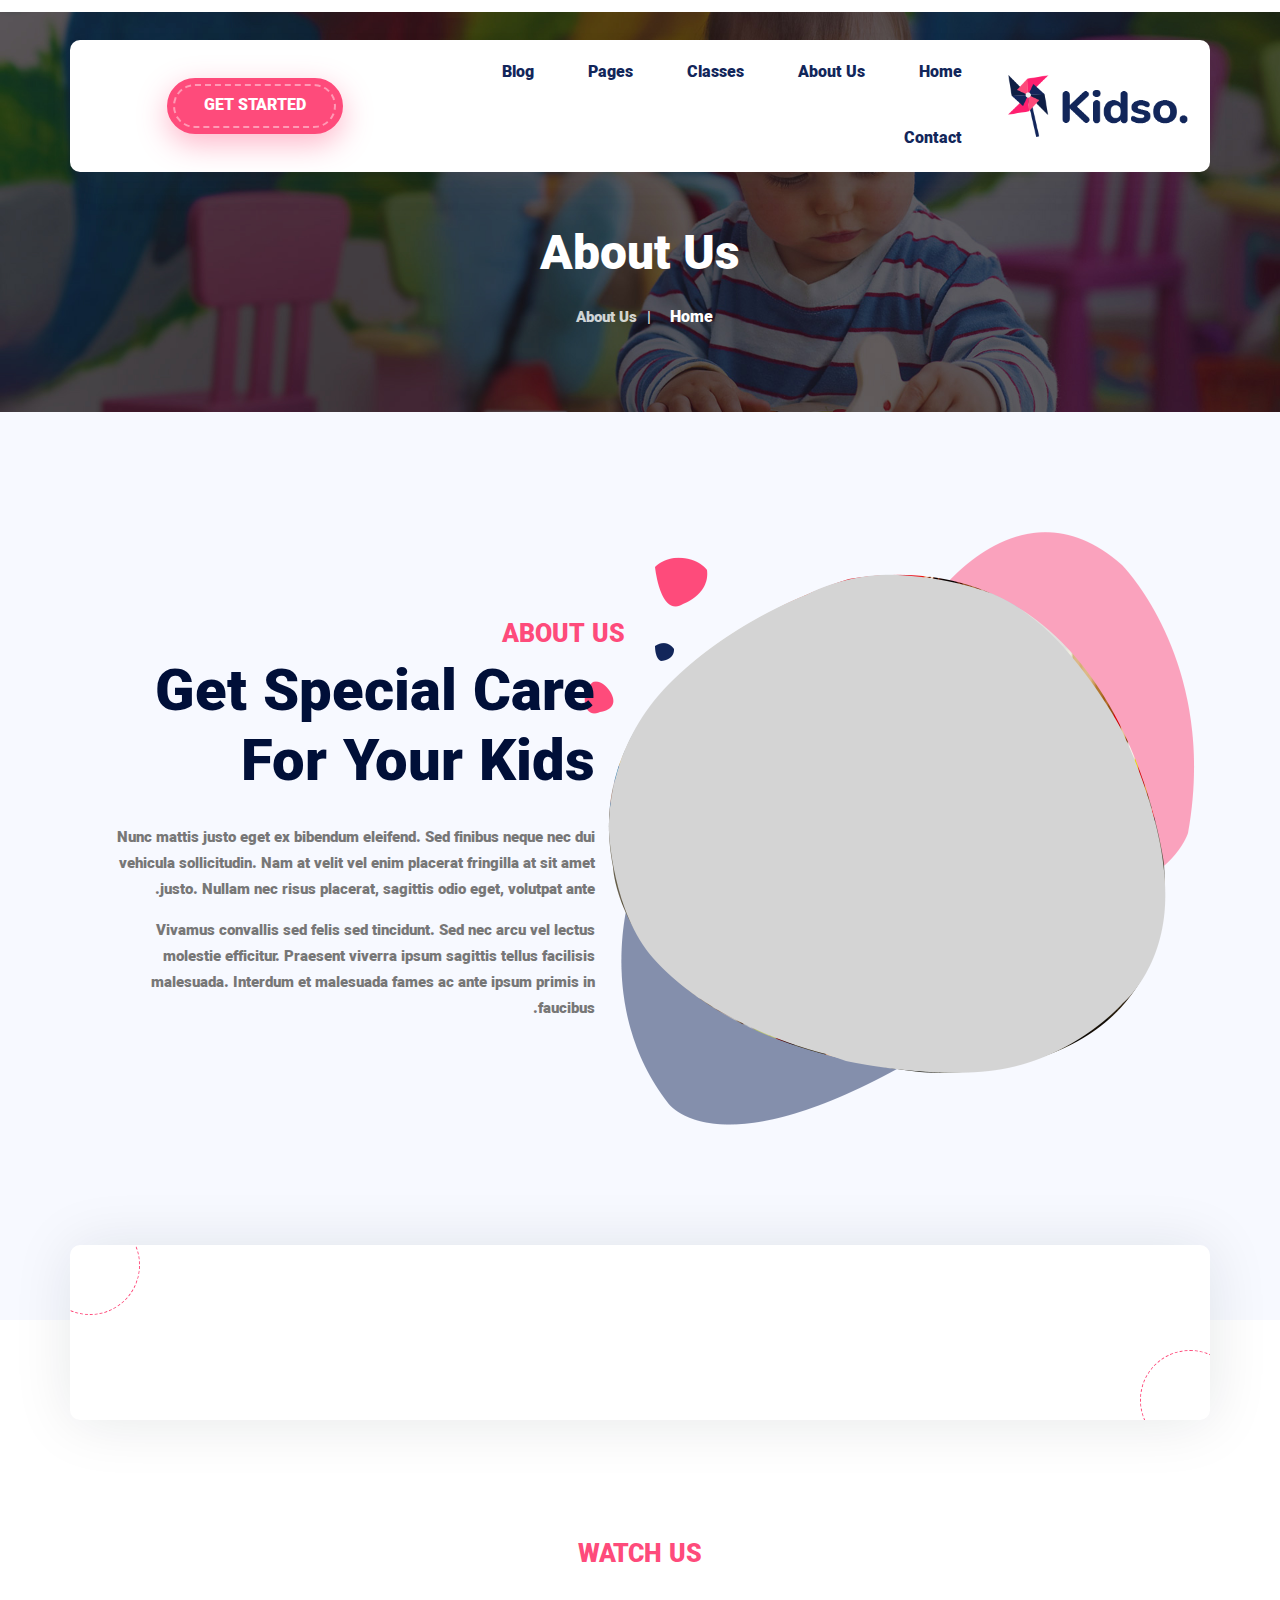
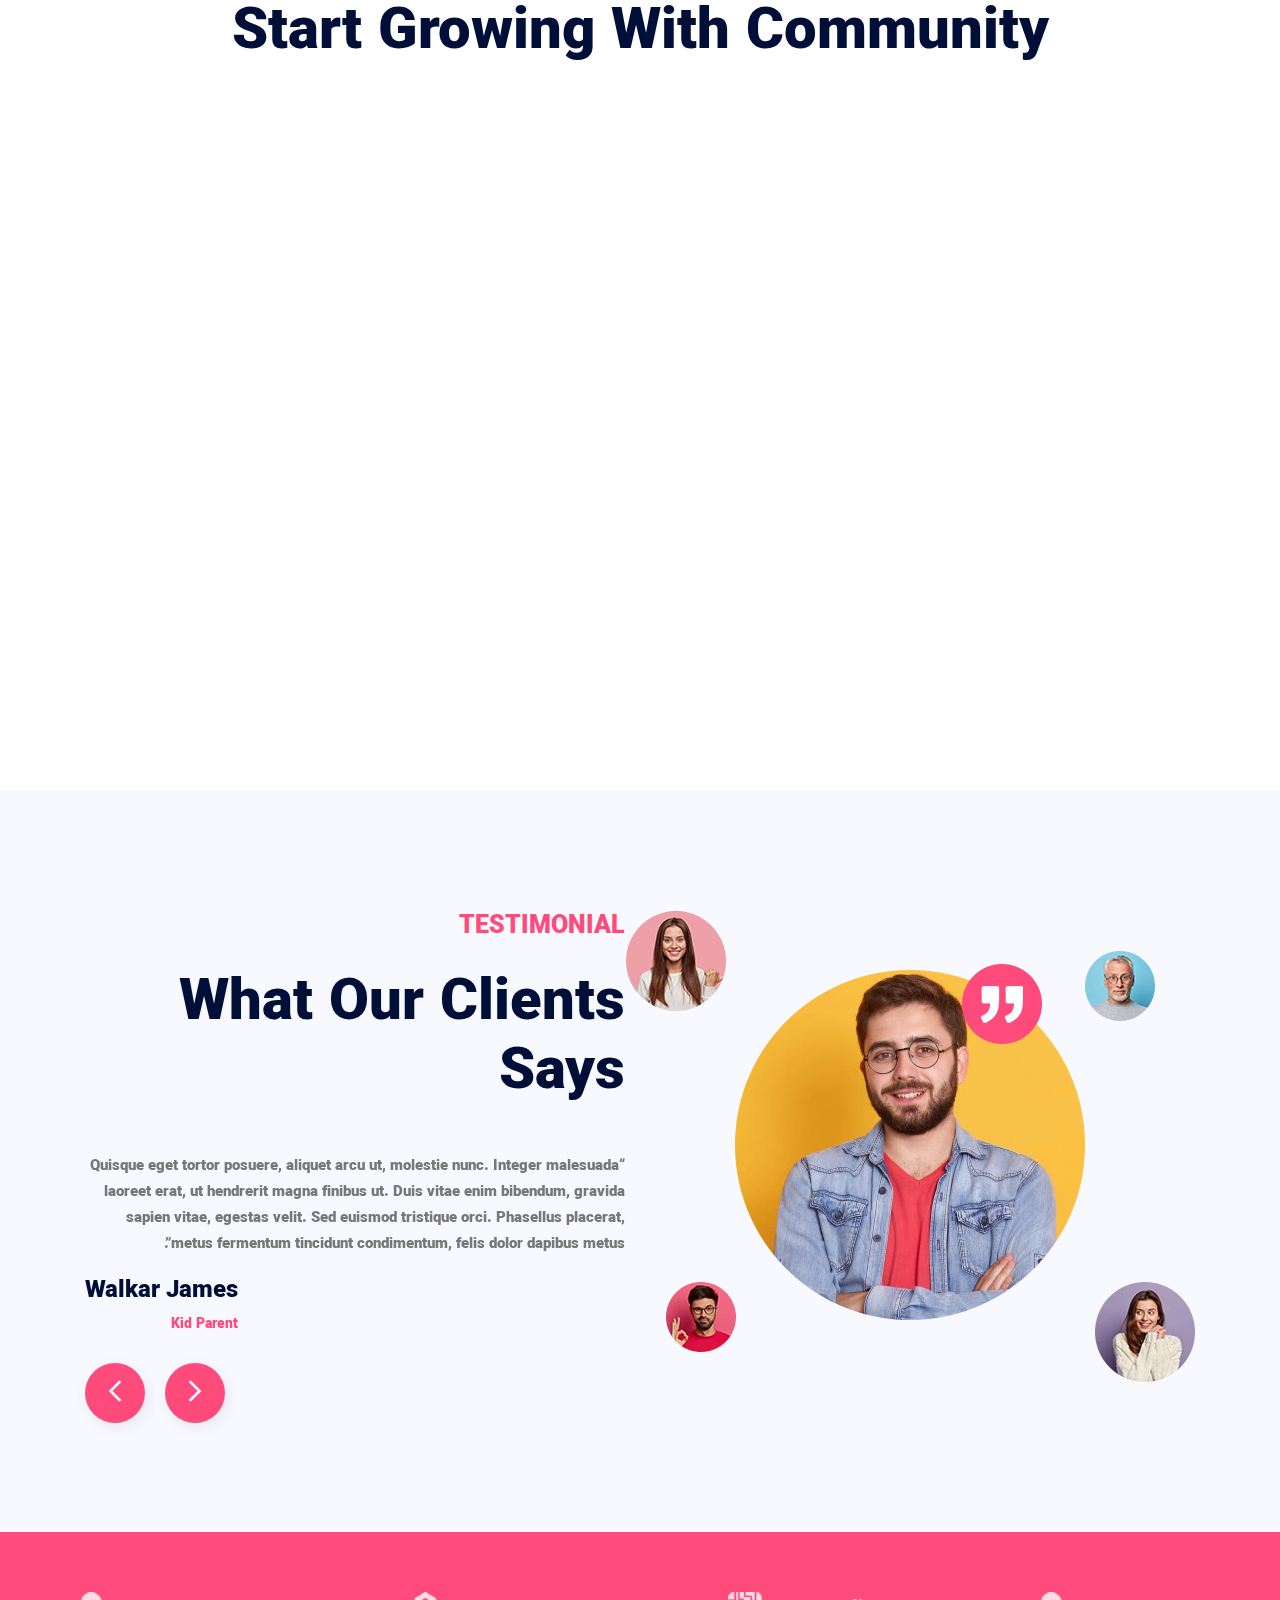
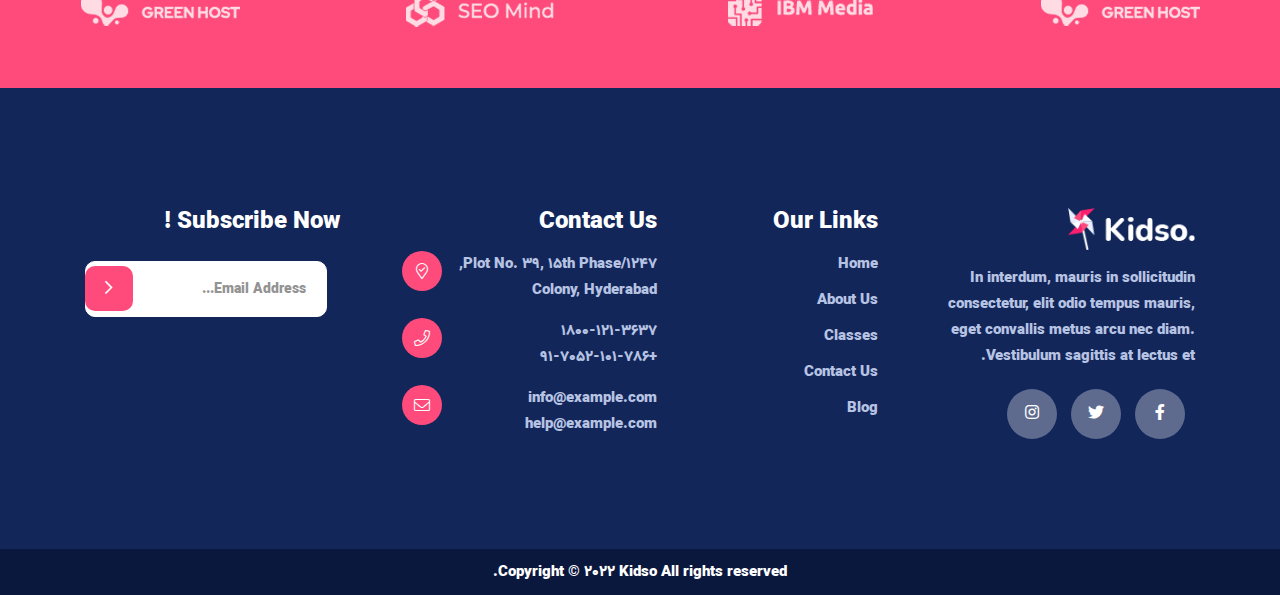
<file: about.html>
<!doctype html>
<html class="no-js" lang="zxx">
    <head>
        <meta charset="utf-8">
        <meta http-equiv="x-ua-compatible" content="ie=edge">
        <title>Kidso - Modern Kindergarten & Baby Care HTML Template</title>
        <meta name="description" content="">
        <meta name="viewport" content="width=device-width, initial-scale=1">
		<link rel="shortcut icon" type="image/x-icon" href="img/favicon.ico">
        <!-- Place favicon.ico in the root directory -->

		<!-- CSS here -->
        <link rel="stylesheet" href="css/bootstrap.min.css">
        <link rel="stylesheet" href="css/animate.min.css">
        <link rel="stylesheet" href="css/magnific-popup.css">
        <link rel="stylesheet" href="fontawesome/css/all.min.css">
        <link rel="stylesheet" href="font-flaticon/flaticon.css">
        <link rel="stylesheet" href="css/dripicons.css">
        <link rel="stylesheet" href="css/slick.css">
        <link rel="stylesheet" href="css/meanmenu.css">
        <link rel="stylesheet" href="css/default.css">
        <link rel="stylesheet" href="css/style.css">
        <link rel="stylesheet" href="css/responsive.css">
    </head>
    <body>
        <!-- header -->
        <header class="header-area header-three">  	
			  <div id="header-sticky" class="menu-area">
                <div class="container">
                    <div class="second-menu">
                        <div class="row align-items-center">
                            <div class="col-xl-2 col-lg-2">
                                <div class="logo">
                                    <a href="index.html"><img src="img/logo/logo.png" alt="logo"></a>
                                </div>
                            </div>
                           <div class="col-xl-7 col-lg-7">
                              
                                <div class="main-menu text-right text-xl-right">
                                    <nav id="mobile-menu">
                                         <ul>
                                            <li class="has-sub">
                                                <a href="index.html">Home</a>
                                            </li>
                                            <li><a href="about.html">About Us</a></li>
                                          
                                             <li class="has-sub">
                                                 <a href="classes.html">Classes</a>
                                                 <ul>
                                                    <li><a href="classes.html">Classes</a></li>
                                                    <li><a href="class-single.html">Class Details</a></li>
                                                 </ul>
                                             </li>
                                              <li class="has-sub"><a href="#">Pages</a>
												<ul>
                                                      <li><a href="teachers.html">Teachers</a></li>
                                                    <li><a href="teacher-single.html">Teacher Details</a></li>
                                                  </ul>
											</li>
                                            <li class="has-sub"> 
                                                <a href="blog.html">Blog</a>
                                                <ul>
                                                    <li><a href="blog.html">Blog</a></li>
                                                    <li><a href="blog-details.html">Blog Details</a></li>
                                                </ul>
                                            </li>


                                            <li><a href="contact.html">Contact</a></li>                                               
                                        </ul>
                                    </nav>
                                </div>
                            </div>   
                            <div class="col-xl-3 col-lg-3 text-right d-none d-lg-block mt-30 mb-30 text-right text-xl-right">
                                <div class="login">
                                    <ul>
                                        <li><div class="header-btn second-header-btn">
                                   <a href="contact.html" class="btn">Get Started</a>
                                </div></li>
                                    </ul>
                                
                                </div>
                               
                            </div>
                            
                                <div class="col-12">
                                    <div class="mobile-menu"></div>
                                </div>
                        </div>
                    </div>
                </div>
            </div>
        </header>
        <!-- header-end -->
        <!-- main-area -->
        <main>
            
            <!-- breadcrumb-area -->
            <section class="breadcrumb-area d-flex align-items-center" style="background-image:url(img/bg/bdrc-bg.jpg)">
                <div class="container">
                    <div class="row align-items-center">
                        <div class="col-xl-12 col-lg-12">
                            <div class="breadcrumb-wrap text-left">
                                <div class="breadcrumb-title">
                                    <h2>About Us</h2>    
                                    <div class="breadcrumb-wrap">
                              
                                <nav aria-label="breadcrumb">
                                    <ol class="breadcrumb">
                                        <li class="breadcrumb-item"><a href="index.html">Home</a></li>
                                        <li class="breadcrumb-item active" aria-current="page">About Us</li>
                                    </ol>
                                </nav>
                            </div>
                                </div>
                            </div>
                        </div>
                        
                    </div>
                </div>
            </section>
            <!-- breadcrumb-area-end -->
            <!-- about-area -->
            <section class="about-area about-p pt-120 pb-195 p-relative" style="background: #f7f9ff;">
                <div class="animations-03"><img src="img/bg/an-img-03.png" alt="an-img-01"></div>
                <div class="animations-04"><img src="img/bg/an-img-04.png" alt="contact-bg-an-01"></div>
                <div class="animations-05"><img src="img/bg/an-img-05.png" alt="contact-bg-an-01"></div>
                <div class="container">
                    <div class="row justify-content-center align-items-center">
                         <div class="col-lg-6 col-md-12 col-sm-12">
                            <div class="s-about-img p-relative  wow fadeInLeft  animated"   data-animation="fadeInLeft" data-delay=".4s">
                                <img src="img/features/about_img.png" alt="img">    
                            </div>
                          
                        </div>
                        
					<div class="col-lg-6 col-md-12 col-sm-12">
                            <div class="about-content s-about-content  wow fadeInRight  animated pl-30" data-animation="fadeInRight" data-delay=".4s">
                                <div class="about-title second-title pb-25">  
                                    <h5>About Us</h5>
                                    <h2>Get Special Care For Your Kids</h2>                                   
                                </div>
                                   <p>Nunc mattis justo eget ex bibendum eleifend. Sed finibus neque nec dui vehicula sollicitudin. Nam at velit vel enim placerat fringilla at sit amet justo. Nullam nec risus placerat, sagittis odio eget, volutpat ante.</p>
                                  <p>Vivamus convallis sed felis sed tincidunt. Sed nec arcu vel lectus molestie efficitur. Praesent viverra ipsum sagittis tellus facilisis malesuada. Interdum et malesuada fames ac ante ipsum primis in faucibus. </p>
                                  
                            </div>
                        </div>
                     
                    </div>
                </div>
            </section>
            <!-- about-area-end -->
         <!-- counter-area -->
            <div class="counter-area p-relative">
                <div class="container">
                    <div class="row counter-bg p-relative">
                         <div class="col-lg-3 col-md-3 col-sm-12">
                             <div class="single-counter wow fadeInUp animated" data-animation="fadeInDown animated" data-delay=".2s">
                                <div class="counter p-relative">
                                    <span class="count">385</span><p>Kids Are Happy</p>    
                                </div>
                            </div>
                        </div>
                     <div class="col-lg-3 col-md-3 col-sm-12">
                             <div class="single-counter wow fadeInUp animated" data-animation="fadeInDown animated" data-delay=".2s">
                                <div class="counter p-relative">
                                    <span class="count">509</span><p>Happy To Service </p>    
                                </div>
                            </div>
                        </div>
                        <div class="col-lg-3 col-md-3 col-sm-12">
                             <div class="single-counter wow fadeInUp animated" data-animation="fadeInDown animated" data-delay=".2s">
                                <div class="counter p-relative">
                                    <span class="count">798</span><p>Cup Of Coffee</p>    
                                </div>
                            </div>
                        </div>
                        <div class="col-lg-3 col-md-3 col-sm-12">
                             <div class="single-counter wow fadeInUp animated" data-animation="fadeInDown animated" data-delay=".2s">
                                <div class="counter p-relative">
                                    <span class="count">936</span><p>Our Happy Clients</p>    
                                </div>
                            </div>
                        </div>
                    </div>
                </div>
            </div>
            <!-- counter-area-end -->	
             <!-- vedio-area -->          
            <section id="vedio" class="vedio-area pt-120 pb-90 fix" >
                <div class="container">
                    <div class="row">   
                        <div class="col-lg-12">
                            <div class="section-title center-align text-center mb-15">
                                <h5>Watch Us</h5>
                                <h2>
                                Start Growing With Community
                                </h2>
                            </div>
                           
                        </div>
                         
                    </div>
                    <div class="row">
                         <div class="col-lg-12 col-md-12">
                             
                           <div class="video-img wow fadeInRight animated" data-animation="fadeInDown animated" data-delay=".2s" style="background-image:url(img/bg/vedio-img.png); background-repeat: no-repeat; background-position: center;">								
                                    <a href="https://www.youtube.com/watch?v=gyGsPlt06bo" class="video-i popup-video"><i class="far fa-play"></i></a>
                            </div> 
                             
                         
                        </div>
                        
                        
                    </div>
                </div>
            </section>
            <!-- vedio-area-end -->
             <!-- testimonial-area -->
            <section class="testimonial-area pt-120 pb-150 fix p-relative" style="background-color: #f7f9ff;">
                <div class="animations-01"><img src="img/bg/an-img-06.png" alt="an-img-01"></div>
                <div class="animations-02"><img src="img/bg/an-img-04.png" alt="contact-bg-an-01"></div>
                <div class="container">
                    <div class="row">
                        <div class="col-lg-6">
                            
                           <img src="img/bg/testmonail-img.png" alt="img">
                        </div>
                        
                        <div class="col-lg-6">
                            <div class="section-title center-align mb-35">
                                <h5>Testimonial</h5>                            
                                <h2>
                                 What Our Clients Says
                                </h2>
                             
                            </div>
                            <div class="testimonial-active">
                                <div class="single-testimonial">                                    
                                    <p>“Quisque eget tortor posuere, aliquet arcu ut, molestie nunc. Integer malesuada laoreet erat, ut hendrerit magna finibus ut. Duis vitae enim bibendum, gravida sapien vitae, egestas velit. Sed euismod tristique orci. Phasellus placerat, metus fermentum tincidunt condimentum, felis dolor dapibus metus”.</p>
                                     <div class="testi-author">                                       
                                        <div class="ta-info">
                                            <h6>Walkar James</h6>
                                            <span>Kid Parent</span>
                                        </div>
                                    </div>
                                   
                                </div>
                               <div class="single-testimonial">                                    
                                    <p>“Quisque eget tortor posuere, aliquet arcu ut, molestie nunc. Integer malesuada laoreet erat, ut hendrerit magna finibus ut. Duis vitae enim bibendum, gravida sapien vitae, egestas velit. Sed euismod tristique orci. Phasellus placerat, metus fermentum tincidunt condimentum, felis dolor dapibus metus”.</p>
                                     <div class="testi-author">                                       
                                        <div class="ta-info">
                                            <h6>Walkar James</h6>
                                            <span>Kid Parent</span>
                                        </div>
                                    </div>
                                   
                                </div>
                              <div class="single-testimonial">                                    
                                    <p>“Quisque eget tortor posuere, aliquet arcu ut, molestie nunc. Integer malesuada laoreet erat, ut hendrerit magna finibus ut. Duis vitae enim bibendum, gravida sapien vitae, egestas velit. Sed euismod tristique orci. Phasellus placerat, metus fermentum tincidunt condimentum, felis dolor dapibus metus”.</p>
                                     <div class="testi-author">                                       
                                        <div class="ta-info">
                                            <h6>Walkar James</h6>
                                            <span>Kid Parent</span>
                                        </div>
                                    </div>
                                   
                                </div>
                                
                            </div>
                        </div>
                    </div>
                </div>
            </section>
            <!-- testimonial-area-end -->
            <!-- brand-area -->
            <div class="brand-area pt-60 pb-60" style="background: #fe4b7b;">
                <div class="container-fluid">
                    <div class="row brand-active">
                        <div class="col-xl-2">
                            <div class="single-brand">
                                 <img src="img/brand/b-logo1.png" alt="img">
                            </div>
                        </div>
                       <div class="col-xl-2">
                            <div class="single-brand">
                                     <img src="img/brand/b-logo2.png" alt="img">
                            </div>
                        </div>
                        <div class="col-xl-2">
                            <div class="single-brand">
                                  <img src="img/brand/b-logo3.png" alt="img">
                            </div>
                        </div>
                        <div class="col-xl-2">
                            <div class="single-brand">
                                  <img src="img/brand/b-logo4.png" alt="img">
                            </div>
                        </div>
                         <div class="col-xl-2">
                            <div class="single-brand">
                                 <img src="img/brand/b-logo5.png" alt="img">
                            </div>
                        </div>
                        <div class="col-xl-2">
                            <div class="single-brand">
                                 <img src="img/brand/b-logo6.png" alt="img">
                            </div>
                        </div>
                        <div class="col-xl-2">
                            <div class="single-brand">
                                  <img src="img/brand/b-logo3.png" alt="img">
                            </div>
                        </div>
                        
                    </div>
                </div>
            </div>
            <!-- brand-area-end -->
        </main>
        <!-- main-area-end -->
       <!-- footer -->
        <footer class="footer-bg footer-p">
            <div class="footer-top pt-120 pb-80  p-relative" style="background-image: url(img/bg/footer-bg.png); background-color: #fff;  background-repeat: no-repeat;background-size: cover;background-position: center;">
                <div class="container">
                    <div class="row justify-content-between">
                        
                          <div class="col-xl-3 col-lg-3 col-sm-6">
                            <div class="footer-widget mb-30">
                                <div class="f-widget-title mb-15">
                                   <img src="img/logo/f_logo.png" alt="img">
                                </div>
                                <div class="footer-text mb-20">
                                    <p>In interdum, mauris in sollicitudin consectetur, elit odio tempus mauris, eget convallis metus arcu nec diam. Vestibulum sagittis at lectus et.</p>
                                </div>
                                <div class="footer-social">                                    
                                    <a href="#"><i class="fab fa-facebook-f"></i></a>
                                    <a href="#"><i class="fab fa-twitter"></i></a>
                                    <a href="#"><i class="fab fa-instagram"></i></a>
                                </div>        
                            </div>
                        </div>
						<div class="col-xl-2 col-lg-2 col-sm-6">
                            <div class="footer-widget mb-30">
                                <div class="f-widget-title">
                                    <h2>Our Links</h2>
                                </div>
                                <div class="footer-link">
                                    <ul>                                        
                                        <li><a href="index.html">Home</a></li>
                                        <li><a href="about.html"> About Us</a></li>
                                        <li><a href="classes.html">  Classes</a></li>
                                        <li><a href="contact.html"> Contact Us</a></li>
                                        <li><a href="blog.html">Blog </a></li>
                                    </ul>
                                </div>
                            </div>
                        </div>
                        <div class="col-xl-3 col-lg-3 col-sm-6">
                            <div class="footer-widget mb-30">
                                <div class="f-widget-title">
                                    <h2>Contact Us</h2>
                                </div>
                                <div class="f-contact">
                                    <ul>
                                    <li>
                                        <i class="icon fal fa-map-marker-check"></i>
                                        <span>1247/Plot No. 39, 15th Phase, <br>Colony, Hyderabad</span>
                                    </li>
                                    <li>
                                        <i class="icon fal fa-phone"></i>
                                        <span>1800-121-3637<br>+91-7052-101-786</span>
                                    </li>
                                   <li><i class="icon fal fa-envelope"></i>
                                        <span>
                                            <a href="mailto:info@example.com">info@example.com</a>
                                       <br>
                                       <a href="mailto:help@example.com">help@example.com</a>
                                       </span>
                                    </li>
                                </ul>
                                    
                                    </div>
                            </div>
                        </div>  
                        <div class="col-xl-3 col-lg-3 col-sm-6">
                            <div class="footer-widget mb-30">
                                <div class="f-widget-title mb-15">
                                  <h2>Subscribe Now !</h2>
                                </div>
                               <div class="footer-link">
                                <div class="newslater-area">
                                    <form name="ajax-form" id="contact-form4" action="#" method="post" class="contact-form newslater">
                                       <div class="form-group p-relative">
                                          <input class="form-control" id="email2" name="email" type="email" placeholder="Email Address..." value="" required=""> 
                                          <button type="submit"  id="send2"><i class="far fa-chevron-right"></i></button>
                                       </div>
                                       <!-- /Form-email -->	
                                    </form>
                                 </div>
                                </div>
                            </div>
                        </div>
                      
                        
                    </div>
                    
                </div>
            </div>
           <div class="copyright-wrap text-center">
                <div class="container">
                    <div class="row align-items-center">
                        <div class="col-lg-12">                         
                              Copyright © 2022 Kidso All rights reserved.  
                        </div>
                        
                        
                    </div>
                </div>
            </div>
        </footer>
        <!-- footer-end -->

        <!-- JS here -->
        <script src="js/vendor/modernizr-3.5.0.min.js"></script>
        <script src="js/vendor/jquery-3.6.0.min.js"></script>
        <script src="js/popper.min.js"></script>
        <script src="js/bootstrap.min.js"></script>
        <script src="js/one-page-nav-min.js"></script>
        <script src="js/slick.min.js"></script>
        <script src="js/ajax-form.js"></script>
        <script src="js/paroller.js"></script>
        <script src="js/wow.min.js"></script>
        <script src="js/js_isotope.pkgd.min.js"></script>
        <script src="js/imagesloaded.min.js"></script>
        <script src="js/parallax.min.js"></script>
         <script src="js/jquery.waypoints.min.js"></script>
        <script src="js/jquery.counterup.min.js"></script>
        <script src="js/jquery.scrollUp.min.js"></script>
        <script src="js/jquery.meanmenu.min.js"></script>
        <script src="js/parallax-scroll.js"></script>
        <script src="js/jquery.magnific-popup.min.js"></script>
        <script src="js/element-in-view.js"></script>
        <script src="js/main.js"></script>
    </body>
</html>
</file>
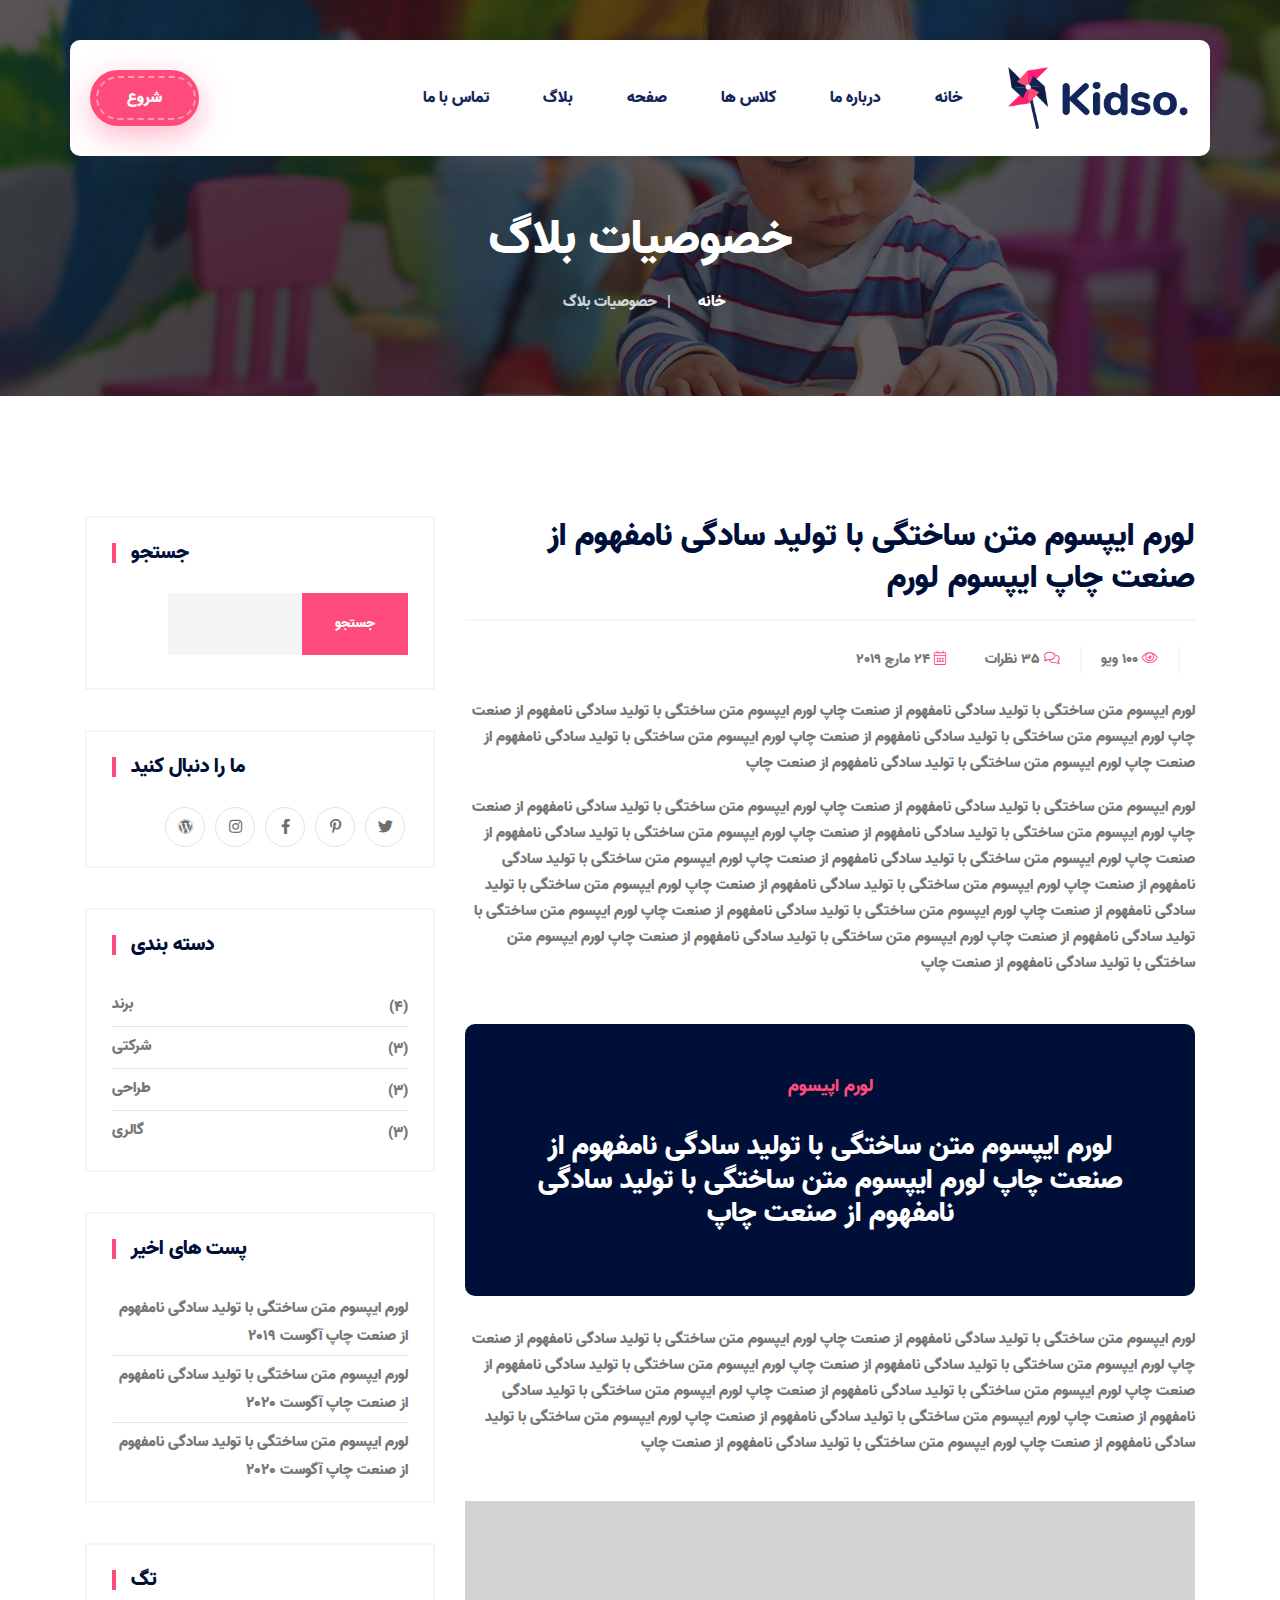
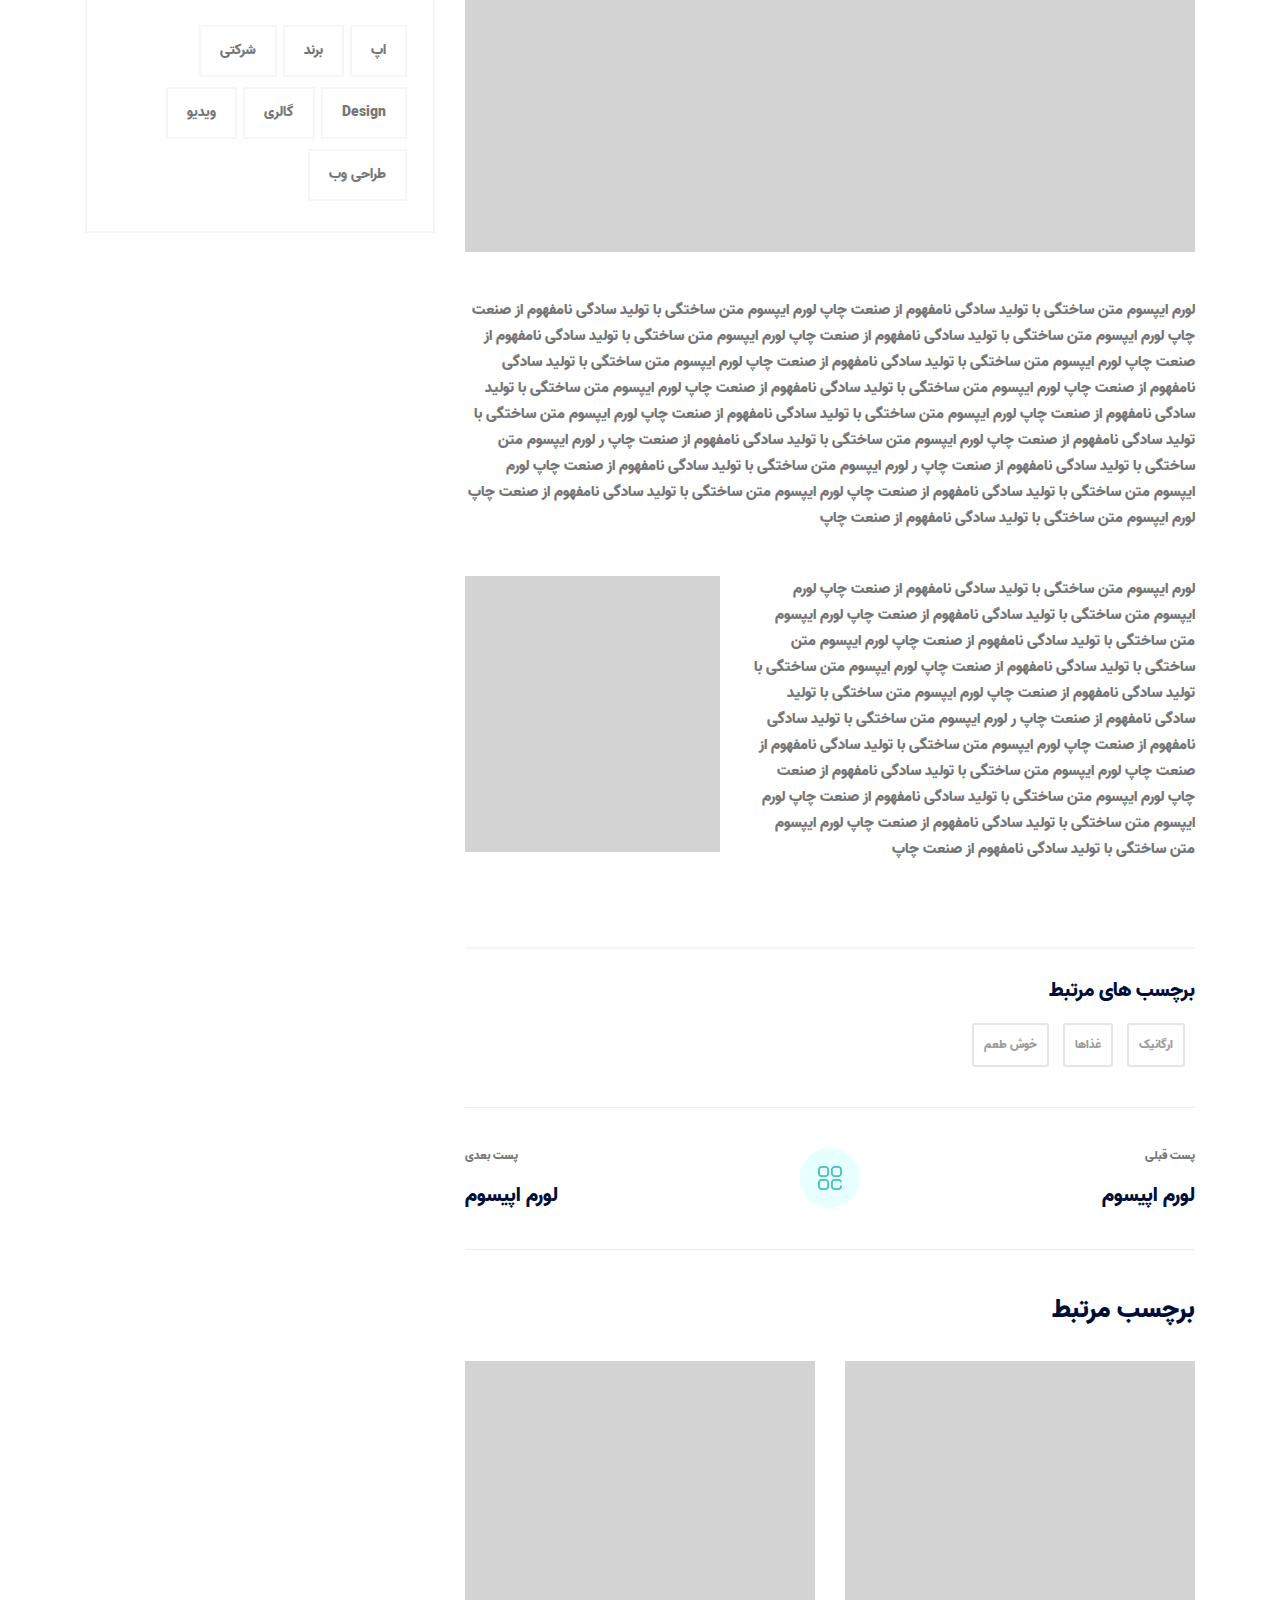
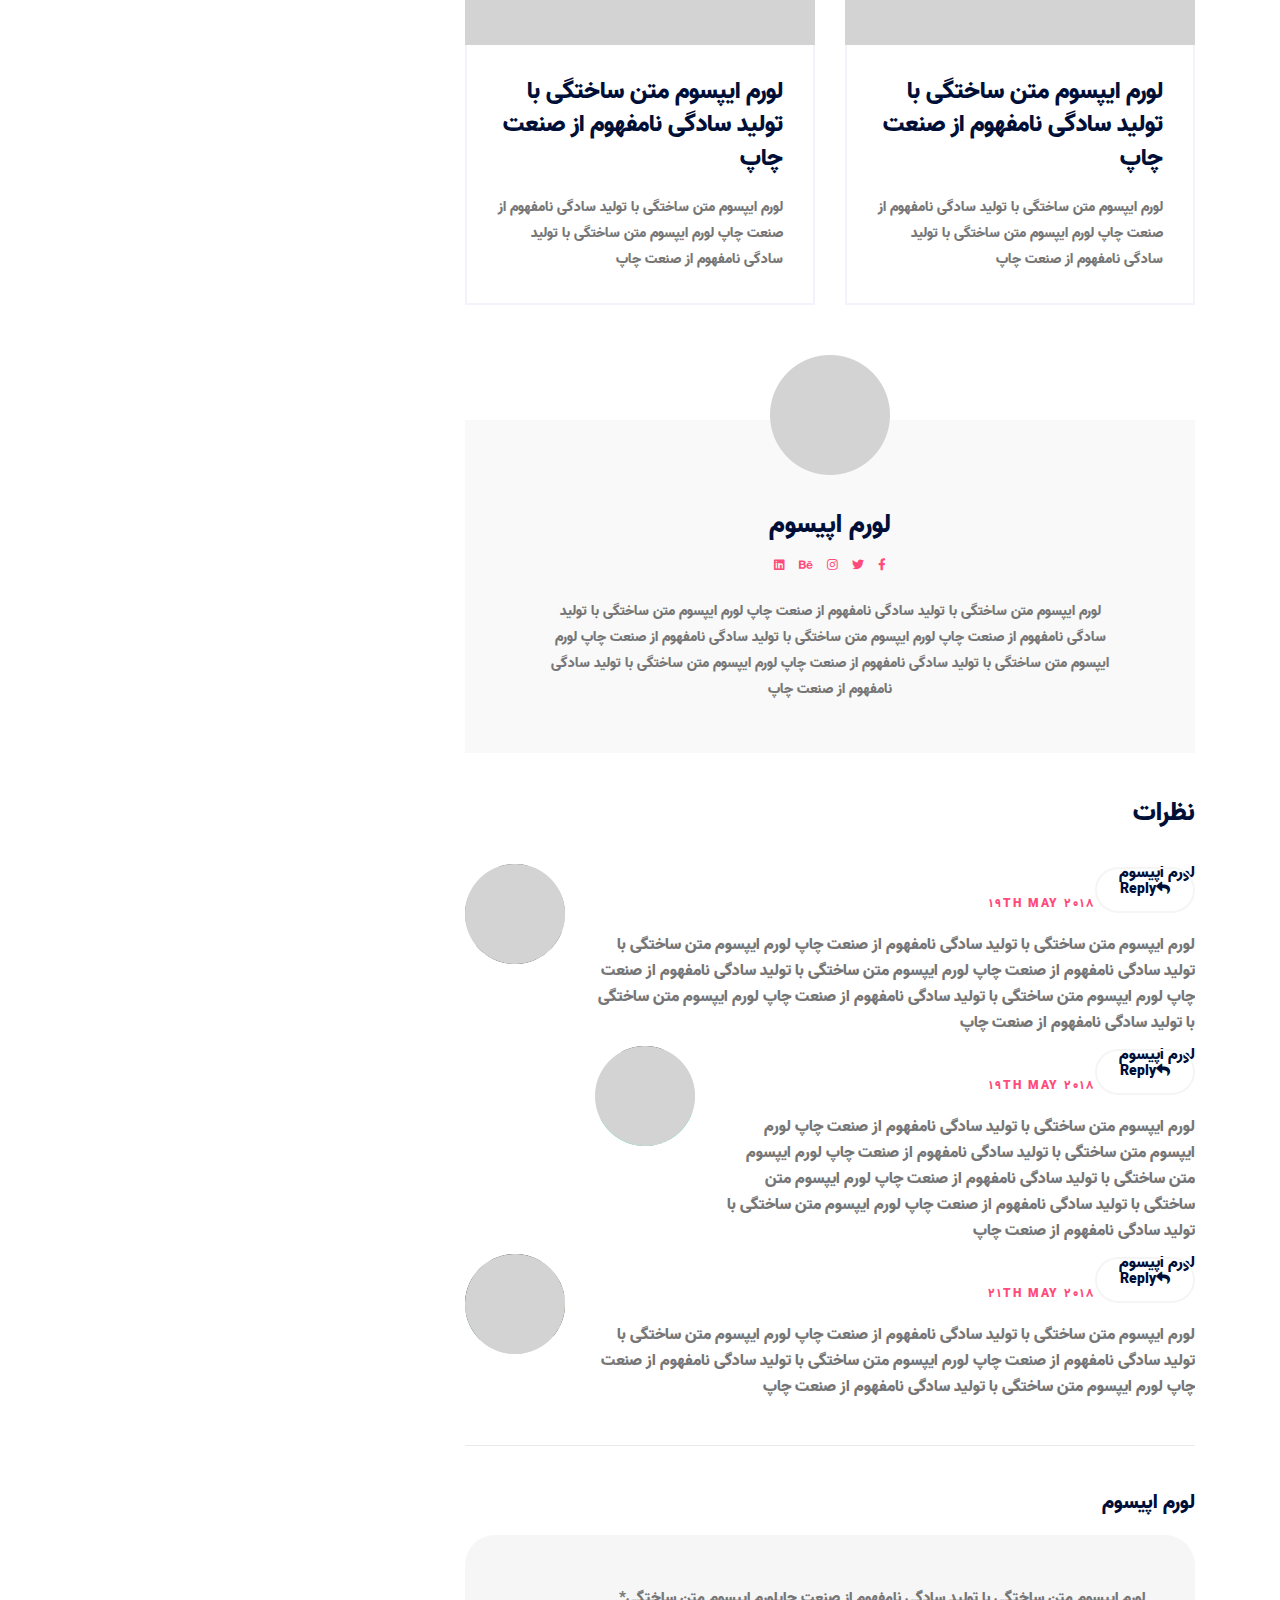
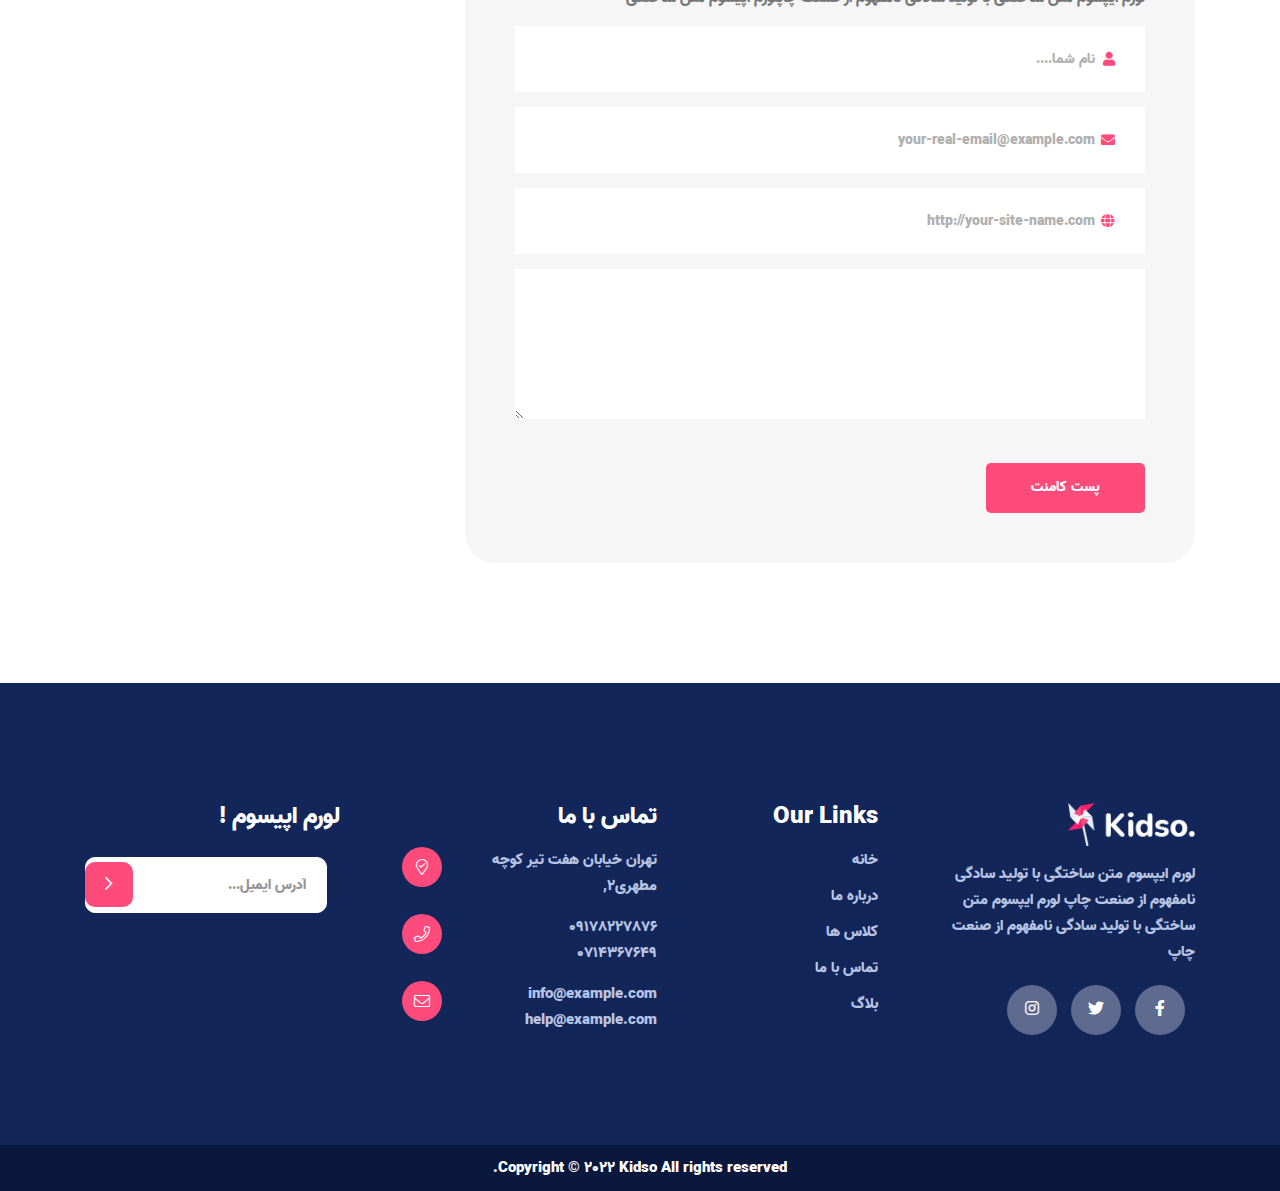
<file: blog-details.html>
<!doctype html>
<html class="no-js" lang="zxx">
    <head>
        <meta charset="utf-8">
        <meta http-equiv="x-ua-compatible" content="ie=edge">
        <title>Kidso - Modern Kindergarten & Baby Care HTML Template</title>
        <meta name="description" content="">
        <meta name="viewport" content="width=device-width, initial-scale=1">
		<link rel="shortcut icon" type="image/x-icon" href="img/favicon.ico">
        <!-- Place favicon.ico in the root directory -->

		<!-- CSS here -->
        <link rel="stylesheet" href="css/bootstrap.min.css">
        <link rel="stylesheet" href="css/bootstrap.rtl.css">
        <link rel="stylesheet" href="css/animate.min.css">
        <link rel="stylesheet" href="css/magnific-popup.css">
        <link rel="stylesheet" href="fontawesome/css/all.min.css">
        <link rel="stylesheet" href="font-flaticon/flaticon.css">
        <link rel="stylesheet" href="css/dripicons.css">
        <link rel="stylesheet" href="css/slick.css">
        <link rel="stylesheet" href="css/meanmenu.css">
        <link rel="stylesheet" href="css/default.css">
        <link rel="stylesheet" href="css/style.css">
        <link rel="stylesheet" href="css/responsive.css">
    </head>
    <body>
         <!-- header -->
        <header class="header-area header-three">  	
			  <div id="header-sticky" class="menu-area">
                <div class="container">
                    <div class="second-menu">
                        <div class="row align-items-center">
                            <div class="col-xl-2 col-lg-2">
                                <div class="logo">
                                    <a href="index.html"><img src="img/logo/logo.png" alt="logo"></a>
                                </div>
                            </div>
                           <div class="col-xl-7 col-lg-7">
                              
                                <div class="main-menu text-right text-xl-right">
                                    <nav id="mobile-menu">
                                         <ul>
                                            <li class="has-sub">
                                                <a href="index.html">خانه</a>
                                            </li>
                                            <li><a href="about.html">درباره ما</a></li>
                                          
                                             <li class="has-sub">
                                                 <a href="classes.html">کلاس ها</a>
                                                 <ul>
                                                    <li><a href="classes.html">کلاس ها</a></li>
                                                    <li><a href="class-single.html">خصوصیات کلاس</a></li>
                                                 </ul>
                                             </li>
                                              <li class="has-sub"><a href="#">صفحه</a>
												<ul>
                                                      <li><a href="teachers.html">معلم</a></li>
                                                    <li><a href="teacher-single.html">خصوصیات معلم</a></li>
                                                  </ul>
											</li>
                                            <li class="has-sub"> 
                                                <a href="blog.html">بلاگ</a>
                                                <ul>
                                                    <li><a href="blog.html">بلاگ</a></li>
                                                    <li><a href="blog-details.html">Blog Details</a></li>
                                                </ul>
                                            </li>


                                            <li><a href="contact.html">تماس با ما</a></li>                                               
                                        </ul>
                                    </nav>
                                </div>
                            </div>   
                            <div class="col-xl-3 col-lg-3 text-right d-none d-lg-block mt-30 mb-30 text-right text-xl-right">
                                <div class="login">
                                    <ul>
                                        <li><div class="header-btn second-header-btn">
                                   <a href="contact.html" class="btn">شروع</a>
                                </div></li>
                                    </ul>
                                
                                </div>
                               
                            </div>
                            
                                <div class="col-12">
                                    <div class="mobile-menu"></div>
                                </div>
                        </div>
                    </div>
                </div>
            </div>
        </header>
        <!-- header-end -->
        <!-- main-area -->
        <main>
            
            <!-- search-popup -->
		<div class="modal fade bs-example-modal-lg search-bg popup1" tabindex="-1" role="dialog">
			<div class="modal-dialog modal-lg" role="document">
				<div class="modal-content search-popup">
					<div class="text-center">
						<a href="#" class="close2" data-dismiss="modal" aria-label="Close">× close</a>
					</div>
					<div class="row search-outer">
						<div class="col-md-11"><input type="text" placeholder="Search for products..." /></div>
						<div class="col-md-1 text-right"><a href="#"><i class="fa fa-search" aria-hidden="true"></i></a></div>
					</div>
				</div>
			</div>
		</div>
		<!-- /search-popup -->
            <!-- breadcrumb-area -->
          <section class="breadcrumb-area d-flex align-items-center" style="background-image:url(img/bg/bdrc-bg.jpg);">
                <div class="container">
                    <div class="row align-items-center">
                        <div class="col-xl-12 col-lg-12">
                            <div class="breadcrumb-wrap text-left">
                                <div class="breadcrumb-title">
                                    <h2>خصوصیات بلاگ</h2>    
                                    <div class="breadcrumb-wrap">
                              
                                <nav aria-label="breadcrumb">
                                    <ol class="breadcrumb">
                                        <li class="breadcrumb-item"><a href="index.html">خانه</a></li>
                                        <li class="breadcrumb-item active" aria-current="page">حصوصیات بلاگ</li>
                                    </ol>
                                </nav>
                            </div>
                                </div>
                            </div>
                        </div>
                        
                    </div>
                </div>
            </section>
            <!-- breadcrumb-area-end -->
            <!-- inner-blog -->
            <section class="inner-blog b-details-p pt-120 pb-120">
                <div class="container">
                    <div class="row">
                        <div class="col-lg-8">
                            <div class="blog-details-wrap">
                                <div class="details__content pb-30">
                                    <h2>لورم ایپسوم متن ساختگی با تولید سادگی نامفهوم از صنعت چاپ
                                     ایپسوم لورم</h2>
                                    <div class="meta-info">
                                        <ul>
                                            <li><i class="fal fa-eye"></i> 100 ویو  </li>
                                            <li><i class="fal fa-comments"></i> 35 نظرات</li>
                                            <li><i class="fal fa-calendar-alt"></i> 24 مارچ 2019 </li>
                                        </ul>
                                    </div>
                                    <p>لورم ایپسوم متن ساختگی با تولید سادگی نامفهوم از صنعت چاپ 
                                        لورم ایپسوم متن ساختگی با تولید سادگی نامفهوم از صنعت چاپ
                                        لورم ایپسوم متن ساختگی با تولید سادگی نامفهوم از صنعت چاپ
                                        لورم ایپسوم متن ساختگی با تولید سادگی نامفهوم از صنعت چاپ
                                        لورم ایپسوم متن ساختگی با تولید سادگی نامفهوم از صنعت چاپ
                                    </p>
                                       
                                    <p>لورم ایپسوم متن ساختگی با تولید سادگی نامفهوم از صنعت چاپ
                                        لورم ایپسوم متن ساختگی با تولید سادگی نامفهوم از صنعت چاپ
                                        لورم ایپسوم متن ساختگی با تولید سادگی نامفهوم از صنعت چاپ
                                        لورم ایپسوم متن ساختگی با تولید سادگی نامفهوم از صنعت چاپ
                                        لورم ایپسوم متن ساختگی با تولید سادگی نامفهوم از صنعت چاپ
                                        لورم ایپسوم متن ساختگی با تولید سادگی نامفهوم از صنعت چاپ
                                        لورم ایپسوم متن ساختگی با تولید سادگی نامفهوم از صنعت چاپ
                                        لورم ایپسوم متن ساختگی با تولید سادگی نامفهوم از صنعت چاپ
                                        لورم ایپسوم متن ساختگی با تولید سادگی نامفهوم از صنعت چاپ
                                        لورم ایپسوم متن ساختگی با تولید سادگی نامفهوم از صنعت چاپ
                                        لورم ایپسوم متن ساختگی با تولید سادگی نامفهوم از صنعت چاپ
                                        لورم ایپسوم متن ساختگی با تولید سادگی نامفهوم از صنعت چاپ
                                    </p>
                                    <blockquote>
                                        <footer>لورم اپیسوم</footer>
                                        <h3>لورم ایپسوم متن ساختگی با تولید سادگی نامفهوم از صنعت چاپ لورم ایپسوم متن ساختگی با تولید سادگی نامفهوم از صنعت چاپ</h3>
                                    </blockquote>
                                    <p>لورم ایپسوم متن ساختگی با تولید سادگی نامفهوم از صنعت چاپ
                                        لورم ایپسوم متن ساختگی با تولید سادگی نامفهوم از صنعت چاپ
                                        لورم ایپسوم متن ساختگی با تولید سادگی نامفهوم از صنعت چاپ
                                        لورم ایپسوم متن ساختگی با تولید سادگی نامفهوم از صنعت چاپ
                                        لورم ایپسوم متن ساختگی با تولید سادگی نامفهوم از صنعت چاپ
                                        لورم ایپسوم متن ساختگی با تولید سادگی نامفهوم از صنعت چاپ
                                        لورم ایپسوم متن ساختگی با تولید سادگی نامفهوم از صنعت چاپ
                                        لورم ایپسوم متن ساختگی با تولید سادگی نامفهوم از صنعت چاپ
                                        لورم ایپسوم متن ساختگی با تولید سادگی نامفهوم از صنعت چاپ
                                    </p>
                                    <div class="details__content-img">
                                        <img src="img/blog/b_details01.jpg" alt="">
                                    </div>
                                    <p>لورم ایپسوم متن ساختگی با تولید سادگی نامفهوم از صنعت چاپ
                                        لورم ایپسوم متن ساختگی با تولید سادگی نامفهوم از صنعت چاپ
                                        لورم ایپسوم متن ساختگی با تولید سادگی نامفهوم از صنعت چاپ
                                        لورم ایپسوم متن ساختگی با تولید سادگی نامفهوم از صنعت چاپ
                                        لورم ایپسوم متن ساختگی با تولید سادگی نامفهوم از صنعت چاپ
                                        لورم ایپسوم متن ساختگی با تولید سادگی نامفهوم از صنعت چاپ
                                        لورم ایپسوم متن ساختگی با تولید سادگی نامفهوم از صنعت چاپ
                                        لورم ایپسوم متن ساختگی با تولید سادگی نامفهوم از صنعت چاپ
                                        لورم ایپسوم متن ساختگی با تولید سادگی نامفهوم از صنعت چاپ
                                        لورم ایپسوم متن ساختگی با تولید سادگی نامفهوم از صنعت چاپ
                                        لورم ایپسوم متن ساختگی با تولید سادگی نامفهوم از صنعت چاپ
                                        ر
                                        لورم ایپسوم متن ساختگی با تولید سادگی نامفهوم از صنعت چاپ
                                        ر
                                        لورم ایپسوم متن ساختگی با تولید سادگی نامفهوم از صنعت چاپ
                                        لورم ایپسوم متن ساختگی با تولید سادگی نامفهوم از صنعت چاپ
                                        لورم ایپسوم متن ساختگی با تولید سادگی نامفهوم از صنعت چاپ
                                        لورم ایپسوم متن ساختگی با تولید سادگی نامفهوم از صنعت چاپ

                                    </p>
                                    <figure>
                                        <img src="img/blog/b_details02.jpg" alt="">
                                        <p>لورم ایپسوم متن ساختگی با تولید سادگی نامفهوم از صنعت چاپ
                                            لورم ایپسوم متن ساختگی با تولید سادگی نامفهوم از صنعت چاپ
                                            لورم ایپسوم متن ساختگی با تولید سادگی نامفهوم از صنعت چاپ
                                            لورم ایپسوم متن ساختگی با تولید سادگی نامفهوم از صنعت چاپ
                                            لورم ایپسوم متن ساختگی با تولید سادگی نامفهوم از صنعت چاپ
                                            لورم ایپسوم متن ساختگی با تولید سادگی نامفهوم از صنعت چاپ
                                            ر
                                            لورم ایپسوم متن ساختگی با تولید سادگی نامفهوم از صنعت چاپ
                                            لورم ایپسوم متن ساختگی با تولید سادگی نامفهوم از صنعت چاپ
                                            لورم ایپسوم متن ساختگی با تولید سادگی نامفهوم از صنعت چاپ
                                            لورم ایپسوم متن ساختگی با تولید سادگی نامفهوم از صنعت چاپ
                                            لورم ایپسوم متن ساختگی با تولید سادگی نامفهوم از صنعت چاپ
                                            لورم ایپسوم متن ساختگی با تولید سادگی نامفهوم از صنعت چاپ
                                        </p>
                                    </figure>
                                    <div class="row">
                                        <div class="col-xl-12 col-md-12">
                                            <div class="post__tag">
                                                <h5>برچسب های مرتبط</h5>
                                                <ul>
                                                    <li><a href="#">ارگانیک</a></li>
                                                    <li><a href="#">غذاها</a></li>
                                                    <li><a href="#">خوش طعم</a></li>
                                                </ul>
                                            </div>
                                        </div>
                                        
                                    </div>
                                </div>
                                <div class="posts_navigation pt-35 pb-35">
                                    <div class="row align-items-center">
                                        <div class="col-xl-4 col-md-5">
                                            <div class="prev-link">
                                                <span>پست قبلی</span>
                                                <h4><a href="#">لورم اپیسوم</a></h4>
                                            </div>
                                        </div>
                                        <div class="col-xl-4 col-md-2 text-left text-md-center">
                                            <a href="blog.html" class="blog-filter"><img src="img/icon/c_d01.png" alt=""></a>
                                        </div>
                                        <div class="col-xl-4 col-md-5">
                                            <div class="next-link text-left text-md-right">
                                                <span>پست بعدی</span>
                                                <h4><a href="#">لورم اپیسوم</a></h4>
                                            </div>
                                        </div>
                                    </div>
                                </div>
                                <div class="related__post mt-45 mb-85">
                                    <div class="post-title">
                                        <h4>برچسب مرتبط</h4>
                                    </div>
                                    <div class="row">
                                        <div class="col-md-6">
                                            <div class="related-post-wrap mb-30">
                                                <div class="post-thumb">
                                                    <img src="img/blog/b_details03.jpg" alt="">
                                                </div>
                                                <div class="rp__content">
                                                    <h3><a href="#">لورم ایپسوم متن ساختگی با تولید سادگی نامفهوم از صنعت چاپ</a></h3>
                                                    <p>
                                                        لورم ایپسوم متن ساختگی با تولید سادگی نامفهوم از صنعت چاپ
                                                        لورم ایپسوم متن ساختگی با تولید سادگی نامفهوم از صنعت چاپ
                                        
                                                    </p>
                                                </div>
                                            </div>
                                        </div>
                                        <div class="col-md-6">
                                            <div class="related-post-wrap mb-30">
                                                <div class="post-thumb">
                                                    <img src="img/blog/b_details04.jpg" alt="">
                                                </div>
                                                <div class="rp__content">
                                                    <h3><a href="#">لورم ایپسوم متن ساختگی با تولید سادگی نامفهوم از صنعت چاپ</a></h3>
                                                    <p>
                                                        لورم ایپسوم متن ساختگی با تولید سادگی نامفهوم از صنعت چاپ
                                                        لورم ایپسوم متن ساختگی با تولید سادگی نامفهوم از صنعت چاپ
                                                    </p>
                                                </div>
                                            </div>
                                        </div>
                                    </div>
                                </div>
                                <div class="avatar__wrap text-center mb-45">
                                    <div class="avatar-img">
                                        <img src="img/blog/comment/avatar.png" alt="">
                                    </div>
                                    <div class="avatar__info">
                                        <h5>لورم اپیسوم</h5>
                                        <div class="avatar__info-social">
                                            <a href="#"><i class="fab fa-facebook-f"></i></a>
                                            <a href="#"><i class="fab fa-twitter"></i></a>
                                            <a href="#"><i class="fab fa-instagram"></i></a>
                                            <a href="#"><i class="fab fa-behance"></i></a>
                                            <a href="#"><i class="fab fa-linkedin"></i></a>
                                        </div>
                                    </div>
                                    <div class="avatar__wrap-content">
                                        <p>لورم ایپسوم متن ساختگی با تولید سادگی نامفهوم از صنعت چاپ
                                            لورم ایپسوم متن ساختگی با تولید سادگی نامفهوم از صنعت چاپ
                                            لورم ایپسوم متن ساختگی با تولید سادگی نامفهوم از صنعت چاپ
                                            لورم ایپسوم متن ساختگی با تولید سادگی نامفهوم از صنعت چاپ
                                            لورم ایپسوم متن ساختگی با تولید سادگی نامفهوم از صنعت چاپ
                                        </p>
                                    </div>
                                </div>
                                <div class="comment__wrap pb-45">
                                    <div class="comment__wrap-title">
                                        <h5>نظرات</h5>
                                    </div>
                                    <div class="single__comment mb-35">
                                        <div class="comments-avatar">
                                            <img src="img/blog/comment/c_01.png" alt="">
                                        </div>
                                        <div class="comment-text">
                                            <div class="avatar-name mb-15">
                                                <h6>لورم اپیسوم</h6>
                                                <span>19th May 2018</span>
                                                <a href="#" class="comment-reply"><i class="fas fa-reply"></i>Reply</a>
                                            </div>
                                            <p>
                                                لورم ایپسوم متن ساختگی با تولید سادگی نامفهوم از صنعت چاپ
                                                لورم ایپسوم متن ساختگی با تولید سادگی نامفهوم از صنعت چاپ
                                                لورم ایپسوم متن ساختگی با تولید سادگی نامفهوم از صنعت چاپ
                                                لورم ایپسوم متن ساختگی با تولید سادگی نامفهوم از صنعت چاپ
                                                لورم ایپسوم متن ساختگی با تولید سادگی نامفهوم از صنعت چاپ
                                            </p>
                                        </div>
                                    </div>
                                    <div class="single__comment children mb-35">
                                        <div class="comments-avatar">
                                            <img src="img/blog/comment/c_02.png" alt="">
                                        </div>
                                        <div class="comment-text">
                                            <div class="avatar-name mb-15">
                                                <h6>لورم اپیسوم <i class="fas fa-bookmark"></i></h6>
                                                <span>19th May 2018</span>
                                                <a href="#" class="comment-reply"><i class="fas fa-reply"></i>Reply</a>
                                            </div>
                                            <p>
                                                لورم ایپسوم متن ساختگی با تولید سادگی نامفهوم از صنعت چاپ
                                                لورم ایپسوم متن ساختگی با تولید سادگی نامفهوم از صنعت چاپ
                                                لورم ایپسوم متن ساختگی با تولید سادگی نامفهوم از صنعت چاپ
                                                لورم ایپسوم متن ساختگی با تولید سادگی نامفهوم از صنعت چاپ
                                                لورم ایپسوم متن ساختگی با تولید سادگی نامفهوم از صنعت چاپ
                                            </p>
                                        </div>
                                    </div>
                                    <div class="single__comment">
                                        <div class="comments-avatar">
                                            <img src="img/blog/comment/c_03.png" alt="">
                                        </div>
                                        <div class="comment-text">
                                            <div class="avatar-name mb-15">
                                                <h6>لورم اپیسوم</h6>
                                                <span>21th May 2018</span>
                                                <a href="#" class="comment-reply"><i class="fas fa-reply"></i>Reply</a>
                                            </div>
                                            <p>لورم ایپسوم متن ساختگی با تولید سادگی نامفهوم از صنعت چاپ
                                                لورم ایپسوم متن ساختگی با تولید سادگی نامفهوم از صنعت چاپ
                                                لورم ایپسوم متن ساختگی با تولید سادگی نامفهوم از صنعت چاپ
                                                لورم ایپسوم متن ساختگی با تولید سادگی نامفهوم از صنعت چاپ
                                            </p>
                                        </div>
                                    </div>
                                </div>
                               <div id="comments" class="comments-area  mt-45">
                                   <div id="respond" class="comment-respond">
                                      <h3 id="reply-title" class="comment-reply-title">لورم اپیسوم <small><a rel="nofollow" id="cancel-comment-reply-link" href="/finco/?p=2112#respond" style="display:none;">Cancel reply</a></small></h3>
                                      <form action="http://wordpress.zcube.in/finco/wp-comments-post.php" method="post" id="commentform" class="comment-form" novalidate="">
                                         <p class="comment-notes"><span id="email-notes">لورم ایپسوم متن ساختگی با تولید سادگی نامفهوم از صنعت چاپ</span>لورم اپیسوم متن ساختگی<span class="required">*</span></p>
                                         <p class="comment-field"><i class="fas fa-user"></i><input id="author" placeholder="نام شما...." name="author" type="text"></p>
                                         <p class="comment-field"><i class="fas fa-envelope"></i><input id="email" placeholder="your-real-email@example.com" name="email" type="text"></p>
                                         <p class="comment-field"><i class="fas fa-globe"></i><input id="url" name="url" placeholder="http://your-site-name.com" type="text"> </p>
                                         <p class="comment-form-comment"><label for="comment">Comment</label> <textarea id="comment" name="comment" cols="45" rows="8" maxlength="65525" required="required"></textarea></p>
                                         <p class="form-submit"><input name="submit" type="submit" id="submit" class="submit" value="پست کامنت"> <input type="hidden" name="comment_post_ID" value="2112" id="comment_post_ID">
                                            <input type="hidden" name="comment_parent" id="comment_parent" value="0">
                                         </p>
                                      </form>
                                   </div>
                                   <!-- #respond -->
                                </div>

                            </div>
                        </div>
                         <!-- #right side -->
                        <div class="col-sm-12 col-md-12 col-lg-4">
                           <aside class="sidebar-widget">
                              <section id="search-3" class="widget widget_search">
                                 <h2 class="widget-title">جستجو</h2>
                                 <form role="search" method="get" class="search-form" action="http://wordpress.zcube.in/finco/">
                                    <label>
                                    <span class="screen-reader-text">جستجو برای:</span>
                                    <input type="search" class="search-field" placeholder="Search &hellip;" value="" name="s" />
                                    </label>
                                    <input type="submit" class="search-submit" value="جستجو" />
                                 </form>
                              </section>
                              <section id="custom_html-5" class="widget_text widget widget_custom_html">
                                 <h2 class="widget-title">ما را دنبال کنید</h2>
                                 <div class="textwidget custom-html-widget">
                                    <div class="widget-social">
                                       <a href="#"><i class="fab fa-twitter"></i></a>
                                       <a href="#"><i class="fab fa-pinterest-p"></i></a>
                                       <a href="#"><i class="fab fa-facebook-f"></i></a>
                                       <a href="#"><i class="fab fa-instagram"></i></a>
                                       <a href="#"><i class="fab fa-wordpress"></i></a>
                                    </div>
                                 </div>
                              </section>
                              <section id="categories-1" class="widget widget_categories">
                                 <h2 class="widget-title">دسته بندی</h2>
                                 <ul>
                                    <li class="cat-item cat-item-16"><a href="#">برند</a> (4)</li>
                                    <li class="cat-item cat-item-23"><a href="#">شرکتی</a> (3)</li>
                                    <li class="cat-item cat-item-18"><a href="#">طراحی</a> (3)</li>
                                    <li class="cat-item cat-item-22"><a href="#">گالری</a> (3)</li>
                                 </ul>
                              </section>
                              <section id="recent-posts-4" class="widget widget_recent_entries">
                                 <h2 class="widget-title">پست های اخیر</h2>
                                 <ul>
                                    <li>
                                       <a href="#">لورم ایپسوم متن ساختگی با تولید سادگی نامفهوم از صنعت چاپ</a>
                                       <span class="post-date">آگوست 2019</span>
                                    </li>
                                    <li>
                                       <a href="#">لورم ایپسوم متن ساختگی با تولید سادگی نامفهوم از صنعت چاپ</a>
                                       <span class="post-date">آگوست 2020</span>
                                    </li>
                                    <li>
                                       <a href="#">لورم ایپسوم متن ساختگی با تولید سادگی نامفهوم از صنعت چاپ</a>
                                       <span class="post-date">آگوست 2020</span>
                                    </li>
                                 </ul>
                              </section>
                              <section id="tag_cloud-1" class="widget widget_tag_cloud">
                                 <h2 class="widget-title">تگ</h2>
                                 <div class="tagcloud">
                                     <a href="#" class="tag-cloud-link tag-link-28 tag-link-position-1" style="font-size: 8pt;" aria-label="app (1 item)">اپ</a>
                                    <a href="#" class="tag-cloud-link tag-link-17 tag-link-position-2" style="font-size: 8pt;" aria-label="Branding (1 item)">برند</a>
                                    <a href="#" class="tag-cloud-link tag-link-20 tag-link-position-3" style="font-size: 8pt;" aria-label="corporat (1 item)">شرکتی</a>
                                    <a href="#" class="tag-cloud-link tag-link-24 tag-link-position-4" style="font-size: 16.4pt;" aria-label="Design (2 items)">Design</a>
                                    <a href="#" class="tag-cloud-link tag-link-25 tag-link-position-5" style="font-size: 22pt;" aria-label="gallery (3 items)">گالری</a>
                                    <a href="#" class="tag-cloud-link tag-link-26 tag-link-position-6" style="font-size: 8pt;" aria-label="video (1 item)">ویدیو</a>
                                    <a href="#" class="tag-cloud-link tag-link-29 tag-link-position-7" style="font-size: 16.4pt;" aria-label="web design (2 items)">طراحی وب</a>
                                 </div>
                              </section>
                           </aside>
                        </div>
                        <!-- #right side end -->
                    </div>
                </div>
            </section>
            <!-- inner-blog-end -->
        
         
        </main>
        <!-- main-area-end -->
   <!-- footer -->
        <footer class="footer-bg footer-p">
            <div class="footer-top pt-120 pb-80  p-relative" style="background-image: url(img/bg/footer-bg.png); background-color: #fff;  background-repeat: no-repeat;background-size: cover;background-position: center;">
                <div class="container">
                    <div class="row justify-content-between">
                        
                          <div class="col-xl-3 col-lg-3 col-sm-6">
                            <div class="footer-widget mb-30">
                                <div class="f-widget-title mb-15">
                                   <img src="img/logo/f_logo.png" alt="img">
                                </div>
                                <div class="footer-text mb-20">
                                    <p>لورم ایپسوم متن ساختگی با تولید سادگی نامفهوم از صنعت چاپ لورم ایپسوم متن ساختگی با تولید سادگی نامفهوم از صنعت چاپ</p>
                                </div>
                                <div class="footer-social">                                    
                                    <a href="#"><i class="fab fa-facebook-f"></i></a>
                                    <a href="#"><i class="fab fa-twitter"></i></a>
                                    <a href="#"><i class="fab fa-instagram"></i></a>
                                </div>        
                            </div>
                        </div>
						<div class="col-xl-2 col-lg-2 col-sm-6">
                            <div class="footer-widget mb-30">
                                <div class="f-widget-title">
                                    <h2>Our Links</h2>
                                </div>
                                <div class="footer-link">
                                    <ul>                                        
                                        <li><a href="index.html">خانه</a></li>
                                        <li><a href="about.html">درباره ما</a></li>
                                        <li><a href="classes.html"> کلاس ها</a></li>
                                        <li><a href="contact.html"> تماس با ما</a></li>
                                        <li><a href="blog.html">بلاگ </a></li>
                                    </ul>
                                </div>
                            </div>
                        </div>
                        <div class="col-xl-3 col-lg-3 col-sm-6">
                            <div class="footer-widget mb-30">
                                <div class="f-widget-title">
                                    <h2>تماس با ما</h2>
                                </div>
                                <div class="f-contact">
                                    <ul>
                                    <li>
                                        <i class="icon fal fa-map-marker-check"></i>
                                        <span>
                                            تهران خیابان هفت تیر
                                            کوچه مطهری2, <br></span>
                                    </li>
                                    <li>
                                        <i class="icon fal fa-phone"></i>
                                        <span>09178227876<br>0714367649</span>
                                    </li>
                                   <li><i class="icon fal fa-envelope"></i>
                                        <span>
                                            <a href="mailto:info@example.com">info@example.com</a>
                                       <br>
                                       <a href="mailto:help@example.com">help@example.com</a>
                                       </span>
                                    </li>
                                </ul>
                                    
                                    </div>
                            </div>
                        </div>  
                        <div class="col-xl-3 col-lg-3 col-sm-6">
                            <div class="footer-widget mb-30">
                                <div class="f-widget-title mb-15">
                                  <h2>لورم اپیسوم !</h2>
                                </div>
                               <div class="footer-link">
                                <div class="newslater-area">
                                    <form name="ajax-form" id="contact-form4" action="#" method="post" class="contact-form newslater">
                                       <div class="form-group p-relative">
                                          <input class="form-control" id="email2" name="email" type="email" placeholder="آدرس ایمیل..." value="" required=""> 
                                          <button type="submit"  id="send2"><i class="far fa-chevron-right"></i></button>
                                       </div>
                                       <!-- /Form-email -->	
                                    </form>
                                 </div>
                                </div>
                            </div>
                        </div>
                      
                        
                    </div>
                    
                </div>
            </div>
           <div class="copyright-wrap text-center">
                <div class="container">
                    <div class="row align-items-center">
                        <div class="col-lg-12">                         
                              Copyright © 2022 Kidso All rights reserved.  
                        </div>
                        
                        
                    </div>
                </div>
            </div>
        </footer>
        <!-- footer-end -->
        <!-- JS here -->
        <script src="js/vendor/modernizr-3.5.0.min.js"></script>
        <script src="js/vendor/jquery-3.6.0.min.js"></script>
        <script src="js/popper.min.js"></script>
        <script src="js/bootstrap.min.js"></script>
        <script src="js/one-page-nav-min.js"></script>
        <script src="js/slick.min.js"></script>
        <script src="js/ajax-form.js"></script>
        <script src="js/paroller.js"></script>
        <script src="js/wow.min.js"></script>
        <script src="js/js_isotope.pkgd.min.js"></script>
        <script src="js/imagesloaded.min.js"></script>
        <script src="js/parallax.min.js"></script>
         <script src="js/jquery.waypoints.min.js"></script>
        <script src="js/jquery.counterup.min.js"></script>
        <script src="js/jquery.scrollUp.min.js"></script>
        <script src="js/jquery.meanmenu.min.js"></script>
        <script src="js/parallax-scroll.js"></script>
        <script src="js/jquery.magnific-popup.min.js"></script>
        <script src="js/element-in-view.js"></script>
        <script src="js/main.js"></script>
    </body>
</html>
</file>
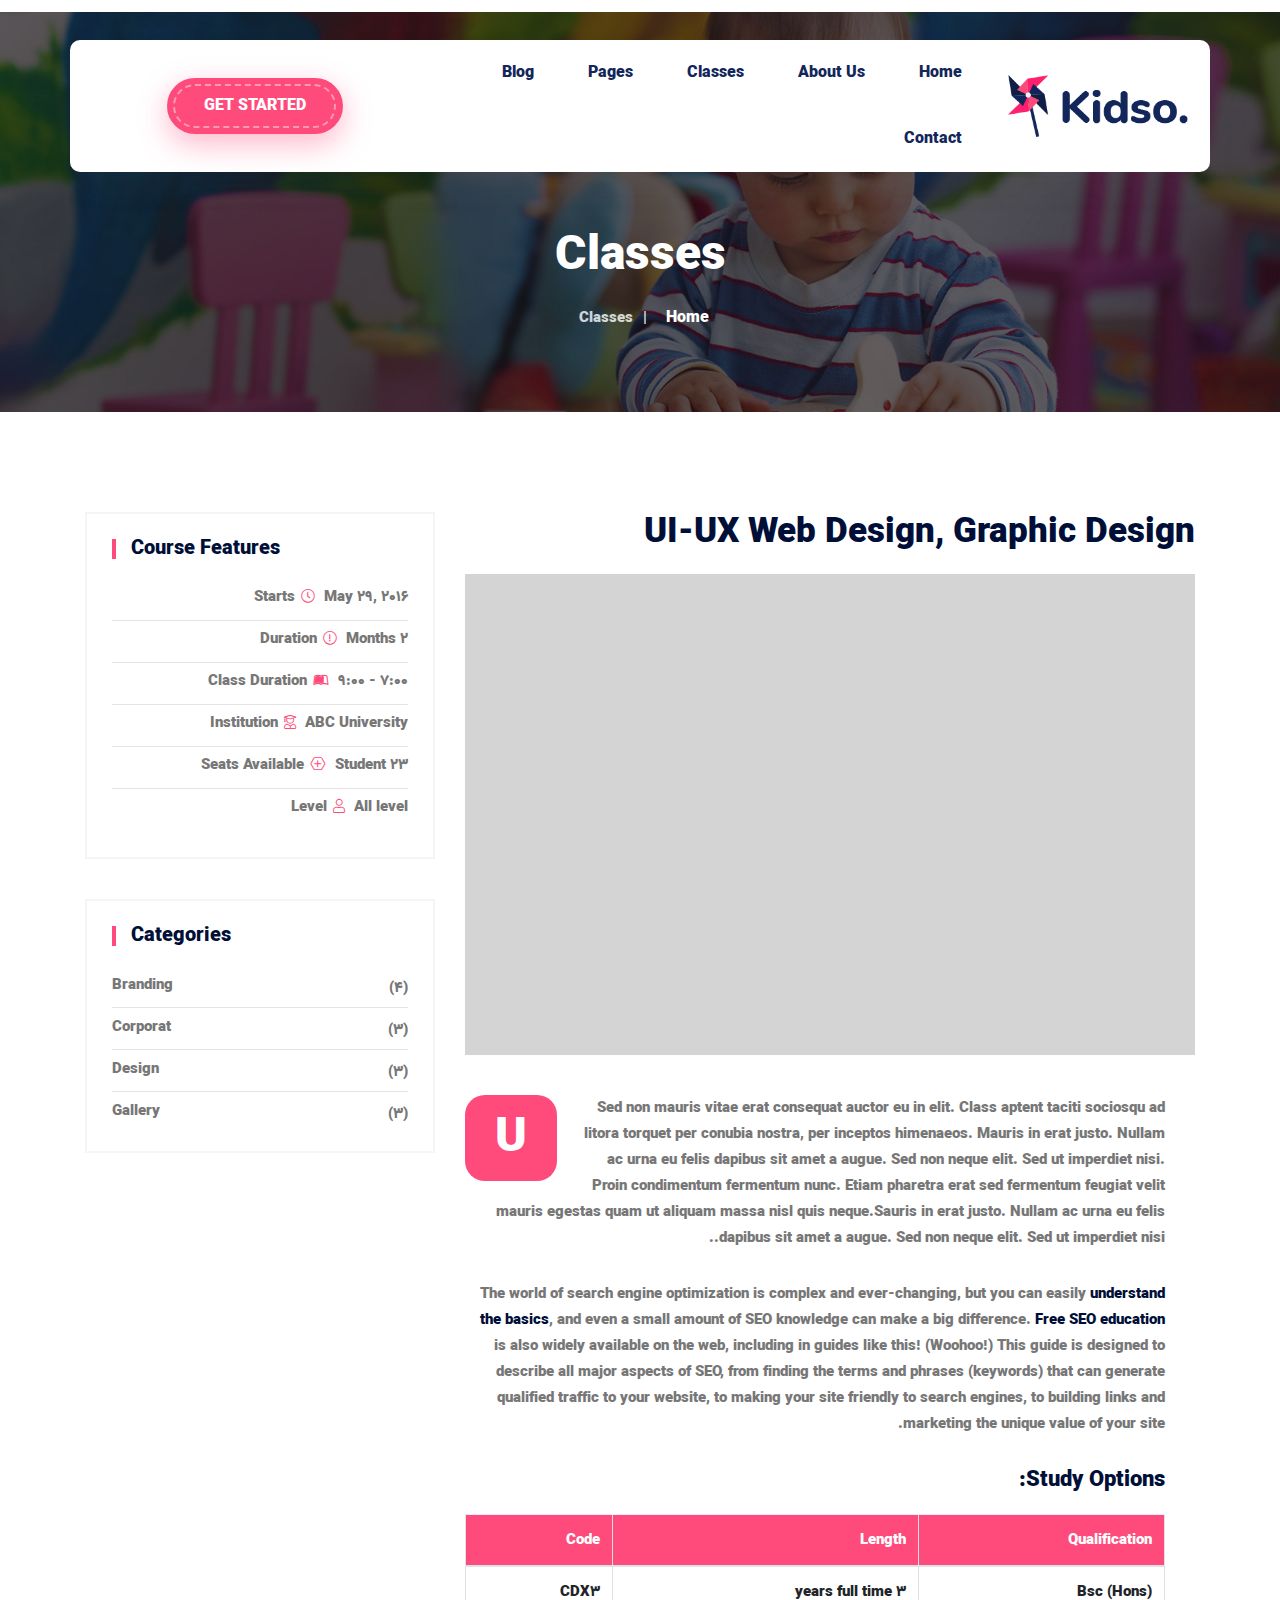
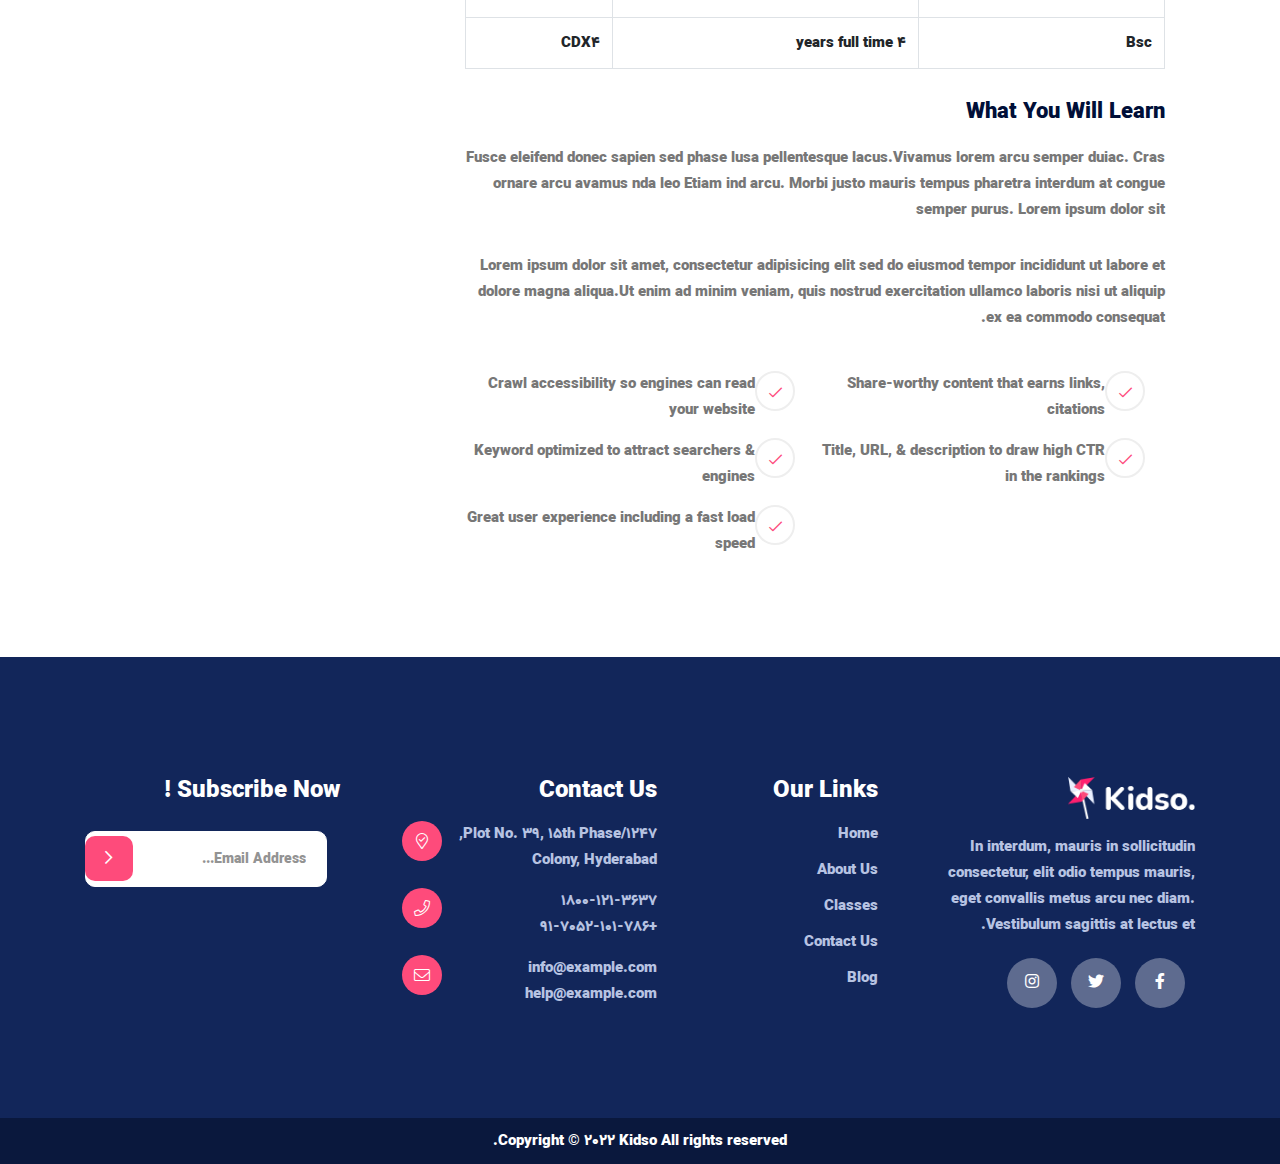
<file: class-single.html>
<!doctype html>
<html class="no-js" lang="zxx">
    <head>
        <meta charset="utf-8">
        <meta http-equiv="x-ua-compatible" content="ie=edge">
        <title>Kidso - Modern Kindergarten & Baby Care HTML Template</title>
        <meta name="description" content="">
        <meta name="viewport" content="width=device-width, initial-scale=1">
		<link rel="shortcut icon" type="image/x-icon" href="img/favicon.ico">
        <!-- Place favicon.ico in the root directory -->

		<!-- CSS here -->
        <link rel="stylesheet" href="css/bootstrap.min.css">
        <link rel="stylesheet" href="css/animate.min.css">
        <link rel="stylesheet" href="css/magnific-popup.css">
        <link rel="stylesheet" href="fontawesome/css/all.min.css">
        <link rel="stylesheet" href="font-flaticon/flaticon.css">
        <link rel="stylesheet" href="css/dripicons.css">
        <link rel="stylesheet" href="css/slick.css">
        <link rel="stylesheet" href="css/meanmenu.css">
        <link rel="stylesheet" href="css/default.css">
        <link rel="stylesheet" href="css/style.css">
        <link rel="stylesheet" href="css/responsive.css">
    </head>
    <body>
        <!-- header -->
        <header class="header-area header-three">  	
			  <div id="header-sticky" class="menu-area">
                <div class="container">
                    <div class="second-menu">
                        <div class="row align-items-center">
                            <div class="col-xl-2 col-lg-2">
                                <div class="logo">
                                    <a href="index.html"><img src="img/logo/logo.png" alt="logo"></a>
                                </div>
                            </div>
                           <div class="col-xl-7 col-lg-7">
                              
                                <div class="main-menu text-right text-xl-right">
                                    <nav id="mobile-menu">
                                         <ul>
                                            <li class="has-sub">
                                                <a href="index.html">Home</a>
                                            </li>
                                            <li><a href="about.html">About Us</a></li>
                                          
                                             <li class="has-sub">
                                                 <a href="classes.html">Classes</a>
                                                 <ul>
                                                    <li><a href="classes.html">Classes</a></li>
                                                    <li><a href="class-single.html">Class Details</a></li>
                                                 </ul>
                                             </li>
                                              <li class="has-sub"><a href="#">Pages</a>
												<ul>
                                                      <li><a href="teachers.html">Teachers</a></li>
                                                    <li><a href="teacher-single.html">Teacher Details</a></li>
                                                  </ul>
											</li>
                                            <li class="has-sub"> 
                                                <a href="blog.html">Blog</a>
                                                <ul>
                                                    <li><a href="blog.html">Blog</a></li>
                                                    <li><a href="blog-details.html">Blog Details</a></li>
                                                </ul>
                                            </li>


                                            <li><a href="contact.html">Contact</a></li>                                               
                                        </ul>
                                    </nav>
                                </div>
                            </div>   
                            <div class="col-xl-3 col-lg-3 text-right d-none d-lg-block mt-30 mb-30 text-right text-xl-right">
                                <div class="login">
                                    <ul>
                                        <li><div class="header-btn second-header-btn">
                                   <a href="contact.html" class="btn">Get Started</a>
                                </div></li>
                                    </ul>
                                
                                </div>
                               
                            </div>
                            
                                <div class="col-12">
                                    <div class="mobile-menu"></div>
                                </div>
                        </div>
                    </div>
                </div>
            </div>
        </header>
        <!-- header-end -->
        <!-- main-area -->
        <main>
            
            <!-- breadcrumb-area -->
            <section class="breadcrumb-area d-flex align-items-center" style="background-image:url(img/bg/bdrc-bg.jpg)">
                <div class="container">
                    <div class="row align-items-center">
                        <div class="col-xl-12 col-lg-12">
                            <div class="breadcrumb-wrap text-left">
                                <div class="breadcrumb-title">
                                    <h2>Classes</h2>    
                                    <div class="breadcrumb-wrap">
                              
                                <nav aria-label="breadcrumb">
                                    <ol class="breadcrumb">
                                        <li class="breadcrumb-item"><a href="index.html">Home</a></li>
                                        <li class="breadcrumb-item active" aria-current="page">Classes </li>
                                    </ol>
                                </nav>
                            </div>
                                </div>
                            </div>
                        </div>
                        
                    </div>
                </div>
            </section>
            <!-- breadcrumb-area-end -->
             <section class="project-detail">
            <div class="container">
                <!-- Lower Content -->
                <div class="lower-content">
                    <div class="row">
                        <div class="text-column col-lg-8 col-md-8 col-sm-12">
                            <h2>UI-UX Web Design, Graphic Design</h2>
                             <div class="upper-box">
                                <div class="single-item-carousel owl-carousel owl-theme">
                                    <figure class="image"><img src="img/class/class-1.jpg" alt="class"></figure>    
                                </div>
                            </div>
                            <div class="inner-column">                                
                                <p><span class="dropcap">U</span> Sed non mauris vitae erat consequat auctor eu in elit. Class aptent taciti sociosqu ad litora torquet per conubia nostra, per inceptos himenaeos. Mauris in erat justo. Nullam ac urna eu felis dapibus sit amet a augue. Sed non neque elit. Sed ut imperdiet nisi. Proin condimentum fermentum nunc. Etiam pharetra erat sed fermentum feugiat velit mauris egestas quam ut aliquam massa nisl quis neque.Sauris in erat justo. Nullam ac urna eu felis dapibus sit amet a augue. Sed non neque elit. Sed ut imperdiet nisi..</p>

                                <p>The world of search engine optimization is complex and ever-changing, but you can easily <strong>understand the basics</strong>, and even a small amount of SEO knowledge can make a big difference. <strong>Free SEO education</strong> is also widely available on the web, including in guides like this! (Woohoo!) This guide is designed to describe all major aspects of SEO, from finding the terms and phrases (keywords) that can generate qualified traffic to your website, to making your site friendly to search engines, to building links and marketing the unique value of your site.</p>
                                <h4>Study Options:</h4>
                                <table class="table table-bordered mb-30">
                                                        <thead>
                                                            <tr>
                                                                <th>Qualification</th>
                                                                <th>Length</th>
                                                                <th>Code</th>
                                                            </tr>
                                                        </thead>
                                                        <tbody>
                                                            <tr>
                                                                <td>Bsc (Hons)</td>
                                                                <td>3 years full time</td>
                                                                <td>CDX3</td>
                                                            </tr>
                                                            <tr>
                                                                <td>Bsc </td>
                                                                <td>4 years full time</td>
                                                                <td>CDX4</td>
                                                            </tr>
                                                        </tbody>
                                                    </table>
                                <h4>What You Will Learn</h4>
                                <p> Fusce eleifend donec sapien sed phase lusa pellentesque lacus.Vivamus lorem arcu semper duiac. Cras ornare arcu avamus nda leo Etiam ind arcu. Morbi justo mauris tempus pharetra interdum at congue semper purus. Lorem ipsum dolor sit </p>
                                <p> Lorem ipsum dolor sit amet, consectetur adipisicing elit sed do eiusmod tempor incididunt ut labore et dolore magna aliqua.Ut enim ad minim veniam, quis nostrud exercitation ullamco laboris nisi ut aliquip ex ea commodo consequat. </p>
                                <ul class="pr-ul">
                                    <li>
                                        <div class="icon"><i class="fal fa-check"></i></div>
                                        <div class="text">
                                           Crawl accessibility so engines can read your website
                                        </div>
                                    </li>
                                    <li>
                                        <div class="icon"><i class="fal fa-check"></i></div>
                                        <div class="text">
                                            Share-worthy content that earns links, citations
                                        </div>
                                    </li>
                                     <li>
                                        <div class="icon"><i class="fal fa-check"></i></div>
                                        <div class="text">
                                          Keyword optimized to attract searchers & engines
                                        </div>
                                    </li>
                                     <li>
                                        <div class="icon"><i class="fal fa-check"></i></div>
                                        <div class="text">
                                           Title, URL, & description to draw high CTR in the rankings
                                        </div>
                                    </li>
                                    <li>
                                        <div class="icon"><i class="fal fa-check"></i></div>
                                        <div class="text">
                                           Great user experience including a fast load speed
                                        </div>
                                    </li>

                                </ul>
                            </div>
                        </div>
                        <div class="col-lg-4">
                             <aside class="sidebar-widget">
                              <section class="widget widget_search">
                                    <div class="course-widget-price">
                                   <h2 class="widget-title">Course Features</h2>
                                    <ul>
                                        <li>
                                           <i class="fal fa-clock"></i>
                                            <span>Starts</span>
                                            <span class="time">May 29, 2016</span>
                                        </li>
                                        <li>
                                            <i class="fal fa-exclamation-circle"></i>
                                            <span>Duration</span>
                                            <span class="time">2 Months</span>
                                        </li>
                                        <li>
                                           <i class="fab fa-leanpub"></i>
                                            <span>Class Duration</span>
                                            <span class="time">7:00 - 9:00</span>
                                        </li>
                                        <li>
                                           <i class="fal fa-user-graduate"></i>
                                            <span>Institution</span>
                                            <span class="time">ABC University</span>
                                        </li>
                                        <li>
                                           <i class="fal fa-plus-hexagon"></i>
                                            <span>Seats Available</span>
                                            <span class="time">23 Student</span>
                                        </li>
                                        <li>
                                            <i class="fal fa-user"></i>
                                            <span>Level</span>
                                            <span class="time">All level</span>
                                        </li>
                                    </ul>
                                </div>


                              </section>

                              <section id="categories-1" class="widget widget_categories">
                                 <h2 class="widget-title">Categories</h2>
                                 <ul>
                                    <li class="cat-item cat-item-16"><a href="#">Branding</a> (4)</li>
                                    <li class="cat-item cat-item-23"><a href="#">Corporat</a> (3)</li>
                                    <li class="cat-item cat-item-18"><a href="#">Design</a> (3)</li>
                                    <li class="cat-item cat-item-22"><a href="#">Gallery</a> (3)</li>
                                 </ul>
                              </section>

                           </aside>



                        </div>


                    </div>


                </div>


            </div>
        </section>
        <!--End Project Detail -->
        </main>
        <!-- main-area-end -->
       <!-- footer -->
        <footer class="footer-bg footer-p">
            <div class="footer-top pt-120 pb-80  p-relative" style="background-image: url(img/bg/footer-bg.png); background-color: #fff;  background-repeat: no-repeat;background-size: cover;background-position: center;">
                <div class="container">
                    <div class="row justify-content-between">
                        
                          <div class="col-xl-3 col-lg-3 col-sm-6">
                            <div class="footer-widget mb-30">
                                <div class="f-widget-title mb-15">
                                   <img src="img/logo/f_logo.png" alt="img">
                                </div>
                                <div class="footer-text mb-20">
                                    <p>In interdum, mauris in sollicitudin consectetur, elit odio tempus mauris, eget convallis metus arcu nec diam. Vestibulum sagittis at lectus et.</p>
                                </div>
                                <div class="footer-social">                                    
                                    <a href="#"><i class="fab fa-facebook-f"></i></a>
                                    <a href="#"><i class="fab fa-twitter"></i></a>
                                    <a href="#"><i class="fab fa-instagram"></i></a>
                                </div>        
                            </div>
                        </div>
						<div class="col-xl-2 col-lg-2 col-sm-6">
                            <div class="footer-widget mb-30">
                                <div class="f-widget-title">
                                    <h2>Our Links</h2>
                                </div>
                                <div class="footer-link">
                                    <ul>                                        
                                        <li><a href="index.html">Home</a></li>
                                        <li><a href="about.html"> About Us</a></li>
                                        <li><a href="classes.html">  Classes</a></li>
                                        <li><a href="contact.html"> Contact Us</a></li>
                                        <li><a href="blog.html">Blog </a></li>
                                    </ul>
                                </div>
                            </div>
                        </div>
                        <div class="col-xl-3 col-lg-3 col-sm-6">
                            <div class="footer-widget mb-30">
                                <div class="f-widget-title">
                                    <h2>Contact Us</h2>
                                </div>
                                <div class="f-contact">
                                    <ul>
                                    <li>
                                        <i class="icon fal fa-map-marker-check"></i>
                                        <span>1247/Plot No. 39, 15th Phase, <br>Colony, Hyderabad</span>
                                    </li>
                                    <li>
                                        <i class="icon fal fa-phone"></i>
                                        <span>1800-121-3637<br>+91-7052-101-786</span>
                                    </li>
                                   <li><i class="icon fal fa-envelope"></i>
                                        <span>
                                            <a href="mailto:info@example.com">info@example.com</a>
                                       <br>
                                       <a href="mailto:help@example.com">help@example.com</a>
                                       </span>
                                    </li>
                                </ul>
                                    
                                    </div>
                            </div>
                        </div>  
                        <div class="col-xl-3 col-lg-3 col-sm-6">
                            <div class="footer-widget mb-30">
                                <div class="f-widget-title mb-15">
                                  <h2>Subscribe Now !</h2>
                                </div>
                               <div class="footer-link">
                                <div class="newslater-area">
                                    <form name="ajax-form" id="contact-form4" action="#" method="post" class="contact-form newslater">
                                       <div class="form-group p-relative">
                                          <input class="form-control" id="email2" name="email" type="email" placeholder="Email Address..." value="" required=""> 
                                          <button type="submit"  id="send2"><i class="far fa-chevron-right"></i></button>
                                       </div>
                                       <!-- /Form-email -->	
                                    </form>
                                 </div>
                                </div>
                            </div>
                        </div>
                      
                        
                    </div>
                    
                </div>
            </div>
           <div class="copyright-wrap text-center">
                <div class="container">
                    <div class="row align-items-center">
                        <div class="col-lg-12">                         
                              Copyright © 2022 Kidso All rights reserved.  
                        </div>
                        
                        
                    </div>
                </div>
            </div>
        </footer>
        <!-- footer-end -->

        <!-- JS here -->
        <script src="js/vendor/modernizr-3.5.0.min.js"></script>
        <script src="js/vendor/jquery-3.6.0.min.js"></script>
        <script src="js/popper.min.js"></script>
        <script src="js/bootstrap.min.js"></script>
        <script src="js/one-page-nav-min.js"></script>
        <script src="js/slick.min.js"></script>
        <script src="js/ajax-form.js"></script>
        <script src="js/paroller.js"></script>
        <script src="js/wow.min.js"></script>
        <script src="js/js_isotope.pkgd.min.js"></script>
        <script src="js/imagesloaded.min.js"></script>
        <script src="js/parallax.min.js"></script>
         <script src="js/jquery.waypoints.min.js"></script>
        <script src="js/jquery.counterup.min.js"></script>
        <script src="js/jquery.scrollUp.min.js"></script>
        <script src="js/jquery.meanmenu.min.js"></script>
        <script src="js/parallax-scroll.js"></script>
        <script src="js/jquery.magnific-popup.min.js"></script>
        <script src="js/element-in-view.js"></script>
        <script src="js/main.js"></script>
    </body>
</html>
</file>
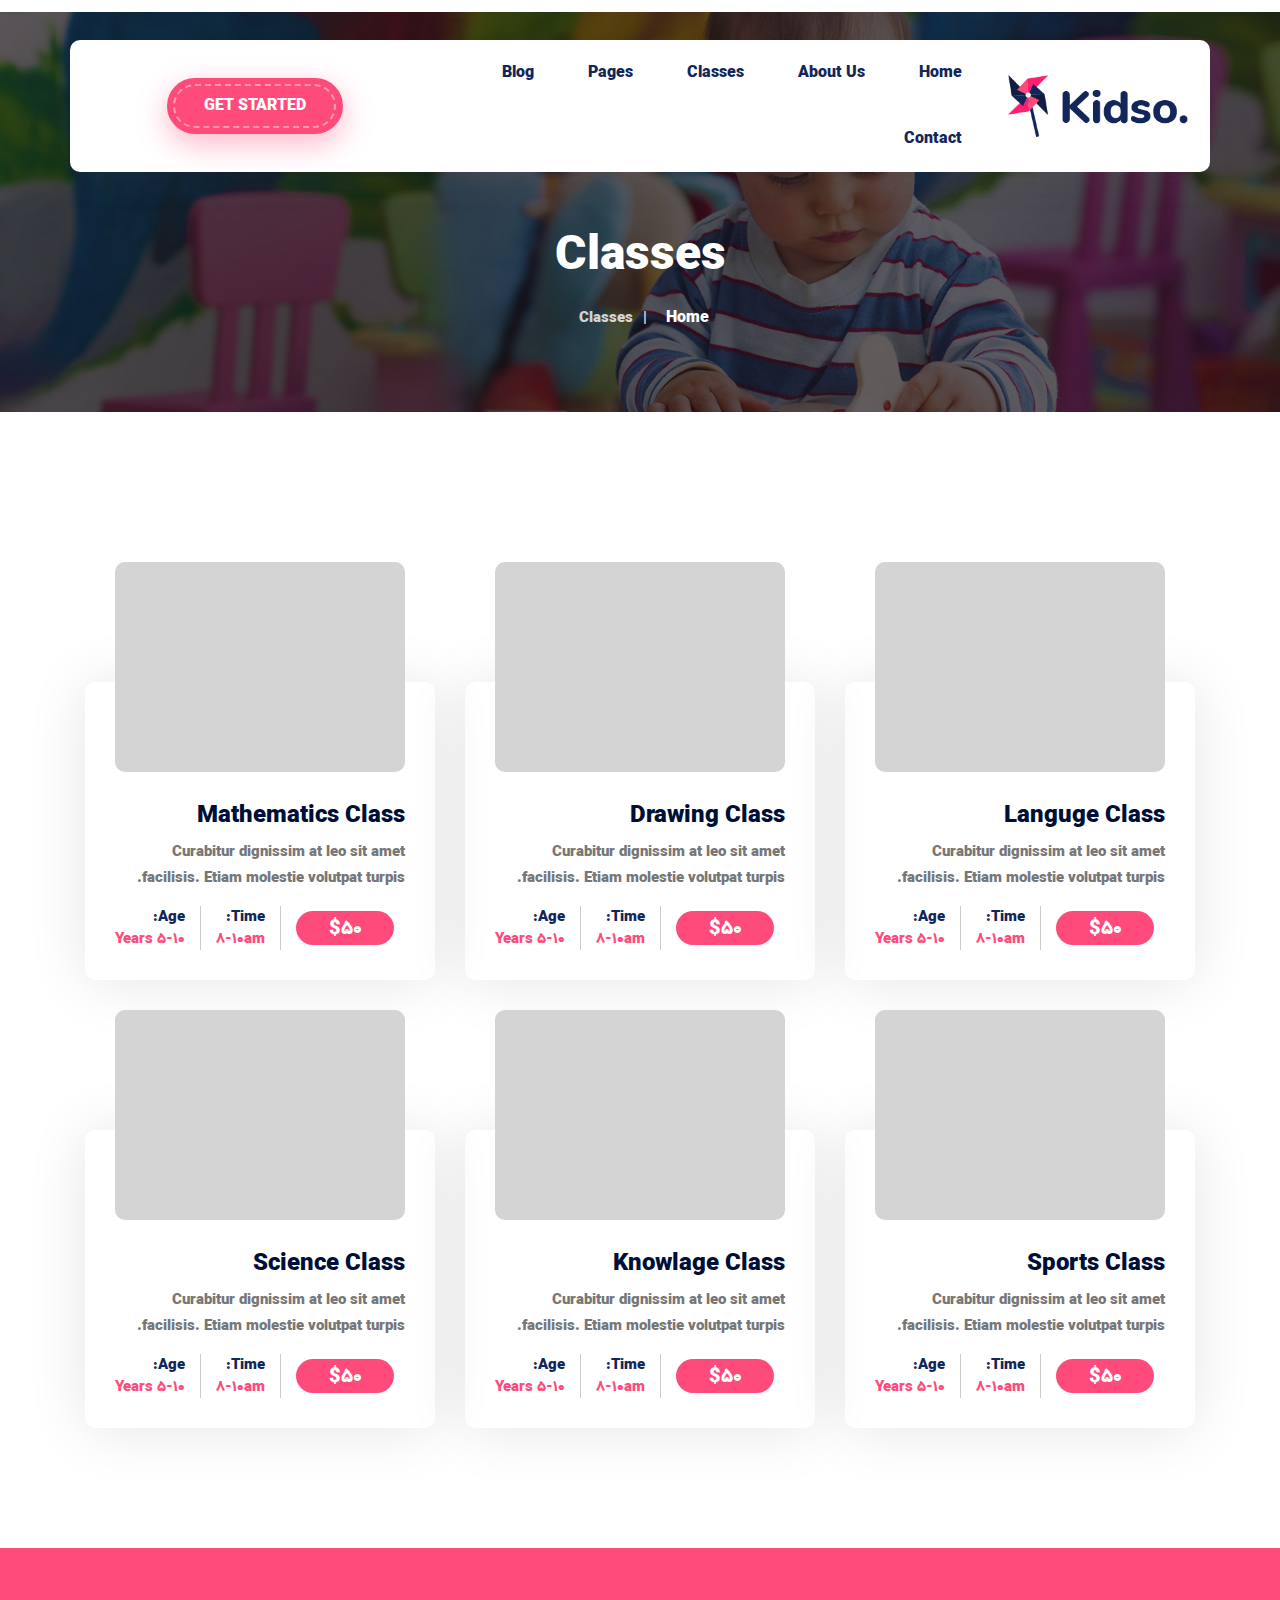
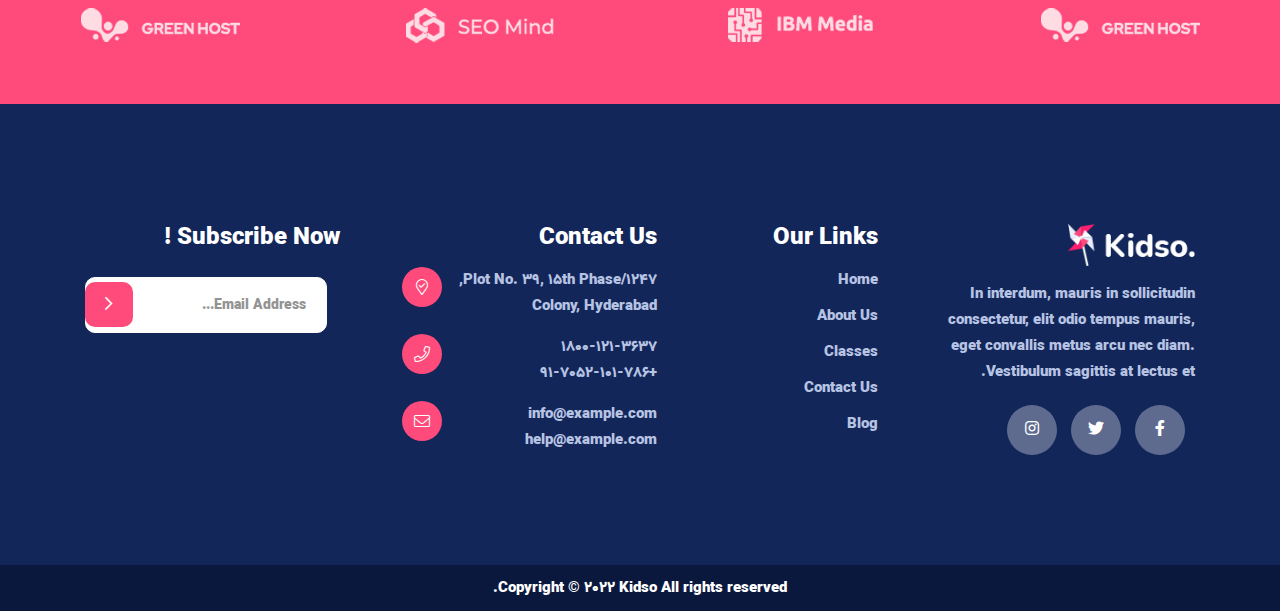
<file: classes.html>
<!doctype html>
<html class="no-js" lang="zxx">
    <head>
        <meta charset="utf-8">
        <meta http-equiv="x-ua-compatible" content="ie=edge">
        <title>Kidso - Modern Kindergarten & Baby Care HTML Template</title>
        <meta name="description" content="">
        <meta name="viewport" content="width=device-width, initial-scale=1">
		<link rel="shortcut icon" type="image/x-icon" href="img/favicon.ico">
        <!-- Place favicon.ico in the root directory -->

		<!-- CSS here -->
        <link rel="stylesheet" href="css/bootstrap.min.css">
        <link rel="stylesheet" href="css/animate.min.css">
        <link rel="stylesheet" href="css/magnific-popup.css">
        <link rel="stylesheet" href="fontawesome/css/all.min.css">
        <link rel="stylesheet" href="font-flaticon/flaticon.css">
        <link rel="stylesheet" href="css/dripicons.css">
        <link rel="stylesheet" href="css/slick.css">
        <link rel="stylesheet" href="css/meanmenu.css">
        <link rel="stylesheet" href="css/default.css">
        <link rel="stylesheet" href="css/style.css">
        <link rel="stylesheet" href="css/responsive.css">
    </head>
    <body>
        <!-- header -->
        <header class="header-area header-three">  	
			  <div id="header-sticky" class="menu-area">
                <div class="container">
                    <div class="second-menu">
                        <div class="row align-items-center">
                            <div class="col-xl-2 col-lg-2">
                                <div class="logo">
                                    <a href="index.html"><img src="img/logo/logo.png" alt="logo"></a>
                                </div>
                            </div>
                           <div class="col-xl-7 col-lg-7">
                              
                                <div class="main-menu text-right text-xl-right">
                                    <nav id="mobile-menu">
                                         <ul>
                                            <li class="has-sub">
                                                <a href="index.html">Home</a>
                                            </li>
                                            <li><a href="about.html">About Us</a></li>
                                          
                                             <li class="has-sub">
                                                 <a href="classes.html">Classes</a>
                                                 <ul>
                                                    <li><a href="classes.html">Classes</a></li>
                                                    <li><a href="class-single.html">Class Details</a></li>
                                                 </ul>
                                             </li>
                                              <li class="has-sub"><a href="#">Pages</a>
												<ul>
                                                      <li><a href="teachers.html">Teachers</a></li>
                                                    <li><a href="teacher-single.html">Teacher Details</a></li>
                                                  </ul>
											</li>
                                            <li class="has-sub"> 
                                                <a href="blog.html">Blog</a>
                                                <ul>
                                                    <li><a href="blog.html">Blog</a></li>
                                                    <li><a href="blog-details.html">Blog Details</a></li>
                                                </ul>
                                            </li>


                                            <li><a href="contact.html">Contact</a></li>                                               
                                        </ul>
                                    </nav>
                                </div>
                            </div>   
                            <div class="col-xl-3 col-lg-3 text-right d-none d-lg-block mt-30 mb-30 text-right text-xl-right">
                                <div class="login">
                                    <ul>
                                        <li><div class="header-btn second-header-btn">
                                   <a href="contact.html" class="btn">Get Started</a>
                                </div></li>
                                    </ul>
                                
                                </div>
                               
                            </div>
                            
                                <div class="col-12">
                                    <div class="mobile-menu"></div>
                                </div>
                        </div>
                    </div>
                </div>
            </div>
        </header>
        <!-- header-end -->
        <!-- main-area -->
        <main>
            
            <!-- breadcrumb-area -->
            <section class="breadcrumb-area d-flex align-items-center" style="background-image:url(img/bg/bdrc-bg.jpg)">
                <div class="container">
                    <div class="row align-items-center">
                        <div class="col-xl-12 col-lg-12">
                            <div class="breadcrumb-wrap text-left">
                                <div class="breadcrumb-title">
                                    <h2>Classes</h2>    
                                    <div class="breadcrumb-wrap">
                              
                                <nav aria-label="breadcrumb">
                                    <ol class="breadcrumb">
                                        <li class="breadcrumb-item"><a href="index.html">Home</a></li>
                                        <li class="breadcrumb-item active" aria-current="page">Classes </li>
                                    </ol>
                                </nav>
                            </div>
                                </div>
                            </div>
                        </div>
                        
                    </div>
                </div>
            </section>
            <!-- breadcrumb-area-end -->
             <!-- class area start -->
            <section class="class-area pt-120 pb-120 p-relative">
                <div class="animations-06"><img src="img/bg/an-img-06.png" alt="an-img-01"></div>
                <div class="animations-07"><img src="img/bg/an-img-07.png" alt="contact-bg-an-01"></div>
                <div class="animations-08"><img src="img/bg/an-img-08.png" alt="contact-bg-an-01"></div>
                <div class="animations-09"><img src="img/bg/an-img-09.png" alt="contact-bg-an-01"></div>
                <div class="container">
                    <div class="row justify-content-center">
                        <div class="col-xl-4 col-lg-4 col-md-6">
                            <div class="class-item mb-30">
                                <div class="class-img">
                                    <div class="class-img-outer">
                                        <img src="img/class/class-1.jpg" alt="class image">
                                    </div>                                    
                                </div>
                                <div class="class-content">
                                    <h4 class="title"><a href="class-single.html">Languge Class</a></h4>
                                    <p>Curabitur dignissim at leo sit amet facilisis. Etiam molestie volutpat turpis.</p>
                                     <ul class="schedule">
                                    <li>
                                        <span>Age:</span>
                                        <span class="class-size">5-10 Years</span>
                                    </li>
                                    <li>
                                        <span>Time:</span>
                                        <span class="class-size class-size-2">8-10am</span>
                                    </li>
                                    <li>
                                        <span class="class-price">$50</span>
                                    </li>
                                </ul>
                                </div>
                               
                            </div>
                        </div>
                        <div class="col-xl-4 col-lg-4 col-md-6">
                            <div class="class-item mb-30">
                                <div class="class-img">
                                    <div class="class-img-outer">
                                        <img src="img/class/class-2.jpg" alt="class image">
                                    </div>                                    
                                </div>
                                <div class="class-content">
                                    <h4 class="title"><a href="class-single.html">Drawing Class</a></h4>
                                    <p>Curabitur dignissim at leo sit amet facilisis. Etiam molestie volutpat turpis.</p>
                                     <ul class="schedule">
                                    <li>
                                        <span>Age:</span>
                                        <span class="class-size">5-10 Years</span>
                                    </li>
                                    <li>
                                        <span>Time:</span>
                                        <span class="class-size class-size-2">8-10am</span>
                                    </li>
                                    <li>
                                        <span class="class-price">$50</span>
                                    </li>
                                </ul>
                                </div>
                               
                            </div>
                        </div>
                        <div class="col-xl-4 col-lg-4 col-md-6">
                            <div class="class-item mb-30">
                                <div class="class-img">
                                    <div class="class-img-outer">
                                        <img src="img/class/class-3.jpg" alt="class image">
                                    </div>                                    
                                </div>
                                <div class="class-content">
                                    <h4 class="title"><a href="class-single.html">Mathematics Class</a></h4>
                                    <p>Curabitur dignissim at leo sit amet facilisis. Etiam molestie volutpat turpis.</p>
                                     <ul class="schedule">
                                    <li>
                                        <span>Age:</span>
                                        <span class="class-size">5-10 Years</span>
                                    </li>
                                    <li>
                                        <span>Time:</span>
                                        <span class="class-size class-size-2">8-10am</span>
                                    </li>
                                    <li>
                                        <span class="class-price">$50</span>
                                    </li>
                                </ul>
                                </div>
                               
                            </div>
                        </div>
                        <div class="col-xl-4 col-lg-4 col-md-6">
                            <div class="class-item mb-30">
                                <div class="class-img">
                                    <div class="class-img-outer">
                                        <img src="img/class/class-4.jpg" alt="class image">
                                    </div>                                    
                                </div>
                                <div class="class-content">
                                    <h4 class="title"><a href="class-single.html">Sports Class</a></h4>
                                    <p>Curabitur dignissim at leo sit amet facilisis. Etiam molestie volutpat turpis.</p>
                                     <ul class="schedule">
                                    <li>
                                        <span>Age:</span>
                                        <span class="class-size">5-10 Years</span>
                                    </li>
                                    <li>
                                        <span>Time:</span>
                                        <span class="class-size class-size-2">8-10am</span>
                                    </li>
                                    <li>
                                        <span class="class-price">$50</span>
                                    </li>
                                </ul>
                                </div>
                               
                            </div>
                        </div>
                        <div class="col-xl-4 col-lg-4 col-md-6">
                            <div class="class-item mb-30">
                                <div class="class-img">
                                    <div class="class-img-outer">
                                        <img src="img/class/class-5.jpg" alt="class image">
                                    </div>                                    
                                </div>
                                <div class="class-content">
                                    <h4 class="title"><a href="class-single.html">Knowlage Class</a></h4>
                                    <p>Curabitur dignissim at leo sit amet facilisis. Etiam molestie volutpat turpis.</p>
                                     <ul class="schedule">
                                    <li>
                                        <span>Age:</span>
                                        <span class="class-size">5-10 Years</span>
                                    </li>
                                    <li>
                                        <span>Time:</span>
                                        <span class="class-size class-size-2">8-10am</span>
                                    </li>
                                    <li>
                                        <span class="class-price">$50</span>
                                    </li>
                                </ul>
                                </div>
                               
                            </div>
                        </div>
                        <div class="col-xl-4 col-lg-4 col-md-6">
                            <div class="class-item mb-30">
                                <div class="class-img">
                                    <div class="class-img-outer">
                                        <img src="img/class/class-6.jpg" alt="class image">
                                    </div>                                    
                                </div>
                                <div class="class-content">
                                    <h4 class="title"><a href="class-single.html">Science Class</a></h4>
                                    <p>Curabitur dignissim at leo sit amet facilisis. Etiam molestie volutpat turpis.</p>
                                     <ul class="schedule">
                                    <li>
                                        <span>Age:</span>
                                        <span class="class-size">5-10 Years</span>
                                    </li>
                                    <li>
                                        <span>Time:</span>
                                        <span class="class-size class-size-2">8-10am</span>
                                    </li>
                                    <li>
                                        <span class="class-price">$50</span>
                                    </li>
                                </ul>
                                </div>
                               
                            </div>
                        </div>
                    </div>
                  
                </div>
            </section>
            <!-- class area start -->
            <!-- brand-area -->
            <div class="brand-area pt-60 pb-60" style="background: #fe4b7b;">
                <div class="container-fluid">
                    <div class="row brand-active">
                        <div class="col-xl-2">
                            <div class="single-brand">
                                 <img src="img/brand/b-logo1.png" alt="img">
                            </div>
                        </div>
                       <div class="col-xl-2">
                            <div class="single-brand">
                                     <img src="img/brand/b-logo2.png" alt="img">
                            </div>
                        </div>
                        <div class="col-xl-2">
                            <div class="single-brand">
                                  <img src="img/brand/b-logo3.png" alt="img">
                            </div>
                        </div>
                        <div class="col-xl-2">
                            <div class="single-brand">
                                  <img src="img/brand/b-logo4.png" alt="img">
                            </div>
                        </div>
                         <div class="col-xl-2">
                            <div class="single-brand">
                                 <img src="img/brand/b-logo5.png" alt="img">
                            </div>
                        </div>
                        <div class="col-xl-2">
                            <div class="single-brand">
                                 <img src="img/brand/b-logo6.png" alt="img">
                            </div>
                        </div>
                        <div class="col-xl-2">
                            <div class="single-brand">
                                  <img src="img/brand/b-logo3.png" alt="img">
                            </div>
                        </div>
                        
                    </div>
                </div>
            </div>
            <!-- brand-area-end -->
        </main>
        <!-- main-area-end -->
       <!-- footer -->
        <footer class="footer-bg footer-p">
            <div class="footer-top pt-120 pb-80  p-relative" style="background-image: url(img/bg/footer-bg.png); background-color: #fff;  background-repeat: no-repeat;background-size: cover;background-position: center;">
                <div class="container">
                    <div class="row justify-content-between">
                        
                          <div class="col-xl-3 col-lg-3 col-sm-6">
                            <div class="footer-widget mb-30">
                                <div class="f-widget-title mb-15">
                                   <img src="img/logo/f_logo.png" alt="img">
                                </div>
                                <div class="footer-text mb-20">
                                    <p>In interdum, mauris in sollicitudin consectetur, elit odio tempus mauris, eget convallis metus arcu nec diam. Vestibulum sagittis at lectus et.</p>
                                </div>
                                <div class="footer-social">                                    
                                    <a href="#"><i class="fab fa-facebook-f"></i></a>
                                    <a href="#"><i class="fab fa-twitter"></i></a>
                                    <a href="#"><i class="fab fa-instagram"></i></a>
                                </div>        
                            </div>
                        </div>
						<div class="col-xl-2 col-lg-2 col-sm-6">
                            <div class="footer-widget mb-30">
                                <div class="f-widget-title">
                                    <h2>Our Links</h2>
                                </div>
                                <div class="footer-link">
                                    <ul>                                        
                                        <li><a href="index.html">Home</a></li>
                                        <li><a href="about.html"> About Us</a></li>
                                        <li><a href="classes.html">  Classes</a></li>
                                        <li><a href="contact.html"> Contact Us</a></li>
                                        <li><a href="blog.html">Blog </a></li>
                                    </ul>
                                </div>
                            </div>
                        </div>
                        <div class="col-xl-3 col-lg-3 col-sm-6">
                            <div class="footer-widget mb-30">
                                <div class="f-widget-title">
                                    <h2>Contact Us</h2>
                                </div>
                                <div class="f-contact">
                                    <ul>
                                    <li>
                                        <i class="icon fal fa-map-marker-check"></i>
                                        <span>1247/Plot No. 39, 15th Phase, <br>Colony, Hyderabad</span>
                                    </li>
                                    <li>
                                        <i class="icon fal fa-phone"></i>
                                        <span>1800-121-3637<br>+91-7052-101-786</span>
                                    </li>
                                   <li><i class="icon fal fa-envelope"></i>
                                        <span>
                                            <a href="mailto:info@example.com">info@example.com</a>
                                       <br>
                                       <a href="mailto:help@example.com">help@example.com</a>
                                       </span>
                                    </li>
                                </ul>
                                    
                                    </div>
                            </div>
                        </div>  
                        <div class="col-xl-3 col-lg-3 col-sm-6">
                            <div class="footer-widget mb-30">
                                <div class="f-widget-title mb-15">
                                  <h2>Subscribe Now !</h2>
                                </div>
                               <div class="footer-link">
                                <div class="newslater-area">
                                    <form name="ajax-form" id="contact-form4" action="#" method="post" class="contact-form newslater">
                                       <div class="form-group p-relative">
                                          <input class="form-control" id="email2" name="email" type="email" placeholder="Email Address..." value="" required=""> 
                                          <button type="submit"  id="send2"><i class="far fa-chevron-right"></i></button>
                                       </div>
                                       <!-- /Form-email -->	
                                    </form>
                                 </div>
                                </div>
                            </div>
                        </div>
                      
                        
                    </div>
                    
                </div>
            </div>
           <div class="copyright-wrap text-center">
                <div class="container">
                    <div class="row align-items-center">
                        <div class="col-lg-12">                         
                              Copyright © 2022 Kidso All rights reserved.  
                        </div>
                        
                        
                    </div>
                </div>
            </div>
        </footer>
        <!-- footer-end -->

        <!-- JS here -->
        <script src="js/vendor/modernizr-3.5.0.min.js"></script>
        <script src="js/vendor/jquery-3.6.0.min.js"></script>
        <script src="js/popper.min.js"></script>
        <script src="js/bootstrap.min.js"></script>
        <script src="js/one-page-nav-min.js"></script>
        <script src="js/slick.min.js"></script>
        <script src="js/ajax-form.js"></script>
        <script src="js/paroller.js"></script>
        <script src="js/wow.min.js"></script>
        <script src="js/js_isotope.pkgd.min.js"></script>
        <script src="js/imagesloaded.min.js"></script>
        <script src="js/parallax.min.js"></script>
         <script src="js/jquery.waypoints.min.js"></script>
        <script src="js/jquery.counterup.min.js"></script>
        <script src="js/jquery.scrollUp.min.js"></script>
        <script src="js/jquery.meanmenu.min.js"></script>
        <script src="js/parallax-scroll.js"></script>
        <script src="js/jquery.magnific-popup.min.js"></script>
        <script src="js/element-in-view.js"></script>
        <script src="js/main.js"></script>
    </body>
</html>
</file>
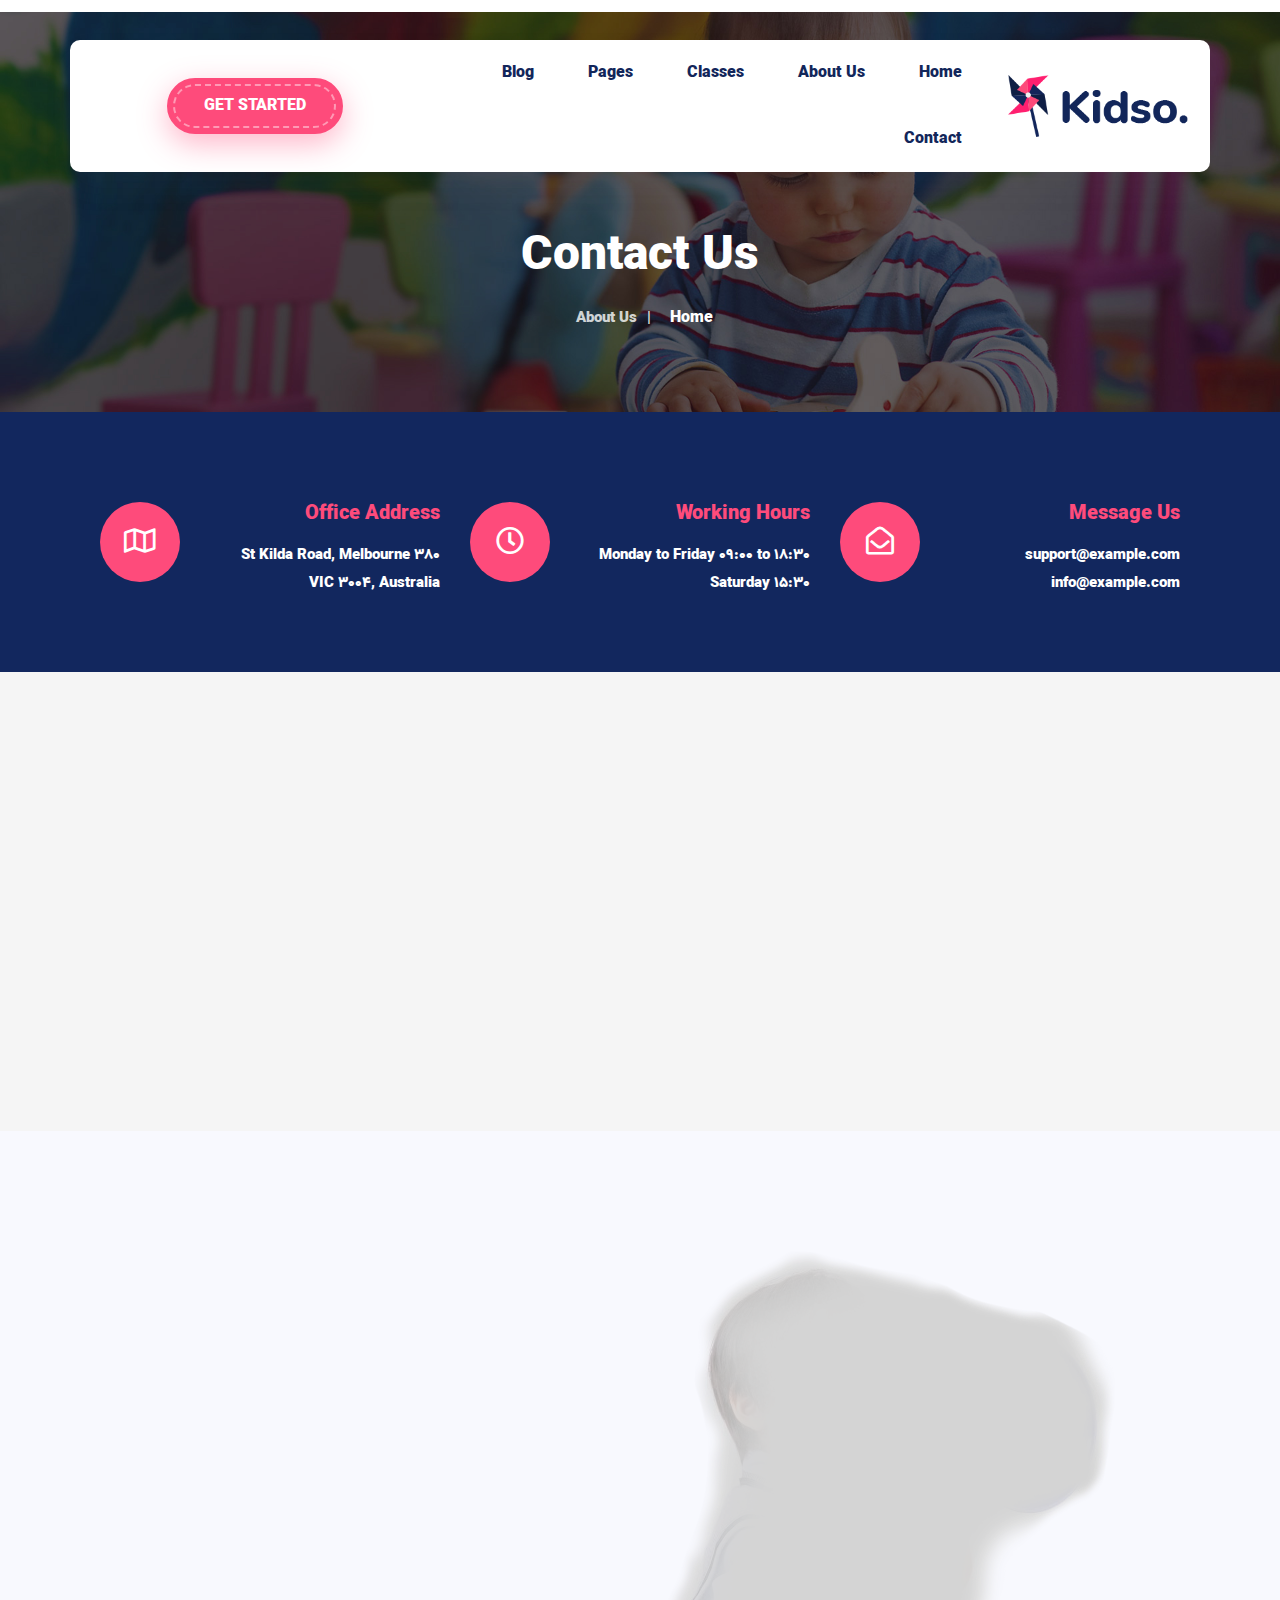
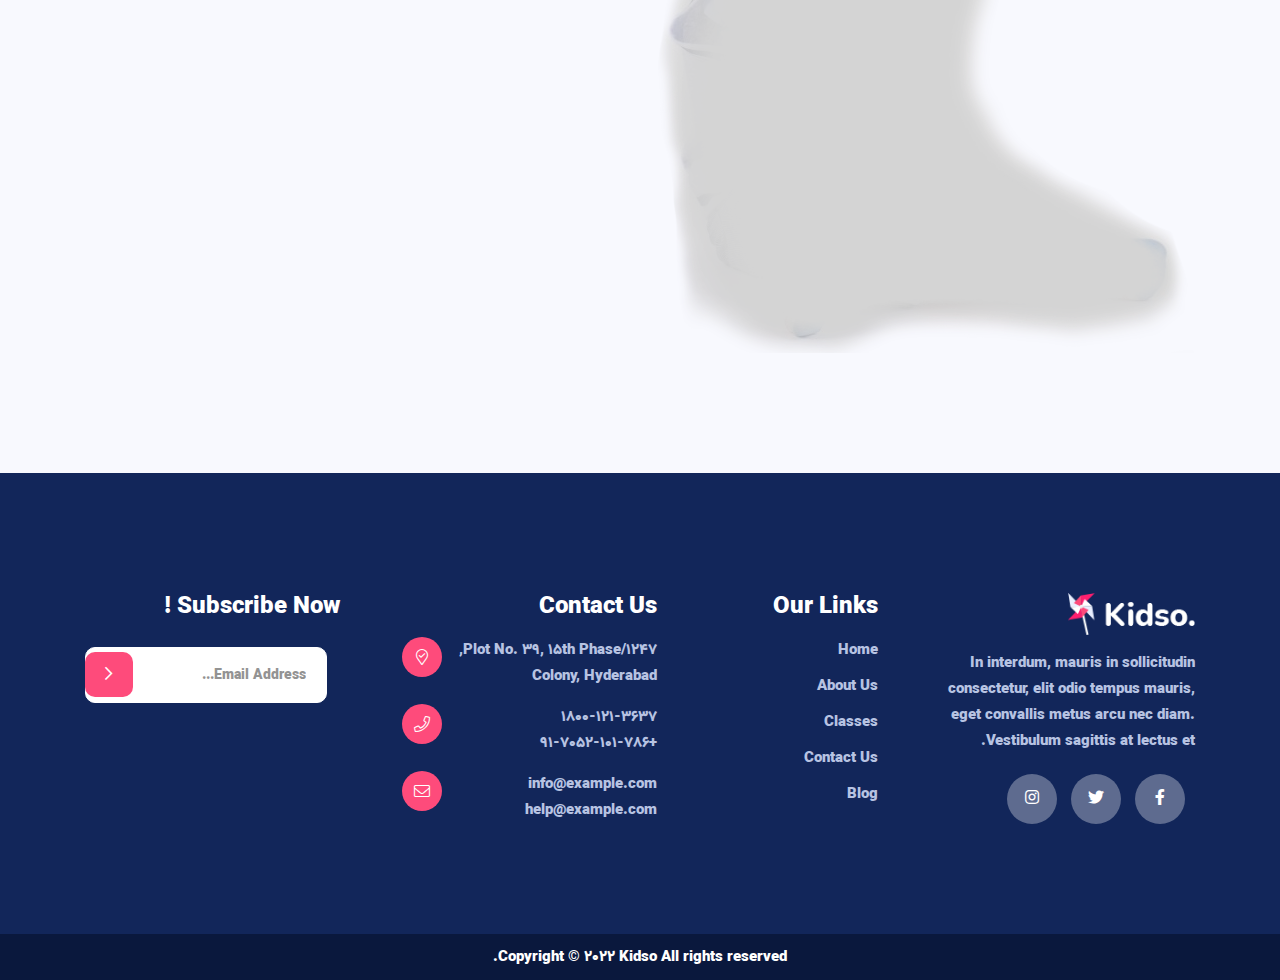
<file: contact.html>
<!doctype html>
<html class="no-js" lang="zxx">
    <head>
        <meta charset="utf-8">
        <meta http-equiv="x-ua-compatible" content="ie=edge">
        <title>Kidso - Modern Kindergarten & Baby Care HTML Template</title>
        <meta name="description" content="">
        <meta name="viewport" content="width=device-width, initial-scale=1">
		<link rel="shortcut icon" type="image/x-icon" href="img/favicon.ico">
        <!-- Place favicon.ico in the root directory -->

		<!-- CSS here -->
        <link rel="stylesheet" href="css/bootstrap.min.css">
        <link rel="stylesheet" href="css/animate.min.css">
        <link rel="stylesheet" href="css/magnific-popup.css">
        <link rel="stylesheet" href="fontawesome/css/all.min.css">
        <link rel="stylesheet" href="font-flaticon/flaticon.css">
        <link rel="stylesheet" href="css/dripicons.css">
        <link rel="stylesheet" href="css/slick.css">
        <link rel="stylesheet" href="css/meanmenu.css">
        <link rel="stylesheet" href="css/default.css">
        <link rel="stylesheet" href="css/style.css">
        <link rel="stylesheet" href="css/responsive.css">
    </head>
    <body>
        <!-- header -->
        <header class="header-area header-three">  	
			  <div id="header-sticky" class="menu-area">
                <div class="container">
                    <div class="second-menu">
                        <div class="row align-items-center">
                            <div class="col-xl-2 col-lg-2">
                                <div class="logo">
                                    <a href="index.html"><img src="img/logo/logo.png" alt="logo"></a>
                                </div>
                            </div>
                           <div class="col-xl-7 col-lg-7">
                              
                                <div class="main-menu text-right text-xl-right">
                                    <nav id="mobile-menu">
                                         <ul>
                                            <li class="has-sub">
                                                <a href="index.html">Home</a>
                                            </li>
                                            <li><a href="about.html">About Us</a></li>
                                          
                                             <li class="has-sub">
                                                 <a href="classes.html">Classes</a>
                                                 <ul>
                                                    <li><a href="classes.html">Classes</a></li>
                                                    <li><a href="class-single.html">Class Details</a></li>
                                                 </ul>
                                             </li>
                                              <li class="has-sub"><a href="#">Pages</a>
												<ul>
                                                      <li><a href="teachers.html">Teachers</a></li>
                                                    <li><a href="teacher-single.html">Teacher Details</a></li>
                                                  </ul>
											</li>
                                            <li class="has-sub"> 
                                                <a href="blog.html">Blog</a>
                                                <ul>
                                                    <li><a href="blog.html">Blog</a></li>
                                                    <li><a href="blog-details.html">Blog Details</a></li>
                                                </ul>
                                            </li>


                                            <li><a href="contact.html">Contact</a></li>                                               
                                        </ul>
                                    </nav>
                                </div>
                            </div>   
                            <div class="col-xl-3 col-lg-3 text-right d-none d-lg-block mt-30 mb-30 text-right text-xl-right">
                                <div class="login">
                                    <ul>
                                        <li><div class="header-btn second-header-btn">
                                   <a href="contact.html" class="btn">Get Started</a>
                                </div></li>
                                    </ul>
                                
                                </div>
                               
                            </div>
                            
                                <div class="col-12">
                                    <div class="mobile-menu"></div>
                                </div>
                        </div>
                    </div>
                </div>
            </div>
        </header>
        <!-- header-end -->
        <!-- main-area -->
        <main>
            
            <!-- breadcrumb-area -->
            <section class="breadcrumb-area d-flex align-items-center" style="background-image:url(img/bg/bdrc-bg.jpg)">
                <div class="container">
                    <div class="row align-items-center">
                        <div class="col-xl-12 col-lg-12">
                            <div class="breadcrumb-wrap text-left">
                                <div class="breadcrumb-title">
                                    <h2>Contact Us</h2>    
                                    <div class="breadcrumb-wrap">
                              
                                <nav aria-label="breadcrumb">
                                    <ol class="breadcrumb">
                                        <li class="breadcrumb-item"><a href="index.html">Home</a></li>
                                        <li class="breadcrumb-item active" aria-current="page">About Us</li>
                                    </ol>
                                </nav>
                            </div>
                                </div>
                            </div>
                        </div>
                        
                    </div>
                </div>
            </section>
            <!-- breadcrumb-area-end -->
             <!-- contact-area -->
            <section id="contact" class="contact-area after-none contact-bg pt-90 pb-30" style="background: #12275e;" >
                
                <div class="container">
             
					<div class="row">
						<div class="col-lg-12">
                         <div class="contact-info">
						<div class="single-cta pb-30 mb-30 wow fadeInUp animated" data-animation="fadeInDown animated" data-delay=".2s">
                                <div class="f-cta-icon">
                                    <i class="far fa-map"></i>
                                </div>
                                <h5>Office Address</h5>
                                <p>380 St Kilda Road, Melbourne <br>
                                    VIC 3004, Australia</p>
                            </div>
							 <div class="single-cta pb-30 mb-30 wow fadeInUp animated" data-animation="fadeInDown animated" data-delay=".2s">
                                <div class="f-cta-icon">
                                    <i class="far fa-clock"></i>
                                </div>
                                <h5>Working Hours</h5>
                                <p>Monday to Friday 09:00 to 18:30 <br> 
                                    Saturday 15:30</p>
                            </div>
							 <div class="single-cta pb-30 mb-30 wow fadeInUp animated" data-animation="fadeInDown animated" data-delay=".2s">
                                <div class="f-cta-icon">
                                    <i class="far fa-envelope-open"></i>
                                </div>
                                <h5>Message Us</h5>
                                <p> <a href="#">support@example.com</a><br><a href="#">info@example.com</a></p>
                            </div>
                            </div>
                            </div>
					</div>
                    
                </div>
               
            </section>
            <!-- contact-area-end -->
            <!-- map-area-end -->
            <div class="map fix" style="background: #f5f5f5;">
                <div class="container-flud">
                    
                    <div class="row">
                        <div class="col-lg-12">
                       <iframe src="https://www.google.com/maps/embed?pb=!1m18!1m12!1m3!1d212867.83634504632!2d-112.24455686962897!3d33.52582710700138!2m3!1f0!2f0!3f0!3m2!1i1024!2i768!4f13.1!3m3!1m2!1s0x872b743829374b03%3A0xabaac255b1e43fbe!2sPlexus%20Worldwide!5e0!3m2!1sen!2sin!4v1618567685329!5m2!1sen!2sin" width="600" height="450" style="border:0;" allowfullscreen="" loading="lazy"></iframe>
                        </div>
                    </div>
                </div>
            </div>
		     <!-- map-area-end -->
            <!-- contact-area -->
            <section id="contact" class="contact-area after-none contact-bg pt-120 pb-120 p-relative fix"  style="background: #f8f9fe;">
                 <div class="animations-12"><img src="img/bg/slider_shape03.png" alt="an-img-01"></div>
                <div class="animations-13"><img src="img/bg/an-img-12.png" alt="contact-bg-an-01"></div>
                <div class="animations-14"><img src="img/bg/slider_shape02.png" alt="contact-bg-an-01"></div>
                <div class="animations-15"><img src="img/bg/an-img-13.png" alt="contact-bg-an-01"></div>
                <div class="container">
             
					<div class="row">
						
                         <div class="col-lg-6 order-1">
                            <img src="img/bg/contact-img.png" alt="img">							
                        </div>
                        <div class="col-lg-6 order-2">
                            <div class="contact-bg02 wow fadeInLeft  animated">
                            <div class="section-title center-align">
                               <h5>Contact Us</h5>
                                <h2>
                                  Join Our Best Fun Classes
                                </h2>
                               
                            </div>
                             
						<form action="mail.php" method="post" class="contact-form mt-35">
							<div class="row">
                            <div class="col-lg-12">
                                <div class="contact-field p-relative c-name mb-30">                                    
                                    <input type="text" id="firstn" name="firstn" placeholder="Full Name" required>
                                </div>                               
                            </div>
							<div class="col-lg-12">                               
                                <div class="contact-field p-relative c-subject mb-30">                                   
                                    <input type="text" id="email" name="email" placeholder="Eamil Address" required>
                                </div>
                            </div>		
                            <div class="col-lg-12">                               
                                <div class="contact-field p-relative c-subject mb-30">                                   
                                    <input type="text" id="phone" name="phone" placeholder="Phone No." required>
                                </div>
                            </div>	
                            <div class="col-lg-12">
                                <div class="contact-field p-relative c-message mb-30">                                  
                                    <textarea name="message" id="message" cols="30" rows="10" placeholder="Write comments"></textarea>
                                </div>
                                <div class="slider-btn">                                          
                                            <button class="btn ss-btn active" data-animation="fadeInRight" data-delay=".8s">Submint Now</button>				
                                        </div>                             
                            </div>
                            </div>
                        
                    </form>
                            
                            </div>
                        
						</div>
					</div>
                    
                </div>
               
            </section>
            <!-- contact-area-end -->
            
             
        </main>
        <!-- main-area-end -->
       <!-- footer -->
        <footer class="footer-bg footer-p">
            <div class="footer-top pt-120 pb-80  p-relative" style="background-image: url(img/bg/footer-bg.png); background-color: #fff;  background-repeat: no-repeat;background-size: cover;background-position: center;">
                <div class="container">
                    <div class="row justify-content-between">
                        
                          <div class="col-xl-3 col-lg-3 col-sm-6">
                            <div class="footer-widget mb-30">
                                <div class="f-widget-title mb-15">
                                   <img src="img/logo/f_logo.png" alt="img">
                                </div>
                                <div class="footer-text mb-20">
                                    <p>In interdum, mauris in sollicitudin consectetur, elit odio tempus mauris, eget convallis metus arcu nec diam. Vestibulum sagittis at lectus et.</p>
                                </div>
                                <div class="footer-social">                                    
                                    <a href="#"><i class="fab fa-facebook-f"></i></a>
                                    <a href="#"><i class="fab fa-twitter"></i></a>
                                    <a href="#"><i class="fab fa-instagram"></i></a>
                                </div>        
                            </div>
                        </div>
						<div class="col-xl-2 col-lg-2 col-sm-6">
                            <div class="footer-widget mb-30">
                                <div class="f-widget-title">
                                    <h2>Our Links</h2>
                                </div>
                                <div class="footer-link">
                                    <ul>                                        
                                        <li><a href="index.html">Home</a></li>
                                        <li><a href="about.html"> About Us</a></li>
                                        <li><a href="classes.html">  Classes</a></li>
                                        <li><a href="contact.html"> Contact Us</a></li>
                                        <li><a href="blog.html">Blog </a></li>
                                    </ul>
                                </div>
                            </div>
                        </div>
                        <div class="col-xl-3 col-lg-3 col-sm-6">
                            <div class="footer-widget mb-30">
                                <div class="f-widget-title">
                                    <h2>Contact Us</h2>
                                </div>
                                <div class="f-contact">
                                    <ul>
                                    <li>
                                        <i class="icon fal fa-map-marker-check"></i>
                                        <span>1247/Plot No. 39, 15th Phase, <br>Colony, Hyderabad</span>
                                    </li>
                                    <li>
                                        <i class="icon fal fa-phone"></i>
                                        <span>1800-121-3637<br>+91-7052-101-786</span>
                                    </li>
                                   <li><i class="icon fal fa-envelope"></i>
                                        <span>
                                            <a href="mailto:info@example.com">info@example.com</a>
                                       <br>
                                       <a href="mailto:help@example.com">help@example.com</a>
                                       </span>
                                    </li>
                                </ul>
                                    
                                    </div>
                            </div>
                        </div>  
                        <div class="col-xl-3 col-lg-3 col-sm-6">
                            <div class="footer-widget mb-30">
                                <div class="f-widget-title mb-15">
                                  <h2>Subscribe Now !</h2>
                                </div>
                               <div class="footer-link">
                                <div class="newslater-area">
                                    <form name="ajax-form" id="contact-form4" action="#" method="post" class="contact-form newslater">
                                       <div class="form-group p-relative">
                                          <input class="form-control" id="email2" name="email" type="email" placeholder="Email Address..." value="" required=""> 
                                          <button type="submit"  id="send2"><i class="far fa-chevron-right"></i></button>
                                       </div>
                                       <!-- /Form-email -->	
                                    </form>
                                 </div>
                                </div>
                            </div>
                        </div>
                      
                        
                    </div>
                    
                </div>
            </div>
           <div class="copyright-wrap text-center">
                <div class="container">
                    <div class="row align-items-center">
                        <div class="col-lg-12">                         
                              Copyright © 2022 Kidso All rights reserved.  
                        </div>
                        
                        
                    </div>
                </div>
            </div>
        </footer>
        <!-- footer-end -->

        <!-- JS here -->
        <script src="js/vendor/modernizr-3.5.0.min.js"></script>
        <script src="js/vendor/jquery-3.6.0.min.js"></script>
        <script src="js/popper.min.js"></script>
        <script src="js/bootstrap.min.js"></script>
        <script src="js/one-page-nav-min.js"></script>
        <script src="js/slick.min.js"></script>
        <script src="js/ajax-form.js"></script>
        <script src="js/paroller.js"></script>
        <script src="js/wow.min.js"></script>
        <script src="js/js_isotope.pkgd.min.js"></script>
        <script src="js/imagesloaded.min.js"></script>
        <script src="js/parallax.min.js"></script>
         <script src="js/jquery.waypoints.min.js"></script>
        <script src="js/jquery.counterup.min.js"></script>
        <script src="js/jquery.scrollUp.min.js"></script>
        <script src="js/jquery.meanmenu.min.js"></script>
        <script src="js/parallax-scroll.js"></script>
        <script src="js/jquery.magnific-popup.min.js"></script>
        <script src="js/element-in-view.js"></script>
        <script src="js/main.js"></script>
    </body>
</html>
</file>
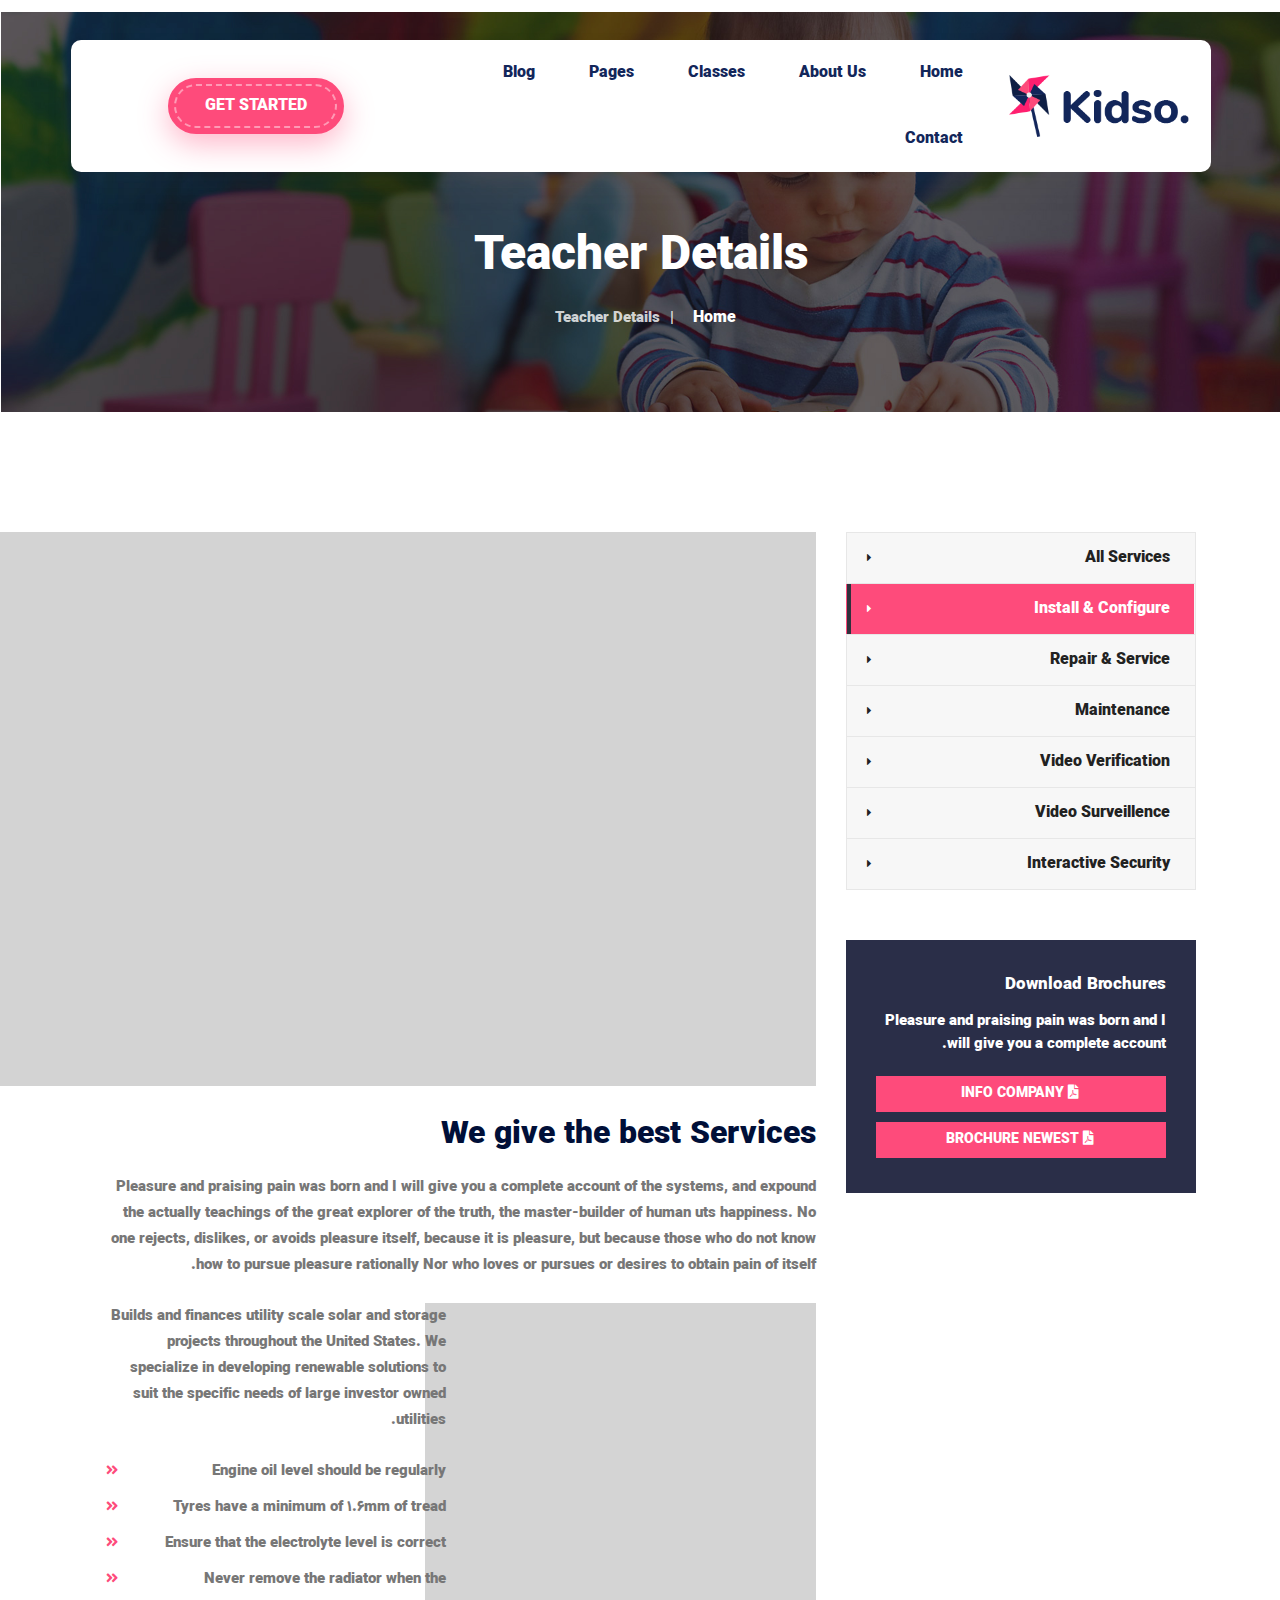
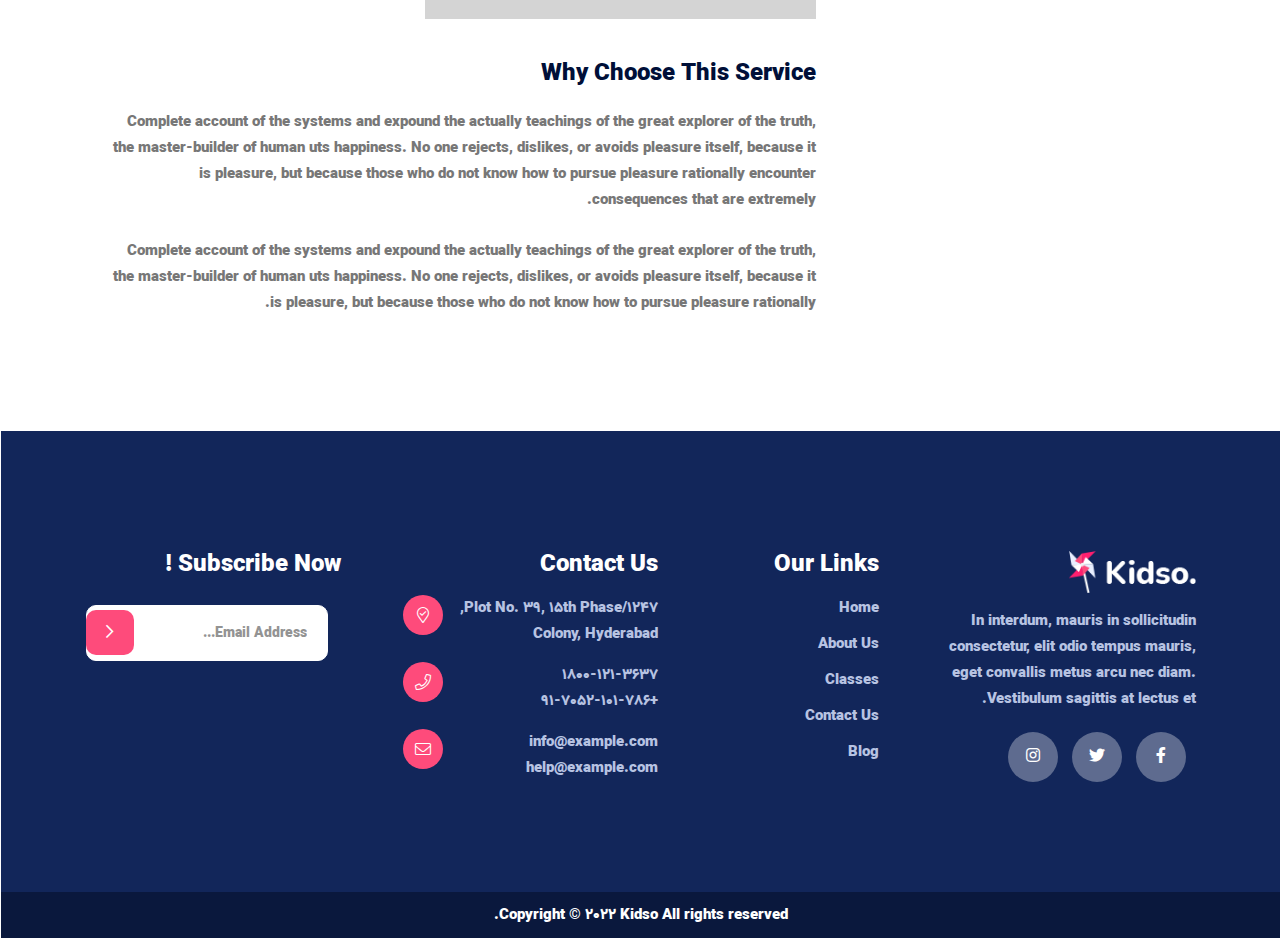
<file: services-detail.html>
<!doctype html>
<html class="no-js" lang="zxx">
    <head>
        <meta charset="utf-8">
        <meta http-equiv="x-ua-compatible" content="ie=edge">
        <title>Kidso - Modern Kindergarten & Baby Care HTML Template</title>
        <meta name="description" content="">
        <meta name="viewport" content="width=device-width, initial-scale=1">
		<link rel="shortcut icon" type="image/x-icon" href="img/favicon.ico">
        <!-- Place favicon.ico in the root directory -->

		<!-- CSS here -->
        <link rel="stylesheet" href="css/bootstrap.min.css">
        <link rel="stylesheet" href="css/animate.min.css">
        <link rel="stylesheet" href="css/magnific-popup.css">
        <link rel="stylesheet" href="fontawesome/css/all.min.css">
        <link rel="stylesheet" href="font-flaticon/flaticon.css">
        <link rel="stylesheet" href="css/dripicons.css">
        <link rel="stylesheet" href="css/slick.css">
        <link rel="stylesheet" href="css/meanmenu.css">
        <link rel="stylesheet" href="css/default.css">
        <link rel="stylesheet" href="css/style.css">
        <link rel="stylesheet" href="css/responsive.css">
    </head>
    <body>
        <!-- header -->
        <header class="header-area header-three">  	
			  <div id="header-sticky" class="menu-area">
                <div class="container">
                    <div class="second-menu">
                        <div class="row align-items-center">
                            <div class="col-xl-2 col-lg-2">
                                <div class="logo">
                                    <a href="index.html"><img src="img/logo/logo.png" alt="logo"></a>
                                </div>
                            </div>
                           <div class="col-xl-7 col-lg-7">
                              
                                <div class="main-menu text-right text-xl-right">
                                    <nav id="mobile-menu">
                                         <ul>
                                            <li class="has-sub">
                                                <a href="index.html">Home</a>
                                            </li>
                                            <li><a href="about.html">About Us</a></li>
                                          
                                             <li class="has-sub">
                                                 <a href="classes.html">Classes</a>
                                                 <ul>
                                                    <li><a href="classes.html">Classes</a></li>
                                                    <li><a href="class-single.html">Class Details</a></li>
                                                 </ul>
                                             </li>
                                              <li class="has-sub"><a href="#">Pages</a>
												<ul>
                                                      <li><a href="teachers.html">Teachers</a></li>
                                                    <li><a href="teacher-single.html">Teacher Details</a></li>
                                                  </ul>
											</li>
                                            <li class="has-sub"> 
                                                <a href="blog.html">Blog</a>
                                                <ul>
                                                    <li><a href="blog.html">Blog</a></li>
                                                    <li><a href="blog-details.html">Blog Details</a></li>
                                                </ul>
                                            </li>


                                            <li><a href="contact.html">Contact</a></li>                                               
                                        </ul>
                                    </nav>
                                </div>
                            </div>   
                            <div class="col-xl-3 col-lg-3 text-right d-none d-lg-block mt-30 mb-30 text-right text-xl-right">
                                <div class="login">
                                    <ul>
                                        <li><div class="header-btn second-header-btn">
                                   <a href="contact.html" class="btn">Get Started</a>
                                </div></li>
                                    </ul>
                                
                                </div>
                               
                            </div>
                            
                                <div class="col-12">
                                    <div class="mobile-menu"></div>
                                </div>
                        </div>
                    </div>
                </div>
            </div>
        </header>
        <!-- header-end -->
        <!-- main-area -->
        <main>
            
            <!-- breadcrumb-area -->
            <section class="breadcrumb-area d-flex align-items-center" style="background-image:url(img/bg/bdrc-bg.jpg)">
                <div class="container">
                    <div class="row align-items-center">
                        <div class="col-xl-12 col-lg-12">
                            <div class="breadcrumb-wrap text-left">
                                <div class="breadcrumb-title">
                                    <h2>Teacher Details</h2>    
                                    <div class="breadcrumb-wrap">
                              
                                <nav aria-label="breadcrumb">
                                    <ol class="breadcrumb">
                                        <li class="breadcrumb-item"><a href="index.html">Home</a></li>
                                        <li class="breadcrumb-item active" aria-current="page">Teacher Details </li>
                                    </ol>
                                </nav>
                            </div>
                                </div>
                            </div>
                        </div>
                        
                    </div>
                </div>
            </section>
            <!-- breadcrumb-area-end -->
            <!-- service-details-area -->
            <div class="about-area5 about-p pt-120 pb-90 p-relative">
                <div class="container">
                    <div class="row">
                         <!-- #right side -->
                        <div class="col-sm-12 col-md-12 col-lg-4 order-1">
                           <aside class="sidebar services-sidebar">
                        
                        <!-- Category Widget -->
                        <div class="sidebar-widget categories">
                            <div class="widget-content">
                                <!-- Services Category -->
                                <ul class="services-categories">
                                    <li><a href="services-detail.html">All Services</a></li>
                                    <li class="active"><a href="service-detail.html">Install & Configure</a></li>
                                    <li><a href="services-detail.html">Repair & Service</a></li>
                                    <li><a href="services-detail.html">Maintenance</a></li>                                    
                                    <li><a href="services-detail.html">Video Verification</a></li>
                                    <li><a href="services-detail.html">Video Surveillence</a></li>
                                    <li><a href="services-detail.html">Interactive Security</a></li>
                                </ul>
                            </div>
                        </div>
                        
                        <!--Brochures Box-->
                        <div class="brochures-box">
                            <div class="inner">
                                <h4>Download Brochures</h4>
                                <div class="text">Pleasure and praising pain was born and I will give you a complete account.</div>
                                <a class="theme-btn btn-style-one" href="#"><span class="btn-title"><i class="fa fa-file-pdf"></i> Info Company</span></a>
                                <a class="theme-btn btn-style-one" href="#"><span class="btn-title"><i class="fa fa-file-pdf"></i> Brochure Newest</span></a>
                            </div>
                        </div>
                    </aside>
                        </div>
                        <!-- #right side end -->
                       
                        
					<div class="col-lg-8 col-md-12 col-sm-12 order-2">
                           <div class="service-detail">
                      

                        <div class="content-box">
                            <div class="mb-30"><img src="img/blog/inner_b1.jpg" alt="inner_b1"></div>
                            <h2> We give the best Services </h2>
                            <p>Pleasure and praising pain was born and I will give you a complete account of the systems, and expound the actually teachings of the great explorer of the truth, the master-builder of human uts happiness. No one rejects, dislikes, or avoids pleasure itself, because it is pleasure, but because those who do not know how to pursue pleasure rationally Nor who loves or pursues or desires to obtain pain of itself.</p>
    
                            <!-- Two Column -->
                            <div class="two-column">
                                <div class="row">
                                     <div class="image-column col-xl-6 col-lg-12 col-md-12">
                                        <figure class="image"><img src="img/features/post-img-1.jpg" alt=""></figure>
                                    </div>
                                    <div class="text-column col-xl-6 col-lg-12 col-md-12">
                                        <p>Builds and finances utility scale solar and storage projects throughout the United States. We specialize in developing renewable solutions to suit the specific needs of large investor owned utilities.</p>

                                        <ul class="list-style-one">
                                            <li>Engine oil level should be regularly</li>
                                            <li>Tyres have a minimum of 1.6mm of tread</li>
                                            <li>Ensure that the electrolyte level is correct</li>
                                            <li>Never remove the radiator when the</li>
                                          
                                        </ul>
                                    </div>
                                   
                                </div>
                            </div>

                            <h3>Why Choose This Service</h3>

                            <p>Complete account of the systems and expound the actually teachings of the great explorer of the truth, the master-builder of human uts happiness. No one rejects, dislikes, or avoids pleasure itself, because it is pleasure, but because those who do not know how to pursue pleasure rationally encounter consequences that are extremely.</p>

                            <p>Complete account of the systems and expound the actually teachings of the great explorer of the truth, the master-builder of human uts happiness. No one rejects, dislikes, or avoids pleasure itself, because it is pleasure, but because those who do not know how to pursue pleasure rationally.</p>

                           
                        </div>
                    </div>
                        </div>
                     
                    </div>
                </div>
            </div>
            <!-- service-details-area-end -->
        </main>
        <!-- main-area-end -->
       <!-- footer -->
        <footer class="footer-bg footer-p">
            <div class="footer-top pt-120 pb-80  p-relative" style="background-image: url(img/bg/footer-bg.png); background-color: #fff;  background-repeat: no-repeat;background-size: cover;background-position: center;">
                <div class="container">
                    <div class="row justify-content-between">
                        
                          <div class="col-xl-3 col-lg-3 col-sm-6">
                            <div class="footer-widget mb-30">
                                <div class="f-widget-title mb-15">
                                   <img src="img/logo/f_logo.png" alt="img">
                                </div>
                                <div class="footer-text mb-20">
                                    <p>In interdum, mauris in sollicitudin consectetur, elit odio tempus mauris, eget convallis metus arcu nec diam. Vestibulum sagittis at lectus et.</p>
                                </div>
                                <div class="footer-social">                                    
                                    <a href="#"><i class="fab fa-facebook-f"></i></a>
                                    <a href="#"><i class="fab fa-twitter"></i></a>
                                    <a href="#"><i class="fab fa-instagram"></i></a>
                                </div>        
                            </div>
                        </div>
						<div class="col-xl-2 col-lg-2 col-sm-6">
                            <div class="footer-widget mb-30">
                                <div class="f-widget-title">
                                    <h2>Our Links</h2>
                                </div>
                                <div class="footer-link">
                                    <ul>                                        
                                        <li><a href="index.html">Home</a></li>
                                        <li><a href="about.html"> About Us</a></li>
                                        <li><a href="classes.html">  Classes</a></li>
                                        <li><a href="contact.html"> Contact Us</a></li>
                                        <li><a href="blog.html">Blog </a></li>
                                    </ul>
                                </div>
                            </div>
                        </div>
                        <div class="col-xl-3 col-lg-3 col-sm-6">
                            <div class="footer-widget mb-30">
                                <div class="f-widget-title">
                                    <h2>Contact Us</h2>
                                </div>
                                <div class="f-contact">
                                    <ul>
                                    <li>
                                        <i class="icon fal fa-map-marker-check"></i>
                                        <span>1247/Plot No. 39, 15th Phase, <br>Colony, Hyderabad</span>
                                    </li>
                                    <li>
                                        <i class="icon fal fa-phone"></i>
                                        <span>1800-121-3637<br>+91-7052-101-786</span>
                                    </li>
                                   <li><i class="icon fal fa-envelope"></i>
                                        <span>
                                            <a href="mailto:info@example.com">info@example.com</a>
                                       <br>
                                       <a href="mailto:help@example.com">help@example.com</a>
                                       </span>
                                    </li>
                                </ul>
                                    
                                    </div>
                            </div>
                        </div>  
                        <div class="col-xl-3 col-lg-3 col-sm-6">
                            <div class="footer-widget mb-30">
                                <div class="f-widget-title mb-15">
                                  <h2>Subscribe Now !</h2>
                                </div>
                               <div class="footer-link">
                                <div class="newslater-area">
                                    <form name="ajax-form" id="contact-form4" action="#" method="post" class="contact-form newslater">
                                       <div class="form-group p-relative">
                                          <input class="form-control" id="email2" name="email" type="email" placeholder="Email Address..." value="" required=""> 
                                          <button type="submit"  id="send2"><i class="far fa-chevron-right"></i></button>
                                       </div>
                                       <!-- /Form-email -->	
                                    </form>
                                 </div>
                                </div>
                            </div>
                        </div>
                      
                        
                    </div>
                    
                </div>
            </div>
           <div class="copyright-wrap text-center">
                <div class="container">
                    <div class="row align-items-center">
                        <div class="col-lg-12">                         
                              Copyright © 2022 Kidso All rights reserved.  
                        </div>
                        
                        
                    </div>
                </div>
            </div>
        </footer>
        <!-- footer-end -->

        <!-- JS here -->
        <script src="js/vendor/modernizr-3.5.0.min.js"></script>
        <script src="js/vendor/jquery-3.6.0.min.js"></script>
        <script src="js/popper.min.js"></script>
        <script src="js/bootstrap.min.js"></script>
        <script src="js/one-page-nav-min.js"></script>
        <script src="js/slick.min.js"></script>
        <script src="js/ajax-form.js"></script>
        <script src="js/paroller.js"></script>
        <script src="js/wow.min.js"></script>
        <script src="js/js_isotope.pkgd.min.js"></script>
        <script src="js/imagesloaded.min.js"></script>
        <script src="js/parallax.min.js"></script>
         <script src="js/jquery.waypoints.min.js"></script>
        <script src="js/jquery.counterup.min.js"></script>
        <script src="js/jquery.scrollUp.min.js"></script>
        <script src="js/jquery.meanmenu.min.js"></script>
        <script src="js/parallax-scroll.js"></script>
        <script src="js/jquery.magnific-popup.min.js"></script>
        <script src="js/element-in-view.js"></script>
        <script src="js/main.js"></script>
    </body>
</html>
</file>
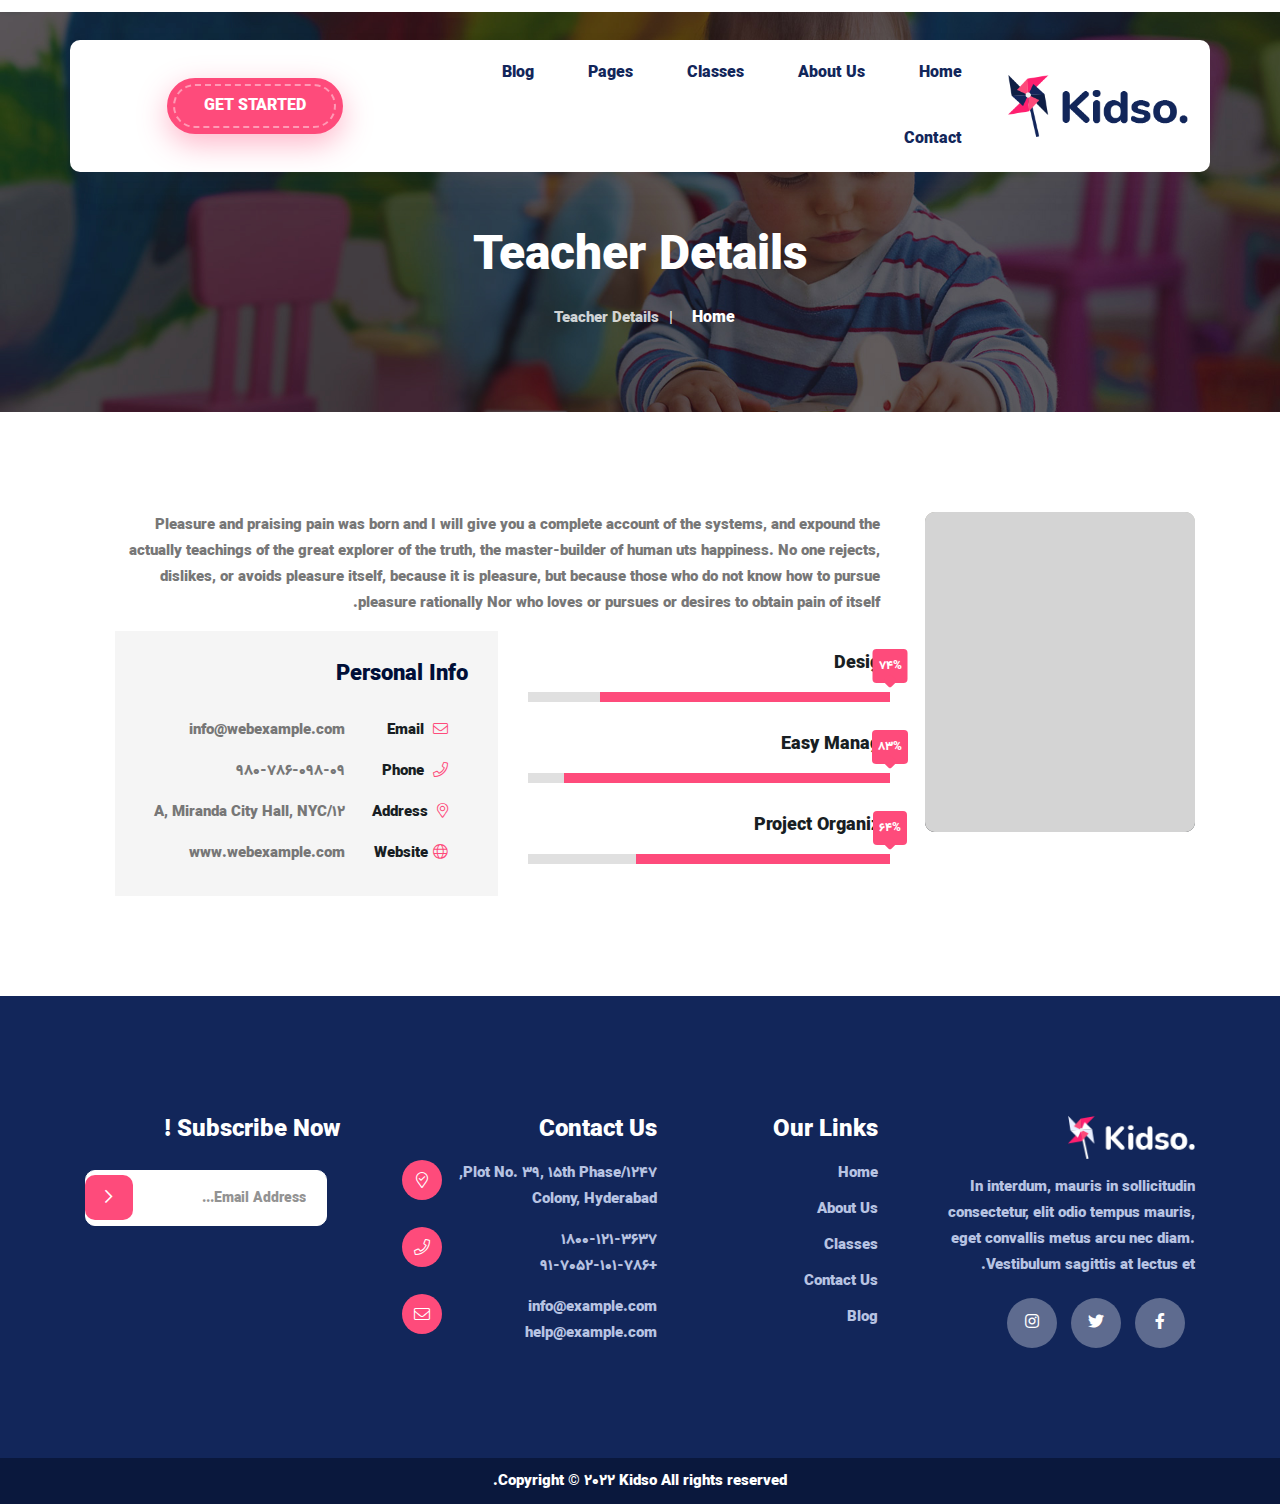
<file: teacher-single.html>
<!doctype html>
<html class="no-js" lang="zxx">
    <head>
        <meta charset="utf-8">
        <meta http-equiv="x-ua-compatible" content="ie=edge">
        <title>Kidso - Modern Kindergarten & Baby Care HTML Template</title>
        <meta name="description" content="">
        <meta name="viewport" content="width=device-width, initial-scale=1">
		<link rel="shortcut icon" type="image/x-icon" href="img/favicon.ico">
        <!-- Place favicon.ico in the root directory -->

		<!-- CSS here -->
        <link rel="stylesheet" href="css/bootstrap.min.css">
        <link rel="stylesheet" href="css/animate.min.css">
        <link rel="stylesheet" href="css/magnific-popup.css">
        <link rel="stylesheet" href="fontawesome/css/all.min.css">
        <link rel="stylesheet" href="font-flaticon/flaticon.css">
        <link rel="stylesheet" href="css/dripicons.css">
        <link rel="stylesheet" href="css/slick.css">
        <link rel="stylesheet" href="css/meanmenu.css">
        <link rel="stylesheet" href="css/default.css">
        <link rel="stylesheet" href="css/style.css">
        <link rel="stylesheet" href="css/responsive.css">
    </head>
    <body>
        <!-- header -->
        <header class="header-area header-three">  	
			  <div id="header-sticky" class="menu-area">
                <div class="container">
                    <div class="second-menu">
                        <div class="row align-items-center">
                            <div class="col-xl-2 col-lg-2">
                                <div class="logo">
                                    <a href="index.html"><img src="img/logo/logo.png" alt="logo"></a>
                                </div>
                            </div>
                           <div class="col-xl-7 col-lg-7">
                              
                                <div class="main-menu text-right text-xl-right">
                                    <nav id="mobile-menu">
                                         <ul>
                                            <li class="has-sub">
                                                <a href="index.html">Home</a>
                                            </li>
                                            <li><a href="about.html">About Us</a></li>
                                          
                                             <li class="has-sub">
                                                 <a href="classes.html">Classes</a>
                                                 <ul>
                                                    <li><a href="classes.html">Classes</a></li>
                                                    <li><a href="class-single.html">Class Details</a></li>
                                                 </ul>
                                             </li>
                                              <li class="has-sub"><a href="#">Pages</a>
												<ul>
                                                      <li><a href="teachers.html">Teachers</a></li>
                                                    <li><a href="teacher-single.html">Teacher Details</a></li>
                                                  </ul>
											</li>
                                            <li class="has-sub"> 
                                                <a href="blog.html">Blog</a>
                                                <ul>
                                                    <li><a href="blog.html">Blog</a></li>
                                                    <li><a href="blog-details.html">Blog Details</a></li>
                                                </ul>
                                            </li>


                                            <li><a href="contact.html">Contact</a></li>                                               
                                        </ul>
                                    </nav>
                                </div>
                            </div>   
                            <div class="col-xl-3 col-lg-3 text-right d-none d-lg-block mt-30 mb-30 text-right text-xl-right">
                                <div class="login">
                                    <ul>
                                        <li><div class="header-btn second-header-btn">
                                   <a href="contact.html" class="btn">Get Started</a>
                                </div></li>
                                    </ul>
                                
                                </div>
                               
                            </div>
                            
                                <div class="col-12">
                                    <div class="mobile-menu"></div>
                                </div>
                        </div>
                    </div>
                </div>
            </div>
        </header>
        <!-- header-end -->
        <!-- main-area -->
        <main>
            
            <!-- breadcrumb-area -->
            <section class="breadcrumb-area d-flex align-items-center" style="background-image:url(img/bg/bdrc-bg.jpg)">
                <div class="container">
                    <div class="row align-items-center">
                        <div class="col-xl-12 col-lg-12">
                            <div class="breadcrumb-wrap text-left">
                                <div class="breadcrumb-title">
                                    <h2>Teacher Details</h2>    
                                    <div class="breadcrumb-wrap">
                              
                                <nav aria-label="breadcrumb">
                                    <ol class="breadcrumb">
                                        <li class="breadcrumb-item"><a href="index.html">Home</a></li>
                                        <li class="breadcrumb-item active" aria-current="page">Teacher Details </li>
                                    </ol>
                                </nav>
                            </div>
                                </div>
                            </div>
                        </div>
                        
                    </div>
                </div>
            </section>
            <!-- breadcrumb-area-end -->
             <!-- Project Detail -->
            <section class="team-area-content" >
                <div class="container">

                    <!-- Lower Content -->
                    <div class="lower-content">
                        <div class="row">
                             <div class="col-lg-3 col-md-12 col-sm-12 text-center">
                                 <div class="team-img-box">
                                     <img src="img/team/team01.png" alt="img">
                                 </div>

                            </div>

                            <div class="text-column col-lg-9 col-md-12 col-sm-12">
                               <div class="s-about-content pl-30 wow fadeInRight" data-animation="fadeInRight" data-delay=".2s">  
                                        <p>Pleasure and praising pain was born and I will give you a complete account of the systems, and expound the actually teachings of the great explorer of the truth, the master-builder of human uts happiness. No one rejects, dislikes, or avoids pleasure itself, because it is pleasure, but because those who do not know how to pursue pleasure rationally Nor who loves or pursues or desires to obtain pain of itself.</p>
                                        <div class="row">
                                            <div class="col-lg-6">
                                                <div class="skills-content s-about-content mt-20">
                                                    <div class="skills">
                                                        <div class="skill mb-30">
                                                          <div class="skill-name">Design</div>
                                                          <div class="skill-bar">
                                                            <div class="skill-per" id="80"></div>
                                                          </div>
                                                        </div>
                                                         <div class="skill mb-30">
                                                          <div class="skill-name">Easy Manage</div>
                                                          <div class="skill-bar">
                                                            <div class="skill-per" id="90"></div>
                                                          </div>
                                                        </div>
                                                          <div class="skill mb-30">
                                                          <div class="skill-name">Project Organize</div>
                                                          <div class="skill-bar">
                                                            <div class="skill-per" id="70"></div>
                                                          </div>
                                                        </div>
                                                    </div>
                                                </div>
                                            </div>
                                            <div class="col-lg-6">
                                                <div class="per-info">
                                                     <h4>Personal Info</h4> 
                                                        <ul>
                                                            <li>
                                                                <div class="icon"><i class="fal fa-envelope"></i> <strong>Email</strong></div>
                                                                <div class="text">info@webexample.com</div>
                                                            </li>    
                                                            <li>
                                                                <div class="icon"><i class="fal fa-phone"></i> <strong>Phone</strong></div>
                                                                <div class="text">980-786-098-09</div>
                                                            </li>    
                                                            <li>
                                                                <div class="icon"><i class="fal fa-map-marker-alt"></i><strong>Address</strong></div>
                                                                <div class="text">12/A, Miranda City Hall, NYC</div>
                                                            </li>    
                                                            <li>
                                                                <div class="icon"><i class="fal fa-globe"></i><strong>Website</strong></div>
                                                                <div class="text">www.webexample.com</div>
                                                            </li>    
                                                        </ul>     
                                                </div>

                                            </div>
                                        </div>

                                    </div>
                            </div>


                        </div>
                    </div>

                </div>
            </section>
            <!--End Project Detail -->
        </main>
        <!-- main-area-end -->
       <!-- footer -->
        <footer class="footer-bg footer-p">
            <div class="footer-top pt-120 pb-80  p-relative" style="background-image: url(img/bg/footer-bg.png); background-color: #fff;  background-repeat: no-repeat;background-size: cover;background-position: center;">
                <div class="container">
                    <div class="row justify-content-between">
                        
                          <div class="col-xl-3 col-lg-3 col-sm-6">
                            <div class="footer-widget mb-30">
                                <div class="f-widget-title mb-15">
                                   <img src="img/logo/f_logo.png" alt="img">
                                </div>
                                <div class="footer-text mb-20">
                                    <p>In interdum, mauris in sollicitudin consectetur, elit odio tempus mauris, eget convallis metus arcu nec diam. Vestibulum sagittis at lectus et.</p>
                                </div>
                                <div class="footer-social">                                    
                                    <a href="#"><i class="fab fa-facebook-f"></i></a>
                                    <a href="#"><i class="fab fa-twitter"></i></a>
                                    <a href="#"><i class="fab fa-instagram"></i></a>
                                </div>        
                            </div>
                        </div>
						<div class="col-xl-2 col-lg-2 col-sm-6">
                            <div class="footer-widget mb-30">
                                <div class="f-widget-title">
                                    <h2>Our Links</h2>
                                </div>
                                <div class="footer-link">
                                    <ul>                                        
                                        <li><a href="index.html">Home</a></li>
                                        <li><a href="about.html"> About Us</a></li>
                                        <li><a href="classes.html">  Classes</a></li>
                                        <li><a href="contact.html"> Contact Us</a></li>
                                        <li><a href="blog.html">Blog </a></li>
                                    </ul>
                                </div>
                            </div>
                        </div>
                        <div class="col-xl-3 col-lg-3 col-sm-6">
                            <div class="footer-widget mb-30">
                                <div class="f-widget-title">
                                    <h2>Contact Us</h2>
                                </div>
                                <div class="f-contact">
                                    <ul>
                                    <li>
                                        <i class="icon fal fa-map-marker-check"></i>
                                        <span>1247/Plot No. 39, 15th Phase, <br>Colony, Hyderabad</span>
                                    </li>
                                    <li>
                                        <i class="icon fal fa-phone"></i>
                                        <span>1800-121-3637<br>+91-7052-101-786</span>
                                    </li>
                                   <li><i class="icon fal fa-envelope"></i>
                                        <span>
                                            <a href="mailto:info@example.com">info@example.com</a>
                                       <br>
                                       <a href="mailto:help@example.com">help@example.com</a>
                                       </span>
                                    </li>
                                </ul>
                                    
                                    </div>
                            </div>
                        </div>  
                        <div class="col-xl-3 col-lg-3 col-sm-6">
                            <div class="footer-widget mb-30">
                                <div class="f-widget-title mb-15">
                                  <h2>Subscribe Now !</h2>
                                </div>
                               <div class="footer-link">
                                <div class="newslater-area">
                                    <form name="ajax-form" id="contact-form4" action="#" method="post" class="contact-form newslater">
                                       <div class="form-group p-relative">
                                          <input class="form-control" id="email2" name="email" type="email" placeholder="Email Address..." value="" required=""> 
                                          <button type="submit"  id="send2"><i class="far fa-chevron-right"></i></button>
                                       </div>
                                       <!-- /Form-email -->	
                                    </form>
                                 </div>
                                </div>
                            </div>
                        </div>
                      
                        
                    </div>
                    
                </div>
            </div>
           <div class="copyright-wrap text-center">
                <div class="container">
                    <div class="row align-items-center">
                        <div class="col-lg-12">                         
                              Copyright © 2022 Kidso All rights reserved.  
                        </div>
                        
                        
                    </div>
                </div>
            </div>
        </footer>
        <!-- footer-end -->

        <!-- JS here -->
        <script src="js/vendor/modernizr-3.5.0.min.js"></script>
        <script src="js/vendor/jquery-3.6.0.min.js"></script>
        <script src="js/popper.min.js"></script>
        <script src="js/bootstrap.min.js"></script>
        <script src="js/one-page-nav-min.js"></script>
        <script src="js/slick.min.js"></script>
        <script src="js/ajax-form.js"></script>
        <script src="js/paroller.js"></script>
        <script src="js/wow.min.js"></script>
        <script src="js/js_isotope.pkgd.min.js"></script>
        <script src="js/imagesloaded.min.js"></script>
        <script src="js/parallax.min.js"></script>
         <script src="js/jquery.waypoints.min.js"></script>
        <script src="js/jquery.counterup.min.js"></script>
        <script src="js/jquery.scrollUp.min.js"></script>
        <script src="js/jquery.meanmenu.min.js"></script>
        <script src="js/parallax-scroll.js"></script>
        <script src="js/jquery.magnific-popup.min.js"></script>
        <script src="js/element-in-view.js"></script>
        <script src="js/main.js"></script>
    </body>
</html>
</file>
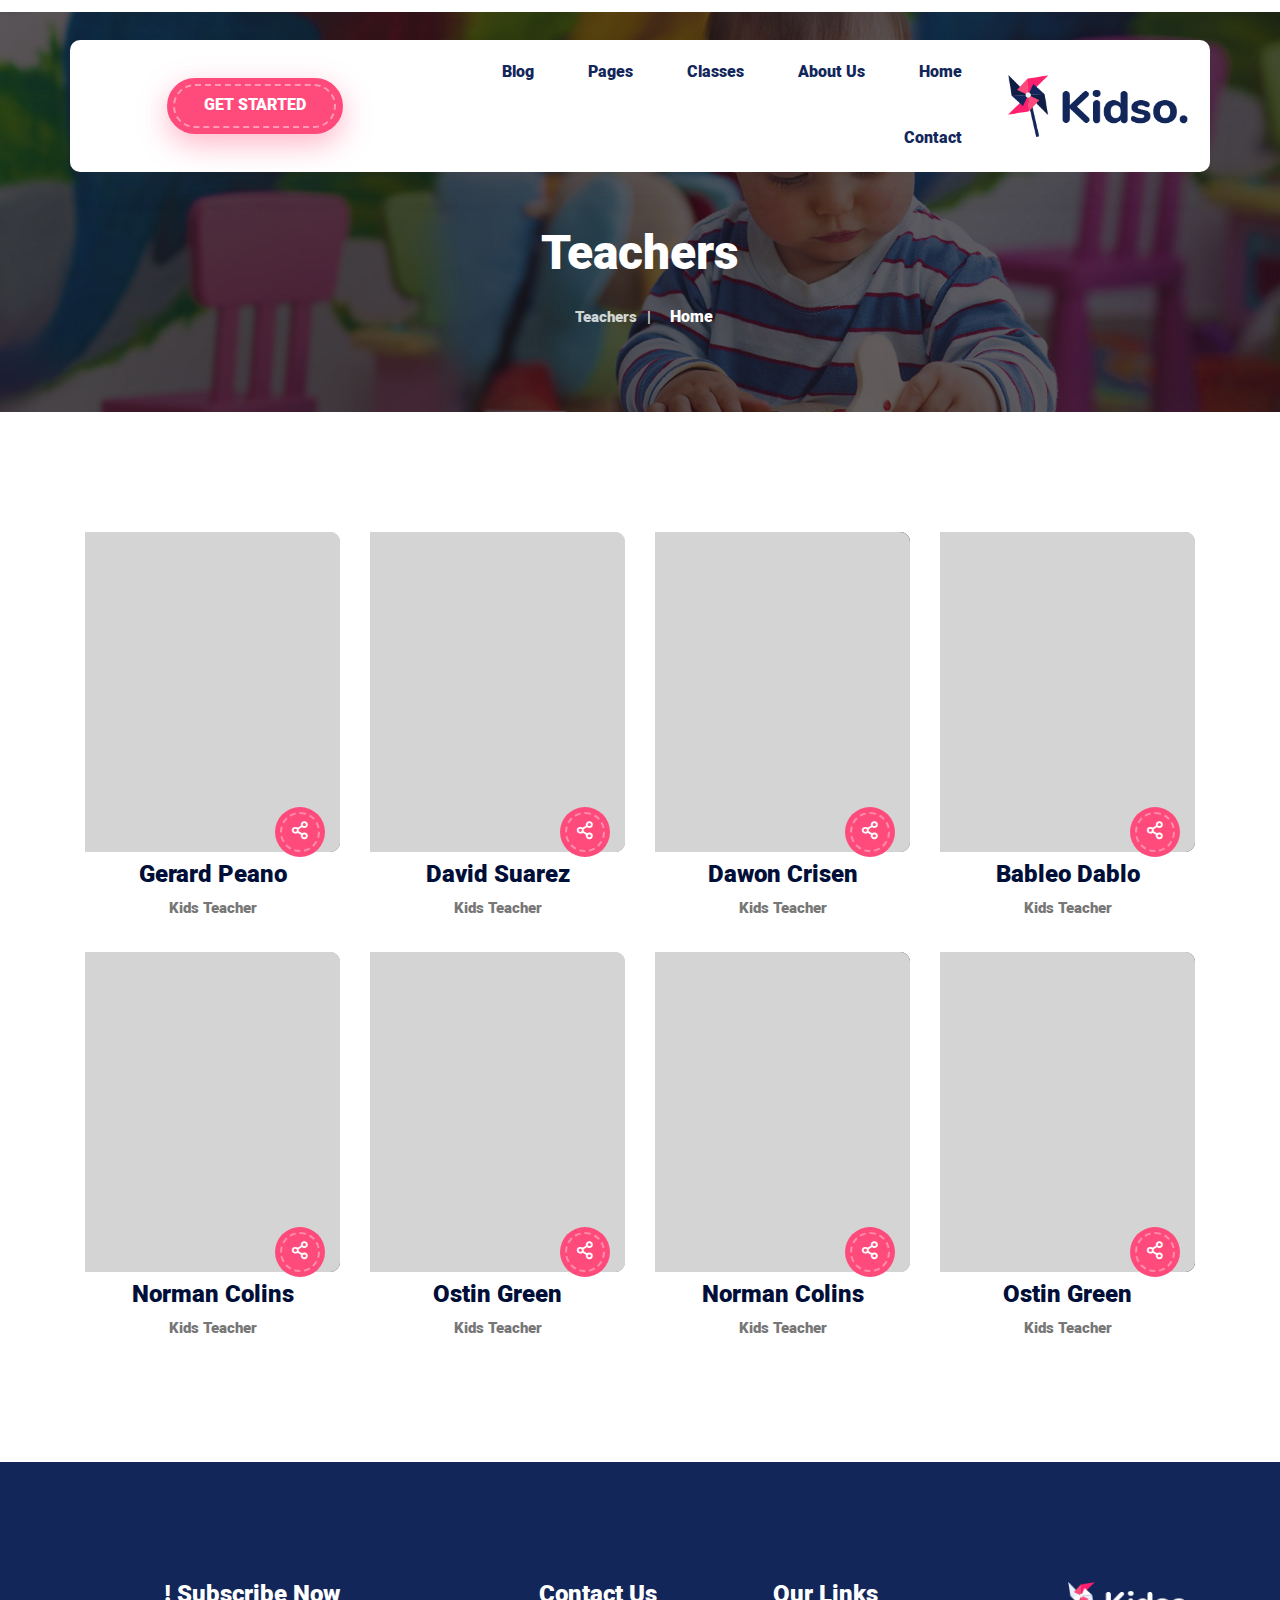
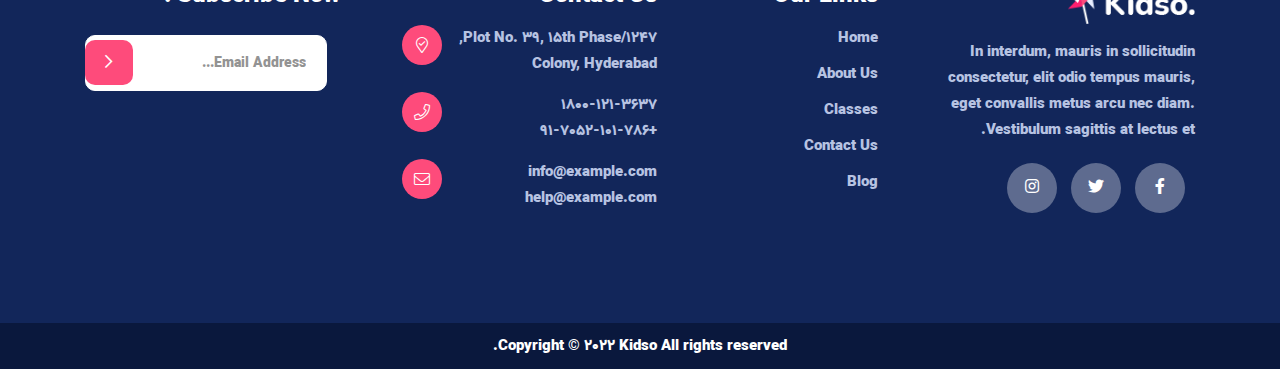
<file: teachers.html>
<!doctype html>
<html class="no-js" lang="zxx">
    <head>
        <meta charset="utf-8">
        <meta http-equiv="x-ua-compatible" content="ie=edge">
        <title>Kidso - Modern Kindergarten & Baby Care HTML Template</title>
        <meta name="description" content="">
        <meta name="viewport" content="width=device-width, initial-scale=1">
		<link rel="shortcut icon" type="image/x-icon" href="img/favicon.ico">
        <!-- Place favicon.ico in the root directory -->

		<!-- CSS here -->
        <link rel="stylesheet" href="css/bootstrap.min.css">
        <link rel="stylesheet" href="css/animate.min.css">
        <link rel="stylesheet" href="css/magnific-popup.css">
        <link rel="stylesheet" href="fontawesome/css/all.min.css">
        <link rel="stylesheet" href="font-flaticon/flaticon.css">
        <link rel="stylesheet" href="css/dripicons.css">
        <link rel="stylesheet" href="css/slick.css">
        <link rel="stylesheet" href="css/meanmenu.css">
        <link rel="stylesheet" href="css/default.css">
        <link rel="stylesheet" href="css/style.css">
        <link rel="stylesheet" href="css/responsive.css">
    </head>
    <body>
        <!-- header -->
        <header class="header-area header-three">  	
			  <div id="header-sticky" class="menu-area">
                <div class="container">
                    <div class="second-menu">
                        <div class="row align-items-center">
                            <div class="col-xl-2 col-lg-2">
                                <div class="logo">
                                    <a href="index.html"><img src="img/logo/logo.png" alt="logo"></a>
                                </div>
                            </div>
                           <div class="col-xl-7 col-lg-7">
                              
                                <div class="main-menu text-right text-xl-right">
                                    <nav id="mobile-menu">
                                         <ul>
                                            <li class="has-sub">
                                                <a href="index.html">Home</a>
                                            </li>
                                            <li><a href="about.html">About Us</a></li>
                                          
                                             <li class="has-sub">
                                                 <a href="classes.html">Classes</a>
                                                 <ul>
                                                    <li><a href="classes.html">Classes</a></li>
                                                    <li><a href="class-single.html">Class Details</a></li>
                                                 </ul>
                                             </li>
                                              <li class="has-sub"><a href="#">Pages</a>
												<ul>
                                                      <li><a href="teachers.html">Teachers</a></li>
                                                    <li><a href="teacher-single.html">Teacher Details</a></li>
                                                  </ul>
											</li>
                                            <li class="has-sub"> 
                                                <a href="blog.html">Blog</a>
                                                <ul>
                                                    <li><a href="blog.html">Blog</a></li>
                                                    <li><a href="blog-details.html">Blog Details</a></li>
                                                </ul>
                                            </li>


                                            <li><a href="contact.html">Contact</a></li>                                               
                                        </ul>
                                    </nav>
                                </div>
                            </div>   
                            <div class="col-xl-3 col-lg-3 text-right d-none d-lg-block mt-30 mb-30 text-right text-xl-right">
                                <div class="login">
                                    <ul>
                                        <li><div class="header-btn second-header-btn">
                                   <a href="contact.html" class="btn">Get Started</a>
                                </div></li>
                                    </ul>
                                
                                </div>
                               
                            </div>
                            
                                <div class="col-12">
                                    <div class="mobile-menu"></div>
                                </div>
                        </div>
                    </div>
                </div>
            </div>
        </header>
        <!-- header-end -->
        <!-- main-area -->
        <main>
            
            <!-- breadcrumb-area -->
            <section class="breadcrumb-area d-flex align-items-center" style="background-image:url(img/bg/bdrc-bg.jpg)">
                <div class="container">
                    <div class="row align-items-center">
                        <div class="col-xl-12 col-lg-12">
                            <div class="breadcrumb-wrap text-left">
                                <div class="breadcrumb-title">
                                    <h2>Teachers</h2>    
                                    <div class="breadcrumb-wrap">
                              
                                <nav aria-label="breadcrumb">
                                    <ol class="breadcrumb">
                                        <li class="breadcrumb-item"><a href="index.html">Home</a></li>
                                        <li class="breadcrumb-item active" aria-current="page">Teachers </li>
                                    </ol>
                                </nav>
                            </div>
                                </div>
                            </div>
                        </div>
                        
                    </div>
                </div>
            </section>
            <!-- breadcrumb-area-end -->
             <!-- team-area -->
            <section class="team-area2 fix p-relative pt-120 pb-90" >    
                <div class="animations-01"><img src="img/bg/slider_shape01.png" alt="an-img-01"></div>
                <div class="animations-02"><img src="img/bg/an-img-01.png" alt="contact-bg-an-01"></div>
                <div class="container">  
                   <div class="row">                   
                        <div class="col-xl-3">
                            <div class="single-team mb-30" >
                                <div class="team-thumb">
                                    <div class="brd">
                                         <img src="img/team/team01.png" alt="img">
                                    </div>
                                    
                                    <div class="dropdown">
                                      <a class="xbtn"  data-toggle="dropdown" aria-haspopup="true" aria-expanded="false">
                                       <i class="far fa-share-alt"></i>
                                      </a>
                                      <div class="dropdown-menu" aria-labelledby="dropdownMenu2">
                                        <div class="team-social mt-15">
                                        <ul>
                                            <li><a href="#"><i class="fab fa-facebook-f"></i></a></li> 
                                            <li> <a href="#"><i class="fab fa-twitter"></i></a></li>   
                                            <li><a href="#"><i class="fab fa-instagram"></i></a></li>   
                                        </ul>       
                                    </div>
                                      </div>
                                    </div>
                                    
                                    
                                </div>
                                <div class="team-info">
                                    <h4><a href="teacher-single.html">Bableo Dablo</a></h4>
                                    <p>Kids Teacher</p>
                                </div>
                            </div>
                        </div>
                        <div class="col-xl-3">
                            <div class="single-team mb-30" >
                                <div class="team-thumb">
                                    <div class="brd">
                                        <img src="img/team/team02.png" alt="img">
                                    </div>
                                     <div class="dropdown">
                                      <a class="xbtn"  data-toggle="dropdown" aria-haspopup="true" aria-expanded="false">
                                         <i class="far fa-share-alt"></i>
                                      </a>
                                      <div class="dropdown-menu" aria-labelledby="dropdownMenu2">
                                        <div class="team-social mt-15">
                                        <ul>
                                            <li><a href="#"><i class="fab fa-facebook-f"></i></a></li> 
                                            <li> <a href="#"><i class="fab fa-twitter"></i></a></li>   
                                            <li><a href="#"><i class="fab fa-instagram"></i></a></li>   
                                        </ul>       
                                    </div>
                                      </div>
                                    </div>
                                </div>
                                <div class="team-info">
                                    <h4><a href="teacher-single.html">Dawon Crisen</a></h4>
                                    <p>Kids Teacher</p>
                                </div>
                            </div>
                        </div>
                       <div class="col-xl-3">
                            <div class="single-team mb-30" >
                                <div class="team-thumb">
                                    <div class="brd">
                                        <img src="img/team/team03.png" alt="img">
                                    </div>
                                    <div class="dropdown">
                                      <a class="xbtn"  data-toggle="dropdown" aria-haspopup="true" aria-expanded="false">
                                         <i class="far fa-share-alt"></i>
                                      </a>
                                      <div class="dropdown-menu" aria-labelledby="dropdownMenu2">
                                        <div class="team-social mt-15">
                                        <ul>
                                            <li><a href="#"><i class="fab fa-facebook-f"></i></a></li> 
                                            <li> <a href="#"><i class="fab fa-twitter"></i></a></li>   
                                            <li><a href="#"><i class="fab fa-instagram"></i></a></li>   
                                        </ul>       
                                    </div>
                                      </div>
                                    </div>
                                </div>
                                <div class="team-info">
                                    <h4><a href="teacher-single.html">David Suarez</a></h4>
                                    <p>Kids Teacher</p>
                                </div>
                            </div>
                        </div>
                         <div class="col-xl-3">
                            <div class="single-team mb-30" >
                                <div class="team-thumb">
                                    <div class="brd">
                                         <img src="img/team/team04.png" alt="img">
                                    </div>
                                    
                                    <div class="dropdown">
                                      <a class="xbtn"  data-toggle="dropdown" aria-haspopup="true" aria-expanded="false">
                                         <i class="far fa-share-alt"></i>
                                      </a>
                                      <div class="dropdown-menu" aria-labelledby="dropdownMenu2">
                                        <div class="team-social mt-15">
                                        <ul>
                                            <li><a href="#"><i class="fab fa-facebook-f"></i></a></li> 
                                            <li> <a href="#"><i class="fab fa-twitter"></i></a></li>   
                                            <li><a href="#"><i class="fab fa-instagram"></i></a></li>   
                                        </ul>       
                                    </div>
                                      </div>
                                    </div>
                                    
                                    
                                </div>
                                <div class="team-info">
                                    <h4><a href="teacher-single.html">Gerard Peano</a></h4>
                                    <p>Kids Teacher</p>
                                </div>
                            </div>
                        </div>
                        <div class="col-xl-3">
                            <div class="single-team mb-30" >
                                <div class="team-thumb">
                                    <div class="brd">
                                        <img src="img/team/team05.png" alt="img">
                                    </div>
                                     <div class="dropdown">
                                      <a class="xbtn"  data-toggle="dropdown" aria-haspopup="true" aria-expanded="false">
                                        <i class="far fa-share-alt"></i>
                                      </a>
                                      <div class="dropdown-menu" aria-labelledby="dropdownMenu2">
                                        <div class="team-social mt-15">
                                        <ul>
                                            <li><a href="#"><i class="fab fa-facebook-f"></i></a></li> 
                                            <li> <a href="#"><i class="fab fa-twitter"></i></a></li>   
                                            <li><a href="#"><i class="fab fa-instagram"></i></a></li>   
                                        </ul>       
                                    </div>
                                      </div>
                                    </div>
                                </div>
                                <div class="team-info">
                                    <h4><a href="teacher-single.html">Ostin Green</a></h4>
                                   <p>Kids Teacher</p>
                                </div>
                            </div>
                        </div>
                       <div class="col-xl-3">
                            <div class="single-team mb-30" >
                                <div class="team-thumb">
                                    <div class="brd">
                                        <img src="img/team/team06.png" alt="img">
                                    </div>
                                    <div class="dropdown">
                                      <a class="xbtn"  data-toggle="dropdown" aria-haspopup="true" aria-expanded="false">
                                         <i class="far fa-share-alt"></i>
                                      </a>
                                      <div class="dropdown-menu" aria-labelledby="dropdownMenu2">
                                        <div class="team-social mt-15">
                                        <ul>
                                            <li><a href="#"><i class="fab fa-facebook-f"></i></a></li> 
                                            <li> <a href="#"><i class="fab fa-twitter"></i></a></li>   
                                            <li><a href="#"><i class="fab fa-instagram"></i></a></li>   
                                        </ul>       
                                    </div>
                                      </div>
                                    </div>
                                </div>
                                <div class="team-info">
                                    <h4><a href="teacher-single.html">Norman Colins</a></h4>
                                    <p>Kids Teacher</p>
                                </div>
                            </div>
                        </div>
                         <div class="col-xl-3">
                            <div class="single-team mb-30" >
                                <div class="team-thumb">
                                    <div class="brd">
                                        <img src="img/team/team07.png" alt="img">
                                    </div>
                                     <div class="dropdown">
                                      <a class="xbtn"  data-toggle="dropdown" aria-haspopup="true" aria-expanded="false">
                                        <i class="far fa-share-alt"></i>
                                      </a>
                                      <div class="dropdown-menu" aria-labelledby="dropdownMenu2">
                                        <div class="team-social mt-15">
                                        <ul>
                                            <li><a href="#"><i class="fab fa-facebook-f"></i></a></li> 
                                            <li> <a href="#"><i class="fab fa-twitter"></i></a></li>   
                                            <li><a href="#"><i class="fab fa-instagram"></i></a></li>   
                                        </ul>       
                                    </div>
                                      </div>
                                    </div>
                                </div>
                                <div class="team-info">
                                    <h4><a href="teacher-single.html">Ostin Green</a></h4>
                                   <p>Kids Teacher</p>
                                </div>
                            </div>
                        </div>
                       <div class="col-xl-3">
                            <div class="single-team mb-30" >
                                <div class="team-thumb">
                                    <div class="brd">
                                        <img src="img/team/team08.png" alt="img">
                                    </div>
                                    <div class="dropdown">
                                      <a class="xbtn"  data-toggle="dropdown" aria-haspopup="true" aria-expanded="false">
                                         <i class="far fa-share-alt"></i>
                                      </a>
                                      <div class="dropdown-menu" aria-labelledby="dropdownMenu2">
                                        <div class="team-social mt-15">
                                        <ul>
                                            <li><a href="#"><i class="fab fa-facebook-f"></i></a></li> 
                                            <li> <a href="#"><i class="fab fa-twitter"></i></a></li>   
                                            <li><a href="#"><i class="fab fa-instagram"></i></a></li>   
                                        </ul>       
                                    </div>
                                      </div>
                                    </div>
                                </div>
                                <div class="team-info">
                                    <h4><a href="teacher-single.html">Norman Colins</a></h4>
                                    <p>Kids Teacher</p>
                                </div>
                            </div>
                        </div>                        
                    </div>
                </div>
            </section>
            <!-- team-area-end -->     
        </main>
        <!-- main-area-end -->
       <!-- footer -->
        <footer class="footer-bg footer-p">
            <div class="footer-top pt-120 pb-80  p-relative" style="background-image: url(img/bg/footer-bg.png); background-color: #fff;  background-repeat: no-repeat;background-size: cover;background-position: center;">
                <div class="container">
                    <div class="row justify-content-between">
                        
                          <div class="col-xl-3 col-lg-3 col-sm-6">
                            <div class="footer-widget mb-30">
                                <div class="f-widget-title mb-15">
                                   <img src="img/logo/f_logo.png" alt="img">
                                </div>
                                <div class="footer-text mb-20">
                                    <p>In interdum, mauris in sollicitudin consectetur, elit odio tempus mauris, eget convallis metus arcu nec diam. Vestibulum sagittis at lectus et.</p>
                                </div>
                                <div class="footer-social">                                    
                                    <a href="#"><i class="fab fa-facebook-f"></i></a>
                                    <a href="#"><i class="fab fa-twitter"></i></a>
                                    <a href="#"><i class="fab fa-instagram"></i></a>
                                </div>        
                            </div>
                        </div>
						<div class="col-xl-2 col-lg-2 col-sm-6">
                            <div class="footer-widget mb-30">
                                <div class="f-widget-title">
                                    <h2>Our Links</h2>
                                </div>
                                <div class="footer-link">
                                    <ul>                                        
                                        <li><a href="index.html">Home</a></li>
                                        <li><a href="about.html"> About Us</a></li>
                                        <li><a href="classes.html">  Classes</a></li>
                                        <li><a href="contact.html"> Contact Us</a></li>
                                        <li><a href="blog.html">Blog </a></li>
                                    </ul>
                                </div>
                            </div>
                        </div>
                        <div class="col-xl-3 col-lg-3 col-sm-6">
                            <div class="footer-widget mb-30">
                                <div class="f-widget-title">
                                    <h2>Contact Us</h2>
                                </div>
                                <div class="f-contact">
                                    <ul>
                                    <li>
                                        <i class="icon fal fa-map-marker-check"></i>
                                        <span>1247/Plot No. 39, 15th Phase, <br>Colony, Hyderabad</span>
                                    </li>
                                    <li>
                                        <i class="icon fal fa-phone"></i>
                                        <span>1800-121-3637<br>+91-7052-101-786</span>
                                    </li>
                                   <li><i class="icon fal fa-envelope"></i>
                                        <span>
                                            <a href="mailto:info@example.com">info@example.com</a>
                                       <br>
                                       <a href="mailto:help@example.com">help@example.com</a>
                                       </span>
                                    </li>
                                </ul>
                                    
                                    </div>
                            </div>
                        </div>  
                        <div class="col-xl-3 col-lg-3 col-sm-6">
                            <div class="footer-widget mb-30">
                                <div class="f-widget-title mb-15">
                                  <h2>Subscribe Now !</h2>
                                </div>
                               <div class="footer-link">
                                <div class="newslater-area">
                                    <form name="ajax-form" id="contact-form4" action="#" method="post" class="contact-form newslater">
                                       <div class="form-group p-relative">
                                          <input class="form-control" id="email2" name="email" type="email" placeholder="Email Address..." value="" required=""> 
                                          <button type="submit"  id="send2"><i class="far fa-chevron-right"></i></button>
                                       </div>
                                       <!-- /Form-email -->	
                                    </form>
                                 </div>
                                </div>
                            </div>
                        </div>
                      
                        
                    </div>
                    
                </div>
            </div>
           <div class="copyright-wrap text-center">
                <div class="container">
                    <div class="row align-items-center">
                        <div class="col-lg-12">                         
                              Copyright © 2022 Kidso All rights reserved.  
                        </div>
                        
                        
                    </div>
                </div>
            </div>
        </footer>
        <!-- footer-end -->

        <!-- JS here -->
        <script src="js/vendor/modernizr-3.5.0.min.js"></script>
        <script src="js/vendor/jquery-3.6.0.min.js"></script>
        <script src="js/popper.min.js"></script>
        <script src="js/bootstrap.min.js"></script>
        <script src="js/one-page-nav-min.js"></script>
        <script src="js/slick.min.js"></script>
        <script src="js/ajax-form.js"></script>
        <script src="js/paroller.js"></script>
        <script src="js/wow.min.js"></script>
        <script src="js/js_isotope.pkgd.min.js"></script>
        <script src="js/imagesloaded.min.js"></script>
        <script src="js/parallax.min.js"></script>
         <script src="js/jquery.waypoints.min.js"></script>
        <script src="js/jquery.counterup.min.js"></script>
        <script src="js/jquery.scrollUp.min.js"></script>
        <script src="js/jquery.meanmenu.min.js"></script>
        <script src="js/parallax-scroll.js"></script>
        <script src="js/jquery.magnific-popup.min.js"></script>
        <script src="js/element-in-view.js"></script>
        <script src="js/main.js"></script>
    </body>
</html>
</file>
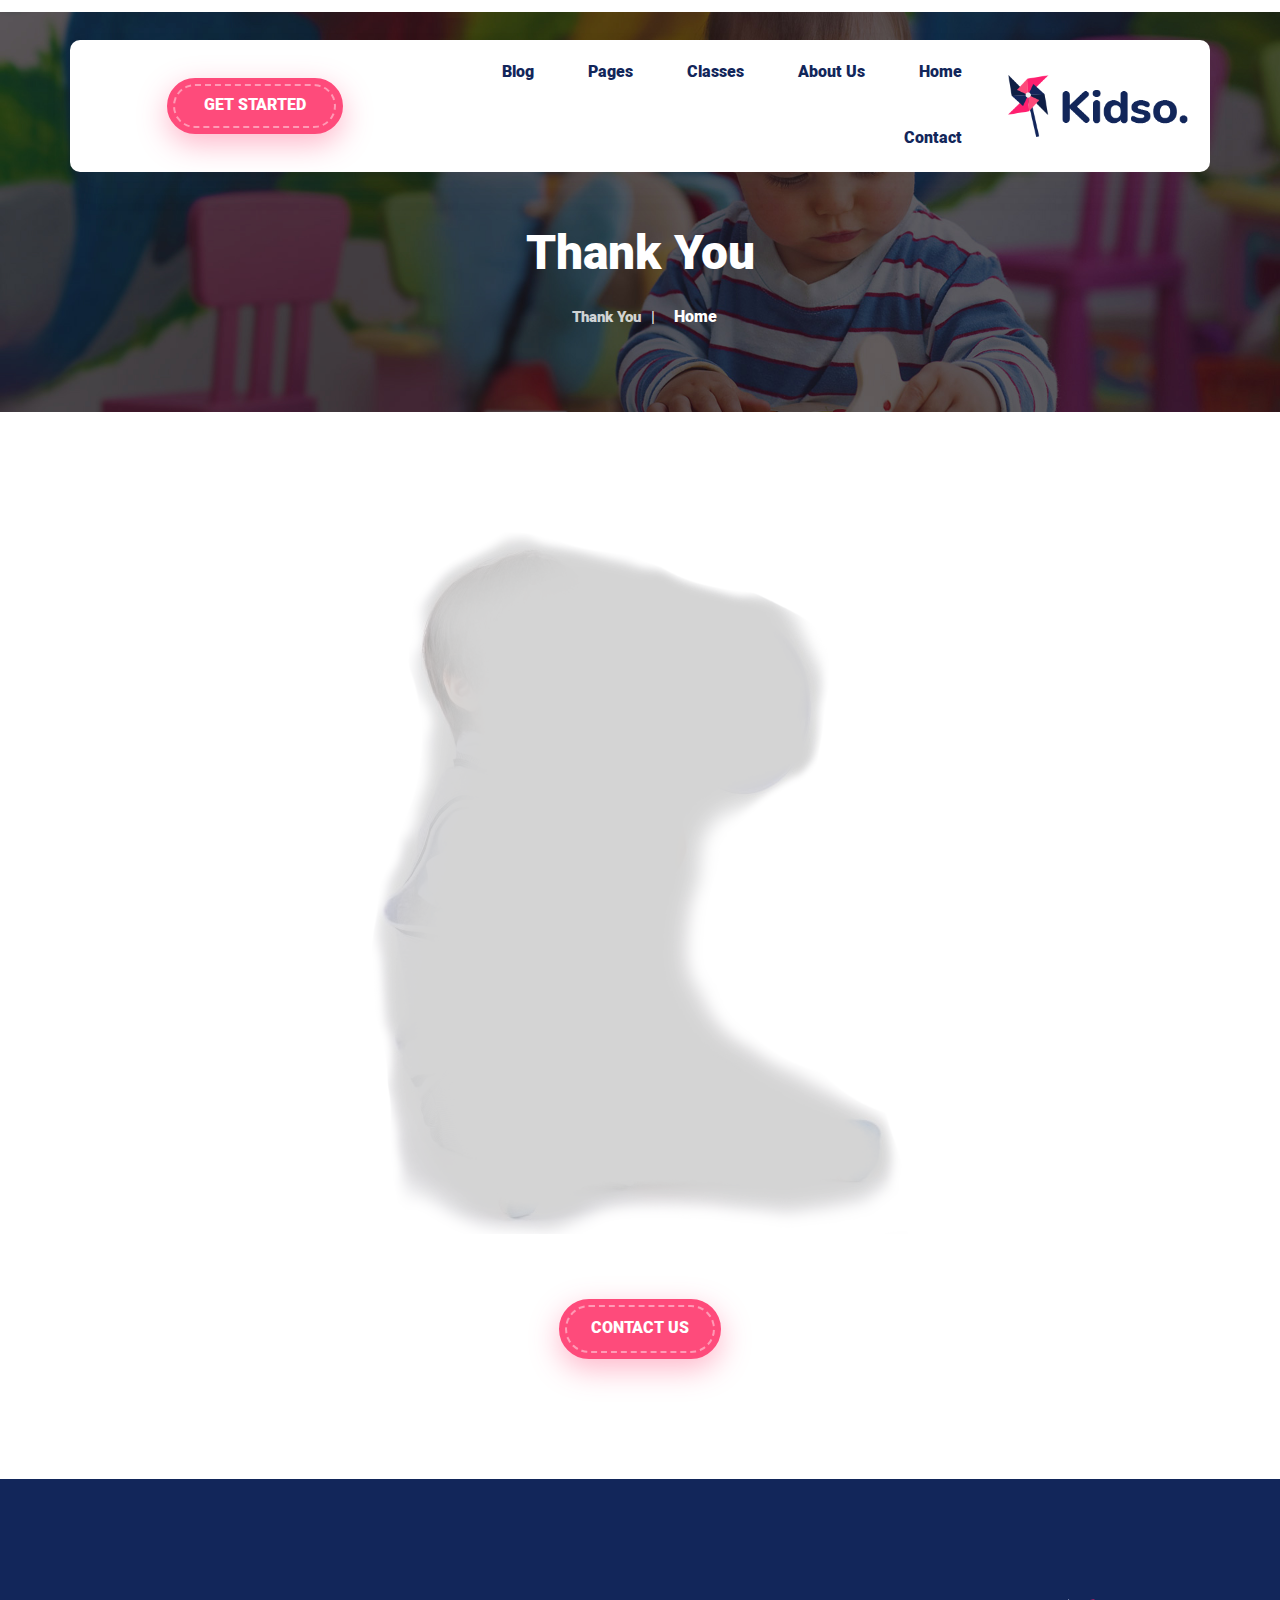
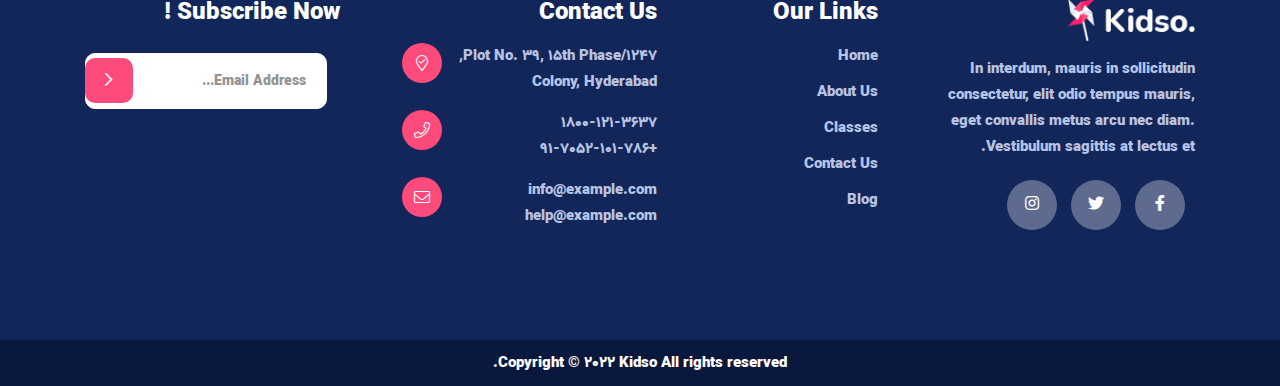
<file: thank-you.html>
<!doctype html>
<html class="no-js" lang="zxx">
    <head>
        <meta charset="utf-8">
        <meta http-equiv="x-ua-compatible" content="ie=edge">
        <title>Kidso - Modern Kindergarten & Baby Care HTML Template</title>
        <meta name="description" content="">
        <meta name="viewport" content="width=device-width, initial-scale=1">
		<link rel="shortcut icon" type="image/x-icon" href="img/favicon.ico">
        <!-- Place favicon.ico in the root directory -->

		<!-- CSS here -->
        <link rel="stylesheet" href="css/bootstrap.min.css">
        <link rel="stylesheet" href="css/animate.min.css">
        <link rel="stylesheet" href="css/magnific-popup.css">
        <link rel="stylesheet" href="fontawesome/css/all.min.css">
        <link rel="stylesheet" href="font-flaticon/flaticon.css">
        <link rel="stylesheet" href="css/dripicons.css">
        <link rel="stylesheet" href="css/slick.css">
        <link rel="stylesheet" href="css/meanmenu.css">
        <link rel="stylesheet" href="css/default.css">
        <link rel="stylesheet" href="css/style.css">
        <link rel="stylesheet" href="css/responsive.css">
    </head>
    <body>
        <!-- header -->
        <header class="header-area header-three">  	
			  <div id="header-sticky" class="menu-area">
                <div class="container">
                    <div class="second-menu">
                        <div class="row align-items-center">
                            <div class="col-xl-2 col-lg-2">
                                <div class="logo">
                                    <a href="index.html"><img src="img/logo/logo.png" alt="logo"></a>
                                </div>
                            </div>
                           <div class="col-xl-7 col-lg-7">
                              
                                <div class="main-menu text-right text-xl-right">
                                    <nav id="mobile-menu">
                                         <ul>
                                            <li class="has-sub">
                                                <a href="index.html">Home</a>
                                            </li>
                                            <li><a href="about.html">About Us</a></li>
                                          
                                             <li class="has-sub">
                                                 <a href="classes.html">Classes</a>
                                                 <ul>
                                                    <li><a href="classes.html">Classes</a></li>
                                                    <li><a href="class-single.html">Class Details</a></li>
                                                 </ul>
                                             </li>
                                              <li class="has-sub"><a href="#">Pages</a>
												<ul>
                                                      <li><a href="teachers.html">Teachers</a></li>
                                                    <li><a href="teacher-single.html">Teacher Details</a></li>
                                                  </ul>
											</li>
                                            <li class="has-sub"> 
                                                <a href="blog.html">Blog</a>
                                                <ul>
                                                    <li><a href="blog.html">Blog</a></li>
                                                    <li><a href="blog-details.html">Blog Details</a></li>
                                                </ul>
                                            </li>


                                            <li><a href="contact.html">Contact</a></li>                                               
                                        </ul>
                                    </nav>
                                </div>
                            </div>   
                            <div class="col-xl-3 col-lg-3 text-right d-none d-lg-block mt-30 mb-30 text-right text-xl-right">
                                <div class="login">
                                    <ul>
                                        <li><div class="header-btn second-header-btn">
                                   <a href="contact.html" class="btn">Get Started</a>
                                </div></li>
                                    </ul>
                                
                                </div>
                               
                            </div>
                            
                                <div class="col-12">
                                    <div class="mobile-menu"></div>
                                </div>
                        </div>
                    </div>
                </div>
            </div>
        </header>
        <!-- header-end -->
        <!-- main-area -->
        <main>
            <!-- breadcrumb-area -->
            <section class="breadcrumb-area d-flex align-items-center" style="background-image:url(img/bg/bdrc-bg.jpg)">
                <div class="container">
                    <div class="row align-items-center">
                        <div class="col-xl-12 col-lg-12">
                            <div class="breadcrumb-wrap text-left">
                                <div class="breadcrumb-title">
                                    <h2>Thank You</h2>    
                                    <div class="breadcrumb-wrap">
                              
                                <nav aria-label="breadcrumb">
                                    <ol class="breadcrumb">
                                        <li class="breadcrumb-item"><a href="index.html">Home</a></li>
                                        <li class="breadcrumb-item active" aria-current="page">Thank You</li>
                                    </ol>
                                </nav>
                            </div>
                                </div>
                            </div>
                        </div>
                        
                    </div>
                </div>
            </section>
            <!-- breadcrumb-area-end -->
            
          <!-- contact-area -->
            <section id="contact" class="contact-area after-none contact-bg pt-120 pb-120 p-relative fix">
                <div class="container">
             
					<div class="row">
						
                        <div class="col-lg-12 text-center">
                           <p><img src="img/bg/contact-img.png" alt="map"></p> 
                             <div class="slider-btn">                                          
                                <a href="contact.html" class="btn mt-50" data-animation="fadeInRight" data-delay=".8s">Contact Us</a>							
                            </div>           
                        </div>
                  
					</div>
                    
                </div>
               
            </section>
            <!-- contact-area-end -->
          
			
         
        </main>
        <!-- main-area-end -->
        <!-- footer -->
        <footer class="footer-bg footer-p">
            <div class="footer-top pt-120 pb-80  p-relative" style="background-image: url(img/bg/footer-bg.png); background-color: #fff;  background-repeat: no-repeat;background-size: cover;background-position: center;">
                <div class="container">
                    <div class="row justify-content-between">
                        
                          <div class="col-xl-3 col-lg-3 col-sm-6">
                            <div class="footer-widget mb-30">
                                <div class="f-widget-title mb-15">
                                   <img src="img/logo/f_logo.png" alt="img">
                                </div>
                                <div class="footer-text mb-20">
                                    <p>In interdum, mauris in sollicitudin consectetur, elit odio tempus mauris, eget convallis metus arcu nec diam. Vestibulum sagittis at lectus et.</p>
                                </div>
                                <div class="footer-social">                                    
                                    <a href="#"><i class="fab fa-facebook-f"></i></a>
                                    <a href="#"><i class="fab fa-twitter"></i></a>
                                    <a href="#"><i class="fab fa-instagram"></i></a>
                                </div>        
                            </div>
                        </div>
						<div class="col-xl-2 col-lg-2 col-sm-6">
                            <div class="footer-widget mb-30">
                                <div class="f-widget-title">
                                    <h2>Our Links</h2>
                                </div>
                                <div class="footer-link">
                                    <ul>                                        
                                        <li><a href="index.html">Home</a></li>
                                        <li><a href="about.html"> About Us</a></li>
                                        <li><a href="classes.html">  Classes</a></li>
                                        <li><a href="contact.html"> Contact Us</a></li>
                                        <li><a href="blog.html">Blog </a></li>
                                    </ul>
                                </div>
                            </div>
                        </div>
                        <div class="col-xl-3 col-lg-3 col-sm-6">
                            <div class="footer-widget mb-30">
                                <div class="f-widget-title">
                                    <h2>Contact Us</h2>
                                </div>
                                <div class="f-contact">
                                    <ul>
                                    <li>
                                        <i class="icon fal fa-map-marker-check"></i>
                                        <span>1247/Plot No. 39, 15th Phase, <br>Colony, Hyderabad</span>
                                    </li>
                                    <li>
                                        <i class="icon fal fa-phone"></i>
                                        <span>1800-121-3637<br>+91-7052-101-786</span>
                                    </li>
                                   <li><i class="icon fal fa-envelope"></i>
                                        <span>
                                            <a href="mailto:info@example.com">info@example.com</a>
                                       <br>
                                       <a href="mailto:help@example.com">help@example.com</a>
                                       </span>
                                    </li>
                                </ul>
                                    
                                    </div>
                            </div>
                        </div>  
                        <div class="col-xl-3 col-lg-3 col-sm-6">
                            <div class="footer-widget mb-30">
                                <div class="f-widget-title mb-15">
                                  <h2>Subscribe Now !</h2>
                                </div>
                               <div class="footer-link">
                                <div class="newslater-area">
                                    <form name="ajax-form" id="contact-form4" action="#" method="post" class="contact-form newslater">
                                       <div class="form-group p-relative">
                                          <input class="form-control" id="email2" name="email" type="email" placeholder="Email Address..." value="" required=""> 
                                          <button type="submit"  id="send2"><i class="far fa-chevron-right"></i></button>
                                       </div>
                                       <!-- /Form-email -->	
                                    </form>
                                 </div>
                                </div>
                            </div>
                        </div>
                      
                        
                    </div>
                    
                </div>
            </div>
           <div class="copyright-wrap text-center">
                <div class="container">
                    <div class="row align-items-center">
                        <div class="col-lg-12">                         
                              Copyright © 2022 Kidso All rights reserved.  
                        </div>
                        
                        
                    </div>
                </div>
            </div>
        </footer>
        <!-- footer-end -->
        <!-- JS here -->
        <script src="js/vendor/modernizr-3.5.0.min.js"></script>
        <script src="js/vendor/jquery-3.6.0.min.js"></script>
        <script src="js/popper.min.js"></script>
        <script src="js/bootstrap.min.js"></script>
        <script src="js/one-page-nav-min.js"></script>
        <script src="js/slick.min.js"></script>
        <script src="js/ajax-form.js"></script>
        <script src="js/paroller.js"></script>
        <script src="js/wow.min.js"></script>
        <script src="js/js_isotope.pkgd.min.js"></script>
        <script src="js/imagesloaded.min.js"></script>
        <script src="js/parallax.min.js"></script>
         <script src="js/jquery.waypoints.min.js"></script>
        <script src="js/jquery.counterup.min.js"></script>
        <script src="js/jquery.scrollUp.min.js"></script>
        <script src="js/jquery.meanmenu.min.js"></script>
        <script src="js/parallax-scroll.js"></script>
        <script src="js/jquery.magnific-popup.min.js"></script>
        <script src="js/element-in-view.js"></script>
        <script src="js/main.js"></script>
    </body>
</html>
</file>
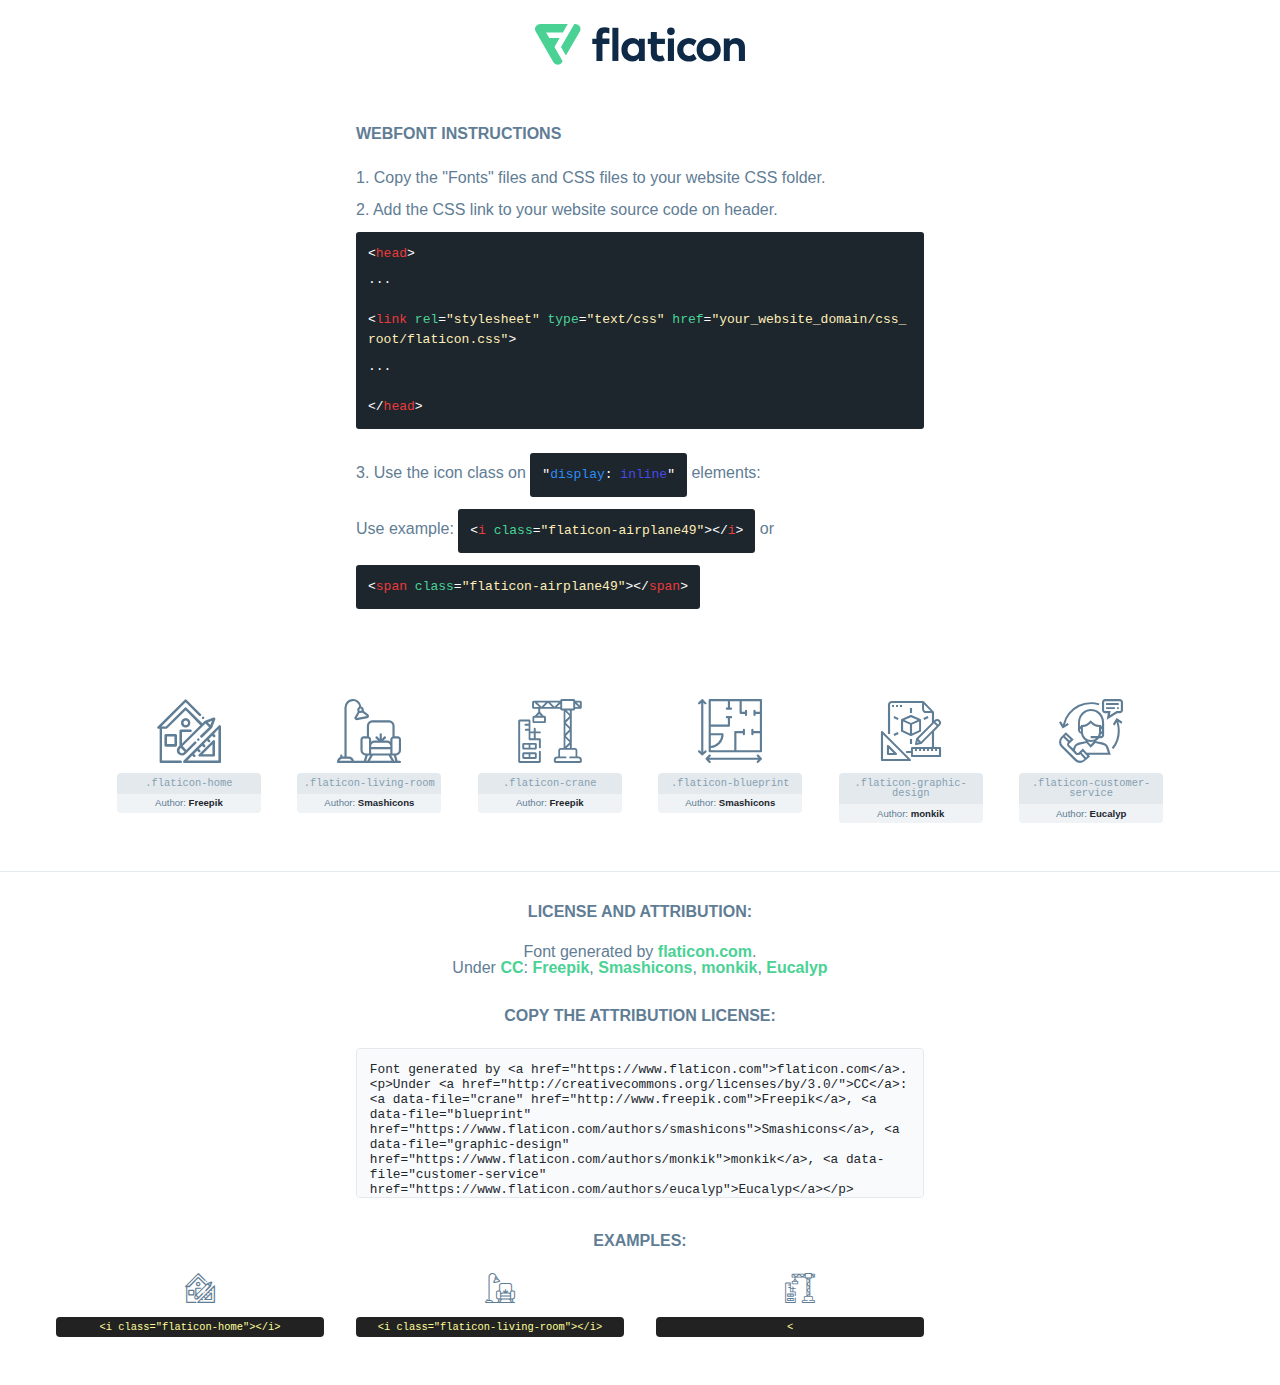
<file: font-flaticon/flaticon.html>
<!DOCTYPE html>
<html lang="en">
<head>
    <title>Flaticon Webfont</title>
    <link rel="stylesheet" type="text/css" href="flaticon.css"/>
    <meta charset="UTF-8">
    <style>
        html, body, div, span, applet, object, iframe,
        h1, h2, h3, h4, h5, h6, p, blockquote, pre,
        a, abbr, acronym, address, big, cite, code,
        del, dfn, em, img, ins, kbd, q, s, samp,
        small, strike, strong, sub, sup, tt, var,
        b, u, i, center,
        dl, dt, dd, ol, ul, li,
        fieldset, form, label, legend,
        table, caption, tbody, tfoot, thead, tr, th, td,
        article, aside, canvas, details, embed,
        figure, figcaption, footer, header, hgroup,
        menu, nav, output, ruby, section, summary,
        time, mark, audio, video {
            margin: 0;
            padding: 0;
            border: 0;
            font-size: 100%;
            font: inherit;
            vertical-align: baseline;
        }

        /* HTML5 display-role reset for older browsers */
        article, aside, details, figcaption, figure,
        footer, header, hgroup, menu, nav, section {
            display: block;
        }

        body {
            line-height: 1;
        }

        ol, ul {
            list-style: none;
        }

        blockquote, q {
            quotes: none;
        }

        blockquote:before, blockquote:after,
        q:before, q:after {
            content: '';
            content: none;
        }

        table {
            border-collapse: collapse;
            border-spacing: 0;
        }

        body {
            font-family: Helvetica, Arial, sans-serif;
            font-size: 16px;
            color: #5f7d95;
        }

        a {
            color: #4AD295;
            font-weight: bold;
            text-decoration: none;
        }

        * {
            -moz-box-sizing: border-box;
            -webkit-box-sizing: border-box;
            box-sizing: border-box;
            margin: 0;
            padding: 0;
        }

        [class^="flaticon-"]:before, [class*=" flaticon-"]:before, [class^="flaticon-"]:after, [class*=" flaticon-"]:after {
            font-family: Flaticon;
            font-size: 30px;
            font-style: normal;
            margin-left: 20px;
            color: #333;
        }

        .wrapper {
            max-width: 600px;
            margin: auto;
            padding: 0 1em;
        }

        .title {
            margin-bottom: 24px;
            text-transform: uppercase;
            font-weight: bold;
        }

        header {
            text-align: center;
            padding: 24px;
        }

        header .logo {
            width: 210px;
            height: auto;
            border: none;
            display: inline-block;
        }

        header strong {
            font-size: 28px;
            font-weight: 500;
            vertical-align: middle;
        }

        .demo {
            margin: 2em auto;
            line-height: 1.25em;
        }

        .demo ul li {
            margin-bottom: 12px;
        }

        .demo ul li code {
            background-color: #1D262D;
            border-radius: 3px;
            padding: 12px;
            display: inline-block;
            color: #fff;
            font-family: Consolas, Monaco, Lucida Console, Liberation Mono, DejaVu Sans Mono, Bitstream Vera Sans Mono, Courier New, monospace;
            font-weight: lighter;
            margin-top: 12px;
            font-size: 13px;
            word-break: break-all;
        }

        .demo ul li code .red {
            color: #EC3A3B;
        }

        .demo ul li code .green {
            color: #4AD295;
        }

        .demo ul li code .yellow {
            color: #FFEEB6;
        }

        .demo ul li code .blue {
            color: #2C8CF4;
        }

        .demo ul li code .purple {
            color: #4949E7;
        }

        .demo ul li code .dots {
            margin-top: 0.5em;
            display: block;
        }

        #glyphs {
            border-bottom: 1px solid #E3E9ED;
            padding: 2em 0;
            text-align: center;
        }

        .glyph {
            display: inline-block;
            width: 9em;
            margin: 1em;
            text-align: center;
            vertical-align: top;
            background: #FFF;
        }

        .glyph .flaticon {
            padding: 10px;
            display: block;
            font-family: "Flaticon";
            font-size: 64px;
            line-height: 1;
        }

        .glyph .flaticon:before {
            font-size: 64px;
            color: #5f7d95;
            margin-left: 0;
        }

        .class-name {
            font-size: 0.65em;
            background-color: #E3E9ED;
            color: #869FB2;
            border-radius: 4px 4px 0 0;
            padding: 0.5em;
            font-family: Consolas, Monaco, Lucida Console, Liberation Mono, DejaVu Sans Mono, Bitstream Vera Sans Mono, Courier New, monospace;
        }

        .author-name {
            font-size: 0.6em;
            background-color: #EFF3F6;
            border-top: 0;
            border-radius: 0 0 4px 4px;
            padding: 0.5em;
        }

        .author-name a {
            color: #1D262D;
        }

        .class-name:last-child {
            font-size: 10px;
            color: #888;
        }

        .class-name:last-child a {
            font-size: 10px;
            color: #555;
        }

        .glyph > input {
            display: block;
            width: 100px;
            margin: 5px auto;
            text-align: center;
            font-size: 12px;
            cursor: text;
        }

        .glyph > input.icon-input {
            font-family: "Flaticon";
            font-size: 16px;
            margin-bottom: 10px;
        }

        .attribution .title {
            margin-top: 2em;
        }

        .attribution textarea {
            background-color: #F8FAFB;
            color: #1D262D;
            padding: 1em;
            border: none;
            box-shadow: none;
            border: 1px solid #E3E9ED;
            border-radius: 4px;
            resize: none;
            width: 100%;
            height: 150px;
            font-size: 0.8em;
            font-family: Consolas, Monaco, Lucida Console, Liberation Mono, DejaVu Sans Mono, Bitstream Vera Sans Mono, Courier New, monospace;
            -webkit-appearance: none;
        }

        .attribution textarea:hover {
            border-color: #CFD9E0;
        }

        .attribution textarea:focus {
            border-color: #4AD295;
        }

        .iconsuse {
            margin: 2em auto;
            text-align: center;
            max-width: 1200px;
        }

        .iconsuse:after {
            content: '';
            display: table;
            clear: both;
        }

        .iconsuse .image {
            float: left;
            width: 25%;
            padding: 0 1em;
        }

        .iconsuse .image p {
            margin-bottom: 1em;
        }

        .iconsuse .image span {
            display: block;
            font-size: 0.65em;
            background-color: #222;
            color: #fff;
            border-radius: 4px;
            padding: 0.5em;
            color: #FFFF99;
            margin-top: 1em;
            font-family: Consolas, Monaco, Lucida Console, Liberation Mono, DejaVu Sans Mono, Bitstream Vera Sans Mono, Courier New, monospace;
        }

        .flaticon:before {
            color: #5f7d95;
        }

        #footer {
            text-align: center;
            background-color: #1D262D;
            color: #869FB2;
            padding: 12px;
            font-size: 14px;
        }

        #footer a {
            font-weight: normal;
        }

        @media (max-width: 960px) {
            .iconsuse .image {
                width: 50%;
            }
        }

        .preview {
            width: 100px;
            display: inline-block;
            margin: 10px;
        }

        .preview .inner {
            display: inline-block;
            width: 100%;
            text-align: center;
            background: #f5f5f5;
            -webkit-border-radius: 3px 3px 0 0;
            -moz-border-radius: 3px 3px 0 0;
            border-radius: 3px 3px 0 0;
        }

        .preview .inner  {
            line-height: 85px;
            font-size: 40px;
            color: #333;
        }

        .label {
            display: inline-block;
            width: 100%;
            box-sizing: border-box;
            padding: 5px;
            font-size: 10px;
            font-family: Monaco, monospace;
            color: #666;
            white-space: nowrap;
            overflow: hidden;
            text-overflow: ellipsis;
            background: #ddd;
            -webkit-border-radius: 0 0 3px 3px;
            -moz-border-radius: 0 0 3px 3px;
            border-radius: 0 0 3px 3px;
            color: #666;
        }
    </style>
</head>
<body>
    <header>
        <a href="https://www.flaticon.com/" target="_blank" class="logo">
            <svg xmlns="http://www.w3.org/2000/svg" viewBox="0 0 394.3 76.5">
                <path d="M156.6,69.4H145.3V7.1h11.3Z" style="fill:#0e2a47"/>
                <path d="M206.2,69.4h-11V64.8a15.4,15.4,0,0,1-12.6,5.7c-11.6,0-20.3-9.5-20.3-22.1s8.8-22.1,20.3-22.1a15.4,15.4,0,0,1,12.6,5.8V27.5h11Zm-32.4-21c0,6.4,4.2,11.6,10.8,11.6s10.8-4.9,10.8-11.6-4.4-11.6-10.8-11.6S173.9,42,173.9,48.4Z"
                      style="fill:#0e2a47"/>
                <path d="M262.5,13.7a7.2,7.2,0,0,1-14.4,0,7.2,7.2,0,1,1,14.4,0ZM261,69.4H249.6v-42H261Z"
                      style="fill:#0e2a47"/>
                <path id="_Trazado_" data-name="&lt;Trazado&gt;"
                      d="M139.6,17.8a16.6,16.6,0,0,0-8-1.4c-3.2.4-4.9,2-4.9,5.9v5.1h13V37.5h-13v32H115.4v-32h-7.8v-10h7.8V22.2c0-9.9,5.2-16.3,15-16.3a23.4,23.4,0,0,1,9.3,1.8Z"
                      style="fill:#0e2a47"/>
                <path d="M235.1,60c-3.5,0-6.3-1.9-6.3-7.1V37.5H244v-10H228.8V15H217.5V27.5h-5.7v10h5.7V53.7c0,10.9,5.3,16.8,15.7,16.8A22.9,22.9,0,0,0,244,68l-4.3-9.1A12.3,12.3,0,0,1,235.1,60Z"
                      style="fill:#0e2a47"/>
                <path d="M348.9,48.4c0,12.6-9.7,22.1-22.7,22.1s-22.7-9.4-22.7-22.1,9.6-22.1,22.7-22.1S348.9,35.8,348.9,48.4Zm-33.9,0c0,6.8,4.8,11.6,11.1,11.6s11.2-4.8,11.2-11.6-4.8-11.6-11.2-11.6S315.1,41.6,315.1,48.4Z"
                      style="fill:#0e2a47"/>
                <path d="M394.3,42.7V69.4H382.9V46.3c0-6.1-3-9.4-8.2-9.4s-8.9,3.2-8.9,9.5v23H354.6v-42h11v4.9c3-4.5,7.6-6.1,12.3-6.1C387.5,26.3,394.3,33,394.3,42.7Z"
                      style="fill:#0e2a47"/>
                <path d="M298,55.7h0a12.4,12.4,0,0,1-8.2,4.2h-.9l-1.8-.2a10,10,0,0,1-7.4-5.6,13.2,13.2,0,0,1-1.2-5.8,13,13,0,0,1,1.3-5.9,10.1,10.1,0,0,1,7.5-5.5h2.4a11.7,11.7,0,0,1,8.3,4.2l5.5-9.6a19.9,19.9,0,0,0-8.1-4.3,23.4,23.4,0,0,0-6.1-.8,25.2,25.2,0,0,0-7.5,1.1,20.9,20.9,0,0,0-8,4.6,21.9,21.9,0,0,0-6.8,16.4,21.9,21.9,0,0,0,6.7,16.3,20.9,20.9,0,0,0,8,4.6,25.2,25.2,0,0,0,7.7,1.2,23.6,23.6,0,0,0,6.2-.8,20,20,0,0,0,8.1-4.4Z"
                      style="fill:#0e2a47"/>
                <path d="M46.3,26.5H26.9L20.8,16H52.4L61.6,0H9.4A9.3,9.3,0,0,0,1.3,4.7a9.3,9.3,0,0,0,0,9.4L34.6,71.8a9.4,9.4,0,0,0,16.2,0l1.1-1.9L36.6,43.3Z"
                      style="fill:#4ad295"/>
                <path d="M84.2,4.7A9.3,9.3,0,0,0,76.1,0H73.8l-25,43.3,9.2,16L84.2,14A9.3,9.3,0,0,0,84.2,4.7Z"
                      style="fill:#4ad295"/>
            </svg>
        </a>
    </header>
    <section class="demo wrapper">

        <p class="title">Webfont Instructions</p>

        <ul>
            <li>
                <span class="num">1. </span>Copy the "Fonts" files and CSS files to your website CSS folder.
            </li>
            <li>
                <span class="num">2. </span>Add the CSS link to your website source code on header.
                <code class="big">
                    &lt;<span class="red">head</span>&gt;
                    <br/><span class="dots">...</span>
                    <br/>&lt;<span class="red">link</span> <span class="green">rel</span>=<span
                        class="yellow">"stylesheet"</span> <span class="green">type</span>=<span
                        class="yellow">"text/css"</span> <span class="green">href</span>=<span class="yellow">"your_website_domain/css_root/flaticon.css"</span>&gt;
                    <br/><span class="dots">...</span>
                    <br/>&lt;/<span class="red">head</span>&gt;
                </code>
            </li>

            <li>
                <p>
                    <span class="num">3. </span>Use the icon class on <code>"<span class="blue">display</span>:<span
                        class="purple"> inline</span>"</code> elements:
                    <br/>
                    Use example: <code>&lt;<span class="red">i</span> <span class="green">class</span>=<span class="yellow">&quot;flaticon-airplane49&quot;</span>&gt;&lt;/<span
                        class="red">i</span>&gt;</code> or <code>&lt;<span class="red">span</span> <span
                        class="green">class</span>=<span class="yellow">&quot;flaticon-airplane49&quot;</span>&gt;&lt;/<span
                        class="red">span</span>&gt;</code>
            </li>
        </ul>

    </section>
    <section id="glyphs">
            <div class="glyph">
                <i class="flaticon flaticon-home"></i>
                <div class="class-name">.flaticon-home</div>
                <div class="author-name">Author: <a data-file="home" href="http://www.freepik.com">Freepik</a> </div>
            </div>

            <div class="glyph">
                <i class="flaticon flaticon-living-room"></i>
                <div class="class-name">.flaticon-living-room</div>
                <div class="author-name">Author: <a data-file="living-room" href="https://www.flaticon.com/authors/smashicons">Smashicons</a> </div>
            </div>

            <div class="glyph">
                <i class="flaticon flaticon-crane"></i>
                <div class="class-name">.flaticon-crane</div>
                <div class="author-name">Author: <a data-file="crane" href="http://www.freepik.com">Freepik</a> </div>
            </div>

            <div class="glyph">
                <i class="flaticon flaticon-blueprint"></i>
                <div class="class-name">.flaticon-blueprint</div>
                <div class="author-name">Author: <a data-file="blueprint" href="https://www.flaticon.com/authors/smashicons">Smashicons</a> </div>
            </div>

            <div class="glyph">
                <i class="flaticon flaticon-graphic-design"></i>
                <div class="class-name">.flaticon-graphic-design</div>
                <div class="author-name">Author: <a data-file="graphic-design" href="https://www.flaticon.com/authors/monkik">monkik</a> </div>
            </div>

            <div class="glyph">
                <i class="flaticon flaticon-customer-service"></i>
                <div class="class-name">.flaticon-customer-service</div>
                <div class="author-name">Author: <a data-file="customer-service" href="https://www.flaticon.com/authors/eucalyp">Eucalyp</a> </div>
            </div>

    </section>

    <section class="attribution wrapper"   style="text-align:center;">

        <div class="title">License and attribution:</div><div class="attrDiv">Font generated by <a href="https://www.flaticon.com">flaticon.com</a>. <div><p>Under <a href="http://creativecommons.org/licenses/by/3.0/">CC</a>: <a data-file="crane" href="http://www.freepik.com">Freepik</a>, <a data-file="blueprint" href="https://www.flaticon.com/authors/smashicons">Smashicons</a>, <a data-file="graphic-design" href="https://www.flaticon.com/authors/monkik">monkik</a>, <a data-file="customer-service" href="https://www.flaticon.com/authors/eucalyp">Eucalyp</a></p>  </div>
        </div>
        <div class="title">Copy the Attribution License:</div>

        <textarea onclick="this.focus();this.select();">Font generated by &lt;a href=&quot;https://www.flaticon.com&quot;&gt;flaticon.com&lt;/a&gt;. <p>Under <a href="http://creativecommons.org/licenses/by/3.0/">CC</a>: <a data-file="crane" href="http://www.freepik.com">Freepik</a>, <a data-file="blueprint" href="https://www.flaticon.com/authors/smashicons">Smashicons</a>, <a data-file="graphic-design" href="https://www.flaticon.com/authors/monkik">monkik</a>, <a data-file="customer-service" href="https://www.flaticon.com/authors/eucalyp">Eucalyp</a></p> 
        </textarea>

    </section>

    <section class="iconsuse">

        <div class="title">Examples:</div>
            <div class="image">
                <p>
                    <i class="flaticon flaticon-home"></i>
                    <span>&lt;i class=&quot;flaticon-home&quot;&gt;&lt;/i&gt;</span>
                </p>
            </div>
            <div class="image">
                <p>
                    <i class="flaticon flaticon-living-room"></i>
                    <span>&lt;i class=&quot;flaticon-living-room&quot;&gt;&lt;/i&gt;</span>
                </p>
            </div>
            <div class="image">
                <p>
                    <i class="flaticon flaticon-crane"></i>
                    <span>&lt
</file>
<file: font-flaticon/flaticon.css>
@font-face {
    font-family: "flaticon";
    src: url("./flaticon.ttf?895f34facb80fbcdfb0d421717b6a343") format("truetype"),
url("./flaticon.woff?895f34facb80fbcdfb0d421717b6a343") format("woff"),
url("./flaticon.woff2?895f34facb80fbcdfb0d421717b6a343") format("woff2"),
url("./flaticon.eot?895f34facb80fbcdfb0d421717b6a343#iefix") format("embedded-opentype"),
url("./flaticon.svg?895f34facb80fbcdfb0d421717b6a343#flaticon") format("svg");
}

i[class^="flaticon-"]:before, i[class*=" flaticon-"]:before {
    font-family: flaticon !important;
    font-style: normal;
    font-weight: normal !important;
    font-variant: normal;
    text-transform: none;
    line-height: 1;
    -webkit-font-smoothing: antialiased;
    -moz-osx-font-smoothing: grayscale;
}

.flaticon-home:before {
    content: "\f101";
}
.flaticon-living-room:before {
    content: "\f102";
}
.flaticon-crane:before {
    content: "\f103";
}
.flaticon-blueprint:before {
    content: "\f104";
}
.flaticon-graphic-design:before {
    content: "\f105";
}
.flaticon-customer-service:before {
    content: "\f106";
}
</file>
<file: css/dripicons.css>
@charset "UTF-8";

@font-face {
  font-family: "dripicons-v2";
  src:url("../fonts/dripicons-v2.eot");
  src:url("../fonts/dripicons-v2.eot?#iefix") format("embedded-opentype"),
    url("../fonts/dripicons-v2.woff") format("woff"),
    url("../fonts/dripicons-v2.ttf") format("truetype"),
    url("../fonts/dripicons-v2.svg#dripicons-v2") format("svg");
  font-weight: normal;
  font-style: normal;

}

[data-icon]:before {
  font-family: "dripicons-v2" !important;
  content: attr(data-icon);
  font-style: normal !important;
  font-weight: normal !important;
  font-variant: normal !important;
  text-transform: none !important;
  speak: none;
  line-height: 1;
  -webkit-font-smoothing: antialiased;
  -moz-osx-font-smoothing: grayscale;
}

[class^="dripicons-"]:before,
[class*=" dripicons-"]:before {
  font-family: "dripicons-v2" !important;
  font-style: normal !important;
  font-weight: normal !important;
  font-variant: normal !important;
  text-transform: none !important;
  speak: none;
  line-height: 1;
  -webkit-font-smoothing: antialiased;
  -moz-osx-font-smoothing: grayscale;
}

.dripicons-alarm:before {
  content: "\61";
}
.dripicons-align-center:before {
  content: "\62";
}
.dripicons-align-justify:before {
  content: "\63";
}
.dripicons-align-left:before {
  content: "\64";
}
.dripicons-align-right:before {
  content: "\65";
}
.dripicons-anchor:before {
  content: "\66";
}
.dripicons-archive:before {
  content: "\67";
}
.dripicons-arrow-down:before {
  content: "\68";
}
.dripicons-arrow-left:before {
  content: "\69";
}
.dripicons-arrow-right:before {
  content: "\6a";
}
.dripicons-arrow-thin-down:before {
  content: "\6b";
}
.dripicons-arrow-thin-left:before {
  content: "\6c";
}
.dripicons-arrow-thin-right:before {
  content: "\6d";
}
.dripicons-arrow-thin-up:before {
  content: "\6e";
}
.dripicons-arrow-up:before {
  content: "\6f";
}
.dripicons-article:before {
  content: "\70";
}
.dripicons-backspace:before {
  content: "\71";
}
.dripicons-basket:before {
  content: "\72";
}
.dripicons-basketball:before {
  content: "\73";
}
.dripicons-battery-empty:before {
  content: "\74";
}
.dripicons-battery-full:before {
  content: "\75";
}
.dripicons-battery-low:before {
  content: "\76";
}
.dripicons-battery-medium:before {
  content: "\77";
}
.dripicons-bell:before {
  content: "\78";
}
.dripicons-blog:before {
  content: "\79";
}
.dripicons-bluetooth:before {
  content: "\7a";
}
.dripicons-bold:before {
  content: "\41";
}
.dripicons-bookmark:before {
  content: "\42";
}
.dripicons-bookmarks:before {
  content: "\43";
}
.dripicons-box:before {
  content: "\44";
}
.dripicons-briefcase:before {
  content: "\45";
}
.dripicons-brightness-low:before {
  content: "\46";
}
.dripicons-brightness-max:before {
  content: "\47";
}
.dripicons-brightness-medium:before {
  content: "\48";
}
.dripicons-broadcast:before {
  content: "\49";
}
.dripicons-browser:before {
  content: "\4a";
}
.dripicons-browser-upload:before {
  content: "\4b";
}
.dripicons-brush:before {
  content: "\4c";
}
.dripicons-calendar:before {
  content: "\4d";
}
.dripicons-camcorder:before {
  content: "\4e";
}
.dripicons-camera:before {
  content: "\4f";
}
.dripicons-card:before {
  content: "\50";
}
.dripicons-cart:before {
  content: "\51";
}
.dripicons-checklist:before {
  content: "\52";
}
.dripicons-checkmark:before {
  content: "\53";
}
.dripicons-chevron-down:before {
  content: "\54";
}
.dripicons-chevron-left:before {
  content: "\55";
}
.dripicons-chevron-right:before {
  content: "\56";
}
.dripicons-chevron-up:before {
  content: "\57";
}
.dripicons-clipboard:before {
  content: "\58";
}
.dripicons-clock:before {
  content: "\59";
}
.dripicons-clockwise:before {
  content: "\5a";
}
.dripicons-cloud:before {
  content: "\30";
}
.dripicons-cloud-download:before {
  content: "\31";
}
.dripicons-cloud-upload:before {
  content: "\32";
}
.dripicons-code:before {
  content: "\33";
}
.dripicons-contract:before {
  content: "\34";
}
.dripicons-contract-2:before {
  content: "\35";
}
.dripicons-conversation:before {
  content: "\36";
}
.dripicons-copy:before {
  content: "\37";
}
.dripicons-crop:before {
  content: "\38";
}
.dripicons-cross:before {
  content: "\39";
}
.dripicons-crosshair:before {
  content: "\21";
}
.dripicons-cutlery:before {
  content: "\22";
}
.dripicons-device-desktop:before {
  content: "\23";
}
.dripicons-device-mobile:before {
  content: "\24";
}
.dripicons-device-tablet:before {
  content: "\25";
}
.dripicons-direction:before {
  content: "\26";
}
.dripicons-disc:before {
  content: "\27";
}
.dripicons-document:before {
  content: "\28";
}
.dripicons-document-delete:before {
  content: "\29";
}
.dripicons-document-edit:before {
  content: "\2a";
}
.dripicons-document-new:before {
  content: "\2b";
}
.dripicons-document-remove:before {
  content: "\2c";
}
.dripicons-dot:before {
  content: "\2d";
}
.dripicons-dots-2:before {
  content: "\2e";
}
.dripicons-dots-3:before {
  content: "\2f";
}
.dripicons-download:before {
  content: "\3a";
}
.dripicons-duplicate:before {
  content: "\3b";
}
.dripicons-enter:before {
  content: "\3c";
}
.dripicons-exit:before {
  content: "\3d";
}
.dripicons-expand:before {
  content: "\3e";
}
.dripicons-expand-2:before {
  content: "\3f";
}
.dripicons-experiment:before {
  content: "\40";
}
.dripicons-export:before {
  content: "\5b";
}
.dripicons-feed:before {
  content: "\5d";
}
.dripicons-flag:before {
  content: "\5e";
}
.dripicons-flashlight:before {
  content: "\5f";
}
.dripicons-folder:before {
  content: "\60";
}
.dripicons-folder-open:before {
  content: "\7b";
}
.dripicons-forward:before {
  content: "\7c";
}
.dripicons-gaming:before {
  content: "\7d";
}
.dripicons-gear:before {
  content: "\7e";
}
.dripicons-graduation:before {
  content: "\5c";
}
.dripicons-graph-bar:before {
  content: "\e000";
}
.dripicons-graph-line:before {
  content: "\e001";
}
.dripicons-graph-pie:before {
  content: "\e002";
}
.dripicons-headset:before {
  content: "\e003";
}
.dripicons-heart:before {
  content: "\e004";
}
.dripicons-help:before {
  content: "\e005";
}
.dripicons-home:before {
  content: "\e006";
}
.dripicons-hourglass:before {
  content: "\e007";
}
.dripicons-inbox:before {
  content: "\e008";
}
.dripicons-information:before {
  content: "\e009";
}
.dripicons-italic:before {
  content: "\e00a";
}
.dripicons-jewel:before {
  content: "\e00b";
}
.dripicons-lifting:before {
  content: "\e00c";
}
.dripicons-lightbulb:before {
  content: "\e00d";
}
.dripicons-link:before {
  content: "\e00e";
}
.dripicons-link-broken:before {
  content: "\e00f";
}
.dripicons-list:before {
  content: "\e010";
}
.dripicons-loading:before {
  content: "\e011";
}
.dripicons-location:before {
  content: "\e012";
}
.dripicons-lock:before {
  content: "\e013";
}
.dripicons-lock-open:before {
  content: "\e014";
}
.dripicons-mail:before {
  content: "\e015";
}
.dripicons-map:before {
  content: "\e016";
}
.dripicons-media-loop:before {
  content: "\e017";
}
.dripicons-media-next:before {
  content: "\e018";
}
.dripicons-media-pause:before {
  content: "\e019";
}
.dripicons-media-play:before {
  content: "\e01a";
}
.dripicons-media-previous:before {
  content: "\e01b";
}
.dripicons-media-record:before {
  content: "\e01c";
}
.dripicons-media-shuffle:before {
  content: "\e01d";
}
.dripicons-media-stop:before {
  content: "\e01e";
}
.dripicons-medical:before {
  content: "\e01f";
}
.dripicons-menu:before {
  content: "\e020";
}
.dripicons-message:before {
  content: "\e021";
}
.dripicons-meter:before {
  content: "\e022";
}
.dripicons-microphone:before {
  content: "\e023";
}
.dripicons-minus:before {
  content: "\e024";
}
.dripicons-monitor:before {
  content: "\e025";
}
.dripicons-move:before {
  content: "\e026";
}
.dripicons-music:before {
  content: "\e027";
}
.dripicons-network-1:before {
  content: "\e028";
}
.dripicons-network-2:before {
  content: "\e029";
}
.dripicons-network-3:before {
  content: "\e02a";
}
.dripicons-network-4:before {
  content: "\e02b";
}
.dripicons-network-5:before {
  content: "\e02c";
}
.dripicons-pamphlet:before {
  content: "\e02d";
}
.dripicons-paperclip:before {
  content: "\e02e";
}
.dripicons-pencil:before {
  content: "\e02f";
}
.dripicons-phone:before {
  content: "\e030";
}
.dripicons-photo:before {
  content: "\e031";
}
.dripicons-photo-group:before {
  content: "\e032";
}
.dripicons-pill:before {
  content: "\e033";
}
.dripicons-pin:before {
  content: "\e034";
}
.dripicons-plus:before {
  content: "\e035";
}
.dripicons-power:before {
  content: "\e036";
}
.dripicons-preview:before {
  content: "\e037";
}
.dripicons-print:before {
  content: "\e038";
}
.dripicons-pulse:before {
  content: "\e039";
}
.dripicons-question:before {
  content: "\e03a";
}
.dripicons-reply:before {
  content: "\e03b";
}
.dripicons-reply-all:before {
  content: "\e03c";
}
.dripicons-return:before {
  content: "\e03d";
}
.dripicons-retweet:before {
  content: "\e03e";
}
.dripicons-rocket:before {
  content: "\e03f";
}
.dripicons-scale:before {
  content: "\e040";
}
.dripicons-search:before {
  content: "\e041";
}
.dripicons-shopping-bag:before {
  content: "\e042";
}
.dripicons-skip:before {
  content: "\e043";
}
.dripicons-stack:before {
  content: "\e044";
}
.dripicons-star:before {
  content: "\e045";
}
.dripicons-stopwatch:before {
  content: "\e046";
}
.dripicons-store:before {
  content: "\e047";
}
.dripicons-suitcase:before {
  content: "\e048";
}
.dripicons-swap:before {
  content: "\e049";
}
.dripicons-tag:before {
  content: "\e04a";
}
.dripicons-tag-delete:before {
  content: "\e04b";
}
.dripicons-tags:before {
  content: "\e04c";
}
.dripicons-thumbs-down:before {
  content: "\e04d";
}
.dripicons-thumbs-up:before {
  content: "\e04e";
}
.dripicons-ticket:before {
  content: "\e04f";
}
.dripicons-time-reverse:before {
  content: "\e050";
}
.dripicons-to-do:before {
  content: "\e051";
}
.dripicons-toggles:before {
  content: "\e052";
}
.dripicons-trash:before {
  content: "\e053";
}
.dripicons-trophy:before {
  content: "\e054";
}
.dripicons-upload:before {
  content: "\e055";
}
.dripicons-user:before {
  content: "\e056";
}
.dripicons-user-group:before {
  content: "\e057";
}
.dripicons-user-id:before {
  content: "\e058";
}
.dripicons-vibrate:before {
  content: "\e059";
}
.dripicons-view-apps:before {
  content: "\e05a";
}
.dripicons-view-list:before {
  content: "\e05b";
}
.dripicons-view-list-large:before {
  content: "\e05c";
}
.dripicons-view-thumb:before {
  content: "\e05d";
}
.dripicons-volume-full:before {
  content: "\e05e";
}
.dripicons-volume-low:before {
  content: "\e05f";
}
.dripicons-volume-medium:before {
  content: "\e060";
}
.dripicons-volume-off:before {
  content: "\e061";
}
.dripicons-wallet:before {
  content: "\e062";
}
.dripicons-warning:before {
  content: "\e063";
}
.dripicons-web:before {
  content: "\e064";
}
.dripicons-weight:before {
  content: "\e065";
}
.dripicons-wifi:before {
  content: "\e066";
}
.dripicons-wrong:before {
  content: "\e067";
}
.dripicons-zoom-in:before {
  content: "\e068";
}
.dripicons-zoom-out:before {
  content: "\e069";
}
</file>
<file: css/default.css>
/* Deafult Margin & Padding */
/*-- Margin Top --*/
.mt-5 {
	margin-top: 5px;
}
.mt-10 {
	margin-top: 10px;
}
.mt-15 {
	margin-top: 15px;
}
.mt-20 {
	margin-top: 20px;
}
.mt-25 {
	margin-top: 25px;
}
.mt-30 {
	margin-top: 30px;
}
.mt-35 {
	margin-top: 35px;
}
.mt-40 {
	margin-top: 40px;
}
.mt-45 {
	margin-top: 45px;
}
.mt-50 {
	margin-top: 50px;
}
.mt-55 {
	margin-top: 55px;
}
.mt-60 {
	margin-top: 60px;
}
.mt-65 {
	margin-top: 65px;
}
.mt-70 {
	margin-top: 70px;
}
.mt-75 {
	margin-top: 75px;
}
.mt-80 {
	margin-top: 80px;
}
.mt-85 {
	margin-top: 85px;
}
.mt-90 {
	margin-top: 90px;
}
.mt-95 {
	margin-top: 95px;
}
.mt-100 {
	margin-top: 100px;
}
.mt-105 {
	margin-top: 105px;
}
.mt-110 {
	margin-top: 110px;
}
.mt-115 {
	margin-top: 115px;
}
.mt-120 {
	margin-top: 120px;
}
.mt-125 {
	margin-top: 125px;
}
.mt-130 {
	margin-top: 130px;
}
.mt-135 {
	margin-top: 135px;
}
.mt-140 {
	margin-top: 140px;
}
.mt-145 {
	margin-top: 145px;
}
.mt-150 {
	margin-top: 150px;
}
.mt-155 {
	margin-top: 155px;
}
.mt-160 {
	margin-top: 160px;
}
.mt-165 {
	margin-top: 165px;
}
.mt-170 {
	margin-top: 170px;
}
.mt-175 {
	margin-top: 175px;
}
.mt-180 {
	margin-top: 180px;
}
.mt-185 {
	margin-top: 185px;
}
.mt-190 {
	margin-top: 190px;
}
.mt-195 {
	margin-top: 195px;
}
.mt-200 {
	margin-top: 200px;
}
/*-- Margin Bottom --*/

.mb-5 {
	margin-bottom: 5px;
}
.mb-10 {
	margin-bottom: 10px;
}
.mb-15 {
	margin-bottom: 15px;
}
.mb-20 {
	margin-bottom: 20px;
}
.mb-25 {
	margin-bottom: 25px;
}
.mb-30 {
	margin-bottom: 30px;
}
.mb-35 {
	margin-bottom: 10px;
}
.mb-40 {
	margin-bottom: 40px;
}
.mb-45 {
	margin-bottom: 45px;
}
.mb-50 {
	margin-bottom: 50px;
}
.mb-55 {
	margin-bottom: 55px;
}
.mb-60 {
	margin-bottom: 60px;
}
.mb-65 {
	margin-bottom: 65px;
}
.mb-70 {
	margin-bottom: 70px;
}
.mb-75 {
	margin-bottom: 75px;
}
.mb-80 {
	margin-bottom: 80px;
}
.mb-85 {
	margin-bottom: 85px;
}
.mb-90 {
	margin-bottom: 90px;
}
.mb-95 {
	margin-bottom: 95px;
}
.mb-100 {
	margin-bottom: 100px;
}
.mb-105 {
	margin-bottom: 105px;
}
.mb-110 {
	margin-bottom: 110px;
}
.mb-115 {
	margin-bottom: 115px;
}
.mb-120 {
	margin-bottom: 120px;
}
.mb-125 {
	margin-bottom: 125px;
}
.mb-130 {
	margin-bottom: 130px;
}
.mb-135 {
	margin-bottom: 135px;
}
.mb-140 {
	margin-bottom: 140px;
}
.mb-145 {
	margin-bottom: 145px;
}
.mb-150 {
	margin-bottom: 150px;
}
.mb-155 {
	margin-bottom: 155px;
}
.mb-160 {
	margin-bottom: 160px;
}
.mb-165 {
	margin-bottom: 165px;
}
.mb-170 {
	margin-bottom: 170px;
}
.mb-175 {
	margin-bottom: 175px;
}
.mb-180 {
	margin-bottom: 180px;
}
.mb-185 {
	margin-bottom: 185px;
}
.mb-190 {
	margin-bottom: 190px;
}
.mb-195 {
	margin-bottom: 195px;
}
.mb-200 {
	margin-bottom: 200px;
}
/*-- Padding Top --*/

.pt-5 {
	padding-top: 5px;
}
.pt-10 {
	padding-top: 10px;
}
.pt-15 {
	padding-top: 15px;
}
.pt-20 {
	padding-top: 20px;
}
.pt-25 {
	padding-top: 25px;
}
.pt-30 {
	padding-top: 30px;
}
.pt-35 {
	padding-top: 35px;
}
.pt-40 {
	padding-top: 40px;
}
.pt-45 {
	padding-top: 45px;
}
.pt-50 {
	padding-top: 50px;
}
.pt-55 {
	padding-top: 55px;
}
.pt-60 {
	padding-top: 60px;
}
.pt-65 {
	padding-top: 65px;
}
.pt-70 {
	padding-top: 70px;
}
.pt-75 {
	padding-top: 75px;
}
.pt-80 {
	padding-top: 80px;
}
.pt-85 {
	padding-top: 85px;
}
.pt-90 {
	padding-top: 90px;
}
.pt-95 {
	padding-top: 95px;
}
.pt-100 {
	padding-top: 100px;
}
.pt-105 {
	padding-top: 105px;
}
.pt-110 {
	padding-top: 110px;
}
.pt-115 {
	padding-top: 115px;
}
.pt-120 {
	padding-top: 120px;
}
.pt-125 {
	padding-top: 125px;
}
.pt-130 {
	padding-top: 130px;
}
.pt-135 {
	padding-top: 135px;
}
.pt-140 {
	padding-top: 140px;
}
.pt-145 {
	padding-top: 145px;
}
.pt-150 {
	padding-top: 150px;
}
.pt-155 {
	padding-top: 155px;
}
.pt-160 {
	padding-top: 160px;
}
.pt-165 {
	padding-top: 165px;
}
.pt-170 {
	padding-top: 170px;
}
.pt-175 {
	padding-top: 175px;
}
.pt-180 {
	padding-top: 180px;
}
.pt-185 {
	padding-top: 185px;
}
.pt-190 {
	padding-top: 190px;
}
.pt-195 {
	padding-top: 195px;
}
.pt-200 {
	padding-top: 200px;
}
.pt-113 {
	padding-top: 113px;
}
/*-- Padding Bottom --*/

.pb-5 {
	padding-bottom: 5px;
}
.pb-10 {
	padding-bottom: 10px;
}
.pb-15 {
	padding-bottom: 15px;
}
.pb-20 {
	padding-bottom: 20px;
}
.pb-25 {
	padding-bottom: 25px;
}
.pb-30 {
	padding-bottom: 30px;
}
.pb-35 {
	padding-bottom: 35px;
}
.pb-40 {
	padding-bottom: 40px;
}
.pb-45 {
	padding-bottom: 45px;
}
.pb-50 {
	padding-bottom: 50px;
}
.pb-55 {
	padding-bottom: 55px;
}
.pb-60 {
	padding-bottom: 60px;
}
.pb-65 {
	padding-bottom: 65px;
}
.pb-70 {
	padding-bottom: 70px;
}
.pb-75 {
	padding-bottom: 75px;
}
.pb-80 {
	padding-bottom: 80px;
}
.pb-85 {
	padding-bottom: 85px;
}
.pb-90 {
	padding-bottom: 90px;
}
.pb-95 {
	padding-bottom: 95px;
}
.pb-100 {
	padding-bottom: 100px;
}
.pb-105 {
	padding-bottom: 105px;
}
.pb-110 {
	padding-bottom: 110px;
}
.pb-115 {
	padding-bottom: 115px;
}
.pb-120 {
	padding-bottom: 120px;
}
.pb-125 {
	padding-bottom: 125px;
}
.pb-130 {
	padding-bottom: 130px;
}
.pb-135 {
	padding-bottom: 135px;
}
.pb-140 {
	padding-bottom: 140px;
}
.pb-145 {
	padding-bottom: 145px;
}
.pb-150 {
	padding-bottom: 150px;
}
.pb-155 {
	padding-bottom: 155px;
}
.pb-160 {
	padding-bottom: 160px;
}
.pb-165 {
	padding-bottom: 165px;
}
.pb-170 {
	padding-bottom: 170px;
}
.pb-175 {
	padding-bottom: 175px;
}
.pb-180 {
	padding-bottom: 180px;
}
.pb-185 {
	padding-bottom: 185px;
}
.pb-190 {
	padding-bottom: 190px;
}
.pb-195 {
	padding-bottom: 195px;
}
.pb-200 {
	padding-bottom: 200px;
}

.pb-240 {
    padding-bottom: 450px;
}

/*-- Padding Left --*/
.pl-0 {
	padding-left: 0px;
}
.pl-5 {
	padding-left: 5px;
}
.pl-10 {
	padding-left: 10px;
}
.pl-15 {
	padding-left: 15px;
}
.pl-20{
	padding-left: 20px;
}
.pl-25 {
	padding-left: 35px;
}
.pl-30 {
	padding-left: 30px;
}
.pl-35 {
	padding-left: 35px;
}

.pl-35 {
	padding-left: 35px;
}

.pl-40 {
	padding-left: 40px;
}

.pl-45 {
	padding-left: 45px;
}

.pl-50 {
	padding-left: 50px;
}

.pl-55 {
	padding-left: 55px;
}

.pl-60 {
	padding-left: 60px;
}
.pl-65 {
	padding-left: 65px;
}
.pl-70 {
	padding-left: 70px;
}
.pl-75 {
	padding-left: 75px;
}
.pl-80 {
	padding-left: 80px;
}
.pl-85 {
	padding-left: 80px;
}
.pl-90 {
	padding-left: 90px;
}
.pl-95 {
	padding-left: 95px;
}
.pl-100 {
	padding-left: 100px;
}


/*-- Padding Right --*/
.pr-0 {
	padding-right: 0px;
}
.pr-5 {
	padding-right: 5px;
}
.pr-10 {
	padding-right: 10px;
}
.pr-15 {
	padding-right: 15px;
}
.pr-20{
	padding-right: 20px;
}
.pr-25 {
	padding-right: 35px;
}
.pr-30 {
	padding-right: 30px;
}
.pr-35 {
	padding-right: 35px;
}

.pr-35 {
	padding-right: 35px;
}

.pr-40 {
	padding-right: 40px;
}

.pr-45 {
	padding-right: 45px;
}

.pr-50 {
	padding-right: 50px;
}

.pr-55 {
	padding-right: 55px;
}

.pr-60 {
	padding-right: 60px;
}
.pr-65 {
	padding-right: 65px;
}
.pr-70 {
	padding-right: 70px;
}
.pr-75 {
	padding-right: 75px;
}
.pr-80 {
	padding-right: 80px;
}
.pr-85 {
	padding-right: 80px;
}
.pr-90 {
	padding-right: 90px;
}
.pr-95 {
	padding-right: 95px;
}
.pr-100 {
	padding-right: 100px;
}

/* font weight */
.f-700{font-weight: 700;}
.f-600{font-weight: 600;}
.f-500{font-weight: 500;}
.f-400{font-weight: 400;}
.f-300{font-weight: 300;}

/* Background Color */

.gray-bg {
	background: #f4f4fe;
}
.white-bg {
	background: #fff;
}
.black-bg {
	background: #222;
}
.theme-bg {
	background: #222;
}
.primary-bg {
	background: #1a237e;
}
/* Color */

.white-color {
	color: #fff;
}
.black-color {
	color: #222;
}
.theme-color {
	color: #222;
}
.primary-color {
	color: #222;
}
/* black overlay */

[data-overlay] {
	position: relative;
}
[data-overlay]::before {
	background: #000 none repeat scroll 0 0;
	content: "";
	height: 100%;
	left: 0;
	position: absolute;
	top: 0;
	width: 100%;
	z-index: 1;
}
[data-overlay="3"]::before {
	opacity: 0.3;
}
[data-overlay="4"]::before {
	opacity: 0.4;
}
[data-overlay="5"]::before {
	opacity: 0.5;
}
[data-overlay="6"]::before {
	opacity: 0.6;
}
[data-overlay="7"]::before {
	opacity: 0.7;
}
[data-overlay="8"]::before {
	opacity: 0.8;
}
[data-overlay="9"]::before {
	opacity: 0.9;
}

/*********************** Demo - 20 *******************/
.box20{position:relative}
.box20:after,.box20:before{position:absolute;content:""}
.box20:before{width:80%;height:220%;background:#fe4b7b;top:-50%;left:-100%;z-index:1;transform:rotate(25deg);transform-origin:center top 0;transition:all .5s ease 0s}
.box20:hover:before{left:10%}
.box20:after{width:55%;height:175%;background-color:rgba(0,0,0,.8);bottom:-1000%;left:53%;transform:rotate(-33deg);transform-origin:center bottom 0;transition:all .8s ease 0s}
.box20 .box-content,.box20 .icon{width:100%;padding:0 20px;position:absolute;left:0;z-index:2;transition:all 1.1s ease 0s}
.box20:hover:after{bottom:-70%}
.box20 img{width:100%;height:auto}
.box20 .box-content{top:-100%;color:#fff}
.box20:hover .box-content{top:30px}
.box20 .title{font-size:24px;margin:0; color: #fff;}
.box20 .icon li a,.box20 .post{display:inline-block;font-size:14px}
.box20 .post{margin-top:5px}
.box20 .icon{list-style:none;margin:0;bottom:-100%}
.box20:hover .icon{bottom:25px}
.box20 .icon li{display:inline-block}
.box20 .icon li a{width:35px;height:35px;line-height:35px;background:#444;border-radius:50%;margin:0 3px;color:#fff;text-align:center;transition:all .5s ease 0s}
.box20 .icon li a:hover{background:#fff;color:#ff402a}
@media only screen and (max-width:990px){.box20{margin-bottom:30px}
}
@media only screen and (max-width:479px){.box20 .title{font-size:20px}
}



 /* The flip card container - set the width and height to whatever you want. We have added the border property to demonstrate that the flip itself goes out of the box on hover (remove perspective if you don't want the 3D effect */
.flip-card {
  background-color: transparent;
  width: 100%;
  height: 352px;
  perspective: 1000px; /* Remove this if you don't want the 3D effect */
}

/* This container is needed to position the front and back side */
.flip-card-inner {
  position: relative;
  width: 100%;
  height: 100%;
  text-align: center;
  transition: transform 0.8s;
  transform-style: preserve-3d;
}

/* Do an horizontal flip when you move the mouse over the flip box container */
.flip-card:hover .flip-card-inner {
  transform: rotateY(180deg);
}

/* Position the front and back side */
.flip-card-front, .flip-card-back {
  position: absolute;
  width: 100%;
  height: 100%;
  -webkit-backface-visibility: hidden; /* Safari */
  backface-visibility: hidden;
}

/* Style the front side (fallback if image is missing) */
.flip-card-front {
  background-color: #bbb;
  color: black;
}

/* Style the back side */
.flip-card-back {
  background-color: #fe4b7b;
  color: white;
  transform: rotateY(180deg);
} 
.flip-card-back h4{
    color: #fff;
}
.flip-card-back h4 a:hover{
    color: #fff;
}
.flip-card-back .social{
    margin-top: 10px;
}

.flip-card-back .social a {
    width: 40px;
    height: 40px;
    border-radius: 50%;
    background: #fff;
    display: inline-block;
    line-height: 40px;
    color: #fe4b7b;
}
.flip-card-back .social a:hover {
    background: #001659;
    display: inline-block;
    line-height: 40px;
    color: #fff;
}
</file>
<file: css/style.css>
/* CSS Index
-----------------------------------
1. Theme default css
2. header
3. slider
4. about
5. features
6. services
7. video
8. choose
9. brand
10. work-process
11. team
12. counter
13. cta
14. testimonial
15. blog
16. pagination
17. f-cta
18. pricing
19. contact
20. footer

*/
/* @import url('https://fonts.googleapis.com/css2?family=Nunito:ital,wght@0,200;0,300;0,400;0,500;0,600;0,700;0,900;1,200;1,300;1,400;1,500;1,600;1,700;1,800;1,900&family=Roboto:ital,wght@0,100;0,300;0,400;0,500;0,700;0,900;1,100;1,300;1,400;1,500;1,700;1,900&display=swap'); */

@font-face {
    font-family: 'vazir';
    src: url(../fonts/Vazir-Black-FD.eot) format('eot') ,url(../fonts/Vazir-Black-FD.ttf) format('ttf'), url(../fonts/Vazir-Black-FD.woff) format('woff');
}



/* 1. Theme default css */
 body {
    direction: rtl;
    text-align: right;
     font-family: 'vazir', sans-serif;
	font-size: 15px;
	font-weight: normal;
	color: #777;
	font-style: normal;
     line-height: 26px;
}
.mean-container a.meanmenu-reveal span {
    background: no-repeat;
    display: block;
    height: 3px;
    margin-top: 3px;
    border-top: 3px solid #fff;
}
 .mean-container .mean-nav ul li a {
    border-top: 1px solid rgba(217, 217, 217, 0.5);
    color: #333;
    display: block;
    float: left;
    margin: 0;
    padding: 10px 5%;
    text-align: left;
    text-decoration: none;
    text-transform: uppercase;
    width: 90%;
    font-size: 15px;
    font-weight: 600;
}
.mean-container .mean-nav {
    background: #FFFFFF 0% 0% no-repeat padding-box;
box-shadow: 3px 4px 15px #0000001A;
        position: absolute;
}
.mean-container .mean-nav ul {
    overflow: hidden;
}

  .mean-container .mean-nav ul li a.mean-expand {
    text-align: right;
    top: 0;
    width: 100%;
    z-index: 2;
    padding: 9px 12px;
}
  .mean-container .mean-nav ul li a.mean-expand:hover {
    background: rgba(0, 0, 0, 0);
}

.srb-line {
width: 100%;
text-align: center;
position: absolute;
bottom: -90px;
}
.line5 {
    display: block;
}
.mr-15{
    margin-right: 15px;
}
.img {
	max-width: 100%;
	transition: all 0.3s ease-out 0s;
}
.f-left {
	float: left
}
.f-right {
	float: right
}
.fix {
	overflow: hidden
}
a,
.button {
	-webkit-transition: all 0.3s ease-out 0s;
	-moz-transition: all 0.3s ease-out 0s;
	-ms-transition: all 0.3s ease-out 0s;
	-o-transition: all 0.3s ease-out 0s;
	transition: all 0.3s ease-out 0s;
}
a:focus,
.button:focus {
	text-decoration: none;
	outline: none;
}
a:focus,
a:hover,
.portfolio-cat a:hover,
.footer -menu li a:hover {
	text-decoration: none;
}
.btn.focus, .btn:focus {
	outline: 0;
	box-shadow: none;
}
a,
button {
	color: #000f38;
	outline: medium none;
}
a:hover {
    color: #fe4b7b;
}
.box20 .title a{
    color: #fff;
}
.box20 .title a:hover{
     color: #444;
}
button:focus,input:focus,input:focus,textarea,textarea:focus{outline: none;box-shadow: none;}
.uppercase {
	text-transform: uppercase;
}
.capitalize {
	text-transform: capitalize;
}
h1,
h2,
h3,
h4,
h5,
h6 {

	color: #000f38;
	margin-top: 0px;
	font-style: normal;
	font-weight: 800;
	text-transform: normal;
}
h1 a,
h2 a,
h3 a,
h4 a,
h5 a,
h6 a {
	color: inherit;
}
h1 {
	font-size: 40px;
	font-weight: 600;
}
h2 {
	font-size: 35px;
}
h3 {
	font-size: 28px;
}
h4 {
	font-size: 22px;
}
h5 {
	font-size: 18px;
}
h6 {
	font-size: 16px;
}
ul {
	margin: 0px;
	padding: 0px;
}
li {
	list-style: none
}
p {

	
	margin-bottom: 15px;
}
hr {
	border-bottom: 1px solid #eceff8;
	border-top: 0 none;
	margin: 30px 0;
	padding: 0;
}
label {
	color: #7e7e7e;
	cursor: pointer;
	font-size: 14px;
	font-weight: 400;
}
*::-moz-selection {
	background: #d6b161;
	color: #fff;
	text-shadow: none;
}
::-moz-selection {
	background: #444;
	color: #fff;
	text-shadow: none;
}
::selection {
	background: #444;
	color: #fff;
	text-shadow: none;
}
*::-moz-placeholder {
	color: #555555;
	font-size: 14px;
	opacity: 1;
}
*::placeholder {
	color: #555555;
	font-size: 14px;
	opacity: 1;
}
.theme-overlay {
	position: relative
}
.theme-overlay::before {
	background: #1696e7 none repeat scroll 0 0;
	content: "";
	height: 100%;
	left: 0;
	opacity: 0.6;
	position: absolute;
	top: 0;
	width: 100%;
}
.separator {
	border-top: 1px solid #f2f2f2
}


/* button style */

.btn {
	border-radius: 30px;
  background-color: #fe4b7b;
      box-shadow: 0px 10px 30px 0px rgba(254, 75, 123, 0.4);
	color: #fff;
	display: inline-block;
	font-size: 16px;
	letter-spacing: 0;
	line-height: 1;
	margin-bottom: 0;
	padding: 20px 30px;
	text-align: center;
	text-transform: unset;
	touch-action: manipulation;
	transition: all 0.3s ease 0s;
	vertical-align: middle;
	white-space: nowrap;
	position: relative;
    z-index: 999;
    border: 2px solid #fe4b7b;
    text-transform: uppercase;
}


.btn:hover{background: #fe4b7b; color: #fff;  border: 2px solid #fe4b7b;}
.btn:hover::before{opacity: 0;}
.btn::before {
content: "";
width: 95%;
height: 85%;
left: 4px;
border: 2px dashed #ffffff70;
position: absolute;
top: 4px;
border-radius: 30px;
z-index: -1;
}
.breadcrumb-wrap {
    text-align: center;
}

.breadcrumb-wrap.text-left {
    text-align: center !important;
}

.btn-after{
width: 100%;
height: 45px;
border: 1px solid #707070;
border-radius: 8px;
margin-top: -28px;
margin-left: 15px;
    position: absolute;
    transition: all 0.3s ease 0s;
    display: none;

}
.slider-btn:hover .btn-after{
    margin-top: -50px;
margin-left: 0px;
}
/* scrollUp */
#scrollUp {
	background: #fe4b7b;
	height: 45px;
	width: 45px;
	right: 50px;
	bottom: 77px;
	color: #fff;
	font-size: 20px;
	text-align: center;
	border-radius: 50%;
	font-size: 22px;
	line-height: 45px;
	transition: .3s;
}
#scrollUp:hover {
	background: #fe4b7b;
}
/* 2. header */

.header-top {
	padding-top: 40px;
	border-bottom: 1px solid #e6e6e6;
	padding-bottom: 30px;
}
.innder-ht {
	padding: 10px 0;
}
.wellcome-text p {
	margin-bottom: 0;
	color: #8a8a8a;
}
.header-cta ul li {
    display: inline-block;
    margin-left: 30px;
    border-right: 2px solid #fff3;
    padding-right: 30px;
}
.header-cta ul li:first-child{margin-left: 0;}
.header-cta ul li:last-child{padding-right: 0; border-right: none;}
.header-cta ul li i {
	display: inline-block;
	margin-right: 5px;
	position: relative;
	top: 2px;
    color: #fff;
}
.header-top-cta ul li {
	display: inline-block;
	width: 200px;
	margin-right: 80px;
}
.header-top-cta ul li:last-child {margin-right: 0;}
.h-cta-icon {
	float: left;
	display: block;
	margin-right: 20px;
}
.h-cta-content {
	overflow: hidden;
}
.h-cta-content h5 {
	font-size: 14px;
	text-transform: uppercase;
	letter-spacing: 2px;
	margin-bottom: 0;
}
.h-cta-content p {
	margin-bottom: 0;
	line-height: 1.5;
}

.menu .sub-menu{
    display: none;
    position: absolute;
    background-color: #ffff;
    min-width: 250px;
    z-index: 1;
    transition: all 0.3s ease-in-out;
    margin-top: 15px;
    border-top: 4px solid #faa292;
    box-shadow: 0 10px 15px rgba(25, 25, 25, 0.1);
    -webkit-box-shadow: 0 10px 15px rgba(25, 25, 25, 0.1);
}
.menu .sub-menu, .menu .children{
    display: none;
    position: absolute;
    background-color: #ffff;
    min-width: 250px;
    z-index: 1;
    transition: all 0.3s ease-in-out;
    margin-top: 15px;
    border-top: 4px solid #fe4b7b;
    box-shadow: 0 10px 15px rgba(25, 25, 25, 0.1);
    -webkit-box-shadow: 0 10px 15px rgba(25, 25, 25, 0.1);
}
.main-menu {
  margin-right: -60px;
  position: relative;
  z-index: 9;
}
.menu .sub-menu li {
margin-left: 0 !important;
float: left;
border-bottom: 1px solid #ddd;
width: 100%;
text-align: left;
}
.main-menu .sub-menu li a {
    padding: 15px;
}
.menu .sub-menu li, .menu .children li  {
margin-left: 0 !important;
float: left;
border-bottom: 1px solid #ddd;
width: 100%;
text-align: left;
}

.menu .menu-item-has-children:hover > ul {
    display: block;
    margin-top: 0px;
}

.main-menu .menu-item-has-children > ul > .menu-item-has-children > ul {
  display: none;
  position: absolute;
background-color: #ffff;
width: 250px;
z-index: 1;
padding: 0;
margin-left: -255px;
margin-top: 0;
top: -3px;
}
.menu .menu-item-has-children:hover > ul,.menu .page_item_has_children:hover > ul {
    display: block;
    margin-top: 0px;
}
.menu .page_item_has_children > ul > .page_item_has_children:hover > ul
{
	margin-left: -265px;
margin-top: 0;
top: -3px;
}
.main-menu .menu-item-has-children > ul >  .menu-item-has-children:hover > ul,.menu .page_item_has_children > ul >  .page_item_has_children:hover > ul{display: block;}
.main-menu .menu-item-has-children > ul >  .menu-item-has-children:hover > ul{display: block;}
.main-menu .menu-item-has-children > ul > .menu-item-has-children > ul > .menu-item-has-children > ul {
   display: none;
  position: absolute;
background-color: #ffff;
width: 250px;
z-index: 1;
padding: 0;
margin-left: 255px;
margin-top: 0;
top: -3px;
}

.main-menu ul li {
	display: inline-block;
	margin-left: 25px;
	position: relative;
}
.main-menu ul li.active a {
	color: #fe4b7b;
}
.main-menu ul li a {
	display: block;
	color: #4f4f4f;
	font-weight: 600;
	padding: 20px 0;
	position: relative;
    font-size: 16px;
}
.main-menu ul li:first-child {
	margin-left: 0;
}
.menu-area .menu-tigger {
	cursor: pointer;
	display: block;
	float: left;
}
.menu-area .menu-tigger span {
	height: 2px;
	width: 30px;
	background: #2935bb;
	display: block;
	margin: 7px 0;
	transition: .3s;
}

.main-menu ul li:hover > a{color: #fe4b7b;}
.main-menu ul li:hover > a::before{width: 100%;}
.display-ib{display: inline-block;}
.header-social a {
	font-size: 14px;
display: inline-block;
margin-left: 15px;
text-align: center;
color: #191D3B;
}

.search-top {
   display: inline-block;
    position: absolute;
    top: 16px;
    border: 2px solid #000f38;
    border-radius: 30px;
    left: 20%;
}
.search-top ul {
    background: #4CC3C1 0% 0% no-repeat padding-box;
    border-radius: 23px;
    margin: 5px;
    padding: 10px 5px 5px;
}
.search-top li {
    display: inline-block;
    padding: 0px 15px;
    border-right: 1px solid #ffffff38;
}
.search-top li a {
    color: #fff;
    font-size: 18px;
    float: left;
}
.search-top li:last-child {
    border: none;
}
.header-social a:hover{color: #fff;}
.sticky-menu {
    left: 0;
    margin: auto;
    position: relative !important;
    top: 0;
    width: 100%;
    box-shadow: 0 0 60px 0 rgba(0, 0, 0, .07);
		z-index: 9999 !important;
		background: #fe4b7b;
    -webkit-animation: 300ms ease-in-out 0s normal none 1 running fadeInDown;
    animation: 300ms ease-in-out 0s normal none 1 running fadeInDown;
    -webkit-box-shadow: 0 10px 15px rgba(25, 25, 25, 0.1);
}
.responsive {display: none;}
#mobile-menu {
	display: block;
    text-align: right;
    padding-right: 60px;
    margin-right: 20px;
}

.right-menu li {
    float: right;
    padding: 10px 0 10px 0;
}
.right-menu .icon {
    float: left;
    margin-right: 20px;
}
.right-menu .text{
    float: left;
    padding-top: 5px;
}
.right-menu .text span {
    display: block;
    color: #517496;
}
.right-menu .text strong {
    color: #002e5b;
    font-size: 20px;
}
.menu-search{
    padding: 10px 0;
}
.menu-search a {
font-size: 16px;
display: inline-block;
margin-top: 5px;
background: #ffffff4a;
text-align: center;
line-height: 33px;
border-radius: 50%;
color: #b8bfc3;
}
.top-btn {
    background: #fe4b7b;
    padding: 16px 30px;
    width: 100%;
    float: left;
    text-align: center;
    color: #fff;
}
.top-btn:hover {
    background: transparent linear-gradient(90deg, #fe4b7b0%, #fe4b7b100%) 0% 0% no-repeat padding-box;
     color: #fff;
}
.sticky-menu .logo{
    margin-top: 0;
    line-height: 61px;
    height: auto;
}
.sticky-menu::before {
    height: 71px;
    top: 0;
    left: -20px;

}
.slider-content {
    position: relative;
    z-index: 2;
  
 
}

.slider-content.s-slider-content.text2 {

    margin-top: 0;
}
.slider-content.s-slider-content.text3 {
    margin-top:168px;
}
.slider-price{
    position: absolute;
    right: 0;
    bottom: 0;
}
.slider-price h3{
	color:#fff;
}
.slider-price h2 {
    color:#fe4b7b;
    font-size: 60px;
    font-weight: 500;
}
.slider-btn{
    display: inline-block;
    position: relative;
}

.slider-active .slick-dots {
    position: absolute;
    top: 40%;
    left: 22%;
}
.slider-active .slick-dots li button {
    text-indent: -99999px;
    border: none;
    padding: 0;
    height: 1px;
    margin-left: 10px;
    background: #fe4b7b;
    border-radius: 50px;
    z-index: 1;
    cursor: pointer;
    transition: .3s;
    
}
 .slider-active .slick-dots li.slick-active button {
    width: 50px;
   background: #fe4b7b;
}
.slider-active .slick-dots li.slick-active button::before {
  
    opacity: 1;
}
.slider-active .slick-dots li button::before {
    content: "";
    width: 19px;
    height: 19px;
    float: left;
    position: relative;
    margin-top: -9px;
    left: -19px;
    border-radius: 50%;
    opacity: .7;
    background-repeat: no-repeat;
    background-position: center;
}
.second-header {
  border: none;
padding-bottom: 15px;
background: #ffffff1c;
padding-top: 15px;
color: #fff;
position: relative;
z-index: 1;
}
.second-header a,.second-header span{
    color: #fff;
}
.second-header a:hover{
    color: #111;
}
.second-menu {
	position: relative;
	z-index: 9;
}
.sticky-menu .second-menu {
	margin: 0;
	box-shadow: none;
	padding: 0;
}
.sticky-menu .second-menu::before{content: none;}
.second-menu .main-menu ul li{margin-left: 30px;}
.second-menu .main-menu ul li:first-child
.second-menu .main-menu ul li a::before{content: none;}
.second-header-btn .btn {
background: #fe4b7b;
font-size: 16px;
text-transform: uppercase;
color: #fff;
padding: 18px 35px;
    position: relative;
}
.second-header-btn .btn:hover {
	color: #fff;
	background: #12265a;
}

.img-main {
position: absolute;
right: 411px;
top: 0;

}

.offcanvas-menu {
	position: fixed;
	right: 0;
	height: 100%;
	width: 300px;
	z-index: 999;
	background: #00081b;
	top: 0;
	padding: 30px;
	transition: .5s;
	transform: translateX(100%);
}
.offcanvas-menu.active{
	transform: translateX(0)
}
.menu-close i {
	font-size: 18px;
	color: #fff;
	transition: .3s;
	cursor: pointer;
}
.menu-close:hover i{
	color: #fe4b7b;
}
.offcanvas-menu ul {
	margin-top: 30px;
}
.offcanvas-menu ul li {
	border-bottom: 1px solid #101c38;
}
.offcanvas-menu ul li a {
	color: #fff;
	font-size: 18px;
	text-transform: capitalize;
	padding: 6px 0;
	display: block;
}
.offcanvas-menu ul li:hover a{
	color: #fe4b7b;
}
.side-social a {
	color: #fff;
	margin-right: 10px;
}
.side-social {
	margin-top: 30px;
}
.side-social a:hover{
	color: #fe4b7b;
}
.offcanvas-menu form {
	position: relative;
	margin-top: 30px;
}
.offcanvas-menu form input {
	width: 100%;
	background: none;
	border: 1px solid #2d3547;
	padding: 7px 10px;
	color: #fff;
}
.offcanvas-menu form button {
    position: absolute;
    border: none;
    right: 0;
    background: #fe4b7b;
    padding: 8px 14px;
	top: 0;
	cursor: pointer;
}
.offcanvas-menu form button i {
	color: #fff;
}
.offcanvas-overly {
	position: fixed;
	background: #000;
	top: 0;
	left: 0;
	height: 100%;
	width: 100%;
	z-index: 9;
	opacity: 0;
	visibility: hidden;
	transition: .3s;
}
.offcanvas-overly.active{
	opacity: .5;
	visibility: visible;
}
.off-logo {display: none;}

.header-two .container{
    max-width: 1400px;
}
.header-two .menu-area{
    padding-top: 0;
}
.header-two .top-callus {
    background: #fe4b7b;
    color: #fff;
    display: inline-block;
    padding: 15px 30px;
    border-radius: 0 0px 20px 20px;
    width: 100%;
}
.header-two #mobile-menu {
    float: left;
}
.header-two .logo img {
    width: auto;
    max-width: 60%;
}
.header-two .main-menu ul li a
{
    color: #181e23;
}
.header-three{
    
}
.header-three .menu-area {
   margin-bottom: -160px;
margin-top: 40px;
border-top: 0;
    position: relative;
z-index: 9;
}
.menu-area .container {
  padding: 0px 20px;
  box-shadow: 0px 16px 32px #6666660F;
  border-radius:10px;
  position: relative;
  z-index: 9;
  background: #fff;
}
.header-three .main-menu ul li a {
    
    color:#12265a;
    font-weight: 700;
    margin-right: 20px;
}
.header-three .main-menu .sub-menu li a,.menu .children li a {
    color: #4f4f4f !important;
}
.header-three .main-menu .sub-menu li a:hover,.menu .children li a:hover{
    color: #fe4b7b !important;
}
.header-three .btn.ss-btn {
    float: right;
}
.login li {
    display: inline-block;
}
.login li a {
color: #fff;
    text-transform: uppercase;
}
.slider-three .slider-img {
margin-left: -25px;
margin-top: 50px;
margin-right: -227px;
}
.slider-four .slider-bg {
  
}
.slider-four .slider-img {
margin-left: 0;
margin-top: 136px;
margin-right: -235px;
float: right;
}
.slider-four .slider-img img{
    position: relative;
    z-index: 1;
}

.slider-four .slider-bg .text2 h5 {
    color: #fe4b7b;
    font-size: 18px;
       
    font-weight: 500;
}

.slider-four .slider-bg .video-i i{
    border: none;
    color: #fe4b7b;
}
.slider-four .slider-bg .text2 p{
    color:#777;
}
.slider-four .subricbe{
    border-radius: 10px;
  background-color: rgb(255, 255, 255);
  box-shadow: 2.5px 4.33px 15px 0px rgba(250, 162, 146, 0.4);
    position: relative;
    padding:10px 15px;
     margin-top: 40px;
}
.header-input {
  padding: 0 1rem;
width: 100%;
height: 5.4rem;
border-radius: 5px;
outline: none !important;
border: solid 0;
margin-bottom: 0;
border-radius: 30px 0px 30px 30px;
    border: 1px solid rgb(183, 183, 183);
    box-shadow: 2.5px 4.33px 15px 0px rgba(0, 0, 0, 0.15);
}


.header-btn {

   
}

.search-top2 {
    float: right;
}
.search-top2 li {
margin-left: 20px;
float: left;
border-radius: 10px;
background-color: rgb(255, 255, 255);
box-shadow: 2.5px 4.33px 15px 0px rgba(250, 162, 146, 0.4);
width: 45px;
height: 45px;
text-align: center;
line-height: 45px;
}
.search-top2 li a {
    float: none !important;
}
.search-top2 li .fas.fa-search {
    color: #36383a;
}

/* breadcrumb */
.breadcrumb-area {
background-size: cover;
position: relative;
    min-height: 400px;
    background-repeat: no-repeat;
    background-color: #000;
}
.breadcrumb {
	display: inline-block;
	-ms-flex-wrap: wrap;
	flex-wrap: unset;
	padding: 0;
	margin-bottom: 0;
	list-style: none;
	background-color: unset;
	border-radius: 0;
}
.breadcrumb li {display: inline-block;}
.breadcrumb li a {
font-size: 16px;
color: #fff;
font-weight: 500;
}
.breadcrumb-item + .breadcrumb-item::before {
	display: inline-block;
	padding-right: 15px;
	padding-left: 10px;
	color: #ddd;
	content: "|";
}
.breadcrumb-title h2 {
	font-size: 48px;
	margin-bottom: 25px;
	line-height: 1;
	color: #fff;
    margin-top: 138px;
}
.breadcrumb-title p {
	margin-bottom: 0;
color: #777;
font-size: 16px;
}
.breadcrumb > .active {
	color:#fffc !important;
	font-weight: 500;
}
.cart-top {
    display: inline-block;
}
.cart-top li {
    display: inline-block;
    padding: 0px 17px;
}
.cart-top li a {
    color: #fff;
    font-size: 18px;
    float: none !important;
}
.cart-top li:last-child {
    border: none;
}
.call-box .icon {   
    display: inline-block;
}
.call-box li {
   float: left;
    color: #fff;
}

.call-box .text{
margin-left: 10px;
}
.call-box span {
    display: block;
    color: #ffffffab;
    padding: 3px;
}
.call-box strong {
    font-size: 22px;
}

.header-social a {
color: #fff;
margin-left: 15px;
font-size: 18px;
}
/* 3. slider */

.slider-bg {
	min-height: 898px !important;
	background-position: center bottom;
	background-size: cover;
	position: relative;
	z-index: 1;
}
.slider-bg .image-layer {
    position: absolute;
    top: 0;
    left: 0;
    right: 0;
    bottom: 0;
    background-repeat: no-repeat;
    background-size: cover !important;
    transform: scale(1);
    transition: transform 7000ms ease;
    z-index: 1;
}
.slider-bg.slick-active .image-layer{
     transform: scale(1.15);
}
.slider-bg .video-i.popup-video
{
    text-align: center;
    display: inline-block;
    width: 100%;
    position: relative;
    z-index: 1;
}
.slider-bg .video-i.popup-video img {
    display: inline-block;
}

.show-bg3::before{
	content: "";
	position: absolute;
	left: 0;
	top: 0;
	height: 100%;
	width: 100%;
	background: #000;
	opacity: .7;
	z-index: 1;
}
.slider-bg2 {
	min-height: 900px;
	background-position: center;
	background-size: cover;
	position: relative;
	margin-top: -118px;
	z-index: 1;
}
.slider-bg2 .slider-content > span::before {
    content: "";
    background:#383838;
    height: 3px;
    float: left;
    width: 60px;
    margin-top: 15px;
    margin-right: 10px;
}
.slider-bg2 .slider-content h2{
	color:#fff;
}
.slider-bg2 .slider-content p {
    color:#676f67;
    font-size: 16px;
    margin-bottom: 0;
}
.slider-bg2 .slider-content > span {
    font-size: 22px;
    font-weight: 500;
    color:#fe4b7b;
    display: block;
    margin-bottom: 20px;
    margin-top: 30px;
}
.slider-bg .video-i i {
background: none;
padding: 14px;
border-radius: 100%;
width: 50px;
display: inline-block;
text-align: center;
color: #fe4b7b;
height: 50px;
line-height: 20px;
border: 2px solid #fe4b7b;
}

.slider-bg2 .video-i {
    background:#383838;
    padding: 14px;
    border-radius: 100%;
    width: 51px;
    display: inline-block;
    text-align: center;
    color: #fff;
    margin-left: 20px;
}
.slider-bg2 .video-i:hover {
    background:#fe4b7b;
    padding: 14px;
    border-radius: 100%;
    width: 51px;
    display: inline-block;
    text-align: center;
    color: #fff;
    margin-left: 20px;
}
#particles-js {
    position: absolute;
    left: 0;
    width: 100%;
    height: 100%;
	z-index: -1;
}
.slider-content > span {
	font-size: 16px;
	font-weight: 500;
	color: #fe4b7b;
	text-transform: uppercase;
	letter-spacing: 6px;
	display: block;
	margin-bottom: 20px;
}
.slider-content h2 {
    font-size: 78px;
    font-family: 'vazir', sans-serif;
    color: #13275b;
    letter-spacing: 1.0px;
    line-height: 1.2;
    margin-bottom: 40px;
    font-weight: 800;
}
.slider-content h2 span {
	color: #fe4b7b;
}
.slider-content h5{
   color: #fe4b7b;
   font-family: 'vazir', sans-serif;
    margin-bottom: 15px;
    font-size: 22px;
text-transform: uppercase;
position: relative;
left: 40px;


}
.slider-content p span {
	display: inline-block;
	height: 2px;
	width: 40px;
	background: #fe4b7b;
	margin-right: 20px;
	position: relative;
	top: -4px;
}
.slider-content p {
	color: #fff;
	font-size: 18px;
	margin-bottom: 0;
}
.slider-btn .btn {
	background: #fe4b7b;
	color: #fff;
}

.p-relative{position: relative;}
.down-arrow {
	position: absolute;
	bottom: 60px;
	left: 0;
	right: 0;
	color: #fff;
	z-index: 1;
	height: 60px;
	width: 30px;
	margin: auto;
	text-align: center;
	line-height: 60px;
	border: 2px solid #fff;
	border-radius: 50px;
	font-size: 18px;
}
.down-arrow:hover{color: #fff;}
.slider-active .slick-arrow {
	position: absolute;
	top: 45%;
	transform: translateY(-50%);
	left: 5%;
	color: #fe4b7b;
	font-size: 40px;
	line-height: 65px;
	border: none;
	text-align: center;
	z-index: 9;
	cursor: pointer;
	padding: 0;
	background: none;
	transition: .5s;
}
.slider-active .slick-next {
	right: 5%;
left: inherit;
}
.slider-active .slick-arrow:hover {
	color: #fff;
}
.second-slider-content h2 {
	font-size: 90px;
	margin-bottom: 20px;
}
.second-slider-bg::before{opacity: .5;}
.second-slider-content {
	padding-top: 85px;
	padding-bottom: 5px;
}
.s-slider-content h2
{
    position: relative;
    left: 88px;
    margin-bottom: 25px;
  
   
}
.s-slider-content p {
    font-family: 'vazir', sans-serif;
font-size: 18px;
color: #777;
line-height: 26px;
position: relative;
right: -100px;
}
.btn.ss-btn {
     background-color: #fff;
  box-shadow: 2.5px 4.33px 15px 0px rgba(0, 0, 0, 0.15);
    color: #000f38;
    padding: 20px 30px;
    text-transform: uppercase;
    border: 2px solid #fff;
}

.btn.ss-btn:hover {background: none;
color: #fff; border: 2px solid #fff; box-shadow: none;}
.btn-icon {
    position: absolute;
    left: 10px;
    top: 10px;
    bottom: 10px;
    background: #ffb3a5;
    padding: 10px 15px;
    color: #fff;
}
.btn.ss-btn.active {background: none;
color: #fff; border: 2px solid #fff; box-shadow: none;}
.line {
    float: left;
    margin-right: 15px;
}
.slider-shape{position: absolute !important;z-index: 9;}
.ss-one {
	top: 180px !important;
	left: 234px !important;
}
.ss-two {
	top: 238px !important;
    left: 46% !important;
}
.ss-three {
	top: 77% !important;
left: 12% !important;
}
.ss-four {
	top: 85% !important;
	left: 30% !important;
}
.ss-five {
	left: 61% !important;
	top: 83% !important;
}
.ss-six {
	left: 88% !important;
	top: 80% !important;
}
.ss-seven {
	top: 20% !important;
	left: 89% !important;
}

.slider-bg .text2 h2{
  font-size: 58px;
}
.slider-bg .text2 a{
    color: #FFF;
}
.slider-bg .text2 .btn.ss-btn.active {
    background: #fe4b7b;
    border: 2px solid #fe4b7b;
    color: #FFF;
}
.slider-bg .text2 p{
    padding-right: 22%;
    color:#fff;
}
/* 4. about */
.s-about-img {
    margin-left: -60px;
}
.about-img {
	margin-left: -50px;
}
.about-text {
	position: absolute;
    bottom: 0px;
    right: 30px;
    width: 220px;
    text-align: center;
    background: #fff;
    box-shadow: 5px 5px 0 0 #fff;
    padding: 30px;
    height: 260px;
}
.about-text span {
    font-size: 72px;
    color: #181e23;
    position: relative;
    display: block;
    font-weight: 600;
    margin-bottom: -18px;
    margin-top: -10px;
}
.about-text span sub {
    font-size: 24px;
    color: #fe4b7b;
    font-weight: 400;
    margin-left: -20px;
}
.about-title > span {
	font-size: 14px;
	font-weight: 500;
	text-transform: uppercase;
	color: #fff;
	background: #fe4b7b;
	height: 30px;
	display: inline-block;
	text-align: center;
	line-height: 30px;
	margin-bottom: 30px;
}
.about-title h2 {
	font-size: 58px;
    margin-right: 30px;
    margin-bottom: 0 !important;
}
.about-title h5{
   color: #fe4b7b;
    font-size: 25px;
    margin-bottom: 10px;
    text-transform: uppercase;
}
.about-title .title-strong{
    color: #4f4f4f;
    font-weight: 500;
    font-size: 18px;
}
.about-title .title-strong span {
    padding: 3px 12px;
    background: #fe4b7b;
    border-radius: 5px;
    color: #fff;
}
.about-title p span {
	display: inline-block;
	height: 2px;
	width: 40px;
	background: #fe4b7b;
	margin-right: 20px;
	position: relative;
	top: -5px;
}
.about-title p {
	margin-bottom: 0;
}
.about-content p {
	margin-bottom: 45px;
}
.about-content li {
    display: flex;
    margin-bottom: 10px;
}
.about-content li .text {
    padding-top: 5px;
}
.about-title h2 span {
    color: #fe4b7b;
}
.about-content li .icon i {
    width: 40px;
height: 40px;
background: #ebebeb;
text-align: center;
line-height: 40px;
margin-right: 20px;
color: #fe4b7b;
}
.about-content .exprince{
      border-radius: 10px;
  background-color: rgb(255, 255, 255);
  box-shadow: 2.5px 4.33px 15px 0px rgba(0, 0, 0, 0.15);
    text-align: center;
    padding: 30px 0;
}
.about-content .exprince h5 {
    margin-top: 15px;
    margin-bottom: 0;
    font-size: 25px;
    font-weight: 500;
    color: #0595b8;
}
.about-content .exprince p{
    margin-bottom: 0;
}
.about-content .nav-tabs {
    border: 1px solid #000f38;
    width: 54%;
    padding: 6px;
    display: inherit;
    border-radius: 10px;
    margin-bottom: 30px;
}
.about-content .nav-tabs .nav-item {
    margin-bottom: 0;
    display: inline-block;
    margin-top: 0;
}
.about-content .nav-tabs .nav-item.show .nav-link, .about-content .nav-tabs .nav-link.active {
    color: #495057;
    background-color: #000f38;
    border: none;
    border-radius: 10px;
    padding: 12px 32px;
    color: #fff;
    text-transform: uppercase;
}
.about-content .nav-tabs .nav-link {
   padding: 12px 32px;
     text-transform: uppercase;
    border: none;
}
.ab-ul {
    margin-top: 30px;
}
.ab-ul li{
float: left;
width: 50%;
}
.ab-ul li .icon i {
    width: 40px;
    height: 40px;
    background: #FFFFFF 0% 0% no-repeat padding-box;
    border: 2px solid #EEEEEE;
    border-radius: 50%;
    text-align: center;
    line-height: 40px;
    margin-right: 20px;
    color: #fe4b7b;
}
.sr-ul {
    margin-top: 30px;
}
.sr-ul li {
    float: left;
    width: 46.2%;
    background-color: rgb(255, 255, 255);
    box-shadow: 0px 16px 32px 0px rgba(0, 0, 0, 0.06);
    margin: 0 20px 30px 0;
    padding: 15px 20px;
}
.sr-ul li .icon i {
     width: inherit;
    height:inherit;
    background: inherit;
    border: inherit;
    border-radius: inherit;
     line-height: inherit;
   font-size: 30px;
    color: #4cc3c1;
}
.sr-ul li .text{
  font-size: 14px;
  
  color: #181e23;
}

.sr-tw-ul {
    margin-top: 30px;
    position: relative;
    z-index: 1;
}
.sr-tw-ul li {
    float: left;
    width: 100%;
}
.sr-tw-ul li .icon {
    display: inline-block;
    width: 120px;
    height: 90px;
    background: #FFFFFF 0% 0% no-repeat padding-box;
    text-align: center;
    border-radius: 50%;
    padding: 25px;
    margin-bottom: 30px;
    box-shadow: 0px 16px 32px #00000014;
    margin-left:-30px;
     margin-right:30px;

}
.sr-tw-ul li .icon-right{
    display: inline-block;
    width: 120px;
    height: 90px;
    background: #FFFFFF 0% 0% no-repeat padding-box;
    text-align: center;
    border-radius: 50%;
    padding: 25px;
    margin-bottom: 30px;
    box-shadow: 0px 16px 32px #00000014;
    margin-left: 30px;


}

.sd-img {
    margin: 0 -80px;
}
.section-t h2 {
	font-size: 350px;
	position: absolute;
	left: 0;
	right: 0;
	text-align: center;
	z-index: -1;
	color: #000f38;
	opacity: .05;
	margin: 0;
	font-family: 'Playfair Display', serif;
	font-weight: 500;
	font-style: italic;
	top: -35px;
	line-height: 1;
}
.second-about {
	top: 62%;
    transform: translate(-37%,-80px);
    left: 74%;
    right: 0;
    bottom: 0;
}
.second-atitle > span {
	font-size: 16px;
	font-weight: 500;
	text-transform: uppercase;
	color: #fe4b7b;
	letter-spacing: 2px;
	display: inline-block;
	margin-bottom: 20px;
	background: transparent;
}
.s-about-content p {
	margin-bottom: 15px;
    margin-right: 30px;
}
.about-content strong{
    color: #fe4b7b;
}
.sinature-box {
    float: left;
    width: 100%;
    box-shadow: 0px 16px 32px #0000000A;
    padding: 25px 30px 15px 30px;
    margin-top: 50px;
}
.sinature-box h2{
    font-size: 20px;
    font-weight: 500;
        
    color: #000f38;
    margin-bottom: 5px;
}
.sinature-box h3{
    font-size: 14px;
    color: #4CC3C1;
}
.sinature-box .user-box{
    display: flex;
}
.sinature-box .user-box .text{
    padding-top: 10px;
    padding-left: 15px;
}
.signature-text{font-size: 22px; color: #fe4b7b;font-family: 'Playfair Display', serif;font-weight: 600;}
.circle-right{
    display: inline-block;
}
.ab-coutner li {
    display: inline-block;
    margin-right: 22px;
}
.ab-coutner .single-counter {
    background-color: rgb(250, 162, 146);
    box-shadow: 2.5px 4.33px 15px 0px rgba(0, 0, 0, 0.15);
     border-radius: 10px;
    padding: 70px 0;
}
.ab-coutner .single-counter p{
margin-top: 15px;
color: #4f4f4f;
font-family: 'Playfair Display', serif;
font-size: 20px;
font-weight: 600;
}
.clinet-abimg {
    position: absolute;
    bottom: -76px;
    right: 0;
    animation: alltuchtopdown 3s infinite;
-webkit-animation: alltuchtopdown 3s infinite;
animation-delay: 0s;
-webkit-animation-delay: 1s;
}
/* 5. features */
.features-services-area .container {
    background-color: rgb(255, 255, 255);
    box-shadow: 1px 1.732px 60px 0px rgba(0, 0, 0, 0.1);
    padding: 50px 50px 20px;
    margin-top: -180px;
}
.features-services-area .features-icon img{
    height: 57px;
    margin-bottom: 30px;
}
.features-services-area p{
    margin-bottom: 0;
}
.features-content h4 {
	font-size: 24px;
	margin-bottom: 17px;
}

.s-btn {
	font-size: 14px;
	font-weight: 500;
	color: #000f38;
	display: inline-block;
	border: 1px solid #ccc;
	padding: 9px 30px;
	border-radius: 50px;
}
.s-btn:hover {
	background: #fe4b7b;
	border-color: #fe4b7b;
	color: #fff;
}
.section-title h5{
  color: #fe4b7b;
text-transform: uppercase;
font-size: 25px;
margin-bottom: 28px;

}
.section-title h5 div {
    display: inline-block;
    margin: 0 10px;
}
.section-title h2 {
	font-size: 58px;
	padding-bottom: 0;
	margin-bottom: 45px !important;
	position: relative;
}
.section-title h2::before {
	content: "";
	position: absolute;
	left: 0;
	right: 0;
	bottom: 0;
	height: 4px;
	width: 60px;
	background: #fe4b7b;
	margin: auto;
	transition: .3s;
    display: none;
}

section:hover .section-title h2::before{width: 100px;}
.features-p {
	padding-top: 380px;
}

.features-shape{position: absolute;z-index: -1;}
.fshape-one {
	left: 120px;
	top: 25%;
}
.fshape-two {
	left: 15%;
	top: 51%;
}
.fshape-three {
	top: 69%;
	left: 6%;
}
.fshape-four {
	top: 40%;
	left: 89%;
}
.fshape-five {
	top: 71%;
	left: 83%;
}
.about-content3 li::before {
    font-family: "Font Awesome 5 Pro";
    content: "ï€Œ";
    margin-right: 10px;
    color: #fe4b7b;
}

/* 6. services */
#feature-top {

    margin-top: -120px;
    z-index: 999;
    position: relative;

}
.services-two .s-single-services {
    border-radius:0 0 0 0;
}
.services-two .s-single-services .btn2{
    display: inline-block;
    color: #fe4b7b;
}
.services-area.gray-bg{position: relative;z-index: 1;overflow: hidden;}
.single-services {
	background: #fff;
	box-shadow: 0px 5px 17px 0px rgba(0, 0, 0, 0.07);
	position: relative;
}
.single-services::before {
	content: "";
	height: 100%;
	width: 100%;
	position: absolute;
	left: 5px;
	top: 5px;
	background: #fe4b7b;
	z-index: -1;
	transition: .3s;
	opacity: 0;
}
.service-t h2 {
	top: 55px;
}
.services-thumb img {
	width: 100%;
}
.services-content span {
	display: block;
	height: 2px;
	width: 150px;
	background: #fe4b7b;
	transition: .3s;
	margin-bottom: 55px;
}
.services-content {
	padding: 60px 40px;
	padding-bottom: 55px;
}
.services-content small {
	font-size: 14px;
	text-transform: uppercase;
	letter-spacing: 2px;
	display: block;
	margin-bottom: 20px;
}
.services-content h4 {
	font-size: 24px;
	margin-bottom: 23px;
}
.services-content h4:hover a{color: #fe4b7b;}
.services-content p{margin-bottom: 0;}
.single-services:hover .services-content span {background: #fe4b7b;}
.single-services:hover::before{opacity: 1;}
.services-active .slick-dots {
	text-align: center;
	position: absolute;
	left: 0;
	right: 0;
	bottom: -40px;
	line-height: 1;
}
.services-active .slick-dots li{display: inline-block;margin: 0 5px;}
.services-active .slick-dots li button {
	text-indent: -99999px;
	border: none;
	padding: 0;
	height: 5px;
	width: 20px;
	background: #fe4b7b;
	border-radius: 50px;
	z-index: 1;
	cursor: pointer;
	transition: .3s;
}
.services-active .slick-dots li.slick-active button {
	width: 50px;
	background: #fe4b7b;
}
.services-active .slick-track {
	padding-bottom: 10px;
}

.services-icon i {
    font-size: 48px;
border-radius: 50%;
color: #10b770;
text-align: center;
width: 100px;
height: 100px;
line-height: 100px;
border: 1px solid #10b770;
}
.services-two .services-icon {
display: inline-block;
width: 90px;
height: 90px;
background: #FFFFFF 0% 0% no-repeat padding-box;
text-align: center;
border-radius: 50%;
padding: 25px;
    margin-bottom: 30px;
}
.services-two .services-icon img{
    width: 100%;
}
.services-two .brline{
    margin-top: 15px;
    margin-bottom: 25px;
}
.services-two ul li{
    margin-bottom: 25px;
}
.services-two ul li::before {
   font-family: "Font Awesome 5 Pro";
    content: "ï€Œ";
   margin-right: 10px;
color: #fe4b7b;
}
.services-icon .glyph-icon::before {
    font-size: 48px;
    color: #3763eb;
    margin-left: 0;
}
.services-icon2 {
    position: absolute;
    right: 5%;
    top: 0;
}
.services-icon2 .glyph-icon::before {
    font-size: 120px;
    color: #8ca8ff29;
    margin-left: 0;
}
.services-two .second-services-content{
    float: left;
width: 100%;
}
.services-two .s-single-services {
transition: .3s;
padding: 45px;
border: none;
margin-bottom: 30px;
border-radius: 0;
  
}
.services-two .s-single-services{
    float: left;
	width: 100%;
}


.services-three .services-icon {
display: inline-block;
width: 90px;
height: 90px;
background: #FFFFFF 0% 0% no-repeat padding-box;
text-align: center;
border-radius: 50%;
padding: 25px;
    margin-bottom: 30px;
    box-shadow: 0px 16px 32px #00000014;
}
.services-three .services-icon img{
    width: 100%;
}
.services-three .brline{
    margin-top: 15px;
    margin-bottom: 25px;
}
.services-three ul li{
    margin-bottom: 25px;
}
.services-three ul li::before {
   font-family: "Font Awesome 5 Pro";
    content: "ï€Œ";
   margin-right: 10px;
color: #fe4b7b;
}
.services-three .second-services-content{
    float: left;
width: 100%;
}
.services-three .s-single-services {
transition: .3s;
padding: 40px 40px 25px;
border: none;
margin-bottom: 30px;
border-radius: 0;
     border: 2px solid #F0F0F0;
  
}
.services-three .s-single-services{
    float: left;
	width: 100%;
}
.services-three .s-single-services.active {
    background: #fff;
    margin-top: 0;
    position: relative;
    z-index: 1;
    left: 0;
}
.services-three .s-single-services.active .services-icon {
    background: #fff 0% 0% no-repeat padding-box;
    width: 90px;
    height: 90px;
}
.services-three .s-single-services.active a.ss-btn {
    display: none;
}

.second-services-content h5 {
  font-weight: 800;
  transition: .3s;
  letter-spacing: 0;
  font-size: 24px;
  color: #fff;
}
.second-services-content p {
	margin-bottom: 0;
}
.second-services-content a {
	/*font-size: 14px;
	font-weight: 500;
	color: #444d69;
	position: relative;
	transition: .5s;*/
}

.second-services-content a::after {
	left: -40px;
	right: unset;
	opacity: 0;
}
.s-single-services {
	transition: .3s;
    background: #fff;
     box-shadow: 1px 1.732px 60px 0px rgba(0, 0, 0, 0.1);
    border-radius: 10px;
    position: relative;
    overflow: hidden;
}
.s-single-services .services-icon {
    margin-bottom: 15px;
    margin-top: 80px;
    transition: all 0.3s ease 0s;
}
.s-single-services::before {
  content: "";
  width: 40px;
  height: 40px;
  border: 1px solid #fff6;
  position: absolute;
  z-index: 11;
  left: 30px;
  top: 30px;
  border-right: 0;
  border-bottom: 0;
}
.s-single-services::after {
  content: "";
  width: 40px;
  height: 40px;
  border: 1px solid #fff6;
  position: absolute;
  z-index: 11;
  right:30px;
  bottom:30px;
  border-left: 0;
  border-top: 0;
}
.second-services-content p {
height: 30px;
color: #fff;
overflow: hidden;
width: 50%;
margin: auto;
    transition: all 0.3s ease 0s;
    margin-bottom: 15px;
}
.services-hover {
  position: absolute;
  top: 0;
  left: 0;
  padding: 40px;
  background:#050f2982;
    height: 100%;
    width: 100%;
}
.services-hover:hover p{
   height: auto;
    width: auto;
    
}
.services-hover:hover .services-icon{ 
   margin-top: 20px;
}
.second-services-content a {
    color: #fe4b7b;
    text-transform: uppercase;
    display: none;
    transition: all 0.3s ease 0s;
    margin-top: 10px;
    text-decoration: underline;
}
.services-hover:hover .second-services-content a
{
    display: block;
    margin-top: 0;
}

.s-single-services a.ss-btn{
    display: none;
}
.s-single-services .active-icon{display: none;}
.s-single-services .d-active-icon{display: block;}

.s-single-services:hover {background: #fff;}
.s-single-services:hover .second-services-content h5{color: #fe4b7b;}

.s-single-services.active a.ss-btn{
    display: inline-block;
}
.s-single-services.active .second-services-content h5{}
.s-single-services.active .second-services-content a,#feature-top .s-single-services.active .btn2,.s-single-services.active .services-icon .glyph-icon::before{}
.s-single-services.active .second-services-content p{
   
}
.s-single-services.active .active-icon{display: block;}
.s-single-services.active .d-active-icon{display: none;}
.services-bg {
	background-position: center;
	background-size: cover;
}
.services-active2{
    padding-top: 50px;
    padding-bottom: 300px;
}
.services-active2 .slick-arrow {
   position: absolute;
    top: 50%;
    left: -60px;
    border: none;
    background: none;
    padding: 0;
    font-size: 24px;
    color: #fe4b7b;
    z-index: 9;
    cursor: pointer;
    transition: .3s;
}
.services-active2 .slick-next {
    left: inherit;
    right: -60px;
}
.services-active2 .slider-nav .slick-list.draggable {
    width: 1100px;
    float: right;
}
.services-item {
background: #fff;
margin: 22px 15px;
box-shadow: 3px 4px 15px #0000001A;
text-align: center;
border-radius: 10px;
}
.services-active2 .slider-nav {
    position: absolute;
    bottom: 0px;
}
.services-active2 li
{
    display: flex;
    margin-bottom: 10px;
}
.services-item h3{
    font-size: 20px;
}
.services-item .glyph-icon:before{
    font-size: 60px;
}
.services-active2 li .icon{
    padding-right: 10px;
}
.services-item.slick-slide.slick-current.slick-active {
    background: #3763eb;
}
.services-item.slick-slide.slick-current.slick-active .glyph-icon:before{
    color: #fff;
}
.services-item.slick-slide.slick-current.slick-active h3{
    color: #fff;
}
.services-area .services-box {
background: #f4fbfb;
padding-top: 30px;
}
.services-box .services-content2{
    margin-top: 25px;
    padding-bottom: 30px;
    transition: .3s;
    padding-left: 30px;
    padding-right: 30px;
}
.services-box .services-content2 p{
    margin-bottom: 0;
}

.services-content2 h5{
    font-size: 24px;
    margin-bottom: 15px !important;
}
.services-content2 h5 a{
    color: #30313d;
}
.services-box .ss-btn2{
    width: 60px;
    height: 60px;
    background: #fe4b7b0% 0% no-repeat padding-box;
    box-shadow: 0px 16px 32px #fe4b7b33;
    display: none;
    color: #fff;
    line-height: 60px;
    font-size: 31px;
    border-radius: 50%;
    position: absolute;
    left: 42%;
    bottom: -25px;
    transition: .3s;
}
.services-box .services-content2:hover .ss-btn2{
     display: inline-block;
}

.services-02 ul{
    display: flex;
    border: 2px solid #F5F5F5;
}
.services-02 ul li{
    padding: 30px;
     border-right: 2px solid #F5F5F5;
    background: #fff;
    transition: .2s;
}
.services-02 ul li:last-child{
    border: none;
}
.services-icon-02
{
    margin-bottom: 30px;

}
.services-content-02 h5{
    font-size: 24px;
    margin-bottom: 20px;
}
.services-content-02{
        font-size: 14px;
}
.services-content-02 .ss-btn2 {
    margin-top: 20px;
    display: block;
}
.services-content-02 .ss-btn2 i{
    width: 40px;
height: 40px;
    border: 2px solid #E6E6E6;
    border-radius: 50%;
    line-height: 35px;
    text-align: center;
    color:#777;
}
.services-content-02 .ss-btn2 span{
   color: #fe4b7b; 
    margin-left: -10px;
    font-weight: 600;
    opacity: 0;
   transition: all 0.5s ease 0s;
}
.services-02 ul li:hover{
   border: none;
box-shadow: 0px 16px 32px #0000000A;
transform: scale(1.08);
    transition: .2s;
}
.services-02 ul li:hover .ss-btn2 span{
    margin-left: 5px;
    opacity: 1;
    transition: .2s;
}
.services-box-03 {
    background: #fff;
    padding: 50px;
}
.services-box-04{
     border-radius: 3px;
  background-color: rgb(255, 255, 255);
  box-shadow: 0px 8px 38px 0px rgba(40, 40, 40, 0.04);
    padding: 45px;
}

.services-icon-04{
    display: flex;
    margin-bottom: 30px;
}
.services-icon-04 img{
    margin-right: 15px;
}
.services-icon-04 h4{
    padding: 15px 0 0;
}
.services-box-04 .services-content-02 li{
    font-weight: 500;
    font-size: 16px;
    margin-top: 10px;
    color: #181e23;
}
.services-box-04 .services-content-02 li::before {
    font-family: "Font Awesome 5 Pro";
    content: "ï€Œ";
    margin-right: 10px;
    color: #fe4b7b;
}
.services-box-04 .services-content-02 .blue li::before{
    color: #4cc3c1;
} 
.services-box-04 .services-content-02 .green li::before{
    color: #2db065;
} 
.services-05 h2{
    color: #fff;
}
.services-05::before{
    content: "";
    background: #181e23;
    position: absolute;
    top: 0;
    width: 100%;
    height: 529px;
}
.services-content-05{
     background-color: rgb(255, 255, 255);
  box-shadow: 0px 8px 38px 0px rgba(40, 40, 40, 0.04);
padding:30px;
    margin-bottom: 50px;
}
.services-content-05 span{
    color: #fe4b7b;
    font-size: 15px;
    font-weight: 500;
    margin-bottom: 10px;
    display: block;
}
.services-text05 p{
    font-size: 20px;
}
.services-text05 a{
    font-size: 20px;
color: #fe4b7b;
font-weight: 500;
text-decoration: underline;
}






.services-07 .section-title h2{
    color: #fff;
}

.services-box07 .sr-contner {
    display: flex;
}
.services-box07 .sr-contner .icon{
   width: 100px;
margin-right: 30px;
}
.services-box07 .sr-contner .text h5{
    color: #fff;
    font-size: 18px;
    
}
.services-box07 .sr-contner .text p{
    color: #9aa4a9;
    margin-top: 20px;
    
}

.services-07 .user-box {
    display: flex;
}
.services-07 .user-box .text {
    padding-top: 10px;
    padding-left: 15px;
}

.services-07 .user-box .text h2 {
    font-size: 24px;
    font-weight: 500;
    
    color: #fff;
    margin-bottom: 5px;
}
.services-07 .user-box .text h3 {
    font-size: 14px;

    color: #9a9fa2;
}
.services-08-item {
    text-align: center;
}
.services-08-item {
    text-align: center;
    padding: 30px 15px;
}
.services-08 .services-08-item--wrapper{
     border-bottom: 2px solid #f5f5f5;
}

.services-08 .services-08-item--wrapper:nth-child(3){
    border-bottom: none;
}
.services-08-item--wrapper > div{
    border-right: 2px solid #f5f5f5;
}
.services-08-item--wrapper > div:nth-child(3){
    border-right: none;
}
.services-08-thumb {
    margin-bottom: 30px;
}
.services-08-content h3{
    margin-bottom: 20px;
    font-size: 24px;
}
.services-08-content,.services-08-thumb {
    position: relative;
    z-index: 1;
}
.services-08-item:before {
    position: absolute;
    content: '';
    left: 0px;
    top: 0px;
    width: 100%;
    height: 100%;
    -webkit-transition: .3s;
    -o-transition: .3s;
    transition: .3s;
    z-index: 1;
}
.services-08-item:hover::before {
    background-color: #fff;
    width: calc(100% + 20px);
    height: calc(100% + 20px);
    top: -10px;
    left: -10px;
    background-color: #fff;
    -webkit-box-shadow: 0px 30px 40px 0px rgba(32, 85, 125, 0.06);
    box-shadow: 0px 30px 40px 0px rgba(32, 85, 125, 0.06);
}
.services-09::before {
display: none;
}
.services-09 p,.services-09 .section-title h5{
    color: #fff;
}

.services-area2 .container {
    z-index: 1;
    position: relative;
}
.services-area2 h2{
    color: #30313d;
}
.services-area2 .services-box2 {
    background-color: rgb(255, 255, 255);
    box-shadow:2.5px 4.33px 15px 0px rgba(0, 0, 0, 0.07) ;
}
.services-area2 .services-box2 h3 {
    padding-left: 30px;
    border-left: 5px solid #fe4b7b;
}
.services-area2 .services-box2 .services-icon{
    border-radius: 15px;
    background-color: #fff7e7;
    width: 80px;
    height: 80px;
    line-height: 80px;
    display: inline-block;
    text-align: center;
}
.services-area2 .services-box2 .services-icon i{
    border: none;
    color: #fe4b7b;
}
.services-area2 .services-box2 p{
    margin-bottom: 0;
}
.services-box2 .services-content2 {
    padding: 30px 0 30px 0;
    position: relative;
}
.services-box2 .services-content2 h3 {
    font-weight: 800;
    font-size: 24px;
}
.services-box2 .services-content2 .icon{
color: #777777;
width: 50px;
height: 50px;
border: 2px solid #7777777d;
text-align: center;
font-size: 30px;
line-height: 48px;
display: inline-block;
border-radius: 50%;
position: absolute;
top: 28%;
right: 30px;
}
.services-box2 .services-content2 .icon:hover{
color: #fe4b7b;
border: 2px solid #fe4b7b;
}
.animations-01 {
    position: absolute;
    left: 120px;
    top: 240px;
     animation: alltuchtopdown 3s infinite;
      -webkit-animation: alltuchtopdown 3s infinite;
      animation-delay: 0s;
      -webkit-animation-delay: 1s;
}
.animations-02 {
    position: absolute;
    right: 120px;
    bottom:150px;
     animation: alltuchtopdown 5s infinite;
      -webkit-animation: alltuchtopdown 5s infinite;
      animation-delay: 0s;
      -webkit-animation-delay: 3s;
}
.animations-03 {
    position: absolute;
    left: 120px;
    top: 240px;
     animation: alltuchtopdown 3s infinite;
      -webkit-animation: alltuchtopdown 3s infinite;
      animation-delay: 0s;
      -webkit-animation-delay: 1s;
}
.animations-04 {
   position: absolute;
    left: 235px;
    bottom: 195px;
     animation: alltuchtopdown 3s infinite;
      -webkit-animation: alltuchtopdown 3s infinite;
      animation-delay: 0s;
      -webkit-animation-delay: 1s;
}
.animations-05 {
    position: absolute;
    right: 120px;
    bottom:150px;
     animation: alltuchtopdown 5s infinite;
      -webkit-animation: alltuchtopdown 5s infinite;
      animation-delay: 0s;
      -webkit-animation-delay: 3s;
}

.animations-06 {
    position: absolute;
    left: 120px;
    top: 240px;
     animation: alltuchtopdown 3s infinite;
      -webkit-animation: alltuchtopdown 3s infinite;
      animation-delay: 0s;
      -webkit-animation-delay: 1s;
}
.animations-07 {
   position: absolute;
    left: 130px;
    bottom: 420px;
     animation: alltuchtopdown 3s infinite;
      -webkit-animation: alltuchtopdown 3s infinite;
      animation-delay: 0s;
      -webkit-animation-delay: 1s;
}
.animations-08 {
    position: absolute;
    right: 120px;
    top:550px;
     animation: alltuchtopdown 5s infinite;
      -webkit-animation: alltuchtopdown 5s infinite;
      animation-delay: 0s;
      -webkit-animation-delay: 3s;
}
.animations-09 {
  position: absolute;
    right: 120px;
    bottom:150px;
     animation: alltuchtopdown 5s infinite;
      -webkit-animation: alltuchtopdown 5s infinite;
      animation-delay: 0s;
      -webkit-animation-delay: 3s;
}
.animations-10 {
    position: absolute;
    left:1846px;
    top:155px;
     animation: alltuchtopdown 3s infinite;
      -webkit-animation: alltuchtopdown 3s infinite;
      animation-delay: 0s;
      -webkit-animation-delay: 1s;
}
.animations-11 {
   position: absolute;
    left: 1834px;
    bottom: 165px;
     animation: alltuchtopdown 3s infinite;
      -webkit-animation: alltuchtopdown 3s infinite;
      animation-delay: 0s;
      -webkit-animation-delay: 1s;
}
.animations-12 {
    position: absolute;
    left: 120px;
    top: 240px;
     animation: alltuchtopdown 3s infinite;
      -webkit-animation: alltuchtopdown 3s infinite;
      animation-delay: 0s;
      -webkit-animation-delay: 1s;
}
.animations-13 {
   position: absolute;
    left: 250px;
    bottom: 180px;
     animation: alltuchtopdown 3s infinite;
      -webkit-animation: alltuchtopdown 3s infinite;
      animation-delay: 0s;
      -webkit-animation-delay: 1s;
}
.animations-14 {
    position: absolute;
    right: 80px;
   top: 150px;
     animation: alltuchtopdown 5s infinite;
      -webkit-animation: alltuchtopdown 5s infinite;
      animation-delay: 0s;
      -webkit-animation-delay: 3s;
}
.animations-15 {
  position: absolute;
    right: 120px;
    bottom:0;
     animation: alltuchtopdown 5s infinite;
      -webkit-animation: alltuchtopdown 5s infinite;
      animation-delay: 0s;
      -webkit-animation-delay: 3s;
}
@keyframes alltuchtopdown {
  0% {
    -webkit-transform: rotateX(0deg) translateY(0px);
    -moz-transform: rotateX(0deg) translateY(0px);
    -ms-transform: rotateX(0deg) translateY(0px);
    -o-transform: rotateX(0deg) translateY(0px);
    transform: rotateX(0deg) translateY(0px); }
  50% {
    -webkit-transform: rotateX(0deg) translateY(-20px);
    -moz-transform: rotateX(0deg) translateY(-20px);
    -ms-transform: rotateX(0deg) translateY(-20px);
    -o-transform: rotateX(0deg) translateY(-20px);
    transform: rotateX(0deg) translateY(-20px); }
  100% {
    -webkit-transform: rotateX(0deg) translateY(0px);
    -moz-transform: rotateX(0deg) translateY(0px);
    -ms-transform: rotateX(0deg) translateY(0px);
    -o-transform: rotateX(0deg) translateY(0px);
    transform: rotateX(0deg) translateY(0px); } }
@-webkit-keyframes alltuchtopdown {
  0% {
    -webkit-transform: rotateX(0deg) translateY(0px);
    -moz-transform: rotateX(0deg) translateY(0px);
    -ms-transform: rotateX(0deg) translateY(0px);
    -o-transform: rotateX(0deg) translateY(0px);
    transform: rotateX(0deg) translateY(0px); }
  50% {
    -webkit-transform: rotateX(0deg) translateY(-20px);
    -moz-transform: rotateX(0deg) translateY(-20px);
    -ms-transform: rotateX(0deg) translateY(-20px);
    -o-transform: rotateX(0deg) translateY(-20px);
    transform: rotateX(0deg) translateY(-20px); }
  100% {
    -webkit-transform: rotateX(0deg) translateY(0px);
    -moz-transform: rotateX(0deg) translateY(0px);
    -ms-transform: rotateX(0deg) translateY(0px);
    -o-transform: rotateX(0deg) translateY(0px);
    transform: rotateX(0deg) translateY(0px); } }

/* steps area */
.steps-area h2,.steps-area h3{
color: #fff;
margin-left: 10px;
}
.steps-area li {
  margin-bottom: 30px;

}
.steps-area li:last-child{
    margin-bottom: 0;
}
.step-box {
  display: flex;
}
.step-box .text p{
    margin-bottom: 0;
    color: #b7c3e2;
}
.step-box .date-box {
width: 80px;
height: 80px;
border-radius: 50%;
background-color: #fe4b7b;
margin-left: 33px;
text-align: center;
position: relative;
float: left;
color: #fff;
font-size: 24px;
font-weight: 800;
line-height: 80px;
}
.step-box .dnumber{
    padding-left: 15px;
}
.step-box .date-box::before {
  content: "";
width: 70px;
height: 70px;
left: 5px;
border: 2px dashed #fff;
position: absolute;
top: 5px;
border-radius: 50%;
}
.step-img {
  margin-right:-35px;
  position: relative;
  left:250px;

  
 



}

/* 7. video */
.video-area {
    margin-top: -420px;
    z-index: 1;
}
.video-position {
	position: absolute;
	bottom: -170px;
	left: 50px;
}
.video-img {
	position: relative;
	overflow: hidden;
	z-index: 1;   
    height: 588px;
}
.video-img img{
    width: 100%;
}
.video-img::before {
	content: "";
	position: absolute;
	left: 0;
	top: 0;
	height: 100%;
	width: 100%;
	opacity: .65;
}
.video-img a {
  position: absolute;
  top: 50%;
  left: 50%;
  transform: translate(-50%,-50%);
  z-index: 9;
  font-size: 30px;
  color: #fff;
  height: 80px;
  width: 80px;
  text-align: center;
  background: #fe4b7b;
  border-radius: 50%;
  padding: 25px;
}
.video-img a::before {
	content: "";
	position: absolute;
	left: 50%;
	top: 50%;
	height: 90px;
	width: 90px;
	background: transparent linear-gradient(90deg, #fe4b7b0%, #fe4b7b100%) 0% 0% no-repeat padding-box;
	z-index: -1;
	border-radius: 50%;
	transform: translate(-50%,-50%);
	animation: pulse-border 1500ms ease-out infinite;
}
@keyframes pulse-border {
  0% {
    transform: translateX(-50%) translateY(-50%) translateZ(0) scale(1);
	opacity: 1;
	}
  100% {
    transform: translateX(-50%) translateY(-50%) translateZ(0) scale(1.5);
	opacity: 0;
	}
}
.left-align h2::before{margin: unset;}
.video-content p {
	margin-bottom: 30px;
}
.v-list ul li {
	margin-bottom: 20px;
}
.v-list ul li:last-child {
	margin-bottom: 0px;
}
.v-list ul li i {
	color: #fe4b7b;
	display: inline-block;
	margin-right: 5px;
}
.v-padding {
	padding-top: 35px;
}
.s-video-wrap {
	background-position: center;
	background-size: cover;
	margin-bottom: -415px;
	height: 550px;
	display: flex;
	align-items: center;
	margin-top: 55px;
}
.s-video-content {
	padding-left: 40%;
}
.s-video-content a {
    z-index: 9;
    font-size: 14px;
    height: 178px;
    width: 178px;
    text-align: center;
    line-height: 178px;
    border-radius: 50%;
    display: block;
    margin-bottom: 25px;
    position: relative;
}
.s-video-content a::before {
	content: "";
	position: absolute;
	left: 50%;
	top: 50%;
	height: 90px;
	width: 90px;
	background: rgba(255, 255, 255, 0.479);
	z-index: -1;
	border-radius: 50%;
	transform: translate(-50%,-50%);
	animation: pulse-border 1500ms ease-out infinite;
}
.s-video-content h2 {
	font-size: 55px;
	color: #fff;
	font-weight: 600;
	letter-spacing: -2px;
	margin-bottom: 20px;
}
.s-video-content p {
	font-size: 18px;
	color: #fff;
	margin-bottom: 0;
}
/* 8. choose */
.chosse-img {
	background-size: cover;
	height: 100%;
	right: 0;
	position: absolute;
	top: 0;
	width: 50%;
	background-repeat: no-repeat;
	background-position: center;
}
.choose-list{
	float:left;
	width: 100%;
}
.choose-list ul li {
	margin-bottom: 20px;
	color:#444d69;
	width: 50%;
	float: left;
}
.choose-list ul li i {
	color: #fe4b7b;
	display: inline-block;
	margin-right: 5px;
	font-size:18px;
}
.choose-area {
	background-size: cover;
	background-position: center;
}
.choose-content p {
	margin-bottom: 15px;
	color: #444d69;
	padding-right: 50px;
}
.choose-btn a {
   border-radius: 8px;
  background-color: rgb(31, 83, 219);
  box-shadow: 0px 2px 60px 0px rgba(31, 83, 219, 0.3);
    width: 241px;
    display: inline-block;
    color: #fff !important;
    display: flex;
    padding: 10px 25px;
    float: left;
    margin-right: 25px;
    position: relative;
    border: 2px solid #1f53db;
    
}
.choose-btn a .icon {
    padding: 0 20px 0 0;
    line-height: 50px;
    z-index: 99;
}
.choose-btn a .text {
    z-index: 99;
    font-size: 20px;
}
.choose-btn a .text strong {
    font-size: 22px;
    margin-top: 0px;
    display: block;
    font-weight: 500;
}
.choose-btn a.g-btn {
    box-shadow: none;
    width: 262px;
    background: none;
   border: 2px solid #1f53db;
    margin-right: 0;
}
.g-btn .text {
    color: #000F38;
}
.g-btn .text strong {
    color: #1F53DB;
}
/* 9. brand */
.single-brand {text-align: center;}
.single-brand img {display: inline-block;}
.brand-area2{
    margin-top: -70px;
    position: relative;
}


/* 10. work-process */
.wp-bg {
	background-position: center;
	background-size: cover;
}

.w-title h2::before{background-color: #fe4b7b;}
.wp-list {
	background: #232c8e;
	box-shadow: 0px 10px 30px 0px rgba(29, 38, 129, 0.48);
	padding: 80px 50px;
	padding-bottom: 75px;
}
.wp-list ul li {
	display: flex;
	align-items: start;
	overflow: hidden;
	margin-bottom: 45px;
}
.wp-list ul li:last-child {
	margin-bottom: 0px;
}
.wp-icon {
	margin-right: 25px;
}
.wp-content h5 {
	color: #fff;
	font-size: 24px;
	margin-bottom: 15px;
}
.wp-content p{color: #fff;margin-bottom: 0;}
.wp-tag {
	position: absolute;
	left: 70px;
	top: 90px;
	animation: alltuchtopdown 3s infinite;
    -webkit-animation: alltuchtopdown 3s infinite;
    animation-delay: 0s;
    -webkit-animation-delay: 1s;
}
@keyframes alltuchtopdown {
  0% {
    -webkit-transform: rotateX(0deg) translateY(0px);
    -moz-transform: rotateX(0deg) translateY(0px);
    -ms-transform: rotateX(0deg) translateY(0px);
    -o-transform: rotateX(0deg) translateY(0px);
	transform: rotateX(0deg) translateY(0px);
	}
  50% {
    -webkit-transform: rotateX(0deg) translateY(-10px);
    -moz-transform: rotateX(0deg) translateY(-10px);
    -ms-transform: rotateX(0deg) translateY(-10px);
    -o-transform: rotateX(0deg) translateY(-10px);
	transform: rotateX(0deg) translateY(-10px);
	}
  100% {
    -webkit-transform: rotateX(0deg) translateY(0px);
    -moz-transform: rotateX(0deg) translateY(0px);
    -ms-transform: rotateX(0deg) translateY(0px);
    -o-transform: rotateX(0deg) translateY(0px);
	transform: rotateX(0deg) translateY(0px);
	}
}
@-webkit-keyframes alltuchtopdown {
  0% {
    -webkit-transform: rotateX(0deg) translateY(0px);
    -moz-transform: rotateX(0deg) translateY(0px);
    -ms-transform: rotateX(0deg) translateY(0px);
    -o-transform: rotateX(0deg) translateY(0px);
	transform: rotateX(0deg) translateY(0px);
	}
  50% {
    -webkit-transform: rotateX(0deg) translateY(-10px);
    -moz-transform: rotateX(0deg) translateY(-10px);
    -ms-transform: rotateX(0deg) translateY(-10px);
    -o-transform: rotateX(0deg) translateY(-10px);
	transform: rotateX(0deg) translateY(-10px);
	}
  100% {
    -webkit-transform: rotateX(0deg) translateY(0px);
    -moz-transform: rotateX(0deg) translateY(0px);
    -ms-transform: rotateX(0deg) translateY(0px);
    -o-transform: rotateX(0deg) translateY(0px);
	transform: rotateX(0deg) translateY(0px);
	}
}
.wp-img {
	margin-right: -60px;
	margin-top: -60px;
	margin-bottom: -15px;
}
.wp-thumb img {
	width: 100%;
}
.inner-wp-icon {
	float: left;
	display: block;
	margin-right: 30px;
}
.inner-wp-c {
	overflow: hidden;
	display: block;
}
.inner-wp-c h5 {
	font-size: 24px;
	font-weight: 600;
	margin-bottom: 15px;
}
.inner-wp-c p{margin-bottom: 0;}
/* 11. team */

.team-area .container{
    z-index: 1;
    position: relative;
}
.team-active .slick-dots{
    text-align: center;
}
.team-active .slick-dots li {
    display: inline-block;
    margin: 0 5px;
}
.team-active .slick-dots li button {
    text-indent: -99999px;
    border: none;
    padding: 0;
    margin-left: 10px;
    border-radius: 50px;
    z-index: 1;
    cursor: pointer;
    background: no-repeat;
    transition: .3s;
    
}
 .team-active .slick-dots li.slick-active button {
}
.team-active .slick-dots li.slick-active button::before {
    background: url("../img/bg/active-dote.png");
    opacity: 1;
}
.team-active .slick-dots li button::before {
    content: "";
    width: 19px;
    height: 19px;
    background: url("../img/bg/dote.png");
    float: left;
    position: relative;
    margin-top: -9px;
    left: -19px;
    border-radius: 50%;
    opacity: .7;
    background-repeat: no-repeat;
    background-position: center;
}

.team-thumb{
    text-align: center;
    display: block;
    width: 100%;
    height: 325px;
    overflow: hidden;
    position: relative;
}

.team-thumb .dropdown {
  position: absolute;
bottom: 0;
right: 15px;
}
.team-thumb .dropdown .xbtn {
width: 50px;
height: 50px;
background: #fe4b7b 0% 0% no-repeat padding-box;
display: inline-block;
font-size: 18px;
line-height: 48px;
font-family: 'Titillium Web', sans-serif;
color: #fff;
cursor: pointer;
border-radius: 50%;
position: relative;
}
.team-thumb .dropdown .xbtn::before {
  width: 40px;
  height: 40px;
  content: "";
  position: absolute;
  border: 2px dashed #ffffff5c;
  border-radius: 50%;
  left: 5px;
  top: 5px;
}
.team-social {
background: #fe4b7b;
width: 50px;
border-radius: 50px;
position: relative;
bottom: -12px;
padding: 10px 0;
text-align: center;
}
.team-social::before {
  width: 40px;
    height: 90%;
  content: "";
  position: absolute;
  border: 2px dashed #ffffff5c;
  border-radius: 50px;
  left: 5px;
  top: 5px;
}
.team-thumb .dropdown-menu {
    background: none;
    border: none;
    padding: 0;
    transform:translate3d(0px, -107px, 0px) !important;
}

.team-thumb .social {
    position: absolute;
    top: 0;
}

.team-info {
padding: 5px 0px 0;
transition: .3s;
position: relative;
overflow: hidden;
    text-align: center;
}

.team-info .text {
    padding-left: 30px;
    border-left: 5px solid #fe4b7b;
}

.team-info h4 {
	font-size: 24px;
	margin-bottom: 5px;
	transition: .3s;
}
.team-info span {
	font-size: 16px;
	transition: .3s;
    color: #fe4b7b;
    font-weight: 600;
}
.team-info p{
    margin-bottom: 0;
}
.team-social a {
color: #fff;
display: inline-block;
text-align: center;
border-radius: 0;
font-size: 16px;
position: relative;
z-index: 999;
margin: 5px 0;
}
.team-info .team-social a:nth-child(1) {
    background: #345aa8;
}
.team-info .team-social a:nth-child(2) {
    background: #00ACED;
}
.team-info .team-social a:nth-child(3) {
    background: #0057FF;
}
.team-info .team-social a:nth-child(4) {
    background: #CD201F;
}

.single-team:hover .team-thumb .brd::before,.single-team:hover .team-thumb .brd::after{
    color: #fe4b7b;
}

.single-team:hover .team-info{
   border-color: #fe4b7b;
}
.team-t h2 {
	top: 50px;
}
.single-team:hover .team-info h4{
    color: #fe4b7b;
}
.slick-slide {
    outline: none;
}

.team-active{
    position: relative;
}
.team-active .slick-arrow {
position: absolute;
top: 30%;
left: -50px;
border: none;
background: none;
padding: 0;
font-size: 20px;
color: #fff;
z-index: 9;
cursor: pointer;
transition: .3s;
background: #fe4b7b;
width: 50px;
height: 50px;
border-radius: 50%;
}
.team-active .slick-arrow:hover{
    background: #12265a;
}
.team-active .slick-next {
    left: inherit;
    right: -50px;
}
.team-area-content{
    padding: 100px 0;
}

.team-info h4 a:hover{
      color: #fe4b7b;
}
.team-area-content span {
    margin-bottom: 10px;
    color: #fe4b7b;
    font-size: 18px;
    display: inline-block;
    font-weight: 500;
    position: relative;
}
.team-area-content span::before {
    content: "";
    width: 50px;
    height: 1px;
    background: #fe4b7b;
    position: relative;
    display: inline-block;
    top: -5px;
    margin-right: 15px;
}
.team-area-content ul{
    margin-top: 30px;
    margin-bottom: 50px;
}
.team-area-content li{
    display: flex;
    margin-top: 15px;
}
.team-area-content li .icon i{
    margin-right: 10px;
    color: #fe4b7b;
    width: 20px;
}
.team-area-content li .icon strong{
     color: #181e23;
}
.team-area-content li .icon{
    margin-right: 10px;
    width: 35%;
}
.team-area-content .social a {
font-size: 12px;
color: #fff;
margin: 0 5px;
display: inline-block;
width: 40px;
height: 40px;
text-align: center;
border-radius: 50%;
line-height: 40px;
box-shadow: 3px 4px 15px #00000026;
}
.team-area-content .social a:nth-child(1) {
    background: #345aa8;
}
.team-area-content .social a:nth-child(2) {
    background: #00ACED;
}
.team-area-content .social a:nth-child(3) {
    background: #0057FF;
}
.team-area-content .social a:nth-child(4) {
    background: #CD201F;
}
.per-info {
  background: #f5f5f5;
  height: 100%;
  padding: 30px;
}
.per-info ul {
  margin-bottom: 0;
}
/* 12. project */
.project h2{
    color: #fff;
}
.single-project .project-info {
   position: absolute;
bottom: 15%;
right: 13px;
border-radius: 20px 0px 0px 20px;
background: #ffffffed;
padding: 20px;
width: 85%;
}
.single-project .project-info h4{
    font-size: 18px;
}
.single-project .project-info a{
    color: #fe4b7b;
}
.single-project .project-info a img{
    display: inline;
    margin-left: 5px;
}
.portfolio-active {
    margin-left: -150px;
    margin-right: -150px;
}
.portfolio-area2 h2{
    color: #fff;
}
.portfolio-active .single-project {
    position: relative;
}

.portfolio-active .slick-arrow {
    position: absolute;
    top: -124px;
    left: 70.5%;
    border: none;
    background: none;
    padding: 0;
    color: #fff;
    z-index: 9;
    cursor: pointer;
    transition: .3s;
    border: 2px solid #fe4b7b;
    width: 50px;
    height: 50px;
    text-align: center;
    border-radius: 50%;
    color: #fe4b7b;
}
.portfolio-active .slick-arrow:hover {
    background: #fe4b7b;
    color: #fff;
}
.portfolio-active .slick-next {
    left: 73.5%;
}
.portfolio-box {
    width: 100%;
    height: 390px;
    box-shadow: 2.5px 4.33px 15px 0px rgba(0, 0, 0, 0.07);
    overflow: hidden;
    border-radius: 10px;
    position: relative;
}

.portfolio-box img {
    height: 390px !important;
    max-width: 600px !important;
    margin-left: -150px;
}
.portfolio-box .caption {
    position: absolute;
    bottom: -150px;
    padding: 30px;
    width: 100%;
    background: #fff;
    transition: opacity .4s ease, visibility .2s ease;
    opacity: 0;
}
.portfolio-box:hover .caption
{
    bottom: 0;
    opacity: 1;
}
.portfolio-box .caption .caption-text{
    position: relative;
}
.portfolio-box .caption .arrow-icon {
    position: absolute;
    right: 40px;
    top: 25%;
    font-size: 28px;
    color: #fe4b7b;
}
.caption-text h5{
    margin-bottom: 5px !important;
}
.caption-text p{
    margin-bottom: 0 !important;
}
/* 12. counter */
.counter-area {
       margin-top: -75px;
}
.counter-area .single-counter{
    border-right: 1px dashed;
}
.counter-area .row div:nth-child(4) .single-counter {
  display: ;
  border-right: none;
}
.counter-bg{
   border-radius: 10px;
  background-color: rgb(255, 255, 255);
  box-shadow: 1px 1.732px 60px 0px rgba(19, 33, 42, 0.1);
    padding: 60px 30px;
    z-index: 7;
    overflow: hidden;
    position: relative;
}
.counter-bg::before {
content: "";
width: 100px;
height: 100px;
border: 1px dashed #fe4b7b;
position: absolute;
z-index: 11;
left: -30px;
top: -30px;
border-radius: 50%;
}
.counter-bg::after {
  content: "";
  width: 100px;
    height: 100px;
  border: 1px dashed #fe4b7b;
  position: absolute;
  z-index: 11;
  right:-30px;
  bottom:-30px;
    border-radius: 50%;
}
.single-counter {
  padding: 0 25px;
}
.single-counter i {
	display: inline-block;
	width: 80px;
	height: 80px;
	background:#fe576b;
	border-radius: 50%;
	margin-bottom: 30px;
	color:#000;
	font-size: 40px;
	line-height: 80px;
}
.single-counter .icon{
    margin-bottom: 30px;
}
.count {
font-size: 50px;
color: #fe4b7b;
font-weight: 800;
margin-bottom: 5px;
line-height: 1;
float: left;

margin-right: 10px;
}
.counter small {
	font-size: 35px;
	font-weight: 600;
	color: #002c47;
	line-height: 1;
	position: relative;
}
.single-counter p {
font-size: 16px;
margin-bottom: 0;
    color: #777;
}
.single-counter .line {
    display: inline-block;
    width: 1px;
    height: 50px;
    background: #fe576b;
    margin-bottom: -5px;
    margin-top: 10px;
}
/* Classes */
.class-img {
  padding: 30px 30px 0;
}
.class-img-outer{
    height: 210px;
    width: 100%;
   border-radius: 10px;
    overflow: hidden;
}
.class-img img{  
    height: 210px;
}
.class-content {
 padding: 120px 30px 30px;
box-shadow: 0px 2px 60px 0px rgba(0, 0, 0, 0.1);
margin-top: -90px;
border-radius: 10px;
    float: left;
}
.class-content h4{
    font-size: 24px;
}
.class-content .schedule span {
  display: block;
  line-height: 22px;
  color: #12265a;
}
.class-content .schedule li {
 float: left;
  padding: 0 15px;
  border-right: 1px solid #ccc;
}
.class-content span.class-price {
background: #fe4b7b;
font-size: 20px;
color: #fff;
padding: 7px 10px;
border-radius: 30px;
width: 98px;
height: 34px;
text-align: center;
font-weight: 700;

margin-top: 5px;
}
.class-content .schedule span.class-size {
  color: #fe4b7b;
}

.class-content .schedule li:first-child
{
    padding-left: 0;
}
.class-content .schedule li:last-child
{
    padding-right: 0;
    border-right: none;
}
.course-widget-price ul {
  width: 100%;
  display: inline-block;
}
.course-widget-price li i {
  padding-right: 9px;
  font-size: 14px;
  padding-left: 2px;
  color: #fe4b7b;
}
.course-widget-price li span:last-child {
  float: right;
}

/* 13. cta */
.cta-bg {
	position: relative;
	background-size: cover;
	background-position: center;
	z-index: 1;
}
.cta-area.cta-bg::before {
    background: #f1f4ff;
    content: "";
    height: 70%;
    width: 100%;
    position: absolute;
    top: 15%;
}
.cta-title h2{padding-bottom: 0; font-size:48px;}
.cta-title h3{padding-bottom: 0; font-size:50px;}
.cta-title p{font-size:15px;}
.cta-title h2::before{content: none;}
.cta-content p {
	color: #fff;
	padding-right: 80px;
	margin-bottom: 35px;
}
.cta-btn .btn::before{background: #fff;}
.cta-right p {
	margin-bottom: 0;
	color: #fff;
	font-size: 24px;
	font-weight: 500;
}
.call-tag {
	margin-bottom: 20px;
	animation: alltuchtopdown 3s infinite;
    -webkit-animation: alltuchtopdown 3s infinite;
    animation-delay: 0s;
    -webkit-animation-delay: 1s;
}
.cta-bg .video-img {
    height: 757px;
}
.cta-bg .social{
    text-align: center;
}
.cta-bg .social .icon {
   display: inline-block;
    width: 110px;
    height: 110px;
    background: #fe4b7b;
    padding: 30px;
    border-radius: 50%;
    line-height: 47px;
    margin-bottom: 30px;
    box-shadow: 3px 4px 15px #00000066;
}
.cta-bg .line{
    text-align: center;
}
.cta-bg .social a{
    font-size: 22px;
    color: #fff;
    font-weight: 600;
}
.portfolio .button-group {
    padding-bottom: 0;
}
/* 14. testimonial */


.testimonial-area .container{
    z-index: 1;
    position: relative;
}
.testimonial-area .test-bg {
    position: absolute;
    top: 0;
    left: -27px;
}
.testimonial-active2 {
    width: 95%;
    margin: auto;
    margin-top: 83px;
}

.ta-bg {
	height: 475px;
	width: 475px;
	background-repeat: no-repeat;
	margin-top: 25px;
}
.testimonial-author .ta {
    position: absolute;
    left: 50%;
    top: 50%;
    overflow: hidden;
    transition: all 1200ms ease;
    -moz-transition: all 1200ms ease;
    -webkit-transition: all 1200ms ease;
    -ms-transition: all 1200ms ease;
    -o-transition: all 1200ms ease;
}
.author-one.now-in-view {
	top: -25px;
	left: 110px;
}
.author-two.now-in-view {
	top: 21%;
	left: 69%;
}
.author-three.now-in-view {
	left: 67%;
	top: 66%;
}
.author-four.now-in-view {
	top: 77%;
	left: 53px;
}
.author-five.now-in-view {
	left: 50px;
	top: 41%;
}
.testi-author img {
    float: left;
	margin-bottom: 20px;
}
.ta-info {
	overflow: hidden;
	display: block;
}
.ta-info h6 {
	font-size: 20px;
	margin-bottom: 5px;
	color:#fff;
}
.ta-info span {
	color:#fff;
	font-size: 14px;
}
.testi-author {
	overflow: hidden;
	align-items: center;
}
.single-testimonial p {
	margin-bottom: 25px;
}
.testimonial-active .slick-arrow {
position: absolute;
bottom: -115px;
transform: translateY(-50%);
left: 0;
border: none;
background: none;
padding: 0;
color: #f6fbff;
z-index: 1;
-webkit-transition: all 0.3s ease-out 0s;
-moz-transition: all 0.3s ease-out 0s;
-ms-transition: all 0.3s ease-out 0s;
-o-transition: all 0.3s ease-out 0s;
transition: all 0.3s ease-out 0s;
cursor: pointer;
width: 60px;
height: 60px;
text-align: center;
color: #fff;
background: #fe4b7b;
font-size: 24px;
box-shadow: 2.5px 4.33px 15px 0px rgba(0, 0, 0, 0.07);
border-radius: 50px;
}

.testimonial-active .slick-arrow:hover{
    background: #12265a;
}
.testimonial-active .slick-next {
left: inherit;
left: 80px;
}
.testimonial-active .slick-arrow:hover {color: #fe4b7b;}
.testimonial-avatar.p-relative {
	min-height: 455px;
	display: block;
	overflow: hidden;
}
.testimonial-avatar .ta {
	position: absolute;
	left: 50%;
	top: 50%;
	overflow: hidden;
	transition: all 1200ms ease;
	-moz-transition: all 1200ms ease;
	-webkit-transition: all 1200ms ease;
	-ms-transition: all 1200ms ease;
	-o-transition: all 1200ms ease;
}
.avatar-one.now-in-view {
	top: 0%;
	left: 28%;
}
.avatar-two.now-in-view {
	top: 50%;
	left: 0;
	transform: translateY(-50%);
}
.avatar-three.now-in-view {
	top: 50%;
	left: 50%;
	transform: translate(-50%,-50%);
}
.avatar-four.now-in-view {
	top: 20%;
	left: 70%;
}
.avatar-five.now-in-view {
	top: 70%;
	left: 25%;
}
.avatar-six.now-in-view {
	top: 59%;
	left: 64%;
}
.single-testimonial-bg{
background: #FFFFFF 0% 0% no-repeat padding-box;
box-shadow: 3px 4px 15px #0000001A;
border-radius: 10px;
width: 85%;
float: right;
padding: 30px 50px 100px 150px;
margin: 20px;
    color: #525c7b;
}


.testimonial-active .testi-img {
    float: left;
    margin-bottom: 20px;
    position: absolute;
    left: 0;
    top: 80px;
}
.testimonial-active .ta-info {
    overflow: hidden;
    float: left;
    margin-top: 15px;
}
.testimonial-active .ta-info span {
    color: #fe4b7b;
    font-size: 14px;
    position: relative;
}


.testimonial-active .ta-info h6 {
font-size: 24px;
margin-top: 5px;
margin-bottom: 5px;
color: #000f38;
}
.testimonial-active p {
    margin-bottom: 0;
}


.testimonial-active .com-icon {
    position: absolute;
    right: 50px;
    top: 45px;
}
.testimonial-active .slick-dots {
text-align: center;
position: relative;
width: 100%;
margin-top: 50px;
}
.testimonial-active .slick-dots li {
    display: inline-block;
    margin: 0 0px;
}
.testimonial-active .slick-dots li button {
    text-indent: -99999px;
    border: none;
    padding: 0;
    margin-left: 10px;
    z-index: 1;
    cursor: pointer;
    background: no-repeat;
    transition: .3s;
    background-color:#282f35;
    height: 6px;
    width: 30px;
    border-radius: 5px;
}

.testimonial-active .slick-dots .slick-active button {
   width: 40px;
border-radius: 5px;
     background-color:rgb(250, 162, 146);
}
.testimonial-active .qt-img {
   position: absolute;
left: 30px;
top: -30px;
}
.testimonial-active2 .qt-img{
    margin-bottom: 30px;
}
.testimonial-active2 .qt-img img{
    display: inline-block;
}
.testimonial-active2 .slider-nav {
    float: right;
    width: 100%;
}
.slider-nav .slick-list.draggable {
    width: 233px;
    float: right;
}

.testimonial-active2 .slick-arrow {
	position: absolute;
top: inherit;
left: inherit;
border: none;
background: none;
padding: 0;
font-size: 24px;
color: #fff;
z-index: 9;
cursor: pointer;
transition: .3s;
right: -96px;
    bottom: 0;
}

.testimonial-active2 .slick-next {
    left: inherit;
    right: -165px;
}
.testimonial-active2 .slick-arrow:hover {color: #fe4b7b;}
.testimonial-avatar.p-relative {
	min-height: 455px;
	display: block;
	overflow: hidden;
}
.testimonial-active2 .slick-next.slick-arrow i,.testimonial-active2 .slick-arrow i {
border-radius: 50%;
  background-color: rgb(80, 82, 171);
  box-shadow: 2.5px 4.33px 15px 0px rgba(80, 82, 171, 0.4);
width: 60px;
  height: 60px;
line-height: 60px;
}




.testimonial-active2 .ta-info span {
    color: #fe4b7b;
    font-size: 14px;
}
.testimonial-active2 .ta-info h6 {
    font-size: 20px;
    margin-bottom: 5px;
    color: #fff;
}
.com-icon {
    position: absolute;
    right: 0;
    top: 20px;
}
.testimonial-item img {
    width: 80px;
    cursor: pointer;
}


.testimonial-active2 .testi-author img {
    float: none;
    margin-bottom: 0;
    display: inline-block;
}
.testimonial-active2 .slick-dots li {
    display: inline-block;
    margin: 0 0px;
}
.testimonial-active2 .slick-dots {
    text-align: center;
    position: relative;
    width: 100%;
    margin-top: 25px;
}
.testimonial-active2 .slick-dots li button {
    text-indent: -99999px;
    border: none;
    padding: 0;
    margin-left: 10px;
    z-index: 1;
    cursor: pointer;
    background: no-repeat;
    transition: .3s;
    background-color:#282f35;
    height: 6px;
    width: 30px;
    border-radius: 5px;
}
.testimonial-active2 .ta-info {
    overflow: hidden;
    margin-top: 20px;
}
.testimonial-active2 .single-testimonial p {
    width: 80%;
    margin: auto;
    margin-bottom: 30px;
    color: #fff;
}
.testimonial-active2 .slick-dots .slick-active button {
   width: 40px;
border-radius: 5px;
     background-color: rgb(250, 162, 146);
}
.testimonial-area .test-an-01{
    position: absolute;
    bottom: 0;
    animation: alltuchtopdown 3s infinite;
-webkit-animation: alltuchtopdown 3s infinite;
    animation-delay: 0s;
animation-delay: 0s;
-webkit-animation-delay: 1s;
}
.testimonial-area .test-an-02{
    position: absolute;
    top: 0;
    right: 0;

}
.test-line
{
     margin-top: 30px;
    margin-bottom: 30px;
}
.test-line img{
    display: inline-block;
}
/* faq */
.faq-btn {
	font-size: 17px;
font-weight: 800;
border: none;
outline: none;
cursor: pointer;
padding: 20px 30px;
width: 100%;
text-align: left;
padding-right: 75px;
background: #f8f8f8;
border-radius: 0;
}
.card .collapse.show {
    display: block;
    padding-top: 20px;
}
.faq-btn.collapsed {
    background: no-repeat;
    color: #190a32;
}
.faq-wrap .card-header:first-child {
	border-radius: 0;
}
.faq-wrap .card-header {
	padding: 0;
	margin-bottom: 0;
	background-color: unset;
	border-bottom: none;
}
.faq-wrap .card-body {
	-webkit-box-flex: 1;
	-ms-flex: 1 1 auto;
	flex: unset;
	padding: 25px 30px;
	padding-top: 0;
}
.faq-wrap .card-header h2 {
	font-size: unset;
}
.faq-wrap .card {
	border: none;
border-radius:15px !important;
margin-bottom: 15px;
  box-shadow: 2.5px 4.33px 15px 0px rgba(0, 0, 0, 0.09);
}

.faq-wrap .card:last-child {
    
}
.faq-wrap .card-header h2 button::after {
position: absolute;
content: "\f00d";
top: 7px;
right: 18px;
font-size: 16px;
font-family: "Font Awesome 5 Pro";
font-weight: 600;
background: #fe4b7b;
 width: 40px;
  height: 40px;
border-radius: 50%;
     box-shadow: 0px 8px 16px 0px rgba(0, 0, 0, 0.1);
    text-align: center;
line-height: 40px;
    color: #fff;
}

.faq-wrap .card-header h2 button.collapsed::after {
	content: "\f067";
    color: #fff;
        box-shadow: none;
}
/* 15. blog */

.home-blog-active .slick-dots{
    text-align: center;
    margin-top: 30px;
}
.home-blog-active .slick-dots li {
    display: inline-block;
    margin: 0 5px;
}
.home-blog-active .slick-dots li button {
    text-indent: -99999px;
    border: none;
    padding: 0;
    margin-left: 10px;
    border-radius: 50px;
    z-index: 1;
    cursor: pointer;
    background: no-repeat;
    transition: .3s;
    
}
 .home-blog-active .slick-dots li.slick-active button {
}
.home-blog-active .slick-dots li.slick-active button::before {
    background: url("../img/bg/active-dote.png");
    opacity: 1;
}
.home-blog-active .slick-dots li button::before {
    content: "";
    width: 19px;
    height: 19px;
    background: url("../img/bg/dote.png");
    float: left;
    position: relative;
    margin-top: -9px;
    left: -19px;
    border-radius: 50%;
    opacity: .7;
    background-repeat: no-repeat;
    background-position: center;
}


.home-blog-active .slick-arrow,.home-blog-active2 .slick-arrow {
   position: absolute;
top: 50%;
transform: translateY(-50%);
left: -84px;
border: none;
background: none;
padding: 0;
color: #f6fbff;
z-index: 1;
-webkit-transition: all 0.3s ease-out 0s;
-moz-transition: all 0.3s ease-out 0s;
-ms-transition: all 0.3s ease-out 0s;
-o-transition: all 0.3s ease-out 0s;
transition: all 0.3s ease-out 0s;
cursor: pointer;
width: 60px;
height: 60px;
text-align: center;
color: #fe4b7b;
background: #fff;
font-size: 24px;
    box-shadow: 2.5px 4.33px 15px 0px rgba(0, 0, 0, 0.07);
}

.home-blog-active .slick-prev {

}

.home-blog-active .slick-arrow.slick-next,.home-blog-active2 .slick-arrow.slick-next {
    right: -84px;
    left: auto;
}

.home-blog-active .slick-arrow:hover,.home-blog-active2 .slick-arrow:hover {
    background: #fe4b7b;
    color: #fff;
}

.blog-content2 .category {
 position: absolute;
top: -250px;
background: #fe4b7b;
padding: 10px 19px;
left: 20px;
border-radius: 10px;
box-shadow: 0px 16px 32px 0px rgba(0, 0, 0, 0.04);
font-weight: 500;
text-transform: uppercase;
color: #fff;
}
.blog-thumb img {
	width: 100%;
}
.blog-thumb .b-meta {
padding: 30px 25px 0;
color: #fe4b7b;
position: absolute;
top: 0;
left: 0;
    z-index: 1;
}
.blog-thumb img{visibility: hidden;}
.blog-thumb:hover img{visibility: visible;}
.blog-content {
	background: #fff;
	padding: 40px 30px;
	position: relative;
	z-index: 1;
}
.single-post .blog-content {
    position: absolute;
    bottom: 0;
    left: 0;
    width: 100%;
    background: none;
    padding-bottom: 30px;
}
.blog-content h4 {
	font-size: 19px;
	margin-bottom: 20px;
	line-height: 1.3;
}
.blog-content h4:hover a{color: #fe4b7b;}
.blog-thumb:hover::after{
    content: "";
    position: absolute;
    left: 0;
    top: 0;
    width: 100%;
    height: 100%;
    background: #000f38 0% 0% no-repeat padding-box;
opacity: 0.8;
    display: inline-block;
}
.blog-thumb2 {
  padding: 30px 30px 0;
}
.blog-thumb2 img {
   height: 210px;
width: 100%;
border-radius: 10px;
overflow: hidden;
}
.blog-thumb2 .b-meta {
padding: 30px 25px 0;
color: #fe4b7b;
top: 0;
left: 0;
    z-index: 1;
}
.blog-content2 {
padding: 120px 30px 30px;
box-shadow: 0px 2px 60px 0px rgba(0, 0, 0, 0.1);
margin-top: -90px;
border-radius: 10px;
float: left;
}

.blog-content2 .b-meta{
    color: #777;
    border-top: 1px solid #d7d7d7;
    padding-top: 15px;
}
.blog-content2 .b-meta ul {
    padding-left: 0 !important;
}
.blog-content2 h4{
    font-size: 24px;
     margin-bottom:15px;
}
.blog-content2 h4 a{
    text-decoration: none;
    line-height: 30px;
}
.adim-box{
    display: flex;
}
.adim-box .text {
    padding-top: 10px;
    padding-left: 15px;
    font-size: 14px;
    color: #000f38;
}
.blog-thumb:hover .b-meta h4,.blog-thumb:hover .b-meta h4 a:hover{
    color: #fff;
}
.b-meta ul li {
	display: inline-block;
	margin-right: 8px;
    border-right: 2px solid #f5f5f5;
    padding-right: 8px;
    
}
.b-meta ul li:last-child{margin-right: 0; padding-right: 0;border: none;}
.b-meta ul li a {
	font-size: 14px;
	text-transform: uppercase;
	color: #444d69;
}
.b-meta ul li a.corpo{color: #fe4b7b;}
.b-meta ul li a:hover {color: #fe4b7b;}


.single-post:hover .blog-btn{opacity: 1;}

.blog-btn a {
  display: inline-block;
color: #fe4b7b;
text-align: center;
font-size: 14px;
border-bottom: 3px solid #fe4b7b;
}
.blog-btn a:hover {
color: #000f38;
border-bottom: 3px solid #000f38;
}
.blog-btn2 a {
    display: inline-block;
    color: #C0C0C0;
    text-align: center;
    font-size: 14px;
}
.blog-btn a i{
    margin-left: 5px;
}
.b-meta i{
    margin-right: 5px;
    color: #fe4b7b;
}
.single-post{transition: .3s;background: #FFFFFF 0% 0% no-repeat padding-box;
box-shadow:3px 4px 15px #00000026;
 }

.blog-thumb {
    position: relative;
}
.bsingle__post-thumb img {
	  width: 100%;
         height: auto;
}
.bsingle__post .video-p {
  	position: relative;
}
.bsingle__post .video-p .video-i {
	height: 80px;
	width: 80px;
	display: inline-block;
	position: absolute;
	top: 50%;
	left: 50%;
	transform: translate(-50%, -50%);
	text-align: center;
	line-height: 80px;
	border-radius: 50%;
	background: #fff;
	color: #fe4b7b;
}
.blog-active .slick-arrow {
	position: absolute;
	top: 50%;
	transform: translateY(-50%);
	left: 40px;
	border: none;
	background: none;
	padding: 0;
	font-size: 30px;
	color: #fff;
	z-index: 9;
	opacity: .4;
	-webkit-transition: all 0.3s ease-out 0s;
	-moz-transition: all 0.3s ease-out 0s;
	-ms-transition: all 0.3s ease-out 0s;
	-o-transition: all 0.3s ease-out 0s;
	transition: all 0.3s ease-out 0s;
	cursor: pointer;
}
 .blog-active .slick-arrow.slick-next {
    right: 40px;
	left: auto;
}
 .blog-active .slick-arrow:hover {
	opacity: 1;
}
.bsingle__content {
	padding: 40px 30px;
	background: #FFFFFF 0% 0% no-repeat padding-box;
border-style: solid;
  border-width: 2px;
  border-color: rgb(243, 243, 243);
    position: relative;
}
.bsingle__content .admin {
    position: absolute;
    top: -35px;
    background: #fff;
    padding: 15px 25px;
    border-radius: 10px;
    right: 20px;
     border-radius: 16px;
  background-color: rgb(255, 255, 255);
  box-shadow: 0px 16px 32px 0px rgba(0, 0, 0, 0.04);
    font-weight: 500;
}
.bsingle__content .admin i{
    margin-right: 10px;
    font-size: 18px;
}

.blog-details-wrap .meta-info ul {
    padding-top: 25px;
    border-top: 2px solid #f5f5f5;
    padding-bottom: 25px;
}
.blog-details-wrap .meta-info ul li {
    display: inline-block;
    font-size: 14px;
    margin-right: 15px;
    font-weight: 500;
    padding-right: 15px;
    border-right: 2px solid #f5f5f5;
}
.blog-details-wrap .meta-info ul li i {
    color: #fe4b7b;
    margin-right: 5px;
}
.blog-details-wrap .meta-info ul li:last-child {
    border: none;
}

.blog-deatails-box02 .meta-info ul {
    margin-top: 15px;
    padding-left: 0;
    padding-top: 40px;
}
.bsingle__content .meta-info ul li {
display: inline-block;
font-size: 14px;
margin-right: 15px;
font-weight: 500;
padding-right: 15px;
border-right: 2px solid #f5f5f5;
}
.bsingle__content .meta-info ul li:last-child{
    border: none;
}
.bsingle__content .meta-info ul li i{
    color: #fe4b7b;
}
.bsingle__content .meta-info ul li a {
	color: #3763eb;
	text-transform: capitalize;
}
.bsingle__content .meta-info ul li a i {
	margin-right: 5px;
}
.bsingle__content .meta-info ul li a:hover {
	color: #fe4b7b;
}
.bsingle__content .meta-info ul li i {
	margin-right: 5px;
}
.bsingle__content h2 {
	font-size: 30px;
	line-height: 1.3;
	margin-bottom: 20px;
	font-weight: 500;
}
.bsingle__content h2:hover a {
	color: #fe4b7b;
}
.bsingle__content p {
	margin-bottom: 25px;
}
.bsingle__content .blog__btn .btn {
	border: 2px solid #fe4b7b;
	font-size: 16px;
	text-transform: uppercase;
}

.bsingle__content .blog__btn .btn:hover {
	background: #fe4b7b;
	color: #fff;
}


/* 18. pricing */
.pricing-area .nav {
    box-shadow: 0px 16px 32px #00000014;
    margin-top: 50px;
    border-radius: 30px;
    padding: 15px;
}

.pricing-area .nav-pills .nav-link{
    padding: 15px 30px;
}
.pricing-area .nav-pills .nav-link.active
{
    background: #4cc3c1;
    padding: 15px 40px;
    border-radius: 30px;
}
.pricing-area .nav-pills .nav-link span {
    background: #ffebe4;
    padding: 5px 9px;
    font-size: 12px;
    border-radius: 15px;
    color: #fe4b7b;
    font-weight: 600;
}
.pricing-box {
   float: left;
width: 100%;
position: relative;
background: #fff;
    border: 2px solid #fff;
    padding: 30px;
box-shadow: 0px 2px 60px 0px rgba(0, 0, 0, 0.1);
     border-radius: 10px;
}

.pricing-btn .btn.ss-btn{
color: #fff;
border-color: #000f38;
background: #000f38;
}
.pricing-btn .btn.ss-btn:hover{
    background: #fe4b7b;
    border-color: #fe4b7b;
}
.pricing-head {
float: left;
width: 100%;
}
.pricing-head h2{
    font-size: 24px;
    font-weight: 700;
}
.price-count sub{
    font-size: 14px;
    bottom: 5px;
}
.pricing-head .glyph-icon::before{
font-size: 32px;
margin-left: 0;
width: 85px;
background: #3763eb;
height: 85px;
display: inline-block;
line-height: 65px;
border-radius: 50%;
color: #fff;
margin-bottom: 30px;
border: 10px solid #eee;
}

.pricing-head h4 {
    font-size: 30px;
    font-weight: 600;
    color: #000f38;
    margin-bottom: 10px;
    text-transform: uppercase;
}
.price-count h2 {
font-size: 44px;
font-weight: 700 !important;
margin-bottom: 0 !important;
color: #fe4b7b;
}
.price-count h2 strong {
font-size: 15px;
margin-left: -12px;
color: #777;
font-weight: 700;
}
.price-count small {
	font-size: 18px;
	font-weight: 600;
	position: relative;
	top: -20px;
	margin-right: 3px;
}
.price-count span {
	font-size: 18px;
	font-weight: 400;
	color: #444d69;
}
.pricing-body {
	padding: 0px;
    width: 100%;
}
.pricing-body ul{
    padding-left: 0  !important;
}
.pricing-body li{
	margin-top:10px;
    list-style: none !important;
}
.pricing-body li:first-child {
    margin-top: 0;
}
.pricing-body li::before{
content: '';
font-family: "Font Awesome 5 Pro";
color: #fe4b7b;
margin-right: 10px;
width: 20px;
height: 20px;
position: relative;
float: left;
text-align: center;
background: #d3defa;
font-size: 11px;
line-height: 22px;
margin-top: 2px;
border-radius: 50%;
}
.pricing-body p {
	margin-bottom: 15px;
	font-size: 14px;
}

.pricing-box.active {
    border-color: #181e23;
    background: #181e23;
}
.pricing-box.active .pricing-head .glyph-icon::before{background: #fff;color: #3763eb;}
.pricing-box.active .pricing-head h4{color: #fff;}
.pricing-box.active .price-count span{color: #fff;}
.pricing-body {
    float: left;
}
.pricing-head h5 {
font-size: 24px;
font-weight: 600 !important;
margin-bottom: 0px !important;
}
.pricing-box2 .icon{
    margin-top: 30px;
}
.pricing-box2 hr {
   background: #fff;
border-top: 0 none;
margin: auto;
padding: 0;
display: inline-block;
width: 100%;
height: 1px;
    margin-top: 25px;
}


.pricing-box2.active {
    border-color: #fe4b7b;
background: #fff;
}
.pricing-box2.active .price-count h2,.pricing-box2.active .pricing-head h2 {
    color:#fe4b7b;
}
.pricing-box.active .pricing-btn .btn {
    background: #fe4b7b !important;
    color: #fff;
    border-color: #fe4b7b;
}
.pricing-box2 .pricing-head p {
    color: #181e23;
    margin-bottom: 10px;
    font-weight: 600;
}

/* 19. contact */
.contact-area {
	background-repeat: no-repeat;
	background-position: center center;
}
.contact-area .map {
    position: absolute;
    right: 0;
    top: 0;
}
.contact-wrapper textarea {
	border: 0;
	color: #000;
	font-size: 15px;
	height: 200px;
	width: 100%;
	text-transform: capitalize;
	transition: .3s;
	background: #f4f4fe;
	padding: 30px 40px;
}
.contact-wrapper textarea::-moz-placeholder {
	color: #b3bdcd;
	font-size: 14px;
}
.contact-wrapper textarea::placeholder {
	color: #8990b0;
	font-size: 14px;
}
.c-icon i {
	position: absolute;
	top: 50%;
	transform: translateY(-50%);
	right: 40px;
	color: #8990b0;
	font-size: 14px;
}
.contact-message.c-icon i{top: 30px;transform: unset;}
.contact-wrapper input {
	border: 0;
	color: #000;
	font-size: 15px;
	height: 80px;
	text-transform: capitalize;
	width: 100%;
	padding: 0 40px;
	transition: .3s;
	background: #f4f4fe;
}
.contact-wrapper input::-moz-placeholder {
	color: #8990b0;
	font-size: 14px;
}
.contact-wrapper input::placeholder {
	color: #8990b0;
	font-size: 14px;
}
.contact-name {
	position: relative;
}
.contact-field label {
	display: block;
	font-size: 16px;
	font-weight: 500;
	text-transform: uppercase;
	color: #000f38;
	margin-bottom: 20px;
	cursor: unset;
}
.contact-field {
 padding-right: 0;
}
.contact-field input  {
	width: 100%;
border: none;
padding-left: 15px;
transition: .3s;
border-radius: 0;
    border: 1px solid #777;
    height: calc(2.5em + .75rem + 2px);
    border-radius: 10px;
}

.contact-field.c-name::after{content: "\f007";}
.contact-field::after {
	position: absolute;
	font-family: "Font Awesome 5 Pro";
	display: inline-block;
	font-size: 14px;
	text-align: center;
	right: 25px;
	color: #fe4b7b;
	bottom: 22px;
    display: none;
}
.contact-field.c-email::after{content: "\f0e0";}
.contact-field.c-subject::after{content: "\f249";}
.contact-field.c-message::after {
	content: "\f303";
	font-weight: 600;
	top: 20px;
	bottom: unset;
}
.contact-field input::placeholder,.contact-field textarea::placeholder{color: #9e9e9e;}
.contact-field textarea {
width: 100%;
padding: 15px;
transition: .3s;
height: 115px;
border: 1px solid #777;
border-radius: 10px;
}


.contact-bg {
	background-size: cover;
	background-position: center;
	z-index: 1;
}
.contact-img {
	position: absolute;
	bottom: 0;
	right: 170px;
	z-index: -1;
}
/* 20. footer */
.recent-blog-footer li {
    display: flex;
    margin-bottom: 25px !important;
}
.recent-blog-footer li .thum {
    float: left;
    width: 235px;
    margin-right: 10px;
}
.recent-blog-footer li .thum img {
  border-radius: 10px;
}
.recent-blog-footer a {
    width: 100%;
    display: inline-block;
    color:#fffc !important;
}
.recent-blog-footer a:hover {
    color:#fff !important;
}
.recent-blog-footer span {
    color: #fff;
}

.footer-top-heiding {
    border-bottom: 2px solid #20282E;
    margin-bottom: 50px;
}
.f-contact {
display: flex;
}
.f-contact a{
    color:#b7c3e2 !important;
}
.f-contact a:hover{
    color: #fffc!important;
}
.footer-top-heiding .col-lg-4 {
    border-right: 2px solid #20282E;
}
.footer-top-heiding .col-lg-4:last-child{
    border-right: none;
}
.f-contact .icon{
    margin-right: 10px;
}

.f-contact span{
    color:#b7c3e2;
    display: block;
}
.f-contact h3 {
    color: #fff;
    font-size: 24px;
}
.footer-top-heiding h2{
    color: #fff;
}
.footer-bg {
    color:#777;
    background-position: center 0 !important;
    background-size: cover;
}
.f-cta-area.gray-bg {
	background: #f4f4fe;
	border-top: 3px solid #fe4b7b;
}
.footer-text p {
	color: #ddd;
	margin-bottom: 0;
}
.footer-social span {
	font-size: 14px;
	color: #fff;
	font-weight: 500;
	font-family: 'Playfair Display', serif;
	display: inline-block;
	margin-right: 20px;
}
.footer-social a {
font-size: 16px;
display: inline-block;
margin-right: 10px;
width: 50px;
height: 50px;
border-radius: 50%;
background-color: #ffffff52;
text-align: center;
line-height: 50px;
color: #fff !important;
}

.footer-social a:hover{background: #fff; color: #fe4b7b !important;}
.f-widget-title h2,.footer-widget .widgettitle  {
	font-size: 24px;
margin-bottom: 5px;
position: relative;
padding-bottom: 10px;
    color: #fff;
}
.f-widget-title h2::before,.footer-widget .widgettitle::before {
     content: "";
position: absolute;
left: 0;
bottom: 0;
height: 1px;
width: 70px;
}
.f-widget-title img {
    width: 50%;
}
.footer-link ul li i {
    color: #fe4b7b;
    margin-right: 5px;
}
.footer-link ul li a {
	color:#b7c3e2;
	display: inline-block;
}
.footer-link ul li a:hover{color: #fff;}
.footer-link ul li {
	margin-bottom: 10px;
}
.footer-link ul li:last-child{margin-bottom: 0;}
.f-insta ul li {
    display: inline-block;
    margin-bottom: 15px;
    margin-right: 9px;
    width: 31.5% !important;
}
.f-insta ul li:nth-child(3), .f-insta ul li:nth-child(6) {
    margin-right: 0 !important;
}
.f-insta ul li a{display: block;position: relative;}
.f-insta ul li a::before {
	content: "\e035";
	font-family: "dripicons-v2" !important;
	position: absolute;
	top: 40%;
	left: 50%;
	transform: translate(-50%,-50%);
	font-size: 24px;
	color: #fff;
	transition: .3s;
	opacity: 0;
	z-index: 9;
}
.f-insta ul li a::after {
	content: "";
	position: absolute;
	left: 0;
	top: 0;
	height: 100%;
	width: 100%;
	background: #fe4b7b;
	opacity: 0;
	transition: .3s;
}
.f-insta ul li:hover a::before{top: 50%;opacity: 1;}
.f-insta ul li:hover a::after{opacity: .6;}
.copyright-wrap {
    background: #0a183d;
    padding: 10px 0;
    color: #fff;
    font-size: 15px;
}
.copyright-wrap li {
    display: inline;
    padding-left: 15px;
    margin-left: 10px;
    position: relative;
}
.copyright-wrap li::before {
background-color: #fe4b7b;
width: 8px;
height: 8px;
content: "";
position: absolute;
left: -4px;
top: 5px;
}
.copyright-wrap li a{
    color: #fff;
}
.f-contact i {
    width: 40px;
    height: 40px;
    line-height: 40px;
    color: #fff !important;
    text-align: center;
    background: #fe4b7b;
    border-radius: 30px;
    float: left;
    font-size: 16px;
}

.f-contact li {
    float: left;
    margin-bottom: 15px !important;
    width: 100%;
}
.f-contact li:last-child{
    margin-bottom: 0px !important;
}
#contact-form4{
    margin-top: 20px;
}
#contact-form4 input {
    float: left;
    border-radius: 10px 0 0px 10px;
    padding: 23px 30px;
    border: none;
    width: 75%;
}
#contact-form4 button {
    padding: 15px 30px;
    border-radius: 0px 10px 10px 0;
}
/* Fillter css */

.portfolio .col2 .grid-item {
    width: 49%;
	padding:15px;
}
.portfolio .col3 .grid-item {
    width: 33.33%;
    margin: 0;
    padding: 15px;
}
.portfolio .col3 .grid-item .box{
    position: relative;
    overflow: hidden;
}
.portfolio .col3 .grid-item .box a::after {
    content: "";
    position: absolute;
    left: 0;
    top: 0;
    height: 100%;
    width: 100%;
    background: #fe4b7b;
    opacity: 0;
    transition: .3s;
}
.portfolio .col3 .grid-item .box a::before {
    content: "\e035";
    font-family: "dripicons-v2" !important;
    position: absolute;
    top: 40%;
    left: 50%;
    transform: translate(-50%,-50%);
    font-size: 24px;
    color: #fff;
    transition: .3s;
    opacity: 0;
    z-index: 9;
}
.portfolio .col3 .grid-item .box a:hover::before {
    top: 50%;
    opacity: 1;
}
.portfolio .col3 .grid-item .box a:hover::after {
    opacity: .6;
}
.portfolio .col3 .grid-item .box20 img {
    width: auto;
    height: 380px;
    border-radius: 0px;
    max-width: inherit;
    margin-left: -150px;
}
.portfolio .col4 .grid-item {
    width: 25%;
    margin: 0;
    padding: 0;
}
.gallery-image figcaption {
	background: #fff;
	width: 100%;
	padding: 35px 0 35px 30px;
	-webkit-transition: all 0.3s ease 0s;
	-o-transition: all 0.3s ease 0s;
	transition: all 0.3s ease 0s;
	color: #222;
	font-size: 16px;
	text-transform: uppercase;
	letter-spacing: 1.8px;
	font-weight: 500;
}
.gallery-image:hover figcaption {
   opacity: 1;	
    bottom:30px;
	-webkit-transition: all 0.3s ease 0s;
	-o-transition: all 0.3s ease 0s;
	transition: all 0.3s ease 0s;	

}
.gallery-image figcaption h4{
    font-weight: 600;
    font-size: 20px;
}
.gallery-image figcaption span{
    color: #fe4b7b;
    font-size: 14px;
     position: relative;
    padding-left: 40px;
    display: inline-block;
    margin-bottom: 15px;
}
.gallery-image figcaption span::before {
    content: "";
    width: 30px;
    position: absolute;
    height: 2px;
    background: #fe4b7b;
    top: 50%;
    left: 0;
}
.gallery-image figcaption .icon {
    position: absolute;
    right: 0;
    background: #3763eb;
    width: 45px;
    height: 45px;
    line-height: 45px;
    top: 0;
    color: #fff;
    text-align: center;
    font-size: 40px;
}
.button-group {
    padding-bottom: 15px;
}

.button-group button {
    border: none;
    background: none;
    transition: .3s;
    padding-bottom: 15px;
    cursor: pointer;
    outline: none;
    color:#777;
    font-weight: 700;
    text-transform: uppercase;
    position: relative;
    padding-top: 15px;
    padding-left: 25px;
    padding-right: 25px;
    border-radius: 10px;
}
.button-group button:hover {
    color: #fe4b7b;
}
.button-group button.active{
    background: #fe4b7b;
    color: #fff;
    box-shadow: inset 0 -2px 0 #fe4b7b;
}
.gallery-image img{
   box-shadow: 0 10px 15px rgba(25, 25, 25, 0.1);
}
/* 21. Menu Theme dropdown default css */
.f-cta-icon {
    float: left;
    margin-right: 30px;
}
.single-cta {
    line-height: 28px;
}
.single-cta a {
    color: #000f38;
}
.main-menu ul li.has-sub .current a{
   color:#222;
}
.main-menu ul li.current a{
   color:#fe4b7b;
}
.main-menu .has-sub > ul {
display:none;
position: absolute;
background-color: #ffff;
min-width: 250px;
z-index: 1;
transition: all 0.3s ease-in-out;
margin-top: 15px;
border-top: 4px solid #fe4b7b;
box-shadow: 0 10px 15px rgba(25, 25, 25, 0.1);
-webkit-box-shadow: 0 10px 15px rgba(25, 25, 25, 0.1);
}
.main-menu .has-sub li a{
    padding: 15px;

}
.main-menu .has-sub li {
margin-left: 0 !important;
float: left;
border-bottom: 1px solid #ddd;
width: 100%;
text-align: left;

}

.main-menu .has-sub a:hover{
	color:#fe4b7b;
}

.main-menu .has-sub:hover > ul { display:block; margin-top: 0px;}
.main-menu .has-sub > ul > .has-sub > ul {
  display: none;
  position: absolute;
background-color: #ffff;
width: 250px;
z-index: 1;
padding: 0;
margin-left: -255px;
margin-top: 0;
top: -3px;
}
.main-menu .has-sub > ul > .has-sub:hover > ul{display: block;}
.main-menu .has-sub > ul > .has-sub > ul > .has-sub > ul {
   display: none;
  position: absolute;
background-color: #ffff;
width: 250px;
z-index: 1;
padding: 0;
margin-left: 255px;
margin-top: 0;
top: -3px;
}
.main-menu .has-sub > ul > .has-sub > ul > .has-sub:hover > ul {display: block;}

.main-menu .has-sub ul li a {
    color: #4f4f4f;
}
.main-menu .has-sub ul li a:hover {
    color: #fe4b7b;
}
/* 23. mega menu */

.offcanvas-menu .has-mega-menu ul {
    display: none;
}
.offcanvas-menu  li.has-sub.has-mega-menu:hover > ul {
   margin-left: -1160px;
background: #00081b;
top: 121px;
}
.offcanvas-menu .mega-menu-column.has-sub ul li a {
    color: #fff;
	font-size: 14px;
}
.offcanvas-menu .mega-menu-column.has-sub ul li a:hover {
    color: #fe4b7b;
}
.has-mega-menu{
        position:static;
    }
	 
    li.has-sub.has-mega-menu ul{
        position: absolute;
        top: NNpx; /*insert the needed value*/
        z-index: 100;
        left:0px;
        right:0px;
		width: 1180px;

    }
	.main-menu .mega-menu-column.has-sub a {
    color: #333;
}
.main-menu .mega-menu-column.has-sub a:hover {
    color: #fe4b7b;
}
    li.has-sub.has-mega-menu:hover>ul{
    /*flexbox fallback for browsers that do not support CSS GRID lyout*/
        display: flex;
        flex-wrap: wrap;
    /*CSS GRID lyout*/ 
        display: grid;
        grid-template-columns: repeat(auto-fit,minmax(25%, 1fr));   
		margin-left: -820px;
		
    }
	li.has-sub.has-mega-menu:hover>ul>li>ul{
    /*flexbox fallback for browsers that do not support CSS GRID lyout*/
        display: flex;
        flex-wrap: wrap;
width: auto;
background:none;
    /*CSS GRID lyout*/ 
        display: grid;       
		position: relative;
border: none;
margin-left:0;
    }


@media screen and (min-width: 992px){
    li.has-mega-menu:hover>ul{grid-template-columns: repeat(auto-fit,minmax(33.3333%, 1fr)); }
}
@media screen and (min-width: 1200px){
    li.has-mega-menu:hover>ul{grid-template-columns: repeat(auto-fit,minmax(25%, 1fr)); }
}

@media screen and (min-width: 600px){
    li.mega-menu-column {
        width: 100%;
        max-width: 100%;
        min-height: 1px;
        padding: 10px 25px;
        flex: 1 0 calc(50%);
    }
}
@media screen and (min-width: 992px){
    li.mega-menu-column {flex: 1 0 calc(33.333%);}
}

   .main-menu .has-sub .mega-menu-column li {flex: 1 0 calc(25%); border:none;}

 .menu .children{
    display: none;
    position: absolute;
    background-color: #ffff;
    min-width: 250px;
    z-index: 1;
    transition: all 0.3s ease-in-out;
    margin-top: 15px;
    border-top: 4px solid #fe4b7b;
    box-shadow: 0 10px 15px rgba(25, 25, 25, 0.1);
    -webkit-box-shadow: 0 10px 15px rgba(25, 25, 25, 0.1);
}
.menu .sub-menu li, .menu .children li  {
margin-left: 0 !important;
float: left;
border-bottom: 1px solid #ddd;
width: 100%;
text-align: left;
}
.main-menu .sub-menu li a, .menu .children li a {
    padding: 15px;
      color: #000;
}
.menu .menu-item-has-children:hover > ul,.menu .page_item_has_children:hover > ul {
    display: block;
    margin-top: 0px;
}
.main-menu ul li.page_item {
    margin-left: 15px;
}
.main-menu ul li.page_item::after{
    display: none;
}
.main-menu ul li.page_item.current_page_item{
    margin-left: 50px;
}
.main-menu ul li.page_item.current_page_item::after{
    display: block;
}

/* 22. Theme sidebar widge css */
.sidebar-widget a{
	color:#777;
}
.tag-cloud-link {
   font-size: 14px !important;
border: 2px solid #f6f6f6;
padding: 10px 19px !important;
display: inline-block;
margin: 5px 1px !important;
text-transform: capitalize;
float: none !important;
width: auto !important;
}
.tag-cloud-link:hover {
     border: 2px solid #fe4b7b;
	 color:#6a6a6a;
}
.widget_text img{

	height:auto;
}
.sidebar-widget select{
	width:100%;
	padding:3px 0;
	border: 2px solid #f6f6f6;
}
.recentcomments a{
 color:#000f38;
}
.sidebar-widget a.rsswidget{
 color:#000f38;
}
#wp-calendar caption {
    color: #000f38;
    font-weight: 500;
    font-size: 14px;
}
.quote-post{
	background: url(../images/quote_bg.png);
}
.widget_media_image a:hover {
    padding-left: 0 !important;
}
.sidebar-widget .widget li {
    padding-bottom: 5px;
    border-bottom: 1px solid #e4e4e4;
    padding-top: 5px;
    float: left;
    width: 100%;
    min-height: 42px;
}
.sidebar-widget .widget a {
    width: 100%;
    text-align: left;
    line-height: 28px;
    margin-bottom: -26px;
    position: relative;
    z-index: 2;
}
.sidebar-widget .widget li .children {

    border-top: 1px solid #e4e4e4;
    margin-top: 10px;
    padding-bottom: 0px;
    display: inline-block;
    width: 100%;

}
.sidebar-widget .widget li.page_item_has_children,
 {
    padding-bottom: 0;
}
.sidebar-widget .widget .children{
	padding-left:15px;
}

.sidebar-widget .widget .children ul.children{
	padding-left:30px;
}
.sidebar-widget .page_item_has_children li {

    padding-top: 10px;
    display: block;

}
.sidebar-widget .widget .children li {
    padding-top: 10px;
}
.sidebar-widget .widget .children .children li {
    padding-top: 10px;
}
.sidebar-widget .widget li:last-child,.sidebar-widget .widget .children li:last-child,.sidebar-widget .widget .children .children li:last-child {
	border-bottom:none;
	padding-bottom:0;
	margin-bottom:0;
}

.sticky .bsingle__content,.tag-sticky-2{

background: #f6f6f6;

}
.sticky .bsingle__content .meta-info ul {
    padding-top: 40px;
    border-top: 2px solid #e8e8e8;
    display: inline-block;
    width: 100%;
    padding-left: 0;
}
.sticky .bsingle__content ul li {
margin-bottom: 0;
list-style: disc;
margin-left: 0;
border-color: #e8e8e8;
}

#attachment_907 {
    width: 100% !important;
}
.wp-image-907 {
    width: 100% !important;
	height: auto;
}
.sidebar-widget .widget a{
width:85%;
text-align:left;
}
.sidebar-widget .widget a:hover {
	padding-left:10px;
}
.sidebar-widget .widget .widget_archive li:hover,.widget_categories li:hover,.sidebar-widget .widget_archive li:hover{
	  color: #fe4b7b;
}
.post-password-form input[type="password"]{
    background: #f6f6f6;
    border: none;
    width: 300px;
    padding: 10px 30px;
}
.post-password-form input[type="submit"] {
   border: none;
background: #000f38;
padding: 10px 30px;
color: #ffffff;
font-size: 14px;
cursor: pointer;
}
.post-password-form input[type="submit"]:hover {
    background: #fe4b7b;
}
.wp-block-cover__video-background {
    width: 100%;
}
.sidebar-widget .widget_nav_menu .sub-menu {
    padding-left: 15px;
}
.sidebar-widget .widget_nav_menu .sub-menu {
    display: block;
    position: relative;
    margin-top: 5px !important;
    border: none;
        border-top-color: currentcolor;
        border-top-style: none;
        border-top-width: medium;
    border-top: 1px solid #ddd;
}

.with-avatar .avatar {
    border-radius: 50% !important;
    display: none !important;
}
.ab-submenu .ab-item img {
    display: none !important;
}
.page #comments {
    float: left;
    width: 100%;
    margin-top: 50px;
}
video {
    width: 100%;
}
.sidebar-widget .widget_text a:hover{
	padding-left:0;
}
.dsnone
{
	display:none;
}

.wp-block-media-text__media img {
    width: 100%;
}

.wp-block-image .alignleft {
    float: left;
    margin-right: 1em;
}
.wp-block-image figure.alignright {
    margin-left: 1.5em;
}
.wp-block-image .alignright {
    float: right;
    margin-left: 1em;
}
.wp-block-image img {
    max-width: 100%;
}
.wp-block-image:not(.is-style-rounded) img {
    border-radius: inherit;
    height: auto;
}
.wp-block-columns.alignwide .wp-block-column {
   margin-left: 0;
}
.wp-block-column .wp-block-quote {
    margin-top: 0;
    margin-right: -15px;
    float: right;
}
.wp-block-columns.alignwide .wp-block-column {
    margin-left: 0;
    padding-right: 15px;
}
.wp-block-gallery.columns-2 li
{
	width: 48%;
padding: 10px;
}

 .blocks-gallery-item img {
    margin: 0 1em 1em 0;
        margin-right: 1em;
    display: flex;
    flex-grow: 1;
    flex-direction: column;
    justify-content: center;
    position: relative;
    align-self: flex-start;
    width: calc(50% - 1em);
}
.wp-block-image figcaption {
    margin-top: .5em;
    margin-bottom: 1em;
    font-weight: 400;
    color: #777;
}
.wp-block-galler {
    overflow: hidden;
	display:inline-block;
    position: relative;
	width:100%;
}
.blocks-gallery-item {
    margin: 0;
    position: relative;
}
.blocks-gallery-item img, .blocks-gallery-item img:hover {
    background: 0 0;
    border: none;
    box-shadow: none;
    max-width: 100%;
    padding: 0;
    vertical-align: middle;
}
.blocks-gallery-item figcaption {
    background: #eee;
    background: rgba(255,255,255,.8);
    color: #333;
    font-size: 13px;
    font-weight: 400;
    overflow: hidden;
    padding: 10px 0;
    position: absolute;
    bottom: 0;
    text-indent: 10px;
    text-overflow: ellipsis;
    width: 100%;
    white-space: nowrap;
	opacity: 0;
}
.blocks-gallery-item:hover  figcaption {
	opacity: 1;
}
.wp-block-gallery.columns-3 li
{
	width: 33.333%;
padding: 10px;
height: 200px;
}
.wp-block-gallery.columns-2 li
{
	width: 48%;
padding: 10px;
}
.wp-block-gallery {
    width: 100%;
    float: left;
}

.wp-block-gallery.columns-5 li {
    width: auto;
    height: auto;
    overflow: hidden;
    columns: auto;
}
.bsingle__content .alignright {
    float: right;
	  margin-left: 1.5em;
}
.bsingle__content .alignleft {
    float: left;
    margin-right: 1em;
}
.alignright {
    float: right;
	  margin-left: 1.5em;
}
.alignleft {
    float: left;
    margin-right: 1em;
}
figure.aligncenter {

    width: 100% !important;
    text-align: center;
	float:left;
}
.aligncenter {
	margin:auto;
	display: inherit;
}
.page-links {
    float: left;
    width: 100%;
    margin-top: 50px;
}
#comments {
    float: left;
    width: 100%;
}
.bsingle__content ul,.pages-content ul{
	padding-left:17px;
}
.comment-text ul{
	padding-left:20px;
}
.bsingle__content ul li,.comment-text ul li,.pages-content ul li {
    list-style: disc;
}
 .bsingle__content table th ,.bsingle__content table td,.comment-text table th ,.comment-text table td,.pages-content table th,.pages-content table td{
   border: 1px solid #f6f6f6;
padding: 10px;
}
 .bsingle__content table,.comment-text  table,.pages-content table  {
    margin-bottom: 20px;
}
.wp-block-media-text.alignfull.has-media-on-the-right.is-stacked-on-mobile {
    padding: 30px;
}
 .bsingle__content ol {
    padding: 0 0 0 1.5em;
}
.bsingle__content ol li,.comment-text ol li,.pages-content ol li{
    list-style: decimal;
}
.bsingle__content figure {
    margin: 0 0 1rem;
}
a, h1, h2, h3, h4, h5, h6, p, span {
    overflow-wrap: break-word;
}
h1, h2, h3, h4, h5, h6{
    overflow-wrap: break-word;
}
.has-text-color.has-background.has-very-light-gray-color {
    color: #fff;
    padding: 21px;
}
.wp-block-cover-text {
    color: #fff !important;
    padding: 30px;
}
.inner-linke-page a,.post-page-numbers {
	border: none;
	height: 32px;
	width: 32px;
	display: inline-block;
	line-height: 32px;
	background: #c5015f;
	border-radius: 50%;
	color: #fff;
	 font-weight: 400;
	font-size: 14px;
	text-align: center;
}
.inner-linke-page a:hover,.post-page-numbers:hover {
	color: #ffffff;
	background: #010f2e;
}
.inner-linke-page > span,.post-page-numbers.current {
	border: none;
	height: 32px;
	width: 32px;
	display: inline-block;
	line-height: 32px;
	font-weight: 400;
	border-radius: 50%;
	font-size: 14px;
	text-align: center;
    background: #010f2e;
    color: #ffffff;
    box-shadow: 0px 8px 16px 0px rgba(0, 0, 0, 0.32);
}

.tag-template img {
    width: auto !important;
}
.error-page .error-code {
    display: block;
    font-size: 150px;
    line-height: 150px;
    color: #333;
    margin-bottom: 20px;
    text-shadow: 5px 5px 1px rgba(0,0,0,.1);
}
.error-body a {

    margin-top: 30px;
    margin-bottom: 100px;

}
.tag-markup-2 li > ul, li > ol, .pages-content li > ul, li > ol {
    padding-left: 1.5em;
}
.tag-markup-2 ul li,.tag-markup-2 ol li,.comment-text ul li,.comment-text ol li,.pages-content ul li,.pages-content ol li {
    margin-top: 10px;
    margin-bottom: 0;
}
.parent-pageid-1725 figure.aligncenter {
    margin: 50px 0;
}
.bsingle__content ul ul li, .pages-content ul ul li {
  list-style: circle;
}

footer #wp-calendar caption
{
  color:#fff;
}
ol {
    padding-left: 15px;
}
iframe {
    width: 100%;
}

.comment-list li {

    margin-bottom: 30px;

}
.wp-block-button__link {
    border: none;
    font-weight: 700;
    padding: .76rem 1rem;
    outline: none;
    outline: none;
    display: inline-block;
    background: #000f38;
    color: #fff !important;
    width: auto;
	border-radius: 5px;
	text-align:center;
     margin-bottom: 15px;
}
.wp-block-button.aligncenter .wp-block-button__link {

    width: 50%;
    display: block;
    margin: auto;

}
.wp-block-button.is-style-outline .wp-block-button__link {

    background: none;
    border: 2px solid #000f38;
    color: #000f38 !important;

}

.wp-block-button.is-style-squared .wp-block-button__link{
	border-radius: 0;
}
.has-2-columns,.has-3-columns,.has-5-columns,.has-6-columns
{
	float:left;
	width:100%;
}
.has-2-columns .wp-block-column {
float:left;
width:50%;
padding-right: 20px;
}
.has-3-columns .wp-block-column {
float:left;
width:33.333%;
padding-right: 20px;
}
.has-5-columns .wp-block-column {
float:left;
width:20%;
padding-right: 20px;
}
.has-4-columns .wp-block-column {
float:left;
width:25%;
padding-right: 20px;
}
.has-6-columns .wp-block-column {
float:left;
width:16.66666666666667%;
padding-right: 20px;
}
.wp-block-media-text.alignwide figure {

    float: left;
    width: 100%;
    margin-right: 20px;

}
 .wp-block-media-text.alignwide .has-large-font-size {
    font-size: 28px;
	color: #000f38;
}
.wp-block-media-text__content {

    float: left;
    width: 47%;
    padding-top: 0;

}
.wp-block-columns.alignwide.has-3-columns blockquote{
	margin-top:0;
	padding-left: 20px;
}
.columns-3.is-cropped li {
    list-style: none;
    float: left;
    width: 33.333%;
}
.wp-block-gallery.columns-3.is-cropped.alignfull {
    margin-top: 0;
}
.blocks-gallery-grid, .wp-block-gallery {
    padding: 0 !important;
}
.wp-block-gallery.alignleft.columns-2.is-cropped li {

    float: left;
    list-style: none;

}
.wp-block-gallery.alignwide.columns-4.is-cropped li {

    float: left;
    list-style: none;
    width: 25%;
    padding: 10px;

}
.wp-block-gallery.columns-6.is-cropped li {

    float: left;
    width: 16.666%;
    height: 129px;
    list-style: none;
    padding: 10px;

}
.wp-block-gallery.columns-7.is-cropped li {

    float: left;
    width: 14%;
    padding: 10px;
    list-style: none;
	min-height: 150px;

}
.wp-block-gallery.columns-8.is-cropped li {

    float: left;
    width: 12%;
    padding: 10px;
    list-style: none;
    min-height: 100px;

}
.wp-block-media-text.alignfull.has-media-on-the-right.is-stacked-on-mobile {
    float: left;
}
.wp-block-media-text.alignfull.has-media-on-the-right.is-stacked-on-mobile figure {
    float: left;
    width: 50%;
    margin-right: 20px;
}
.footer-widget .widgettitle,.footer-widget .cat-item,.footer-widget .widget ul li{
	text-align:left;
	color:#fff;
}

.blog-deatails-box.single .single {
    display: none;
}

.redux-footer h2
{
	margin-top: 0px;
}
.footer-widget td {
    padding: 5px;
    text-align: center;
}

.footer-widget table {
    width: 100%;
    padding: 10px;
    background: #f5f5f5;
}
.footer-widget th {
    background: #f6f6f6;
    padding: 10px 5px;
    text-align: center;
    color: #000f38;
}

.bsingle__content h1,.bsingle__content h2,.bsingle__content h3,.bsingle__content h4,.bsingle__content h5,.bsingle__content h6 {
    line-height: 1.3;
    margin-bottom: 20px;
    font-weight: 800;
}
.pages-content h1,.pages-content h2,.pages-content h3,.pages-content h4,.pages-content h5,.pages-content h6 {
    line-height: 1.3;
    margin-bottom: 20px;
    font-weight: 800;
}
.comment-list h1,.comment-list h2,.comment-list h3,.comment-list h4,.comment-list h5,.comment-list h6 {
    line-height: 1.3;
    margin-bottom: 20px;
    font-weight: 800;
}

.inner-linke-page {
    font-size: 16px;
    font-weight: 600;
    color: #000f38;
}
.inner-linke-page a {
	border: none;
	height: 32px;
	width: 32px;
	display: inline-block;
	line-height: 32px;
	background: #fe4b7b;
	border-radius: 50%;
	color: #fff;
	 font-weight: 400;
	font-size: 14px;
	text-align: center;
}
.inner-linke-page a:hover {
	color: #ffffff;
	background: #000f38;
}
.inner-linke-page > span {
	border: none;
	height: 32px;
	width: 32px;
	display: inline-block;
	line-height: 32px;
	font-weight: 400;
	border-radius: 50%;
	font-size: 14px;
	text-align: center;
    background: #000f38;
    color: #ffffff;
    box-shadow: 0px 8px 16px 0px rgba(0, 0, 0, 0.32);
}

pre {
	padding: 30px;
    background: #f6f6f6;
}
pre cite {
    color: #000;
}
.inner-linke-page {
    margin-bottom: 50px;
}
.attachment-aports-featured-large {
    width: 100%;
    height: auto;
}
.quote-post {
    min-height: 200px;
}

/* Here's the new CSS to add... */

.admin-bar .menu-area {
   
}
.admin-bar .second-header {
  
}
.admin-bar .sticky-menu {
  top: 32px;
  margin-top:0;
}


/* 24. call */

.call-area h2 {
    color: #fff;
    font-size: 38px;
}
.call-area h2 span{
    color: #fe4b7b;
}
.call-area p{
    color: #fff;
    opacity: 0.9;
}
.number {
    font-size: 55px;
    font-weight: 600;
    color: #fe4b7b;
}


/* Shop */
.shop-area select {
    padding: 10px;
}
.product__img {
  position: relative;
}
.product__img img {
	width: 100%;
}
.product:hover .product-action a {
  margin: 0 5px;
  opacity: 1;
  visibility: visible;
}

.product-action {
  position: absolute;
  left: 0;
  right: 0;
  bottom: 30px;
}

.product-action a {
	display: inline-block;
	background: #ffffff;
	line-height: 40px;
	color: #a39fb4;
	margin: 0 8px;
	opacity: 0;
	visibility: hidden;
	border-radius: 5px;
	padding: 0 20px;
}

.product-action a:hover {
  background: #fe4b7b;
  color: #ffffff;
}

.pro-cat {
  margin-bottom: 15px;
  display: block;
}

.pro-cat a {
  color: #fe4b7b;
  font-size: 14px;
  letter-spacing: 2px;
  
  text-transform: uppercase;
}

.pro-title {
  margin-bottom: 12px;
}

.pro-title a {
  font-size: 24px;
}

.pro-title a:hover {
  color: #fe4b7b;
}

.price span {
  color: #595B6B;
  font-size: 14px;
  display: inline-block;
  margin: 0 5px;
}

.price span.old-price {
  color: #b5b5b5;
  text-decoration: line-through;
}

.product-showing p {
  margin: 0;
  border: 2px solid #eaedff;
  padding: 17px 30px;
  text-align: center;
  line-height: 1;
  display: inline-block;
  text-transform: uppercase;
  font-size: 12px;
  letter-spacing: 2px;
  font-weight: 500;
}

@media (max-width: 767px) {
  .product-showing p {
    padding: 17px 15px;
  }
}

.pro-filter {
  position: relative;
  display: inline-block;
}

@media (max-width: 767px) {
  .pro-filter {
    float: left;
  }
}
.img, img {
    max-width: 115%;
    transition: all 0.3s ease-out 0s;
  
}
.pro-filter select {
  border: 2px solid #eaedff;
  padding: 17px 30px;
  display: inline-block;
  text-transform: uppercase;
  font-size: 12px;
  letter-spacing: 2px;
  line-height: 1;
  color: #6f7172;
  appearance: none;
  -moz-appearance: none;
  width: 145px;
  font-weight: 500;
}
.pro-filter .nice-select {
	-webkit-tap-highlight-color: transparent;
	background-color: #fff;
	border-radius: 0;
	border: solid 1px #e8e8e8;
	box-sizing: border-box;
	clear: both;
	cursor: pointer;
	display: block;
	float: left;
	font-family: inherit;
	font-size: 14px;
	font-weight: normal;
	height: 50px;
	line-height: 48px;
	outline: none;
	padding-left: 18px;
	padding-right: 30px;
	position: relative;
	text-align: left !important;
	-webkit-transition: all 0.2s ease-in-out;
	transition: all 0.2s ease-in-out;
	-webkit-user-select: none;
	-moz-user-select: none;
	-ms-user-select: none;
	user-select: none;
	white-space: nowrap;
	width: auto;
}
.pro-filter::before {
  content: "\f107";
  right: 15px;
  top: 15px;
  position: absolute;
  color: #758799;
  font-family: "Font Awesome 5 Free";
  font-weight: 600;
}

.shop-tab ul li {
  margin-left: 20px;
}

@media (max-width: 767px) {
  .shop-tab ul li {
    margin-left: 10px;
  }
}

.shop-tab ul li a {
	font-size: 14px;
	font-weight: 500;
	color: #6f7172;
	letter-spacing: 2px;
	padding: 0;
	text-transform: uppercase;
	position: relative;
	height: 50px;
	width: 50px;
	border-radius: 50%;
	background: #f6f6ff;
	line-height: 51px;
	text-align: center;
}

.shop-tab ul li a.active {
  color: white;
  background: #8fb569;
}

.shop-thumb-tab {
  width: 160px;
  float: right;
}

@media (max-width: 767px) {
  .shop-thumb-tab {
    float: none;
    width: 100%;
    margin-bottom: 0;
  }
}

@media (max-width: 767px) {
  .shop-thumb-tab ul {
    margin: 0 -5px;
  }
}

.shop-thumb-tab ul li {
  margin-bottom: 20px;
}

@media (max-width: 767px) {
  .shop-thumb-tab ul li {
    width: 33.33%;
    float: left;
    padding: 0 5px;
  }
}

.shop-thumb-tab ul li a {
  padding: 0;
}

.product-details-img {
  margin-right: 180px;
  overflow: hidden;
}

@media (max-width: 767px) {
  .product-details-img {
    margin-left: 0;
  }
}

.product-details-title p {
  color: #6a667b;
  font-size: 12px;
  text-transform: uppercase;
  font-weight: 500;
  letter-spacing: 1px;
  margin-bottom: 10px;
}

.product-details-title h1 {
  font-size: 40px;
  margin: 0;
  line-height: 1.2;
  letter-spacing: -2px;
  margin-bottom: 15px;
}

@media (max-width: 767px) {
  .product-details-title h1 {
    font-size: 36px;
  }
}
.details-price span {
	color: #fe4b7b;
	font-size: 20px;
	font-weight: 400;
	margin-left: 0;
	margin-right: 10px;
}

.details-price {
  border-bottom: 2px solid #eaedff;
}

.product-cat span {
  text-transform: uppercase;
  font-size: 14px;
  font-weight: 500;
  color: #100d1c;
}

.product-cat a {
  text-transform: uppercase;
  font-size: 14px;
  font-weight: 500;
  letter-spacing: 2px;
}

.product-cat a:hover {
  color: #8fb569;
}

.product-social a {
  margin-right: 10px;
  background: #f5f5ff;
  height: 50px;
  width: 50px;
  line-height: 48px;
  border-radius: 30px;
  color: #6f7172;
  display: inline-block;
  text-align: center;
  font-size: 14px;
}

@media (max-width: 767px) {
  .product-social a {
    margin-bottom: 10px;
  }
}

.product-social a:hover {
  background: #8fb569;
  color: #ffffff;
}

.plus-minus {
  display: inline-block;
}

@media (max-width: 767px) {
  .plus-minus {
    display: block;
    margin-bottom: 15px;
  }
}

@media only screen and (min-width: 576px) and (max-width: 767px) {
  .plus-minus {
    display: inline-block;
    margin-bottom: 0;
  }
}

.action-btn {
	background: #8fb569;
	padding: 20px 25px;
	border: none;
	margin-left: 15px;
	color: #ffffff;
	display: inline-block;
}

.action-btn:hover {
  background: #fe4b7b;
  color: #ffffff;
}
.product-action-list {
	overflow: hidden;
}
.product-action-list a {
  float: left;
}

@media (max-width: 767px) {
  .product-action-list a.btn {
    padding: 23px 30px;
    margin-bottom: 7px;
  }
}

@media (max-width: 767px) {
  .product-action-list a.action-btn {
    margin-left: 5px;
    margin-bottom: 7px;
  }
}

.cart-plus-minus input {
  height: 60px;
  width: 100px;
  border: 0;
  border: 2px solid #eaedff;
  text-align: center;
  -moz-appearance: none;
  appearance: none;
}

.cart-plus-minus {
  display: inline-block;
  position: relative;
  margin-right: 15px;
}

.cart-plus-minus .qtybutton {
  position: absolute;
  top: 15px;
  left: 17px;
  font-size: 20px;
  color: #c4bedd;
  cursor: pointer;
}

.cart-plus-minus .inc {
  left: auto;
  right: 17px;
}

.additional-info .table td, .additional-info .table th {
  padding: .75rem 0;
  vertical-align: top;
  border-top: 1px solid #f6f6f6;
  font-weight: 400;
}

.shop-cat a {
  padding: 45px 30px;
  border: 2px solid #eaedff;
  display: block;
}

.shop-cat a i {
  font-size: 100px;
  color: #8fb569;
  margin-bottom: 30px;
  transition: .3s;
}

.shop-cat a h4 {
  text-transform: uppercase;
  font-size: 16px;
  font-weight: 600;
  font-family: "Poppins", sans-serif;
  transition: .3s;
  letter-spacing: 1px;
}

.shop-cat a:hover {
  background: #8fb569;
  border-color: #8fb569;
}

.shop-cat a:hover i {
  color: #ffffff;
}

.shop-cat a:hover h4 {
  color: #ffffff;
}

.product-list-content .price span:first-child {
  margin-left: 0;
}

.bakix-details-tab ul {
  border-bottom: 2px solid #e1e1e1;
}

.bakix-details-tab ul li a {
  font-size: 16px;
  font-weight: 500;
  color: #000f38;
  letter-spacing: 2px;
  padding: 0;
  text-transform: capitalize;
  position: relative;
  padding: 0 25px;
}

@media (max-width: 767px) {
  .bakix-details-tab ul li a {
    padding: 0 10px;
  }
}

.bakix-details-tab ul li a.active {
  color: #fe4b7b;
}

.bakix-details-tab ul li a.active:before {
  position: absolute;
  bottom: -32px;
  left: 0;
  height: 2px;
  width: 100%;
  content: "";
  background: #fe4b7b;
  transition: .3s;
}

@media (max-width: 767px) {
  .bakix-details-tab ul li a.active:before {
    display: none;
  }
}

@media only screen and (min-width: 576px) and (max-width: 767px) {
  .bakix-details-tab ul li a.active:before {
    display: block;
  }
}

/* Cart */
.table-content table {
  background: #ffffff;
  border-color: #eaedff;
  border-radius: 0;
  border-style: solid;
  border-width: 1px 0 0 1px;
  text-align: center;
  width: 100%;
  margin-bottom: 0;
}

.table-content table td.product-name {
  font-size: 16px;
  font-weight: 400;
  text-transform: capitalize;
}

.table-content table td.product-name a:hover {
  color: #fe4b7b;
}

.table-content table td {
  border-top: medium none;
  padding: 20px 10px;
  vertical-align: middle;
  font-size: 16px;
}

.table-content table th, .table-content table td {
  border-bottom: 1px solid #eaedff;
  border-right: 1px solid #eaedff;
}

.product-quantity input {
	border: none;
	color: #6f7172;
	font-size: 14px;
	font-weight: normal;
	border: 0;
}

.table td, .table th {
	border-top: 1px solid #eaedff;
}

.product-quantity > input {
  width: 80px;
  border-radius: 3px;
}

.table-content table td.product-subtotal {
  font-size: 16px;
}

.table-content table td .cart-plus-minus {
  float: none;
  margin: 0 auto;
}

.coupon-all {
  margin-top: 50px;
}

.coupon {
  float: left;
}

@media (max-width: 767px) {
  .coupon {
    float: none;
  }
}
#coupon_code {
	height: 62px;
	border: 2px solid #eaedff;
	padding: 0 15px;
	margin-right: 10px;
}

@media (max-width: 767px) {
  #coupon_code {
    margin-bottom: 15px;
  }
}

.coupon2 {
  float: right;
}

@media (max-width: 767px) {
  .coupon2 {
    float: none;
    margin-top: 15px;
  }
}

.cart-page-total {
  padding-top: 50px;
}

.cart-page-total > h2 {
	font-size: 25px;
	margin-bottom: 20px;
	text-transform: capitalize;
}

.cart-page-total > ul {
  border: 1px solid #eaedff;
}

.cart-page-total > ul > li {
  list-style: none;
  font-size: 15px;
  color: #6f7172;
  padding: 10px 30px;
  border-bottom: 1px solid #eaedff;
  font-weight: 400;
}

.cart-page-total ul > li > span {
  float: right;
}

.cart-page-total li:last-child {
  border-bottom: 0;
}
td.product-thumbnail img {
	width: 125px;
}

/*Checkout */
.coupon-accordion h3 {
	background-color: #fff1f0;
	border-top: 3px solid #fe4b7b;
	font-size: 14px;
	font-weight: 400;
	margin: 0 0 25px;
	padding: 1em 2em 1em 3.5em;
	position: relative;
	width: auto;
}

.coupon-accordion h3::before {
  content: "\f07b";
  left: 15px;
  top: 13px;
  position: absolute;
  color: #6f7172;
  font-family: "Font Awesome 5 Free";
  font-weight: 600;
}

.coupon-accordion span {
  color: #6f7172;
  cursor: pointer;
  transition: .3s;
}

.coupon-accordion span:hover, p.lost-password a:hover {
  color: #fe4b7b;
}

.coupon-content {
  border: 1px solid #eaedff;
  display: none;
  margin-bottom: 20px;
  padding: 30px;
}

.coupon-info p.coupon-text {
  margin-bottom: 15px;
}

.coupon-info p {
  margin-bottom: 0;
}

.coupon-info p.form-row-first label, .coupon-info p.form-row-last label {
  display: block;
  color: #6f7172;
}

.coupon-info p.form-row-first label span.required, .coupon-info p.form-row-last label span.required {
  color: red;
  font-weight: 600;
}

.coupon-info p.form-row-first input, .coupon-info p.form-row-last input {
  border: 1px solid #eaedff;
  height: 45px;
  margin: 0 0 14px;
  max-width: 100%;
  padding: 0 0 0 10px;
  width: 100%;
}

.coupon-info p.form-row input[type="submit"]:hover, p.checkout-coupon input[type="submit"]:hover {
  background: #fe4b7bnone repeat scroll 0 0;
}

.coupon-info p.form-row input[type="checkbox"] {
  position: relative;
  top: 2px;
}

.form-row > label {
  margin-top: 15px;
  margin-left: 15px;
  color: #6f7172;
}

.buttons-cart input, .coupon input[type="submit"], .buttons-cart a, .coupon-info p.form-row input[type="submit"] {
  background: #000f38 none repeat scroll 0 0;
  border: medium none;
  color: #fff;
  display: inline-block;
  float: left;
  font-size: 12px;
  font-weight: 600;
  height: 40px;
  line-height: 40px;
  margin-right: 15px;
  padding: 0 15px;
  text-transform: uppercase;
  transition: all 0.3s ease 0s;
}

p.lost-password {
  margin-top: 15px;
}

p.lost-password a {
  color: #6f6f6f;
}

p.checkout-coupon input[type="text"] {
  height: 45px;
  padding: 0 15px;
  width: 100%;
  border: 1px solid #eaedff;
  margin-bottom: 15px;
}

.coupon-checkout-content {
  display: none;
}

.checkbox-form h3 {
  border-bottom: 1px solid #eaedff;
  font-size: 26px;
  margin: 0 0 20px;
  padding-bottom: 10px;
  width: 100%;
}

.country-select {
  margin-bottom: 30px;
  position: relative;
}

.country-select label, .checkout-form-list label {
  color: #6f7172;
  display: block;
  margin: 0 0 5px;
}

.country-select label span.required, .checkout-form-list label span.required {
  color: red;
}

.country-select select {
  -moz-appearance: none;
  border: 1px solid #eaedff;
  height: 45px;
  padding-left: 10px;
  width: 100%;
  color: #6f7172;
}

.country-select::before {
  content: "\f107";
  right: 15px;
  top: 38px;
  position: absolute;
  color: #6f7172;
  font-family: "Font Awesome 5 Free";
  font-weight: 600;
}

.checkout-form-list {
  margin-bottom: 30px;
}

.checkout-form-list label {
  color: #6f7172;
}

.checkout-form-list input[type="text"], .checkout-form-list input[type="password"], .checkout-form-list input[type="email"] {
  background: #ffffff;
  border: 1px solid #eaedff;
  border-radius: 0;
  height: 45px;
  padding: 0 0 0 10px;
  width: 100%;
}

.checkout-form-list input[type="text"]::-moz-placeholder,
.checkout-form-list input[type="password"]::-moz-placeholder,
.checkout-form-list input[type="email"]::-moz-placeholder {
  color: #6f7172;
  opacity: 1;
}

.checkout-form-list input[type="text"]::placeholder,
.checkout-form-list input[type="password"]::placeholder,
.checkout-form-list input[type="email"]::placeholder {
  color: #6f7172;
  opacity: 1;
}

.checkout-form-list input[type="checkbox"] {
  display: inline-block;
  margin-right: 10px;
  position: relative;
  top: 1px;
}

.create-acc label {
  color: #6f7172;
  display: inline-block;
}

.create-account {
  display: none;
}

.ship-different-title h3 label {
  display: inline-block;
  margin-right: 20px;
  color: #6f7172;
}

.order-notes textarea {
  border: 1px solid #eaedff;
  height: 90px;
  padding: 15px;
  width: 100%;
}

.order-notes textarea::-moz-placeholder {
  color: #6f7172;
  opacity: 1;
}

.order-notes textarea::placeholder {
  color: #6f7172;
  opacity: 1;
}

#ship-box-info {
  display: none;
}

.panel-group .panel {
  border-radius: 0;
}

.panel-default > .panel-heading {
  border-radius: 0;
}

.your-order {
	padding: 30px 40px 45px;
	border: 3px solid #eaedff;
}

@media (max-width: 767px) {
  .your-order {
    padding: 15px;
  }
}

.your-order h3 {
  border-bottom: 1px solid #eaedff;
  font-size: 30px;
  margin: 0 0 20px;
  padding-bottom: 10px;
  width: 100%;
}

.your-order-table table {
  background: none;
  border: 0;
  width: 100%;
}

.your-order-table table th, .your-order-table table td {
  border-bottom: 1px solid #eaedff;
  border-right: medium none;
  color: #6f7172;
  font-size: 14px;
  padding: 15px 0;
  text-align: left;
}

@media (max-width: 767px) {
  .your-order-table table th, .your-order-table table td {
    padding-right: 10px;
  }
}

.your-order-table table th {
  border-top: medium none;
  color: #6f7172;
  font-weight: normal;
  text-align: left;
  vertical-align: middle;
  white-space: nowrap;
  width: 250px;
}

.panel-body > p {
  color: #222;
}

.your-order-table table .shipping ul li input {
  position: relative;
  top: 2px;
}

.your-order-table table .shipping ul li label {
  color: #6f7172;
}

.your-order-table table .shipping th {
  vertical-align: top;
}

.your-order-table table .order-total th {
  border-bottom: 0;
  font-size: 14px;
}

.your-order-table table .order-total td {
  border-bottom: medium none;
}

.your-order-table table tr.cart_item:hover {
  background: #F9F9F9;
}

.your-order-table table tr.order-total td span {
  color: #fe4b7b;
  font-size: 18px;
  font-weight: 500;
}

.payment-method {
  margin-top: 40px;
}

.panel-title > a {
  display: block;
}

.order-button-payment input {
  background: #232323 none repeat scroll 0 0;
  border: medium none;
  color: #fff;
  font-size: 15px;
  font-weight: 600;
  height: 40px;
  margin: 0px 0 0;
  padding: 0;
  text-transform: uppercase;
  transition: all 0.3s ease 0s;
  width: 100%;
}

.order-button-payment input:hover {
  background: #FE4536 none repeat scroll 0 0;
}

.payment-method .btn-link {
  -moz-user-select: none;
  background: no-repeat;
  border: medium none;
  border-radius: 0;
  color: #444;
  cursor: pointer;
  display: inline-block;
  font-size: 14px;
  font-weight: 500;
  letter-spacing: 1px;
  line-height: 1;
  margin-bottom: 0;
  padding: 3px 10px;
  text-align: center;
  text-transform: uppercase;
  transition: all 0.3s ease 0s;
  vertical-align: middle;
  white-space: nowrap;
  text-decoration: none;
}

.payment-method .card {
  background-color: #ffffff;
  border: 1px solid #eaedff;
  border-radius: 0;
  margin-bottom: 10px;
}

.payment-method .accordion .card:first-of-type {
  border: 1px solid #eaedff;
}

.card-header:first-child {
  border-radius: 0;
}

.payment-method .card-header {
  background-color: #ffffff;
  border-bottom: 1px solid #eaedff;
}

.order-button-payment button {
  width: 100%;
}
.country-select .nice-select {
	-webkit-tap-highlight-color: transparent;
	background-color: #fff;
	border-radius: 0;
	border: solid 1px #eaedff;
	box-sizing: border-box;
	clear: both;
	cursor: pointer;
	display: block;
	float: left;
	font-family: inherit;
	font-size: 14px;
	font-weight: normal;
	height: 45px;
	line-height: 45px;
	outline: none;
	padding-left: 18px;
	padding-right: 30px;
	position: relative;
	text-align: left !important;
	-webkit-transition: all 0.2s ease-in-out;
	transition: all 0.2s ease-in-out;
	-webkit-user-select: none;
	-moz-user-select: none;
	-ms-user-select: none;
	user-select: none;
	white-space: nowrap;
	width: 100%;
	margin-bottom: 19px;
}

/* 24. Login */
.zcube-login {
  padding: 90px;
  border: 2px solid #eaedff;
}

@media only screen and (min-width: 992px) and (max-width: 1200px) {
  .zcube-login {
    padding: 50px;
  }
}

@media only screen and (min-width: 768px) and (max-width: 991px) {
  .zcube-login {
    padding: 40px;
  }
}

@media (max-width: 767px) {
  .zcube-login {
    padding: 30px;
  }
}

.zcube-login h3 {
  font-size: 30px;
}

.zcube-login input {
  width: 100%;
  height: 60px;
  border: 2px solid #eaedff;
  color: #6f7172;
  padding: 0 20px;
  margin-bottom: 20px;
}

.zcube-login label {
  color: #222;
  display: block;
}

.zcube-login label span {
  color: #fe4536;
}

.login-action input {
  width: inherit;
  height: auto;
}

.login-action label {
  display: inline-block;
  margin-left: 5px;
}

.or-divide {
  border-top: 2px solid #eaedff;
  margin: 40px 0;
  text-align: center;
  position: relative;
}

.or-divide span {
  position: absolute;
  left: 0;
  right: 0;
  top: -9px;
  background: #ffffff;
  display: inline-block;
  width: 40px;
  margin: auto;
  line-height: 1;
  font-weight: 500;
}

@media (max-width: 767px) {
  .forgot-login {
    float: none;
  }
}

.forgot-login a {
  color: #fe4536;
}

.forgot-login a:hover {
  color: #84b77c;
}

@media (max-width: 767px) {
  .log-rem {
    float: none;
    margin-bottom: 10px;
    display: block;
  }
}

/*Services Category*/

.services-categories{
	position:relative;
	margin-bottom: 50px;
	background-color: rgba(0,0,0,0.03);
}

.services-categories li{
	position:relative;
	border:1px solid #e7e7e7;
	border-bottom: 0;
	z-index: 9;
}

.services-categories li:last-child{
	border-bottom: 1px solid #e7e7e7;
}

.services-categories li:before{
    position: absolute;
    top: 0;
    left: 0;
    height: 100%;
    width: 4px;
    background-color: #30313d;
    content: "";
    opacity: 0;
    visibility: hidden;
}

.services-categories li.active:before,
.services-categories li:hover:before{
	opacity: 1;
	visibility: visible;
	-webkit-transition:all 300ms ease;
	-moz-transition:all 300ms ease;
	-ms-transition:all 300ms ease;
	-o-transition:all 300ms ease;
	transition:all 300ms ease;
}

.services-categories li a{
    font-size: 16px;
    font-weight: 700;
    color: #222222;
    line-height: 30px;
    padding: 10px 25px;
    display: block;
    padding-left: 38px;
    overflow: hidden;
	-webkit-transition:all 300ms ease;
	-moz-transition:all 300ms ease;
	-ms-transition:all 300ms ease;
	-o-transition:all 300ms ease;
	transition:all 300ms ease;
}

.services-categories li.active a,
.services-categories li:hover a{
	color: #ffffff;
}

.services-categories li a:before{
    position: absolute;
    left: 20px;
    top: 10px;
    font-size: 12px;
    line-height: 30px;
	color: #222222;
	font-weight: 800;
  	content: "\f0da";
  	font-family: "Font Awesome 5 pro";
	-webkit-transition:all 300ms ease;
	-moz-transition:all 300ms ease;
	-ms-transition:all 300ms ease;
	-o-transition:all 300ms ease;
	transition:all 300ms ease;
}

.services-categories li.active a:before,
.services-categories li:hover a:before{
	color: #ffffff;
}

.services-categories li a:after{
	position: absolute;
	left: -1px;
	top: 0;
	height: 100%;
	width: 100%;
	content: "";
	background-color: #fe4b7b;
	z-index: -1;
	-webkit-transition: -webkit-transform 0.4s ease;
	transition: -webkit-transform 0.4s ease;
	transition: transform 0.4s ease;
	transition: transform 0.4s ease, -webkit-transform 0.4s ease;
	-webkit-transform: scale(0, 1);
	-ms-transform: scale(0, 1);
	transform: scale(0, 1);
	-webkit-transform-origin: right top;
	-ms-transform-origin: right top;
	transform-origin: right top;
}

.services-categories li.active a:after,
.services-categories li:hover a:after{
	-webkit-transform-origin: left bottom;
	-ms-transform-origin: left bottom;
	transform-origin: left bottom;
	-webkit-transform: scale(1, 1);
	-ms-transform: scale(1, 1);
	transform: scale(1, 1);
}

/*=== Brochures Box ===*/

.brochures-box{
	position: relative;
	margin-bottom: 50px;
}

.brochures-box .inner{
	position: relative;
	background-color: #2a2e48;
	padding: 35px 30px 25px;
}

.brochures-box h4{
	display: block;
	font-size: 17px;
	line-height: 1.2em;
	color: #ffffff;
	font-weight: 600;
	margin-bottom: 15px;
}

.brochures-box .text{
	font-size: 15px;
	line-height: 23px;
	color: #ffffff;
	margin-bottom: 20px;
}

.brochures-box .theme-btn{
	font-size: 14px;
	line-height: 20px;
	padding: 8px 20px;
	display: block;
	width: 100%;
	text-align: center;
	text-transform: uppercase;
	margin-bottom: 10px;
    color: #fff;
}

.brochures-box .theme-btn i{
	margin-right: 3px;
}
.btn-style-one {
    position: relative;
    font-size: 16px;
    line-height: 20px;
    color: #ffffff;
    background-color: #fe4b7b;
    padding: 15px 35px;
    font-weight: 600;
    overflow: hidden;
}

/*Help Box*/

.help-box{
	position:relative;
	background-size:cover;
	padding:30px 25px;
}

.help-box:before{
	position:absolute;
	content:'';
	left:0px;
	top:0px;
	width:100%;
	height:100%;
	display:block;
	background-color:rgba(54,54,54,0.90);
}

.help-box > span{
	position: relative;
	display: block;
	font-size: 14px;
	line-height: 20px;
	color: #ffffff;
	margin-bottom: 10px;
}

.help-box h4{
	position:relative;
	color:#ffffff;
	font-size:21px;
	font-weight:700;
	line-height:1.2em;
	margin-bottom:15px;
}

.help-box p{
	position:relative;
	color:#ffffff;
	font-size:14px;
	line-height:24px;
	margin-bottom:20px;
}

.help-box .theme-btn{
	padding: 8px 30px;
	font-size: 14px;
	font-weight: 600;
}


/*** 

====================================================================
		Service Detail
====================================================================

***/

.service-detail{
	position: relative;
	padding-left: 20px;
}

.service-detail .images-box{
	position: relative;
	margin: 0 -5px;
}

.service-detail .images-box .column{
	padding: 0 5px;
}

.service-detail .images-box .image{
	position: relative;
	margin-bottom: 10px;
}

.service-detail .images-box .image img{
	display: block;
	width: 100%;
	height: auto;
}

.service-detail .content-box{
	position: relative;
	padding: 0px 0 0;
}

.service-detail .content-box h2{
	position: relative;
	display: block;
	font-size: 32px;
	line-height: 1.2em;
	color: #000f38;
	margin-bottom: 20px;
}

.service-detail .content-box h3{
	position: relative;
	display: block;
	font-size: 24px;
	line-height: 1.2em;
	color: #000f38;
	margin-bottom: 20px;
}

.service-detail .content-box p{
	position: relative;
	display: block;
	margin-bottom: 25px;
}

.service-detail .two-column{
	position: relative;
}

.service-detail .two-column .title{
	margin-bottom: 40px;
}

.service-detail .two-column p{
	margin-bottom: 25px;
}

.service-detail .two-column .image-column{
	position: relative;
	margin-bottom: 26px;
}

.service-detail .two-column .image-column .image{
	margin-bottom: 0;
}

.service-detail .two-column .text-column{
	position: relative;
}

.service-detail .prod-tabs{
	position:relative;
}

.service-detail .prod-tabs .tab-btns{
	position:relative;
	z-index:1;	
	border-bottom:1px solid #dddddd;
}

.service-detail .prod-tabs .tab-btns .tab-btn{
	position:relative;
	top:1px;
	display:block;
	float:left;
	margin-right:5px;
	font-size:16px;
	color:#333333;
	background:#ffffff;
	text-transform:capitalize;
	font-weight:400;
	line-height:23px;
	cursor:pointer;
	border:1px solid #e5e5e5;
	border-bottom: 0;
	padding: 10px 25px;
	transition:all 0.3s ease;
	-moz-transition:all 0.3s ease;
	-webkit-transition:all 0.3s ease;
	-ms-transition:all 0.3s ease;
	-o-transition:all 0.3s ease;
}

.service-detail .prod-tabs .tab-btns .tab-btn:before{
	position:absolute;
	content:'';
	top: 0;
	left: 50%;
	width:0%;
	height:3px;
	background-color:#dc3545;
	transition:all 0.3s ease;
	-moz-transition:all 0.3s ease;
	-webkit-transition:all 0.3s ease;
	-ms-transition:all 0.3s ease;
	-o-transition:all 0.3s ease;
}

.service-detail .prod-tabs .tab-btns .tab-btn:hover:before,
.service-detail .prod-tabs .tab-btns .tab-btn.active-btn:before{
	width: 100%;
	left: 0;
}

.service-detail .prod-tabs .tab-btns .tab-btn:hover:after,
.service-detail .prod-tabs .tab-btns .tab-btn.active-btn:after{
	position:absolute;
	content:'';
	left:0px;
	bottom:-3px;
	width:100%;
	height:5px;
	background-color:#ffffff;
	transition:all 0.3s ease;
	-moz-transition:all 0.3s ease;
	-webkit-transition:all 0.3s ease;
	-ms-transition:all 0.3s ease;
	-o-transition:all 0.3s ease;
}

.service-detail .prod-tabs .tab-btns .tab-btn:hover,
.service-detail .prod-tabs .tab-btns .tab-btn.active-btn{
	color: #fe4b7b;
    background: #ffffff;
}

.service-detail .prod-tabs .tabs-content{
	position:relative;
	padding:25px 30px 45px;
	border:1px solid #dddddd;
}

.service-detail .prod-tabs .tabs-content .tab{
	position:relative;
	display:none;
	border-top:0px;
}

.service-detail .prod-tabs .tabs-content .tab.active-tab{
	display:block;	
}

.service-detail .prod-tabs .tabs-content .tab .content{
	position:relative;
}

.service-detail .prod-tabs .tabs-content .tab .content p{
	position:relative;
	font-size:16px;
	line-height: 26px;
	color:#666666;
	margin-bottom:0px;
}
.list-style-one {
    position: relative;
    display: block;
    margin-bottom: 30px;
}
.list-style-one li {
    position: relative;
    padding-left: 25px;
    margin-bottom: 10px;
}
.list-style-one li::before {
    position: absolute;
    left: 0;
    top: 0;
    font-size: 14px;
    line-height: 25px;
    color: #fe4b7b;
    content: "\f101";
    font-weight: 800;
    font-family: "Font Awesome 5 Pro";
}

/*** 

====================================================================
		Project Detail
====================================================================

***/

.project-detail{
	position: relative;
	padding: 100px 0 85px;
}

.project-detail .upper-box{
	position: relative;
	margin-bottom: 40px;
} 

.project-detail .upper-box .image{
	position: relative;
	margin-bottom: 0;
}

.project-detail .upper-box .image img{
	display: block;
	width: 100%;
	height: auto;
}

.project-detail .single-item-carousel .owl-nav{
	position: absolute;
	left: 0;
	top: 50%;
	width: 100%;
	margin-top: -50px;
}

.project-detail .single-item-carousel .owl-next,
.project-detail .single-item-carousel .owl-prev{
	position: absolute;
	left: 0;
	height: 100px;
	width: 30px;
	background-color: rgba(0,0,0,0.5);
	text-align: center;
	font-size: 18px;
	line-height: 100px;
	color: #ffffff;
	font-weight: 400;
	-webkit-transition: all 300ms ease;
	-moz-transition: all 300ms ease;
	-ms-transition: all 300ms ease;
	-o-transition: all 300ms ease;
	transition: all 300ms ease;
}

.project-detail .single-item-carousel .owl-next{
	left: auto;
	right: 0px;
}

.project-detail .single-item-carousel .owl-next:hover,
.project-detail .single-item-carousel .owl-prev:hover{
	background-color: rgba(255,255,255,.5);
	color: #000000;
}

.project-detail .text-column{
	position: relative;
}

.project-detail .text-column .inner-column{
	position: relative;
	padding-right: 30px;
}
.project-detail .text-column .inner-column .dropcap{
    float: left;
    background: #fe4b7b;
    border-radius: 20px;
    padding: 30px;
    color: #FFFFFF;
    font-size: 48px;
    font-weight: 600;
    margin-right: 20px;
}
.project-detail .text-column .inner-column p strong{
    color: #000f38;
}

.project-detail .pr-ul {
    margin-top: 10px;
    float: left;
    margin-bottom: 0px;
}
.project-detail .pr-ul li {
    display: flex;
    margin-bottom: 15px;
    float: left;
width: 50%;
}
.project-detail .pr-ul .icon i {
    width: 40px;
    height: 40px;
    background: #FFFFFF 0% 0% no-repeat padding-box;
    border: 2px solid #EEEEEE;
    border-radius: 50%;
    text-align: center;
    line-height: 40px;
    margin-right: 20px;
    color: #fe4b7b;
}


/* Lower Content */

.project-detail .lower-content{
	position: relative;
}

.project-detail .lower-content h2{
	position: relative;
    display: block;
    margin-bottom: 20px;
}

.project-detail .lower-content h3{
    position: relative;
    display: block;
    font-size: 24px;
    font-weight: 700;
    margin-bottom: 20px;
}

.project-detail .lower-content h4{
    position: relative;
    display: block;
    font-size: 22px;
    margin-bottom: 20px;
}

.project-detail .lower-content p{
	position: relative;
    display: block;
    margin-bottom: 30px;
}


.project-detail .info-column{
	position: relative;
}

.project-detail .info-column .inner-column{
position: relative;
padding: 30px;
box-shadow: 3px 4px 15px #00000026;
border-radius: 10px;
}

.project-detail .project-info{
	position: relative;
}

.project-detail .project-info li{
	position: relative;
padding-left: 30px;
margin-bottom: 15px;
}

.project-detail .project-info li .icon{
	position: absolute;
	left: 0;
	top: 0;
	font-size: 18px;
	line-height: 28px;
	color:#fe4b7b;
}

.project-detail .project-info li strong{
color: #000f38;
font-size: 20px;
line-height: 24px;
display: inline-block;
    font-weight: 600;
}

.project-detail .project-info li p{
	font-size: 15px;
    line-height: 24px;
    
    font-weight: 400;
    margin-bottom: 0;
}

.project-detail .project-info li p a{
	
	display: inline-block;
	-webkit-transition: all 300ms ease;
	-moz-transition: all 300ms ease;
	-ms-transition: all 300ms ease;
	-o-transition: all 300ms ease;
	transition: all 300ms ease;
}

.project-detail .project-info li p a:hover{
	color: #dc3545;
}
.project-detail .lower-content th {
  background: #fe4b7b;
  color: #fff;
}
/* Load More Option */
.load-more-option{
	position: relative;
	display: block;
	width: 100%;
	text-align: center;
	margin-top: 70px;
}

.load-more-option li.prev a,
.load-more-option li.next a{
	position: relative;
	display: block;
	font-size: 18px;
	line-height: 20px;
	width: 80px;
	padding: 10px 10px;
	text-align: center;
	color: #ffffff;
	background-color: #fe4b7b;
	border-radius: 10px;
	-webkit-transition: all 300ms ease;
	-moz-transition: all 300ms ease;
	-ms-transition: all 300ms ease;
	-o-transition: all 300ms ease;
	transition: all 300ms ease;
}

.load-more-option li.prev a:hover,
.load-more-option li.next a:hover{
	box-shadow: 0 10px 10px rgba(0,0,0,0.05);
}

.load-more-option .load-more{
	position: relative;
	display: inline-block;
	font-size: 30px;
}

.load-more-option .load-more a{
	position: relative;
	display: inline-block;
	font-size: 30px;
	line-height: 42px;
	color: #dc3545;
	-webkit-transition: all 300ms ease;
	-moz-transition: all 300ms ease;
	-ms-transition: all 300ms ease;
	-o-transition: all 300ms ease;
	transition: all 300ms ease;
}

.load-more-option .load-more a:hover{
	color: #000000;
}
.pull-right {
    float: right;
}
.pull-left {
    float: left;
}
.video2 {
    height: auto;
    min-height: 100%;
    min-width: 100%;
    position: absolute;
    top: 0;
    width: auto;
    z-index: 0;
}
/* 8. newslater-area */
.newslater-area h2,.newslater-area p{
    color: #fff;
}
.newslater-area .container{
  border-radius: 10px;
background-color: rgb(33, 88, 232);
box-shadow: 1px 1.732px 60px 0px rgba(33, 88, 232, 0.3);
padding: 75px 0 0;
    z-index: 1;
position: relative;
}
.newslater-area p{
    color: #fff;
}

.newslater .input-bg{
    background: #3A3D3E;
    border-radius: 30px !important;
    float: left;
    padding-right: 5px;
    position: relative;
    z-index: 3;
    width: 40%;
}
.newslater .input-bg2{
background: #3A3D3E;
border-radius: 30px !important;
float: left;
padding-right: 5px;
position: relative;
z-index: 2;
margin-left: -35px;
width: 40%;
}
.newslater input {
background: #fff !important;
border: 1px solid #FFF !important;
box-shadow: none !important;
padding: 9px 20px !important;
color: #fff !important;
height: calc(1.5em + .75rem + 20px);
width: 100% !important;
border-radius: 10px !important;
position: relative;
z-index: 1;
margin-right: 7px;
    
}
.newslater .form-group{
    margin-bottom: 0;
}
.newslater button:hover {
    background: #ff3494;
    color: #fff;
}

.newslater *::-moz-placeholder {
	color: #939393;
	font-size: 14px;
    opacity: 0.8;
	opacity: 1;
}
.newslater *::placeholder {
	color: #939393;
    opacity: 0.8;
	font-size: 14px;
	opacity: 1;
}
.newslater-area #contact-form4 {
    float: left;
    width: 95%;
    margin-bottom: 30px;
    margin-top: 0;
}
.newslater-area #contact-form4 button {
border-radius: 10px;
background: #fe4b7b;
color: #fff;
height: 45px;
z-index: 1;
text-align: center;
font-size: 15px;
position: absolute;
right: 194px;
top: 5px;
border: none;
padding: 10px 20px;
}
.slick-slide{outline: none;}


.features-area h5{
    margin-bottom: 15px;
}
.features-area ul{
    margin-top: 30px;
    color: #fff;
    display: inherit;
}
.features-area li{
    display: flex;
    margin-bottom: 15px;
}
.features-area li .icon {
    margin-right:20px;
    color: #84DAA9;
}
.features-area .nav-pills .nav-link{
    width: 100%;
    font-size: 24px;
    font-weight: 600;
}
.features-area .nav-pills .nav-link img{
    margin-right: 15px;
}
.features-area .nav-pills .nav-link.active, .features-area .nav-pills .show > .nav-link{
      border-radius: 10px;
  background-color: #fff;
  box-shadow: 1px 1.732px 60px 0px rgba(0, 0, 0, 0.1);
    color: #000f38;
}
.feature-text h3 {
    font-size: 48px;
}
.fe-img{
    margin: 0 -40px;
}
/* 8. search-popup */
.search-popup {
	background: rgba(0, 0, 0, 0) none repeat scroll 0 0;
	border: medium none;
	box-shadow: 0 0 0;
	margin-top: 200px;
	text-transform: uppercase;
}
.search-bg {
	background: #f5f5f5;
	opacity: 1;
}
.close2 {
	color: #fe4b7b;
	cursor: pointer;
	font-size: 14px;
}
.search-bg a i {
	color: #fe4b7b;
	font-size: 18px;
}
.search-outer {
    border-bottom: 1px solid #000f38;
    float: left;
    margin-top: 100px;
    padding-bottom: 16px;
    width: 100%;
}
.search-outer input {
    background: rgba(0, 0, 0, 0) none repeat scroll 0 0;
    border: medium none;
    color: #000;
    font-size: 14px;
    width: 100%;
}

.case-study-content {
   padding: 30px;
background: #FFF5F4 0% 0% no-repeat padding-box;
box-shadow: 0px 16px 32px #FFF5F4;
}
.case-study-content span{
   margin-bottom: 10px;
display: inline-block;
}
.case-study-content02 {
    padding: 30px 30px;
   background: #FFFFFF 0% 0% no-repeat padding-box;
    box-shadow: 0px 16px 32px #000f380A;
}
.case-study-content02 span{
   margin-bottom: 10px;
display: inline-block;
    color: #fe4b7b;
}
.case-study-content02 .ss-btn{
    display: none;
    transition: all 0.5s ease 0s;
}

.case-study-box:hover .case-study-content02 .ss-btn{
  display: inline-block;
} 
.case-study-box .case-study-content02{
    transition: all 0.5s ease 0s;
}
.case-study-box:hover .case-study-content02 {
    transform: translate(0,-62px);
}
/* 24. process-area */
.process-area h2{
    color: #fff;
}
.process-area .section-title h5{
     color: #fe4b7b;
}
.process-area .col-lg-3.col-md-12:nth-child(2),.process-area .col-lg-3.col-md-12:nth-child(4) {
    margin-top: 50px;
}
.process-area .col-lg-3.col-md-12:nth-child(2) .process-icon,.process-area .col-lg-3.col-md-12:nth-child(2) .no{
    background: #fe4b7b0% 0% no-repeat padding-box;
}
.process-area .col-lg-3.col-md-12:nth-child(3) .process-icon,.process-area .col-lg-3.col-md-12:nth-child(3) .no{
    background: #27ae61 0% 0% no-repeat padding-box;
}
.process-area .col-lg-3.col-md-12:nth-child(4) .process-icon,.process-area .col-lg-3.col-md-12:nth-child(4) .no{
    background: #8145DA 0% 0% no-repeat padding-box;
}
.process-area  h5{
    color: #fff;
}
.process-icon{
 width: 180px;
height: 180px;
line-height: 180px;
background: #4CC3C1 0% 0% no-repeat padding-box;
text-align: center;
border-radius: 50%;
margin-bottom: 30px;
position: relative;
display: inline-block;
}
.process-area .no {
    position: absolute;
    top: 0;
    line-height: 40px;
    right: 0;
    width: 50px;
    height: 50px;
    text-align: center;
    background: #4CC3C1 0% 0% no-repeat padding-box;
    border: 4px solid #000f38;
    border-radius: 50%;
    color: #FFFFFF;
    font-weight: 600;
}

/* 24. skills-area */

.skills {
  width: 100%;
  max-width: 600px;
  padding: 0 20px 0 0;
}
.skill-name {
font-size: 18px;
font-weight: 600;
margin: 0px 0 15px;
color: #181e23;
    
}
.skill-bar {
height: 10px;
background: #e0e0e0;
border-radius: 0;
}
.skill-per {
height: 10px;
background-color: #fe4b7b;
border-radius: 0;
width: 0;
position: relative;
transition: 1s linear;
}
.skill-per::before {
  content: attr(id);
  position: absolute;
  padding: 4px 6px;
  background-color: #fe4b7b;
  color: #fff;
  font-size: 12px;
  border-radius: 4px;
  top: -43px;
  right: 0;
  transform: translateX(50%);
}
.skill-per::after {
  content: "";
  position: absolute;
  width: 10px;
  height: 10px;
  background-color: #fe4b7b;
  top: -16px;
  right: 0;
  transform: translateX(50%) rotate(45deg);
  border-radius: 2px;
}

.skills-title h5 {
   color: #fe4b7b;
font-size: 18px;
text-transform: uppercase;
margin-bottom: 10px;
}
.skills-title h2 {
    font-size:65px;
}


 .progress{
    width: 150px;
    height: 150px;
    line-height: 150px;
    background: none;
    margin: 0 0 50px;
    box-shadow: none;
    position: relative;
}
.progress:after{
    content: "";
    width: 100%;
    height: 100%;
    border-radius: 50%;
    border: 12px solid #2f373e;
    position: absolute;
    top: 0;
    left: 0;
}
.progress > span{
    width: 50%;
    height: 100%;
    overflow: hidden;
    position: absolute;
    top: 0;
    z-index: 1;
}
.progress .progress-left{
    left: 0;
}
.progress .progress-bar{
    width: 100%;
    height: 100%;
    background: none;
    border-width: 12px;
    border-style: solid;
    position: absolute;
    top: 0;
}
.progress .progress-left .progress-bar{
    left: 100%;
    border-top-right-radius: 80px;
    border-bottom-right-radius: 80px;
    border-left: 0;
    -webkit-transform-origin: center left;
    transform-origin: center left;
}
.progress .progress-right{
    right: 0;
}
.progress .progress-right .progress-bar{
    left: -100%;
    border-top-left-radius: 80px;
    border-bottom-left-radius: 80px;
    border-right: 0;
    -webkit-transform-origin: center right;
    transform-origin: center right;
    animation: loading-1 1.8s linear forwards;
}
.progress .progress-value{
    width: 90%;
    height: 90%;
    border-radius: 50%;
    background: #181e23;
    font-size: 42px;
    font-weight: 600;
    color: #fff;
    line-height: 135px;
    text-align: center;
    position: absolute;
    top: 5%;
    left: 5%;
}
.progress .progress-value sub{
    font-size: 20px;
    color: #fe4b7b;
    margin-left: 5px;
    font-weight: 400;
}
.progress.blue .progress-bar{
    border-color: #fe4b7b;
}
.progress.blue .progress-left .progress-bar{
    animation: loading-2 1.5s linear forwards 1.8s;
}
.progress.yellow .progress-bar{
    border-color: #fdba04;
}
.progress.yellow .progress-left .progress-bar{
    animation: loading-3 1s linear forwards 1.8s;
}
.progress.pink .progress-bar{
    border-color: #ed687c;
}
.progress.pink .progress-left .progress-bar{
    animation: loading-4 0.4s linear forwards 1.8s;
}
.progress.green .progress-bar{
    border-color: #1abc9c;
}
.progress.green .progress-left .progress-bar{
    animation: loading-5 1.2s linear forwards 1.8s;
}
@keyframes loading-1{
    0%{
        -webkit-transform: rotate(0deg);
        transform: rotate(0deg);
    }
    100%{
        -webkit-transform: rotate(180deg);
        transform: rotate(180deg);
    }
}
@keyframes loading-2{
    0%{
        -webkit-transform: rotate(0deg);
        transform: rotate(0deg);
    }
    100%{
        -webkit-transform: rotate(144deg);
        transform: rotate(144deg);
    }
}
@keyframes loading-3{
    0%{
        -webkit-transform: rotate(0deg);
        transform: rotate(0deg);
    }
    100%{
        -webkit-transform: rotate(90deg);
        transform: rotate(90deg);
    }
}
@keyframes loading-4{
    0%{
        -webkit-transform: rotate(0deg);
        transform: rotate(0deg);
    }
    100%{
        -webkit-transform: rotate(36deg);
        transform: rotate(36deg);
    }
}
@keyframes loading-5{
    0%{
        -webkit-transform: rotate(0deg);
        transform: rotate(0deg);
    }
    100%{
        -webkit-transform: rotate(126deg);
        transform: rotate(126deg);
    }
}
@media only screen and (max-width: 990px){
    .progress{ margin-bottom: 20px; }
}

.conunter-img {
    margin-left: -400px;
}

/* 27. map-area */
.map-img li {
    position: absolute;
    display: inline-block;
    z-index: 999;
    top: 93px;
    left: 0;
}
.map-img li:nth-child(2) {
    position: absolute;
    top: 50%;
    left: 45%;
}
.map-img li:nth-child(2) .map-text-hover{
    left: -520px;
}
.map-img li:nth-child(3) {
    position: absolute;
    top: 100px;
    left: 85%;
}
.map-img li:nth-child(3) .map-text-hover{
    left: -520px;
}
.map-img li:nth-child(4) {
    position: absolute;
    top: 40%;
    left: 15%;
}
.map-img li:nth-child(4) .map-text-hover{
      left: 50px;
}
.map-img li:nth-child(5) {
    position: absolute;
    top: 43%;
    left: 70%;
}
.map-img li:nth-child(5) .map-text-hover{
    left: -520px;
}
.map-text-hover{
  background-color: rgb(255, 255, 255);
  box-shadow: 0px 5px 83px 0px rgba(40, 40, 40, 0.15);
  position: absolute;;
  width: 510px;
  height: 133px;
  z-index: 138;
    top: 0;
    left: 50px;
    padding: 30px;
    display: none;
}
.map-img li:hover .map-text-hover{
    display: block;
}
.map-content {
    border-radius: 3px;
    background-color: rgb(255, 255, 255);
    box-shadow: 0px 30px 60px 0px rgba(40, 40, 40, 0.04);
    margin-top: -150px;
    position: relative;
}
.map-text-user {
    display: flex;
}

.map-text-user .text{
    padding: 30px 30px 0px 30px;
}
.map-text-user .img img {
    max-width: initial;
    height: 152px;
}
.map-line {
    height: 100%;
    width: 5px;
    background: #27ac60;
    position: absolute;
    left: 50%;
}
.map-cirl {
    border-radius: 50%;
    background-color: rgb(255, 255, 255);
    position: absolute;
    width: 60px;
    height: 60px;
    z-index: 146;
    border: 5px solid #27ac60;
    text-align: center;
    line-height: 50px;
    color: #27ac60;
    left: 47.4%;
    top: 43px;
}


.contact-area .container{
    position: relative;
    z-index: 1;
}
.contact-bg02 .slider-btn {
    width: 100%;
}
.contact-bg02 .btn.ss-btn.active {
    background: #fe4b7b;
    border: 2px solid #fe4b7b;
    color: #fff;
}
.contact-field select {
    width: 100%;
    border: none;
    background-color: rgb(255, 255, 255);
    transition: .3s;
    border-radius: 0;
    border: 1px solid rgb(183, 183, 183);
    height: calc(2.5em + .75rem + 2px);
}
.contact-field .form-control:focus {
    color: #495057;
    background-color: #fff;
    border-color: #fff;
    outline: 0;
    box-shadow: 0 0 0 .2rem rgb(225, 225, 225);
}
.contact-field .form-control {
    color: #9e9e9e;
}
.contact-bg-an-01 {
    position: absolute;
    left: 9.8%;
    top: 25%;
     animation: alltuchtopdown 3s infinite;
      -webkit-animation: alltuchtopdown 3s infinite;
      animation-delay: 0s;
      -webkit-animation-delay: 1s;
}
.contact-bg-an-02 {
    position: absolute;
    right: 3%;
    bottom: 7%;
     animation: alltuchtopdown 5s infinite;
      -webkit-animation: alltuchtopdown 5s infinite;
      animation-delay: 0s;
      -webkit-animation-delay: 3s;
}


@keyframes alltuchtopdown {
  0% {
    -webkit-transform: rotateX(0deg) translateY(0px);
    -moz-transform: rotateX(0deg) translateY(0px);
    -ms-transform: rotateX(0deg) translateY(0px);
    -o-transform: rotateX(0deg) translateY(0px);
    transform: rotateX(0deg) translateY(0px); }
  50% {
    -webkit-transform: rotateX(0deg) translateY(-20px);
    -moz-transform: rotateX(0deg) translateY(-20px);
    -ms-transform: rotateX(0deg) translateY(-20px);
    -o-transform: rotateX(0deg) translateY(-20px);
    transform: rotateX(0deg) translateY(-20px); }
  100% {
    -webkit-transform: rotateX(0deg) translateY(0px);
    -moz-transform: rotateX(0deg) translateY(0px);
    -ms-transform: rotateX(0deg) translateY(0px);
    -o-transform: rotateX(0deg) translateY(0px);
    transform: rotateX(0deg) translateY(0px); } }
@-webkit-keyframes alltuchtopdown {
  0% {
    -webkit-transform: rotateX(0deg) translateY(0px);
    -moz-transform: rotateX(0deg) translateY(0px);
    -ms-transform: rotateX(0deg) translateY(0px);
    -o-transform: rotateX(0deg) translateY(0px);
    transform: rotateX(0deg) translateY(0px); }
  50% {
    -webkit-transform: rotateX(0deg) translateY(-20px);
    -moz-transform: rotateX(0deg) translateY(-20px);
    -ms-transform: rotateX(0deg) translateY(-20px);
    -o-transform: rotateX(0deg) translateY(-20px);
    transform: rotateX(0deg) translateY(-20px); }
  100% {
    -webkit-transform: rotateX(0deg) translateY(0px);
    -moz-transform: rotateX(0deg) translateY(0px);
    -ms-transform: rotateX(0deg) translateY(0px);
    -o-transform: rotateX(0deg) translateY(0px);
    transform: rotateX(0deg) translateY(0px); } }


/* Here's the new blog dtl to add... */

.quote-post {
	background-position: center;
	background-repeat: no-repeat;
}
.quote-post .quote-icon {
    float: left;
    margin-right: 30px;
    display: block;
	margin-top: 20px;
}
.quote-post h2 {
    overflow: hidden;
	margin-bottom: 0;
}
.blog-deatails-box.single .bsingle__post {
    margin-bottom: 0;
}

.sidebar-widget .widget table{
	width:100%;
	padding:10px;
	background:#f5f5f5;
}
.sidebar-widget .widget th,.footer-widget .widget th
{
background: #fe4b7b;
padding: 10px 5px;
text-align: center;
color: #fff;
}
.sidebar-widget .widget td
{
	padding:5px;
	text-align:center;
}
.sidebar-widget .widget {
padding: 25px;
overflow: hidden;
margin-bottom: 40px;
border: 2px solid #f5f5f5 !important;
}
.sidebar-widget .widget li {
    padding-bottom: 5px;
	border-bottom: 1px solid #e4e4e4;
	padding-top: 5px;
	float: left;
	width: 100%;
}
.widget-title {
  	margin-bottom: 40px;
}
.sidebar-widget .widgettitle, .sidebar-widget .widget-title, .wp-block-group__inner-container h2{
	font-size: 20px;
	margin-bottom: 0;
	line-height: 1;
	text-align:left;
	font-weight: 800;
	margin-bottom: 30px;
    border-left: 4px solid #fe4b7b;
    padding-left: 15px;
}
.sidebar-widget .widget .gallery-icon a:hover
{
	padding-left:0;
}

.tags {
    border-bottom: 1px solid #eaeaea;
	/*float:left;*/
	width:100%;
	display: inline-block;
}
.wp-block-search .wp-block-search__label {
    display: none;
}
.search-form, .wp-block-search__button-outside.wp-block-search__text-button.wp-block-search {
  	position: relative;
}
.search-form input, .wp-block-search .wp-block-search__input{
	background: #f5f5f5;
	border: none;
	width: 100%;
	padding: 18px 30px;
}
.search-form input::placeholder {
	font-size: 12px;
	color: #b0b0b0;
}
.search-form .search-submit, .wp-block-search .wp-block-search__button {
	position: absolute;
	right: 0;
	top: 0;
	border: none;
	background:#fe4b7b;
	padding: 18px 23px;
	color: #ffffff;
	font-size: 14px;
	cursor: pointer;
	min-height: 88%;
	width: 106px;
}
.sidebar-widget .widget .widget_archive,.widget_categories,.sidebar-widget .widget_archive{
	text-align:right;
}
.sidebar-widget .widget .widget_archive,.sidebar-widget .widget_categories a,.sidebar-widget .widget_archive a{
	float:left;
	height: 30px;
}
.widget-insta-post li {
	display: inline-block;
	margin: 5px 3px;
}
.widget-insta-post li:hover a::before {
	opacity: .7;
}
.widget-insta-post li a {
    position: relative;
	display: block;
}
.widget-insta-post li a::before {
	content: "";
	position: absolute;
	height: 100%;
	width: 100%;
	left: 0;
	top: 0;
	background:#fe4b7b;
	opacity: 0;
	-webkit-transition: all 0.3s ease-out 0s;
	-moz-transition: all 0.3s ease-out 0s;
	-ms-transition: all 0.3s ease-out 0s;
	-o-transition: all 0.3s ease-out 0s;
	transition: all 0.3s ease-out 0s;
}
.widget-social a {
	height: 40px;
	width: 40px !important;
	line-height: 40px !important;
	border-radius: 50%;
	display: inline-block;
	background: transparent;
	border: 1px solid #e4e4e4;
color: #6e6e6e;
	margin: 0 3px;
	text-align: center !important;
}
.widget-social a:hover {
	background:#fe4b7b;
	color: #ffffff !important;
	border-color:#fe4b7b;
	padding: 0 !important;
	box-shadow: 0px 10px 19px 0px #fe4b7b66 !important;
}
.rpwwt-widget a{
	padding-left: 0 !important;
}
.rpwwt-widget li {

    line-height: 23px !important;

}
.cat__list li {
	padding-bottom: 10px;
	border-bottom: 1px solid #e4e4e4;
	margin-bottom: 10px;
}
.cat__list li:last-child {
    margin-bottom: 0;
    padding-bottom: 0;
	border: none;
}
.cat__list li:hover a {
	color:#fe4b7b;
}
.cat__list li a {
    font-size: 14px;
	color: #777777;
}
.cat__list li a span {
	float: right;
	display: block;
}
.widget__post ul li {
	margin-bottom: 20px;
	overflow: hidden;
}
.widget__post ul li:last-child {
	margin-bottom: 0;
}
.widget__post-thumb {
	float: left;
	display: block;
	margin-right: 20px;
}
.widget__post-content {
	overflow: hidden;
	display: block;
}
.widget__post-content h6 {
	font-size: 16px;
	margin-bottom: 1px;
	padding-right: 15px;
	
}
.widget__post-content h6:hover a {
	color:#fe4b7b;
}
.widget__post-content span {
	font-size: 14px;
}
.widget__post-content span i {
	margin-right: 8px;
}
.widget__tag ul li {
	display: inline-block;
	margin: 5px 3px;
}
.widget__tag ul li:hover a {
	background:#fe4b7b;
	border-color:#fe4b7b;
	color: #ffffff;
}
.widget__tag ul li a {
	display: block;
	border: 1px solid #d8d8d8;
	font-size: 14px;
	color: #8f8bb8;
	padding: 9px 20px;
}
.widget.widget__banner {
	border: none;
	padding: 0;
	position: relative;
}
.widget__banner-thumb img {
	width: 100%;
}
.widget__banner-overly {
    position: absolute;
    top: 50px;
    left: 0;
    right: 0;
	text-align: center;
}
.widget__banner-overly > span {
	font-size: 14px;
	
	text-transform: uppercase;
	color: #ffffff;
	letter-spacing: 2px;
	display: block;
	margin-bottom: 160px;
}
.widget__banner-overly h3 {
	color: #ffffff;
	font-size: 40px;
	margin-bottom: 129px;
	
}
.widget__banner-overly h3 span {
	display: block;
	font-family: 'Roboto', sans-serif;
	font-size: 30px;
	font-weight: 300;
}
.widget__banner-overly .btn {
	border-radius: unset;
	background: #fff;
	border: 2px solid #fff;
	font-size: 12px;
	text-transform: uppercase;
	letter-spacing: 2px;
	padding: 17px 35px;
	color:#fe4b7b;
}
.widget__banner-overly .btn:hover {
	background: transparent;
	color: #fff;
}
.meta__info ul {
  	margin-bottom: 7px;
}
.meta__info ul li {
    display: inline-block;
    font-size: 14px;
	margin-right: 30px;
}
.meta__info ul li a {
	color: #777777;
	text-transform: capitalize;
}
.meta__info ul li a i {
	margin-right: 5px;
}
.meta__info ul li a:hover {
	color: #fe4b7b;
}
.meta__info ul li i {
	margin-right: 5px;
}
.details__content h2 {
	font-size: 32px;
	line-height: 1.3;
	margin-bottom: 20px;
	padding-right: 0;
}
.details__content p {
  	margin-bottom: 18px;
}
blockquote,.pages-content blockquote,.comment-list blockquote {
background:#000f38;
border-radius: 10px;
padding: 50px 45px 57px !important;
position: relative;
z-index: 5;
text-align: center;
margin-top: 30px;
margin-bottom: 30px;
    display: inline-block;
    width: 100%;
    font-size: 18px;
}
.comment-list blockquote a:hover{
    color: #fff;
}
.news-text blockquote h3{
    color: #fff;
}
.news-text blockquote i {
    font-size: 190px;
    color: #e4e9ff;
    z-index: -1;
    position: absolute;
    bottom: 15px;
    right: 30px;
}
blockquote p{
    color: #fff;
}
.news-text blockquote footer {
    color: #FF8000 !important;
    font-weight: 600;
    margin-bottom: 15px;
}
.news-text figure img {
    display: inline-block;
    margin-right: 30px;
    margin-bottom: 15px;
}
.news-text ul li {
    line-height: 30px;
	list-style:none ;
}
.news-text ul li i,.quote-post ul li i {
    color: #F15B26;
    padding-right: 5px;
}
.news-text blockquote p,.pages-content blockquote p,.comment-list blockquote p{
	color: #fff;
    line-height: 28px;
}

.news-text blockquote footer,.pages-content blockquote footer {
	font-size: 14px;
	margin-top: 15px;
	color: #fff;
	font-weight: 600;
}
.wp-block-media-text .wp-block-media-text__content {
    width: 100%;
}
.wp-block-pullquote cite {
   color: #bacdff!important;
}
cite {
	margin-top: 15px;
	color:#fe4b7b;
	font-weight: 600;
}
.post-categories li {
    display: none !important;
}
.post-categories li:first-child {
    display: block !important;
}

.details__content-img {
  	margin: 45px 0;
}
.details__content-img img {
	width: 100%;
    height: auto;
}
.details__content figure {
	margin-top: 45px;
	margin-bottom: 60px;
}
.details__content figure img {
    float: left;
    width: 255px;
	margin-right: 30px;
}
.tags.pb-50 {
    padding-bottom: 20px;
}
.post__tag h5 {
	font-size: 20px;
margin-bottom: 20px;
font-weight: 600;
padding-top: 30px;
border-top: 2px solid #f5f5f5;
    margin-top: 25px;
}
.post__tag ul li {
	display: inline-block;
	margin-right: 10px;
}
.post__tag ul li a {
	font-size: 12px;
	text-transform: uppercase;
	border: 2px solid #e5e5e5;
	padding: 7px 10px;
	
	display: inline-block;
	border-radius: 3px;
	color: #9d9d9d;
	margin-bottom: 10px;
}
.post__tag ul li a:hover {
	border-color:#fe4b7b;
	background:#fe4b7b;
	color: #ffffff;
}
.post__share h5 {
	font-size: 18px;
	margin-bottom: 30px;
	
}
.post__share ul li {
	margin-left: 20px;
	display: inline-block;
}
.post__share ul li a {
    font-size: 18px;
    display: inline-block;
	color: #b5becc;
}
.post__share ul li a:hover {
	color:#fe4b7b;
}
.posts_navigation {
	border-top: 1px solid #eaeaea;
	border-bottom: 1px solid #eaeaea;
}
.posts_navigation .prev-link span {
    font-size: 12px;
    text-transform: uppercase;
	
	display: block;
	letter-spacing: 2px;
	margin-bottom: 15px;
}
.posts_navigation .prev-link h4 {
	font-size: 20px;
	margin-bottom: 0;
	
	text-transform: capitalize;
	height: 30px;
overflow: hidden;
}
.navigation.posts-navigation {
    display: none;
}
.avatar {
    border-radius: 50% !important;
}
.wpding .footer-widget .widget_recent_comments ul li,.wpding .footer-widget .widget_rss ul li,.wpding .footer-widget .widget_meta ul li {
    padding-bottom: 0px;
    border-bottom: 1px solid #e4e4e4;
    padding-top: 0px;
    width: 100%;
    text-align: right;
    color: #62605c;
    min-height: 42px;
    line-height: 28px;
}
.wpding .footer-widget .widget_pages li .children li {
    min-height: 42px;
}

.comment-list .pingback, .comment-list .trackback {
    border-top: 1px solid #d1d1d1;
        border-top-color: rgb(209, 209, 209);
    border-top-color: rgb(209, 209, 209);
    padding: 1.75em 0;
    margin-bottom: 0;
}
.avatar_post img {
    border-radius: 50%;
    box-shadow: 1px 5px 6px #8a8a8a33;
}
.posts_navigation .prev-link h4:hover a {
	color:#fe4b7b;
}
.posts_navigation .next-link span {
    font-size: 12px;
	margin-bottom: 15px;
	
	display: block;
    text-transform: uppercase;
	letter-spacing: 2px;
}
.posts_navigation .next-link h4 {
    font-size: 20px;
	margin-bottom: 0;
	
	height: 30px;
overflow: hidden;
}
.posts_navigation .next-link h4:hover a {
	color:#fe4b7b;
}
.related__post .post-title {
  	margin-bottom: 35px;
}
.related__post .post-title h4 {
	font-size: 26px;
	margin-bottom: 0;
	
}
.related-post-wrap .post-thumb img {
  	width: 100%;
}
.related-post-wrap .rp__content {
	padding: 30px;
	border: 2px solid #f4f3fb;
	border-top: none;
}
.related-post-wrap .rp__content h3 {
	font-size: 24px;
	margin-bottom: 20px;
	
	line-height: 1.4;
}
.related-post-wrap .rp__content h3:hover a {
	color:#fe4b7b;
}
.related-post-wrap .rp__content p {
    margin-bottom: 0;
	font-size: 14px;
}
.avatar__wrap {
	background: #f9f9f9;
	padding: 50px 80px;
	float:left;
	width:100%;
}
.avatar__wrap .avatar-img {
    margin-top: -115px;
	margin-bottom: 35px;
}
.avatar__wrap-content p {
    font-size: 14px;
	margin-bottom: 0;
}
.avatar__info h5 {
	font-size: 26px;
	margin-bottom: 10px;
	
}
.avatar__info-social {
  	margin-bottom: 20px;
}
.avatar__info-social a {
    font-size: 12px;
    color: #fe4b7b;
    display: inline-block;
	margin: 0 5px;
}
.avatar__info-social a:hover {
	color:#fe4b7b;
}
code {
    font-size: 15px;
    display: inline-block;
    
    margin-top: 10px;
}
figcaption{
    font-weight: 600;
    color: #202020;

}
.comment-form-comment label{
	display:none;

}
.form-submit {
    margin-bottom: 0;
}
.comment__wrap {
  	border-bottom: 1px solid #eaeaea;
}
.comment__wrap-title {
	margin-bottom: 35px;
}
.comment__wrap-title h5 {
	font-size: 26px;
	margin-bottom: 0;
	
}
.single__comment .comments-avatar {
	float: left;
	width: 100px;
	margin-right: 30px;
}
.single__comment.children {
 	margin-left: 130px;
}
.single__comment.children .avatar-name h6 i {
    font-size: 12px;
    color: #cacfef;
	margin-left: 20px;
}
.comment-text {
  	overflow: hidden;
}
.comment-text .avatar-name {
	overflow: hidden;
}
.comment-text .avatar-name h6 {
	font-size: 16px;
	margin-bottom: 7px;
	
}
.comment-text .avatar-name h6 i
{
	display:none;
}
.comment-author-admin .avatar-name h6 i
{
	font-size: 12px;
	display:inline-block;
color: #cacfef;
margin-left: 20px;
}

.comment-text .avatar-name span {
	font-size: 12px;
	
	text-transform: uppercase;
	letter-spacing: 2px;
	color: #fe4b7b;
}
.comment-text .avatar-name .comment-reply {
    float: right;
    display: inline-block;
    border: 2px solid #f5f5f5;
    padding: 8px 18px;
    border-radius: 50px;
    font-size: 14px;
    margin-top: -23px;
    position: relative;
    width: 100px;
}
.comment-text .avatar-name .comment-reply a{
	    color: #777777;
    width: 100%;
    position: absolute;
    left: 0;
    display: inline-block;
    top: -2px;
    padding: 10px 0 10px 41px;
}
.comment-text .avatar-name .comment-reply:hover a{
	color: #fff;
}
.comment-list {
    padding: 0;
	border-bottom: 1px solid #eaeaea;
	margin-top: 45px;
	margin-bottom: 45px;
	padding-bottom: 45px;
}
.comments-title {
    font-size: 22px;
    margin-bottom: 0;
    
}
.comment-reply-title {
    font-size: 20px;
	margin-bottom:20px;
}
.comment-author-admin{
    margin-left: 130px;
}
.comment-text .avatar-name .comment-reply:hover {
	border-color:#fe4b7b;
	background:#fe4b7b;
	color: #ffffff;
}
.comment-text .avatar-name .comment-reply i {
	margin-right: 5px;
}
.comment-text p {
    font-size: 16px;
	margin-bottom: 0;
}
.screen-reader-text {
    display: none;
}
.comment-form {
	padding: 50px;
background: #f6f6f6;
border-radius: 30px;
}
.comment-form .comment-field {
	position: relative;
}
.comment-form .comment-field.text-area i {
	top: 25px;
	transform: unset;
}
.comment-form i {
	position: absolute;
	right: 30px;
	top: 50%;
	transform: translateY(-50%);
	color:#fe4b7b;
	font-size: 14px;
}
.comment-form textarea {
	height: 150px;
	width: 100%;
	padding: 20px;
	padding-right: 50px;
	background: #ffffff;
	border: none;
}
.comment-form textarea::placeholder {
	font-size: 14px;
	color: #a7a7c1;
}
.comment-form textarea:focus {
	outline: 1px solid#fe4b7b;
}
.comment-form input {
	width: 100%;
	padding: 20px;
	padding-right: 50px;
	background: #ffffff;
	border: none;
}
.comment-form input::placeholder {
	font-size: 14px;
	color: #b0b0b0;
}
.comment-form input:focus {
	outline: 1px solid#fe4b7b;
}
.comment-form .submit {
	background:#fe4b7b;
	border: none;
	font-size: 14px;
	text-transform: uppercase;
	color: #fff;
	border-radius: 0px;
	padding: 12px 45px;
	margin-top:20px;
	border-radius: 5px;
	width: auto;
}
.comment-form .submit::before{content: none;}
.comment-form .submit:hover {
	color: #fff;
	background:#fe4b7b;
}
 .page .comments-area ol .comment-respond{
    margin-bottom: 30px;
        margin-top: -26px;
}
  .comments-area ol >  .comment-respond {
    margin-bottom: 30px;
        margin-top: -30px;
}
  .comments-area ol > li > ol .comment-respond {
  margin-left: -32px;
       margin-top: -35px;
}
  .comments-area ol > li > ol > li > ol >  .comment-respond {
    margin-left: -42px;
        margin-top:-30px;
}
  .comments-area ol > li > ol > li > ol > li > ol > .comment-respond {
    margin-left: -62px;
      margin-top: -35px;
}
.comment-reply-title small{
    margin-left: 15px;
}
.blist li {
    list-style: none !important;
}
.wp-block-gallery.columns-3.is-cropped {
    margin-top: 30px;
}

.single-post .footer-widget{
  
}
figure.aligncenter img {
    margin-bottom: 15px;
}
.wp-image-907 {
    width: 100% !important;
    height: auto;
    margin-bottom: 15px;
}
figure img {
    display: inline-block;
    margin-bottom: 15px;
}



.tag-markup-2 ol li:last-child, .tag-markup-2 ul li:last-child {
    margin-bottom: 20px;
}
.bsingle__content table th,.pages-content table th,.comment-text table th{
	color: #000f38;
}
.bsingle__content table a, .pages-content table a,.comment-text table a{
    color: #76BC02;
    outline: medium none;
}


.footer-widget select {
    width: 100%;
    padding: 3px 0;
    border: 2px solid #f6f6f6;
}



.footer-widget .tag-cloud-link{
    color: #020202;
}
.footer-widget .textwidget,.footer-widget .recentcomments a,.footer-widget a,.footer-widget .widget_categories a{
    color: #99A3AC;
}
.footer-widget .recentcomments a:hover,.footer-widget a:hover,.footer-widget .widget_categories a:hover{

}
.footer-widget .tag-cloud-link:hover{
    color: #fff;
}
.single-post .bsingle__content .admin{
    display: none;
}
.single-post .blog-deatails-box.single p {
    margin-bottom: 25px;
}
.single-post .blog-deatails-box.single {
    padding: 40px;
   border-style: solid;
border-width: 2px;
border-color: rgb(243, 243, 243);
    float: left;
    width: 100%;
}
.single-post .blog-deatails-box.single p.form-submit {
    margin-bottom: 0;
}
.blog-deatails-box.single .bsingle__content {
    padding: 0;
    border: none;
}
.single-post .bsingle__post-thumb img{
margin-bottom: 50px;
}

blockquote h3{
    color: #fff;
}
blockquote footer {
    color: #fe4b7b;
    margin-bottom: 30px;
}
.blist li i  {
    color: #F15B26;
    padding-right: 5px;
}
.blist li {
    line-height: 30px;
    list-style: none;
}
.comment-form-cookies-consent input {
    width: auto;
    margin-top: 7px;
    margin-right: 10px;
}
.comment-text ul, .comment-text ol {
    margin-bottom: 15px;
    padding-left: 20px;
}
/* 16. pagination */
.pagination {
	display: -webkit-box;
	display: -ms-flexbox;
	display: block;
	padding-left: 0;
	list-style: none;
	border-radius: 0;
}
.pagination .page-item {
	display: inline-block;
	margin: 0 5px;
}
.pagination .page-item a.page-link {
	border-radius: 50%;
	padding: 0;
	height: 70px;
	width: 70px;
	line-height: 70px;
	background: #f8f8f8;
	color: #9fa7c5;
	font-size: 14px;
	border: none;
	font-weight: 500;
}
.pagination .page-item:hover a.page-link {
	box-shadow: 0px 16px 32px 0px rgba(255, 74, 87, 0.2);
	background: #ff4a57;
	color: #fff;
}
.pagination .page-item.active a.page-link {
	box-shadow: 0px 16px 32px 0px rgba(255, 74, 87, 0.2);
	background: #ff4a57;
	color: #fff;
}
.pagination-wrap .pagination {
	display: block;
	border-radius: unset;
}
.pagination-wrap .pagination li {
	display: inline-block;
	margin-right: 6px;
	margin-left: 0;
	margin-bottom: 15px;
}
.pagination-wrap .pagination li.active a {
	background:#252525;
	color: #ffffff;
	box-shadow: 0px 8px 16px 0px rgba(26, 35, 126, 0.32);
}
.pagination-wrap .pagination li a {
	border: none;
	height: 50px;
	width: 50px;
	display: block;
	line-height: 50px;
	background: #fe4b7b;
	border-radius: 50%;
	color: #fff;
	font-size: 14px;
	text-align: center;
}
.pagination-wrap .pagination li a:hover {
	color: #ffffff;
	background: #fe4b7b;
}
/* 17. f-cta */
.f-cta-area {
	background: #fff;
	margin-left: 260px;
	margin-right: 260px;
	position: relative;
	top: -70px;
	margin-bottom: 30px;
	box-shadow: 0 -3px 65px 0 rgba(0,0,0,.09);
}
.f-cta-icon i {
	display: inline-block;
	height: 80px;
	width: 80px;
	text-align: center;
	line-height: 78px;
	background: #fe4b7b;
	border-radius: 50%;
	color: #fff;
	font-size: 28px;
	margin-bottom: 30px;
}

.contact-info .single-cta {
   float: left;
    width: 33.333%;
    padding: 0 15px;
    border: none;
}
.contact-info p{
	color:#fff;
}
.contact-info h5{
	color:#fe4b7b;
}
.single-cta {
    border-bottom: 1px solid;
    float: left;
width: 100%;
}
div.single-cta:last-child {
    border: 0;
}
.single-cta h5 {
	font-size: 20px;
	margin-bottom:15px !important;
}
.single-cta p{margin-bottom: 0;}
.single-cta p a{color: #fff;}
.s-cta-btn .btn{background:#383838;color:#fff;margin-top: 10px;}
.s-cta-btn .btn::before{content: none;}



.widget.widget_media_image {
    margin: 25px 0 0;
}

.award-box .date{
    font-weight: 700;
    font-size: 24px;
    color: #000f38;
       
}
.aw-line{
position: relative;
}
.aw-line::before {
content: "";
position: absolute;
height: 1px;
left: 9%;
border-bottom: 1px dashed;
top: 32%;
width: 81%;
margin: auto;
}

/* --- blog new css ----*/

.bsingle__content .meta-info ul {
padding-bottom: 0;
border-bottom: none;
display: inline-block;
width: 100%;
padding-left: 0;
margin-bottom: 30px;
}
.blog-deatails-box02 .meta-info ul {
    margin-top: 0;
    padding-left: 0;
    padding-top: 0px;
}
.single-post .blog-deatails-box.single p {
    margin-bottom: 25px;
}
.sticky .bsingle__content .meta-info ul {
padding-top: 0;
border-top: none;
display: inline-block;
width: 100%;
padding-left: 0;
}
.single-post .blog-deatails-box.single p.form-submit {
    margin-bottom: 0;
}
.blog-deatails-box.single .bsingle__content {
    padding: 0;
    border: none;
}

.sidebar-widget .widget li {
    padding-bottom: 5px;
    border-bottom: 1px solid #e4e4e4;
    padding-top: 5px;
    float: left;
    width: 100%;
    min-height: 42px;
}
.sidebar-widget .widget a {
    width: 100%;
    text-align: left;
    line-height: 28px;
    margin-bottom: -26px;
    position: relative;
    z-index: 2;
}
.wp-block-cover-text {
    color: #fff !important;
    padding: 30px;
}
.inner-linke-page a,.post-page-numbers {
	border: none;
	height: 32px;
	width: 32px;
	display: inline-block;
	line-height: 32px;
	background: #fe4b7b;
	border-radius: 50%;
	color: #fff;
	 font-weight: 400;
	font-size: 14px;
	text-align: center;
}
.inner-linke-page a:hover,.post-page-numbers:hover {
	color: #ffffff;
	background: #010f2e;
}
.inner-linke-page > span,.post-page-numbers.current {
	border: none;
	height: 32px;
	width: 32px;
	display: inline-block;
	line-height: 32px;
	font-weight: 400;
	border-radius: 50%;
	font-size: 14px;
	text-align: center;
    background: #010f2e;
    color: #ffffff;
    box-shadow: 0px 8px 16px 0px rgba(0, 0, 0, 0.32);
}
.wp-block-media-text__media img {
    width: 100%;
    height: auto;
}
.wp-block-button__link {
    border: none;
    font-weight: 700;
    padding: .76rem 1rem;
    outline: none;
    outline: none;
    display: inline-block;
    background: #000f38;
    color: #fff !important;
    width: auto;
    border-radius: 5px;
    margin-bottom: 15px;
    text-align: center;
}

.tag-markup-2 ol li:last-child, .tag-markup-2 ul li:last-child {
    margin-bottom: 20px;
}
.bsingle__content table th,.pages-content table th,.comment-text table th{
	color: #000f38;
}
.bsingle__content table a, .pages-content table a,.comment-text table a{
    color: #fe4b7b;
    outline: medium none;
}

.sidebar-widget .widget_nav_menu .sub-menu {
    display: block;
    position: relative;
    margin-top: 5px !important;
    border: none;
        border-top-color: currentcolor;
        border-top-style: none;
        border-top-width: medium;
    border-top: 1px solid #ddd;
}
.with-avatar .avatar {
    border-radius: 50% !important;
    display: none !important;
}
.ab-submenu .ab-item img {
    display: none !important;
}
.avatar {
    border-radius: 50% !important;
}
.wpding .footer-widget .widget_recent_comments ul li,.wpding .footer-widget .widget_rss ul li,.wpding .footer-widget .widget_meta ul li {
    padding-bottom: 0px;
    border-bottom: 1px solid #e4e4e4;
    padding-top: 0px;
    width: 100%;
    text-align: right;
    color: #62605c;
    min-height: 42px;
    line-height: 28px;
}


.comment-list .pingback, .comment-list .trackback {
    border-top: 1px solid #d1d1d1;
        border-top-color: rgb(209, 209, 209);
    border-top-color: rgb(209, 209, 209);
    padding: 1.75em 0;
    margin-bottom: 0;
}
.wpding .footer-widget .widget ul li,.wpding .footer-widget .widget ul li a,.wpding .footer-widget p{
    color: #62605c;
}
.wpding .footer-widget .widget ul li:hover,.wpding .footer-widget .widget ul li a:hover{
    color: #fe4b7b;
}
.wpding .footer-widget .widget_recent_comments ul li, .wpding .footer-widget .widget_rss ul li, .wpding .footer-widget .widget_meta ul li {
    padding-bottom: 10px;
    border-bottom: 1px solid #e4e4e4;
    padding-top: 0px;
    width: 100%;
    text-align: left;
    color: #62605c;
    margin-bottom: 10px;
}
.wpding .footer-widget .widgettitle {
    text-align: left;
    color: #0d0d0d;
    width: 100%;
    display: inline-block;
}
.sidebar-widget .widget .children, .footer-bg .widget .children {
    padding-left: 15px;
}
.sidebar-widget .widget_nav_menu .sub-menu {
    display: block;
    position: relative;
    margin-top: 5px !important;
    border: none;
        border-top-color: currentcolor;
        border-top-style: none;
        border-top-width: medium;
    border-top: 1px solid #ddd;
}
.footer-top.wpding .menu .sub-menu {
    display: block;
    position: relative;
    margin-top: 0;
    border: none;
        border-top-color: currentcolor;
        border-top-style: none;
        border-top-width: medium;
    border-top-color: currentcolor;
    border-top-style: none;
    border-top-width: medium;
    border-top-color: currentcolor;
    border-top-style: none;
    border-top-width: medium;
    border-top: 1px solid #ddd;
    box-shadow: none;
    padding-left: 10px;
    float: left;
    line-height: 28px;
    min-width: 100%;
}
.footer-top.wpding .menu .sub-menu li {
    float: none;
    line-height: 40px;
}
.footer-widget .menu-item-has-children {
    border-bottom: 1px solid #ddd;
    line-height: 40px;
}
.footer-bg .wpding .widget {
    margin-bottom: 30px;
}


.blog-deatails-box.single .single {
    display: none;
}
.footer-widget .tag-cloud-link ,.footer-widget p{
     color: #b7c3e2;
}
.wpding .footer-widget .tag-cloud-link {
    color: #62605c;
}
.calendar_wrap {
    color: #777;
}
.logo a {
    color: #fff;

}
blockquote a ,blockquote cite{
    color: #bacdff;
}

.booking-area h2{
    color: #fff; 
}
.booking-area h5{
    color: #fff; 
    text-transform: uppercase;
}
.booking-area p{
    color: #fff; 
}
.booking-content-box a{
    color: #fff; 
    border-bottom: 5px solid #fff;
    margin-top: 15px;
    display: inline-block;
    padding-bottom: 5px; 
}

.booking-contact-box {
    background: #fff;
    padding: 60px;
}
.booking-contact-box .nav.nav-tabs li {
    width: 50%;
    text-align: center;
    font-weight: 700;
    font-size: 20px;
}

.booking-contact-box .nav.nav-tabs li a {
    color: #777777;
    font-size: 20px;
    border: none;
    text-align: center;
    font-weight: 700;
    padding: 14px;
    display: inline-block;
    width: 100%;
}

.booking-contact-box .nav.nav-tabs li.active a,.booking-contact-box .nav.nav-tabs li a.active {
    border: none;
        border-bottom-color: currentcolor;
        border-bottom-style: none;
        border-bottom-width: medium;
    border-bottom: 2px solid #fe4b7b;
    color: #000;
}


.wpding .footer-widget{

}

.wpding .footer-widget  .widget_categories ul li a,.wpding .footer-widget  .widget_archive ul li a  {
    width: 100%;
    text-align: left;
    line-height: 28px;
    margin-bottom: -26px;
    position: relative;
    z-index: 2;
	float: left;
	color: #62605c;
	
}
.wpding .footer-widget li:hover{
	color: #faa292;
}
.wpding .footer-widget ul li:last-child,.wpding .footer-widget .children li:last-child{
		border-bottom:none;
		}
.wpding .footer-widget .widget_categories .children li:last-child,.wpding .footer-widget .widget_archive .children li:last-child{
			padding-bottom: 0;
margin-bottom: -8px;
		}
.wpding .footer-widget .widget_categories ul li:last-child,.wpding .footer-widget .widget_archive ul li:last-child{
			margin-bottom:30px;
		}

.wpding .footer-widget .widget_pages ul li
{
	padding-bottom: 0px;
border-bottom: 1px solid #ffffff4d;
padding-top: 0px;
width: 100%;
text-align:right;
color: #62605c;
min-height: 42px;

	}
.wpding .footer-widget .widget_pages li .children {
  border-top: 1px solid #ffffff4d;
margin-top: 0;
padding-bottom: 0px;
display: inline-block;
width: 100%;
}
.wpding .footer-widget .widget_pages ul li a   {
width: 100%;
text-align: left;
margin-bottom: 0;
position: relative;
z-index: 2;
display: inline-block;
color: #62605c;
line-height: 40px;
min-height: 40px;
}
.wpding .footer-widget .tag-cloud-link {
    color: #fff;
    border: 2px solid #ffffff4d;
}
.wpding .footer-widget .widget ul li,.wpding .footer-widget .widget ul li a,.wpding .footer-widget p{
    color: #fff;
}
.wpding .footer-widget .widget ul li:hover,.wpding .footer-widget .widget ul li a:hover{
    color:#bacdff;
}
.wpding .footer-widget .widgettitle {
    text-align: left;
    color: #fff;
    width: 100%;
    display: inline-block;
}
.wpding .footer-widget .widget_recent_comments ul li,.wpding .footer-widget .widget_rss ul li,.wpding .footer-widget .widget_meta ul li {
    padding-bottom: 0px;
    border-bottom: 1px solid #ffffff4d;
    padding-top: 0px;
    width: 100%;
    text-align: right;
    color: #fff;
    min-height: 42px;
    line-height: 28px;
}


.comment-list .pingback, .comment-list .trackback {
    border-top: 1px solid #d1d1d1;
        border-top-color: rgb(209, 209, 209);
    border-top-color: rgb(209, 209, 209);
    padding: 1.75em 0;
    margin-bottom: 0;
}

.wpding .footer-widget .widget_recent_comments ul li, .wpding .footer-widget .widget_rss ul li, .wpding .footer-widget .widget_meta ul li {
    padding-bottom: 10px;
    border-bottom: 1px solid #ffffff4d;
    padding-top: 0px;
    width: 100%;
    text-align: left;
    color: #fff;
    margin-bottom: 10px;
}

.footer-bg .wpding .footer-widget .widget_archive:nth-child(1) {
    margin-top: 100px;
}
.footer-bg .wpding .widget_nav_menu {
    margin-bottom: 100px !important;
}
.footer-top.wpding .menu .sub-menu {
    display: block;
    position: relative;
    margin-top: 0;
    border: none;
        border-top-color: currentcolor;
        border-top-style: none;
        border-top-width: medium;
    border-top-color: currentcolor;
    border-top-style: none;
    border-top-width: medium;
    border-top-color: currentcolor;
    border-top-style: none;
    border-top-width: medium;
    border-top: 1px solid #ffffff4d;
    box-shadow: none;
    padding-left: 10px;
    float: left;
    line-height: 28px;
    min-width: 100%;
    background: none;
}
.footer-top.wpding .menu .sub-menu li {
float: none;
line-height: 40px;
border-bottom: 1px solid #ffffff4d;
display: inherit;
}
.footer-top.wpding .menu .sub-menu li:last-child {
    border: none;
}
.footer-widget .menu-item-has-children {
   border-bottom: 1px solid #ffffff4d;
line-height: 40px;
display: inline-block;
width: 100%;
}
.footer-bg .wpding .widget {
    margin-bottom: 30px;
}
.wpding .footer-widget .widget_categories ul li,.wpding .footer-widget .widget_archive ul li
{
	padding-bottom: 5px;
border-bottom: 1px solid #ffffff4d;
padding-top: 5px;
float: left;
width: 100%;
text-align:right;
color: #fff;
	}
.wpding .footer-widget .widget li .children {
    border-top: 1px solid #ffffff4d;
    margin-top: 10px;
    padding-bottom: 0px;
    display: inline-block;
    width: 100%;
}
.sidebar-widget .widget li:last-child, .sidebar-widget .widget .children li:last-child, .sidebar-widget .widget .children .children li:last-child {
    border-bottom: none;
    padding-bottom: 0;
    margin-bottom: -8px;
}
.sidebar-widget .widget_nav_menu .sub-menu li:last-child {
    border-bottom: none;
    padding-bottom: 0;
    margin-bottom: 0;
}
.footer-top.wpding {
    background: #010c26;
}
</file>
<file: css/responsive.css>
/* Normal desktop :1200px. */
@media (min-width: 1200px) and (max-width: 1500px) {

    .cart-top li {
    display: inline-block;
    padding: 0px 8px;
}
    .header-social {
    display: none;
}
    .portfolio .col4 .grid-item {
    width: 24.9%;
    margin: 0;
    padding: 0;
}
    .contact-area .map {
    position: absolute;
    right: -300px;
    top: 0;
}
.container-p {
	padding: 0 30px;
}
.slider-active .slick-arrow {
	left: 20px;
}
.slider-active .slick-next {
	right: 20px;
	left: auto;
}
.section-t h2 {
	font-size: 250px;
}
.f-cta-area {
	margin-left: 60px;
	margin-right: 60px;
	padding-left: 50px;
	padding-right: 50px;
}
.main-menu ul li:first-child{margin-left: 30px;}
.header-social.display-ib {
	display: none;
}
.wp-img {
	margin-right: 0;
}
.contact-img {
	right: 0px;
}
.menu-area::before {
    width: 26%;
}
    .single-project .project-info {
    right: 10px;
}
    .animations-01,.animations-02,.animations-03,.animations-04,
    .animations-05,.animations-06,.animations-07,.animations-08,.animations-09,.animations-10,.animations-11,
    .animations-11,.animations-12,.animations-13,.animations-14,.animations-15,.team-active .slick-arrow
    {
        display: none !important;
    }
}
@media (min-width: 1500px) and (max-width: 1700px) {
    .header-social a {
    margin-left: 20px;
}
    .second-menu .main-menu ul li {
    margin-left: 30px;
}
        .call-box strong {
    font-size: 20px;
}

    .portfolio-box .caption .arrow-icon {
    right: 0;
}
    .caption-text h5 {
    margin-bottom: 5px !important;
}
}
/* Normal desktop :992px. */
@media (min-width: 992px) and (max-width: 1200px) {
    .img-main {
  position: absolute;
  right: -540px;
  top: 0;
}
    .s-single-services .services-icon {
  margin-top: 20px;
}
    .single-counter {
  padding: 0 0;
}
    .class-content span.class-price {
  width: 65px;
}
    .class-content .schedule li {
  padding: 0 10px;
}
    .second-header-btn .btn {
    padding: 18px 18px;
}
    .second-menu .main-menu ul li {
    margin-left: 24px;
}
    .login li {
    margin-left: 8px;
}
    .about-content .nav-tabs {
    width: 65%;
}
    .choose-btn a {
    width: auto;
    padding: 10px 12px;
}
    .choose-btn a.g-btn {
    width: auto;
}
    
    .section-title h2 {
    font-size: 50px;
}
    .about-title h2 {
    font-size: 50px;
}
    .main-menu {
    text-align: right;
}
      .testimonial-active .slick-arrow,.home-blog-active .slick-arrow, .home-blog-active2 .slick-arrow{
        display: none!important;
    }
    .slick-dots,.home-blog-active2 .slick-dots{
    display: none !important;
}
    .testimonial-area .test-bg {
    position: absolute;
    top: 0;
    left: -102px;
    right: -24px;
}
.breadcrumb-title h2 {
    font-size: 36px;
    margin-bottom: 15px;
}

       .services-area2::after,.testimonial-area::after,
.contact-area::after,.team-area::after {
    width: 100%;
    left: 0;
    top: 0;
    z-index: 0;
}
    .f-contact li {
    display: flex;
}
    .slider-content h2 {
    font-size: 48px;
}
    .pricing-head h4 {
    font-size: 24px;
}
    .blog-thumb .b-meta {
    font-size: 12px;
}
    .f-contact span {
    width: 77%;
}
.contact-area .map {
    right: -500px;

}
    .team-active .slick-arrow {
    left: 0;
}
    .team-active .slick-next {
    left: inherit;
    right: 0;
}
    .button-group button {
    margin: 0 6px;
}
    .services-active2 .slider-nav .slick-list.draggable {
    width: 920px;
    float: right;
}
    .services-item{
        width: 275px;
    }
    .services-active2 .slick-arrow {
    left: 0px;

}
    .services-active2 .slick-next {
    left: inherit;
    right: 0px;
}
 .right-menu .text strong {
    color: #002e5b;
    font-size: 14px;
}
    #project {
    background-size: initial !important;
}
   #project .slick-dots {
    display: none !important;
}
    .portfolio-active .slick-next {
    left: 75.5%;
}
 
    
.top-btn {
   font-size: 11px;
padding: 16px 27px;
}
    .header-cta ul li{
    font-size: 12px;
}
.menu-area::before {
    width: 27%;
    top: 48px;
}
    .sticky-menu::before {
    height: 71px;
    top: 0;
    left: -20px;
}
.call-area h2 {
    color: #fff;
    margin-top: 100px;
    font-size: 26px;
}
  .call-area .number {
    font-size: 40px;
}
.container-p {
	padding: 0 30px;
}
.header-cta ul li {
	margin-left: 20px;
}
.section-t h2 {
	font-size: 200px;
}
.about-img {
	margin-left: -105px;
}
.features-content p {
	padding: 0;
}
.services-content {
	padding: 50px 30px;
	padding-bottom: 45px;
}
.services-content h4 {
	font-size: 20px;
}
.services-content span {
	margin-bottom: 45px;
}
.video-wrap img {
	width: 100%;
}
.video-position {
    bottom: -222px;
    left: 20px;
    right: 20px;
}
.v-padding {
	padding-top: 0;
}
.wp-list {
	padding: 35px 15px;
	padding-bottom: 25px;
}
.wp-img {
	margin-right: -100px;
}
.wp-tag {
	left: 10px;
}
.team-info {
	margin-left: 0;
	margin-right: 0;
}
.team-info h4 {
	font-size: 18px;
}
.single-counter p {
	font-size: 18px;
}
.ta-bg {
	margin-left: -25px;
}
.b-meta.mb-20 {
	margin-bottom: 10px;
}
.b-meta ul li {
	margin-right: 0;
    font-size: 12px;
}
.blog-content {
	padding: 30px 20px;
}
.blog-content h4 {
	font-size: 18px;
	margin-bottom: 20px;
}
.blog-content p {
	margin-bottom: 20px;
}
.f-cta-area {
	margin-left: 20px;
    margin-right: 20px;
    padding-left: 50px;
	padding-right: 50px;
}
.footer-social span {
	margin-right: 12px;
}
.f-insta ul li {
margin-bottom: 8px;
margin-right: 8px;
}
.f-insta ul li a img {
	width: 100%;
}
.wp-bg {
	overflow: hidden;
}

.about-p {
	padding-top: 110px;
}

.fshape-one {
	top: 30%;
}
.fshape-two {
	left: 9%;
}
.chosse-img {
	width: 45%;
}
.choose-wrap.pl-100 {
	padding-left: 50px;
}
.choose-content p {
	padding-right: 50px;
}
.inner-wp-icon {
	display: none;
}
.wp-thumb.mb-35 {
	margin-bottom: 25px;
}

.contact-img {
	right: -150px;
}
.bsingle__content h2 {
	padding-right: 0;
	font-size: 27px;
}
.widget__banner-overly > span {
	margin-bottom: 120px;
}
.widget__banner-overly h3 {
	margin-bottom: 91px;
	font-size: 35px;
}
.widget__post-content h6 {
	font-size: 14px;
	padding-right: 0;
}
.details__content h2 {
	font-size: 26px;
}
.related-post-wrap .rp__content {
	padding: 23px;
}
.related-post-wrap .rp__content h3 {
	font-size: 20px;
}
.animations-01,.animations-02,.animations-03,.animations-04,
    .animations-05,.animations-06,.animations-07,.animations-08,.animations-09,.animations-10,.animations-11,
    .animations-11,.animations-12,.animations-13,.animations-14,.animations-15,.team-active .slick-arrow{
        display: none !important;
    }
}
@media (min-width: 1500px) and (max-width: 1742px) {
    .header-social {
    margin-left: 0px;
    margin-top: 15px;
}
}

/* Tablet desktop :768px. */
@media (min-width: 768px) and (max-width: 991px) {
    .header-three .menu-area {
  margin-top: 0;
}
    .menu-area .container {
  padding: 20px;
}
    .pagination-wrap {
    margin-bottom: 50px;
}
.img-main {
  right: -560px;
}
    .testimonial-area {
    padding: 120px 0 120px;
}
    .testimonial-active2 .slick-arrow{
        display: none !important;
    }
    
    .slider-content h2 {
    font-size: 35px;
}
    .srb-line,.testimonial-area .test-bg{
        display: none;
    }
    .s-about-img {
    margin-left: 0;
}
    .services-area2::after,.testimonial-area::after,.contact-area::after {
    width: 100%;
    left: 0;
}
    .testimonial-active2 {
    width: 100%;
    background: rgb(80, 82, 171);
    margin-bottom: 50px;
        padding: 30px;
}
    .services-area .services-box {
    background-size: cover !important;
}
    
    
      .button-group {
    display: flex;
    overflow: scroll;
}
    .button-group button {
    margin: 0 4px;
    flex: 0 0 33%;
}
    .portfolio .col4 .grid-item {
    width: 50%;
}
     .header-two .logo {
    padding: 15px 0;
}
     .header-two   .mean-container a.meanmenu-reveal {
    margin-top: -56px;
}
    .slider-active .slick-track::before {
    background: #fff5f4;
}
    
    .s-about-img.p-relative {
    margin-bottom: 50px;
}
    
    .mean-container a.meanmenu-reveal {
margin-right:643px;
color: #000;
border: 1px solid #000;
}
    
    .contact-bg02 {
    padding: 30px;
    margin-bottom: 80px;
}
    .contact-bg-an-02 {
    right: -100px;
    bottom: 0;
}
    .testimonial-area .test-an-02{
        display: none;
    }
    .testimonial-area .test-an-01 {

    bottom: -150px;
}
    #mobile-menu {
    background: #002e5b;
}
    .header-cta ul li {
    display: inline-block;
    margin-left: 12px;
}
    .contact-area .map {
      display: none;
}
    .number {
    font-size: 48px;
}
    .services-active2 .slider-nav {
    top: 200px;
}
    .services-active2 .slider-nav .slick-list.draggable {
    width: 650px;
}
    .newslater-area #contact-form4 {
    margin-top: 0;
    float: right;
    width: 100%;
    padding-left: 0;
}
    
.cta-area.cta-bg::before {
    height: 100%;
    width: 100%;
    top: 0;

}
    .cta-bg{
        padding: 100px 0;
    }

    .cta-bg .video-img {
    margin-top: 0px;
    height: 757px;
}
    .services-active2 .slick-arrow{
        left: 0;
    }
    .services-active2 .slick-next {
    left: inherit;
    right: 0px;
}
 .menu-area::before {
    width: 32%;
    height: 84px;
    left: -34px;
}
    .sticky-menu::before {
    height: 84px;
    top: 0;
    left: -29px;
}
    .logo {
    height: auto;
    margin-top: 0;
    line-height: inherit;
    width: 25%;
    
}
    .main-menu .has-sub > ul{
        position: relative;
    }
    
.container-p {
	padding: 0 30px;
}

.slider-bg {
	min-height: 700px;
}
.section-t h2 {
	font-size: 150px;
}
.about-img {
	margin-left: 0;
	text-align: center;
	margin-bottom: 30px;
}
.about-content.pl-30 {
	padding-left: 0;
	padding-bottom: 4px;
}
.features-content p {
	padding: 0;
}
.section-title h2 {
	font-size: 52px;
}
.services-content {
	padding: 50px 28px;
	padding-bottom: 45px;
}
.video-position {
	bottom: 70px;
	left: 120px;
}
.wp-img {
	margin-top: 30px;
	margin-bottom: -15px;
	margin-right: 0;
}
.counter small {
	top: -20px;
}
.cta-right {
	margin-top: 35px;
}
.ta-bg {
	background-position: center;
	margin: 25px auto;
}
.testimonial-area.pb-120 {
	padding-bottom: 185px;
}
.f-cta-area {
	margin-left: 20px;
    margin-right: 20px;
    padding-left: 50px;
	padding-right: 50px;
}
.menu-area {
	padding: 30px 0;
}

.responsive {
	float: right;
	display: block;
	cursor: pointer;
	margin-top: -38px;
}
.responsive i {
    color: #002e5b;
    font-size: 25px;
}
#mobile-menu {
	display: none;
	padding: 20px;
}
.main-menu {
	text-align: left !important;
}
.main-menu ul li {
	display: block;
	border-bottom: 1px solid #f7f7f74f;
	margin-left: 0;
}
.main-menu ul li.active a, .main-menu ul li:hover a {
	color: #000;
}
.main-menu  ul > li > a::before {content: none;}
.main-menu ul li a {
	color: #fff;
	padding: 12px 20px;
	display: block;
	font-size: 14px;
	       font-family: 'Nunito', sans-serif;
	font-weight: 500;
}
.second-menu {
	margin-bottom: 0;
	box-shadow: none;
	padding: 0;
	margin-top: 0;
}
.second-menu::before {
	content: none;
}
.second-header {
	padding: 10px 0;
}
.second-menu .main-menu ul li {
	margin-left: 0;
}

.s-about-img img {
	width: 100%;
}
.s-video-content {
	padding-left: 100px;
}
.chosse-img {
	display: none;
}
.testimonial-p {
	padding-top: 100px;
	padding-bottom: 100px;
}
.contact-img {
	display: none;
}
.contact-bg.pb-80 {
	padding-bottom: 120px;
}
.single-post {
	box-shadow: 0px 10px 80px 0px rgba(193, 193, 193, 0.41);
}

.bsingle__content h2 {
	font-size: 28px;
}
.widget__banner-overly > span {
	margin-bottom: 320px;
}
.widget__banner-overly h3 {
	margin-bottom: 352px;
	font-size: 80px;
}
.widget__banner-overly h3 span {
	font-size: 61px;
}
.details__content h2 {
	font-size: 29px;
}
.avatar__wrap {
	padding: 50px 65px;
}
.b-details-p.pt-120 {
	padding-top: 115px;
}
.portfolio .col3 .grid-item, .portfolio .col2 .grid-item {
    width: 33.33%;
    padding: 15px;
}
.gallery-image img {
    width: 100%;
}
    .testimonial-active2 {
    width: 100%;
    background: rgb(80, 82, 171);
    margin-bottom: 50px;
    margin-top: 0;
}
.newslater input {
    width: 100% !important;
}
   .newslater-area h2{
        font-size: 36px;
    }
    .contact-area img{
        width: 100%;
    }
.aw-line::before{
    display: none;
    }
    .portfolio-area2,.services-area2 {
    background-size: 1550px !important;
}
    .portfolio-active .slick-next {
    left: 76.5%;
}
    .counter-bg::before{
        display: none;
    }
    .counter-bg::after{
        display: none;
    }
    
    .portfolio-box img {
    margin-left: 0;
}
       /* mobile menu*/
	 .menu .sub-menu {
    border-top: 1px solid rgb(217, 217, 217);
}
    .mean-container a.meanmenu-reveal span {
    background: no-repeat;
    display: block;
     height: 3px;
    margin-top: 3px;
    border-top: 3px solid #000;
}
    .mean-container .mean-nav ul li a {
    border-top: 1px solid rgba(217, 217, 217, 0.5);
    color: #333;
    display: block;
    float: left;
    margin: 0;
    padding: 10px 5%;
    text-align: left;
    text-decoration: none;
    text-transform: uppercase;
    width: 90%;
    font-size: 15px;
    font-weight: 600;
}
.mean-container .mean-nav ul li li a:first-child,.menu .sub-menu li:last-child {
  /*  border: none;*/
}
.menu .sub-menu li, .menu .children li {
    border-bottom: 1px solid rgba(217, 217, 217, 0.5);
}
    .mean-container .mean-nav {
    background: #FFFFFF 0% 0% no-repeat padding-box;
box-shadow: 3px 4px 15px #0000001A;
        position: absolute;
}
  .mean-container .mean-nav ul li a.mean-expand {
    text-align: right;
    top: 0;
    width: 100%;
    z-index: 2;
    padding: 9px 12px;
}
    .mean-container .mean-nav ul li a.mean-expand:hover {
    background: rgba(0, 0, 0, 0);
}
.mean-container .mean-nav ul {
    overflow: hidden;
	display:block;
}
.menu .page_item_has_children > ul > .page_item_has_children:hover > ul {
    margin-left: 0;
    margin-top: 0;
    top: 0;
}
    .menu .sub-menu {
    position: relative;
height: auto;
overflow: scroll;
display: block;
transition: inherit;
background: none;
box-shadow: 0 0 0 0;
}
    /* mobile menu End*/
    .team-img-box img {
    width: 100%;
    margin-bottom: 50px;
        height: auto;
}
     .logo img{
        width: 185px;
       
       
    }

    .testimonial-active .slick-arrow,.home-blog-active .slick-arrow, .home-blog-active2 .slick-arrow{
        display: none!important;
    }

    .sticky-menu .mean-container a.meanmenu-reveal {
    margin-top: -49px;
    color: #fff;
    border: 1px solid #fff;
}
        .menu-area.sticky-menu {
    padding: 10px 0;
}
       .animations-01,.animations-02,.animations-03,.animations-04,
    .animations-05,.animations-06,.animations-07,.animations-08,.animations-09,.animations-10,.animations-11,.team-active .slick-arrow{
        display: none !important;
    }

    .class-content span.class-price {
  width: 86px;
}
        .steps-area {
  padding-top: 120px;
}
    .step-img {
  margin: 100px -150px 0;
}
        .slick-slide img {
  display: inline-block;
}
    .counter-area .single-counter {
  border-right: none;
}
    .blog-content2 .b-meta {
  font-size: 14px;
}
    .contact-info .single-cta{
        width: 50%;
    }
}


/* small mobile :320px. */
@media (max-width: 767px) {
    .s-about-content.pl-30 {
  padding-left: 0;
}
    .team-area-content li {
  display: inline-block;
  margin-top: 15px;
}
    .team-area-content li .icon {
  margin-right: 0;
  width: 100%;
  margin-bottom: 15px;
}
    .contact-info .single-cta{
        width: 100%;
    }
    .b-meta ul li {
  font-size: 12px;
}
    .steps-area {
  padding-top: 120px;
}
    .step-img {
  margin: 100px -120px 10;
}
    .slick-slide img {
  display: inline-block;
}
    .animations-01,.animations-02,.animations-03,.animations-04,
    .animations-05,.animations-06,.animations-07,.animations-08,.animations-09,.animations-10,.animations-11,
    .animations-11,.animations-12,.animations-13,.animations-14,.animations-15,.team-active .slick-arrow{
        display: none !important;
    }
.s-single-services .services-icon {
  margin-bottom: 15px;
  margin-top: 40px;
  transition: all 0.3s ease 0s;
}
    .class-content span.class-price {
  width: 71px;
}
    .header-three .menu-area {
    margin-bottom: -165px;    
        margin-top: 0px;
}
    .menu-area .container {
  padding: 20px 20px;
}
    .menu-area.sticky-menu {
    padding: 10px 0;
}
    .sticky-menu .mean-container a.meanmenu-reveal {
    margin-top: -52px;
    }
    .img-main {
    margin: 0;
    display: none;
}
    .about-content .nav-tabs {
    width: 94%;
}
    .logo img{
        width: 185px;
        display: none;
    }
    .counter-area .single-counter {
  border-right: none;
}
    .single-counter p {
  font-size: 16px;
  margin-bottom: 0;
  color: #777;
  width: 180px;
  text-align: left;
}
    .slider-content {
    margin-bottom: 35px;
}
    .slider-content h5 {
    font-size: 18px;
    position: relative;
    top: 55px;
    right: 10px;
   
}
    .f-insta ul li {
    margin-bottom: 8px;
    margin-right: 4px;
}
    .booking-contact-box{
        margin-top: 50px;
    }
    .booking-contact-box .nav.nav-tabs li {
    width: 100%;
}
    .skills-title h2 {
    font-size: 36px;
}
    .home-blog-active .slick-arrow, .home-blog-active2 .slick-arrow{
        display: none !important;
    }
    .wp-block-image.alignfull img, .wp-block-image.alignwide img {
    height: auto;
}
    .wp-block-image figure.alignright {
    margin-left: 0;
}
    .alignright {
    float: none;
    margin-left: 0;
    width: 100% !important;
}
    .blog-deatails-box.single {
    margin-bottom: 50px;
}
    .comment-form {
    padding: 50px 15px;
}
    .comment-text .avatar-name .comment-reply {
    margin-top: 30px;
}
    .bsingle__content .meta-info ul li {
    margin-right: 7px;
    padding-right: 7px;
}
    .post-password-form input[type="password"] {
    width: 100%;
}
    #comments {
    margin-bottom: 50px;
}
    .team-img-box img {
    width: 100%;
    margin-bottom: 50px;
        height: auto;
}
    .breadcrumb-wrap nav {
    display: none;
}
    /* mobile menu*/
	 .menu .sub-menu {
    border-top: 1px solid rgb(217, 217, 217, 0.5);
}
    .mean-container a.meanmenu-reveal span {
    background: no-repeat;
    display: block;
     height: 3px;
    margin-top: 3px;
    border-top: 3px solid #000;
}
    .mean-container .mean-nav ul li a {
    border-top: 1px solid rgba(217, 217, 217, 0.5);
    color: #333;
    display: block;
    float: left;
    margin: 0;
    padding: 10px 5%;
    text-align: left;
    text-decoration: none;
    text-transform: uppercase;
    width: 90%;
    font-size: 15px;
    font-weight: 600;
}
.mean-container .mean-nav ul li li a:first-child,.menu .sub-menu li:last-child {
    /*border: none;*/
    }
.menu .sub-menu li, .menu .children li {
    border-bottom: 1px solid rgba(217, 217, 217, 0.5);
}
    .mean-container .mean-nav {
    background: #FFFFFF 0% 0% no-repeat padding-box;
box-shadow: 3px 4px 15px #0000001A;
        position: absolute;
}
  .mean-container .mean-nav ul li a.mean-expand {
    text-align: right;
    top: 0;
    width: 100%;
    z-index: 2;
    padding: 9px 12px;
}
    .mean-container .mean-nav ul li a.mean-expand:hover {
    background: rgba(0, 0, 0, 0);
}
.mean-container .mean-nav ul {
    overflow: hidden;
	display:block;
}
.menu .page_item_has_children > ul > .page_item_has_children:hover > ul {
    margin-left: 0;
    margin-top: 0;
    top: 0;
}
    .menu .sub-menu {
    position: relative;
height: auto;
overflow: scroll;
display: block;
transition: inherit;
background: none;
box-shadow: 0 0 0 0;
}
    /* mobile menu End*/
    .testimonial-active p {
    margin-bottom: 0;
}
    .two-column .row {
    margin-left: -15px;
    margin-right: -15px;
}
    .slider-content.s-slider-content.text2 {
    margin-top: 50px;
}
    .slider-bg .text2 p {
    padding-right: 0;
}
    .faq-area .section-title{
        margin-top: 100px;
    }

    .home-blog-active .slick-arrow {
    display: none !important;
}
    .copyright-wrap {
    text-align: center;
}
    .footer-social {
   text-align: center;
margin-top: 10px;
display: inline-block;
margin-bottom: 50px;
}
    .portfolio-area2,.services-area2 {
    background-size: 1600px !important;
}
    .counter-bg::before{
        display: none;
    }
    
.counter-bg::after,.aw-line::before{
     display: none;
    }
        .testimonial-area {
    padding: 120px 0 120px;
}
    .testimonial-active2 .slick-arrow{
        display: none !important;
    }
    
    
.testimonial-active2 {
    width: 100%;
    background: rgb(80, 82, 171);
    margin-bottom: 50px;
    margin-top: 0;
}
    .testimonial-area .test-bg {
    display: none;
}
    .about-content .exprince{
         margin-top: 15px;
        margin-bottom: 15px;
    }
    .services-area2::after,.testimonial-area::after,
.contact-area::after,.team-area::after {
    width: 100%;
    left: 0;
    top: 0;
    z-index: 0;
}
    .srb-line
    {
        display: none;
    }
    .section-title p {
    width: 100%;
}
    .slider-btn .video-i{
        display: none;
    }
    .slider-three .slider-img {
    margin-left: 0;
    margin-top: 50px;
    margin-right: 0;
}
    .slider-content.s-slider-content.text3 {
    margin-top: 0;
}
    .button-group {
    display: flex;
    overflow: scroll;
}
    .button-group button {
    margin: 0 4px;
    flex: 0 0 55%;
        font-size: 15px;
}
    .portfolio .col4 .grid-item {
    width: 100%;
}
    .project-detail .pr-ul li {
    display: flex;
    margin-bottom: 15px;
    float: left;
    width: 100%;
}
         .header-two .logo {
    padding: 15px 0;
}
     .header-two .mean-container a.meanmenu-reveal {
    margin-top: -56px;
}
    .feature-text {
    margin-bottom: 60px;
}
    .choose-btn a.g-btn {
    margin-top: 30px;
}
    .newslater input {
    width:100% !important;
}
    .newslater-area img{
        margin-bottom: 50px;'
    }
    .adim-box{
        margin-bottom: 30px;
    }
    .newslater-area .container{
        padding-bottom: 75px;
    }
    .s-about-img.p-relative {
    margin-bottom: 50px;
    margin-left: 0;
}
    
    .btn.ss-btn {
    padding: 20px 15px;
}
    .about-content .nav-tabs .nav-link {
    padding: 12px 25px;
}
    .newslater-area .line2 {
    margin-bottom: 30px;
}
    .testimonial-active .slick-arrow {
display: none !important;
}
    
    .single-post2 .row {
    margin-left: -15px;
    margin-right: -15px;
}
    
    .mean-container a.meanmenu-reveal {
    margin-top: -18px;
color: #000;
border: 1px solid #000;
margin-right: 17px;
}
  
    .copyright-wrap ul{
        text-align: center;
    }
    .contact-bg02 {
    padding: 30px 0;
}
    .contact-bg-an-02 {
    right: -100px;
    bottom: 0;
}
    .testimonial-area .test-an-02{
        display: none;
    }
    .testimonial-area .test-an-01 {

    bottom: -150px;
}
    .slider-bg .text2 h2 {
    font-size: 32px;
}
    .slider-four .slider-img {
    margin-left: 0;
    margin-top: 50px;
    margin-right: 0;
}
    .slider-active .slick-track::before {
    background: #fff5f4;
}
    
    #feature-top {
    margin-top: -40px;
  }
    .cta-area{
        padding: 100px 0;
    }
    .cta-area.cta-bg::before {
    height: 100%;
     top: 0;
}

      .team-active .slick-arrow {
    left: 0px;
}
    .team-active .slick-next {
    left: inherit;
    right: 0px;
}
  
    .faq-wrap {
    margin-top: 50px;
}

    .contact-area .map {
     display: none;
}
    .single-testimonial-bg {
    border-radius: 10px;
    width: 100%;
    float: right;
    padding: 300px 50px 100px 50px;
    margin: 0;
}
    .testimonial-active .slick-dots {
    width: 100%;
    bottom: 7%;
}
    .testimonial-active .ta-info h6 {
    font-size: 18px;
}
    .services-active2 .slider-nav .slick-list.draggable {
    width: 300px;
    float: right;
}
    .services-item {
    width: 280px;
}
    .services-active2 .slider-nav {
    position: absolute;
    top: 150px;
}   
    .services-active2 .slick-arrow {
    left: -15px;
    }
    .services-active2 .slick-next {
    left: inherit;
    right: -15px;
}
    .services-active2 h2{
        font-size: 28px;
        margin-top: 30px;
    }
    .sinature-box {
    position: relative;
    left: 0;
    width: 100%;
}
    .newslater-area #contact-form4 {
    margin-top: 0;
    float: right;
    width: 100%;
    padding-left: 0;
}
    .service-detail {
    padding-left: 0;
}
            .portfolio-active .slick-arrow {
    top: -113px;
    left: 60.5%;
}
    .portfolio-active .slick-next {
    left: 79.5%;
}
    .call-area h2 {
    margin-top: 0;
}
    .com-icon {
    top: 80px;
        width: 50px;
}
    .com-icon img{
        width: 100%;
    }
    
    .counter-area {
   
}

    .single-counter {
   margin-bottom: 30px;
text-align: center;
padding-left: 0;
}
    #project {
    background-size: cover !important;
        padding-bottom: 90px;
}
    .call-area {
    background-size: cover;
    padding: 120px 0;
}
    .call-area h2 span {
    font-size: 34px;
}
    .call-area .number {
    font-size: 36px;
}
    .testimonial-active2 .ta-info {
    margin-top: 30px;
    margin-bottom: 30px;
}
    .testimonial-active2 .testi-author img {
    margin-bottom: 0;
}
    .testimonial-active2 .slick-arrow {
    display: none !important;
}
    .cta-bg .video-img {
    margin-top: 50px;
    height: 500px;
}
    .logo {
    height: auto;
    margin-top: 0;
    line-height: inherit;
    width: auto;
   
}
    .container-fluid.pt-30.pb-30.pl-50.pr-50 {
    padding-left: 0;
    padding-right: 0;
}
	.slider-price {
    display: none;
}
	.slider-bg2 .slider-content > span {
    font-size: 18px;
}
.slider-bg2 .video-i{
	display:none;
}

.slider-bg2 {
    min-height: 700px;
    position: relative;
    margin-top: -118px;
    z-index: 1;
    background-size: cover;
    background-position: center center;
    background-repeat: no-repeat;
}
	.row {
    margin-right: 0;
    margin-left: 0;
}
	.portfolio .col3 .grid-item, .portfolio .col2 .grid-item {
    width: 100%;
    padding: 15px;
}
.gallery-image img {
    width: 100%;
}


.has-mega-menu{
        position:relative;
    }
	 
    li.has-sub.has-mega-menu ul{
        position: relative;
        top: 0px; /*insert the needed value*/
        z-index: 100;
        left:0px;
        right:0px;
		width: 100%;
    }
    li.has-sub.has-mega-menu:hover>ul{
    /*flexbox fallback for browsers that do not support CSS GRID lyout*/
        display: flex;
        flex-wrap: wrap;
    /*CSS GRID lyout*/ 
        display: grid;
        grid-template-columns: repeat(auto-fit,minmax(100%, 1fr));   
		margin-left: 0px;
		height:200px;
		overflow:auto;
    }
	.timeline {

    padding: 50px 0px 50px 50px;
   
}	
	.tag-template img {
    width: 100% !important;
}
.quote-post .meta-info {
    padding: 10px 25px;
}
	.admin-bar .menu-area {
    margin-top: 0;
}
.admin-bar .sticky-menu {
   margin-top: 13px;
}
.tag-markup-2 li > ul, li > ol, .pages-content li > ul, li > ol {
    padding-left: .5rem;
}
	.size-full.wp-image-906 {
    width: 100%;
    height: auto;
}

	.pages-content img {
    height: auto;
}
	.row {
     margin-right: 0;
    margin-left: 0;
}
	.header-btn.second-header-btn {
    display: none;
	}

.f-cta-area {
    margin-bottom: 0;
}
.search-form label{
	width:100%;
}
	.has-3-columns .wp-block-column,.has-5-columns .wp-block-column,
	.has-6-columns .wp-block-column,.has-4-columns .wp-block-column,
	.has-2-columns .wp-block-column,.wp-block-media-text.alignwide figure,
	.wp-block-media-text__content,.wp-block-gallery.alignwide.columns-4.is-cropped li,
	.wp-block-gallery.columns-6.is-cropped li,.wp-block-gallery.columns-7.is-cropped li,
	.wp-block-gallery.columns-8.is-cropped li
	{
		width:100%;
	}
	#contact-form {
    padding: 0 15px;
}
.s-video-wrap {
    padding-left: 13px;
    padding-right: 13px;
}
	.wp-block-gallery.columns-3 li {
    width: 100%;
	}
	.wp-block-gallery li {
    width: 50%;
	}
	
.main-menu .has-sub > ul {
    display: none;
    position: relative;
    float: left;
    width: 100%;
    margin-bottom: 10px;

}
.main-menu .has-sub > ul {
    border-top:1px solid #f7f7f7;
}
.main-menu .has-sub > ul > .has-sub > ul {
    display: none;
    position: relative;
    float: left;
    width: 100%;
    margin-bottom: 10px;
	margin-left:0;
	margin-top:0;	
	padding-left:15px;
	box-shadow: 0px 8px 16px 0px rgba(0,0,0,0);
	border-top:1px solid #f7f7f7;

}
.main-menu .has-sub > ul > .has-sub > ul li:last-child{
	border-bottom:none;
}
.main-menu .has-sub > ul > .has-sub > ul > .has-sub > ul {
    display: none;
    position: relative;
    float: left;
    width: 100%;
    margin-bottom: 10px;
	margin-left:0;
	margin-top:0;
	background:#d29751;
	box-shadow: 0px 8px 16px 0px rgba(0,0,0,0);

}
.main-menu .has-sub li a{
	padding-left:20px;
}
.menu-item ul.sub-menu .sub-menu li,.menu-item ul.sub-menu .sub-menu .sub-menu li {

border-bottom: none;
}
	.comment-author-admin {
   margin-left: 0;
}
.container-p {
	padding: 0 15px;
}
.menu-area {
	padding-top: 15px;
	padding-bottom: 5px;
}
.slider-bg .video-i.popup-video {
    display: none;
}
    
.slider-content h2 {
	font-size: 30px;
    letter-spacing: 0;
    margin-bottom: 30px;
    position: relative;
    right: 5px;
    top: 80px;

    
}
.menu-area::before {
    width: 56%;
    height: 82px;
    top: 0;
    left: -40px;
}
.down-arrow {
	bottom: 20px;
}
.section-t{display: none;}
.about-img {
	margin-left: 0;
}
.about-img img {
	width: 100%;
}
.about-text span {
	top: 20px;
}
.about-text {
	height: 109px;
	width: 214px;
}
.about-content.pl-30 {
    padding-left: 0;
    margin-top: 30px;
    padding-bottom: 3px;
}
.about-title h2 {
	font-size: 30px;
	letter-spacing: -1px;
}
.features-content p {
	padding: 0;
}
.section-title {
	padding-left: 0;
	padding-right: 0;
}
.section-title h2 {
	font-size: 32px;
	letter-spacing: -1px;
}
.video-wrap img {
	width: 100%;
}
.video-position {
	bottom: 0;
}
.video-img a {
	height: 50px;
	width: 50px;
	line-height: 15px;
    padding: 17px;
}
.v-list ul li i {
	display: block;
	margin-right: 15px;
	float: left;
	margin-top: 2px;
}
.v-list ul li span {
	overflow: hidden;
	display: block;
}
.wp-list ul li {
	display: block;
	align-items: unset;
}
.wp-list {
	padding: 30px 20px;
	padding-bottom: 25px;
}
.wp-icon {
	margin-right: 0;
	margin-bottom: 10px;
}
.wp-img {
	margin-right: 0;
	margin-top: 30px;
	margin-bottom: -15px;
}
.wp-img > img {
	width: 100%;
}
.wp-img .wp-tag {
	left: 0;
    top: 75px;
    width: 25%;
}

.cta-content p {
	padding-right: 0;
}
.cta-right {
	margin-top: 35px;
}
.testimonial-area.pb-120 {
	padding-bottom: 185px;
	padding-top: 113px;
}
.blog-content {
	padding: 30px 20px;
}
.f-cta-area {
	padding: 35px 20px 0;
}

.menu-area {
	padding: 30px 0;
}
.responsive {
    float: right;
    display: block;
    cursor: pointer;
    margin-top: -38px;
}
.responsive i {
    color: #002e5b;
    font-size: 25px;
}
#mobile-menu {
display: none;
background: no-repeat;
padding: 20px 0;
margin-top: 21px;
background: #002e5b;
}
.main-menu {
	text-align: left !important;
}
.main-menu ul li {
	display: block;
	border-bottom: 1px solid #ffffff3d;
	margin-left: 0;
}
.button-group button{
	margin: 0 4px;
    font-size: 15px;
}
.main-menu  ul > li > a::before {content: none;}
.main-menu ul li a {
	color: #fff;
	padding: 12px 15px;
	display: inline-block;
	font-size: 14px;
	       font-family: 'Nunito', sans-serif;
	font-weight: 500;
}
.second-menu {
	margin-bottom: 0;
	box-shadow: none;
	padding: 0;
	margin-top: 0;
}
.second-menu::before {
	content: none;
}
.second-header {
	padding: 10px 0;
}
.second-menu .main-menu ul li {
	margin-left: 0;
}

.s-about-img img {
	width: 100%;
}
.s-video-content {
	padding-left: 55px;
}
.chosse-img {
	display: none;
}
.testimonial-active {
    width: 100%;
   
}
.portfolio .col3 .grid-item,.portfolio .col2 .grid-item {
    width:100%;
    padding: 15px;
}
.contact-img {
	display: none;
}
.contact-bg.pb-80 {
	padding-bottom: 120px;
}

.slider-shape {
	display: none !important;
}
.second-about {
	display: none;
}
.s-about-content.pl-30 {
	margin-top: 0;
}
.s-video-content h2 {
	font-size: 40px;
}
.features-shape {
	display: none;
}
.choose-wrap.pl-100 {
	padding-left: 0;
}
.choose-content p {
	padding-right: 0;
}
.choose-list ul li i {
	display: block;
	margin-right: 15px;
	float: left;
	margin-top: 2px;
}
.choose-list ul li span {
	overflow: hidden;
	display: block;
}
.inner-wp-icon {
	display: none;
}
.wp-thumb.mb-35 {
	margin-bottom: 25px;
}

.bsingle__content {
	padding: 25px;
}
.bsingle__content h2 {
	padding-right: 0;
	font-size: 24px;
}
.bsingle__content p {
	padding-right: 0px;
}
.quote-post .quote-icon {
	margin-top: 14px;
	float: unset;
	margin-bottom: 15px;
}
.pagination-wrap .pagination {
	text-align: center;
}
.widget__post-content h6 {
	font-size: 14px;
	padding-right: 0;
}
.widget__banner-overly > span {
	margin-bottom: 120px;
}
.widget__banner-overly h3 {
	color: #ffffff;
	font-size: 32px;
	margin-bottom: 100px;
	font-weight: 500;
}
.breadcrumb-title h2 {
	font-size: 25px;
    margin-top: 0;
}
.breadcrumb-title p {
	padding: 0;
	font-size: 15px;
}
.breadcrumb-area {
    background-position: 0 0;
    background-color: #fff;
    padding: 150px 0 0;
}
.testimonial-area img{
    margin-bottom: 50px;
    }
.details__content h2 {
	font-size: 24px;
}
.details__content blockquote {
	padding-right: 20px;
	padding-left: 45px;
}
.details__content figure img {
	float: unset;
	width: 100%;
	margin-right: 0;
	margin-bottom: 40px;
}
.post__tag ul li {
	margin-right: 2px;
}
.post__share {
	text-align: left !important;
}
.post__share h5 {
	margin-bottom: 15px;
}
.post__tag {
	margin-bottom: 35px;
}
.posts_navigation .prev-link {
	margin-bottom: 30px;
}
.posts_navigation .blog-filter {
	margin-bottom: 30px;
	display: inline-block;
}
.related-post-wrap .rp__content {
	padding: 35px;
	padding-left: 25px;
	padding-right: 25px;
}
.related-post-wrap .rp__content h3 {
	font-size: 20px;
}
.avatar__wrap {
	padding: 50px 20px;
}
.single__comment .comments-avatar {
	float: unset;
	margin-bottom: 15px;
}
.single__comment.children {
	margin-left: 0;
}
.comment__form {
	padding: 30px 20px;
}
.b-details-p.pt-120 {
	padding-top: 115px;
}
.menu-area .menu-tigger {display: none;}
.off-logo {display: block;}
.faq-img.text-right {
	text-align: center !important;
	margin-top: 30px;
}
.faq-area.pt-113.pb-120 {
	margin-top: 65px;
}
.s-slider-content p {
	padding-right: 0;
    position: relative;
    right:-18px;
    top: 57px;
    margin-bottom: 104px;
}
.slider-btn.mt-55 {
	margin-top: 25px;
}

.faq-img img {
	width: 100%;
}
.down-arrow {
	display: none;
}
.meta__info ul li {
	margin-right: 15px;
}
#scrollUp {
	right: 20px;
	bottom: 30px;
}
.video-wrap > img {
	display: none;
}
.video-img img {
	width: 100%;
}
.video-position {
	position: unset;
	bottom: unset;
	left: unset;
}
.counter-area.pb-90 {
	padding-bottom: 85px;
}
.cta-bg.pb-120 {
	padding-bottom: 115px;
}
.contact-wrapper input {
	height: 65px;
	padding: 0 25px;
}
.contact-wrapper textarea {
	height: 160px;
	padding: 30px 25px;
}
.second-slider-content {
	padding-top: 0;
}
.s-cta-p.pb-120 {
	padding-bottom: 120px;
}

}

/* Large Mobile :480px. */
@media only screen and (min-width: 480px) and (max-width: 767px) {
    .team-thumb img {
    height: auto;
    width: 100%;
}
    .services-active2 .slider-nav .slick-list.draggable {
    width: 400px;
    float: right;
}
    .portfolio-active .slick-arrow {
    top: -173px;
    left: 60.5%;
}
    .portfolio-active .slick-next {
    left: 79.5%;
}
.slider-content h2 {
	font-size: 32px;
}
.services-img img {
    width: 100%;
}
.section-title h2 {
	font-size: 42px;
	letter-spacing: -1px;
}
.wp-list {
	padding: 80px 50px;
	padding-bottom: 75px;
}
.blog-content h4 {
	font-size: 24px;
}
.f-insta ul li {
	width: 28%;
}
.f-insta ul li a img {
	width: 100%;
}
.s-video-content {
	padding-left: 40px;
	padding-right: 40px;
}
.s-video-content br{display: none;}
.choose-wrap.pl-100 {
	padding-left: 30px;
}
.inner-wp-icon {
	display: block;
}
.testimonial-p {
	padding-top: 114px;
}
.pricing-box {
	padding: 80px 40px;
}
.bsingle__content h2 {
	font-size: 26px;
}
.quote-post .quote-icon {
	float: left;
	margin-right: 30px;
	display: block;
	margin-bottom: 0;
	margin-top: 20px;
}
.widget__banner-overly > span {
	margin-bottom: 260px;
}
.widget__banner-overly h3 {
	margin-bottom: 210px;
	font-size: 60px;
}
.avatar__wrap {
	padding: 50px 40px;
}

}
/* Large Mobile :480px. */
@media only screen and (min-width: 600px) and (max-width: 767px) {
    .services-active2 .slider-nav .slick-list.draggable {
    width: 500px;
    float: right;
}
    .services-item {
    width: 470px;
}
    .button-group button {
    margin: 0 2px;

}
</file>
